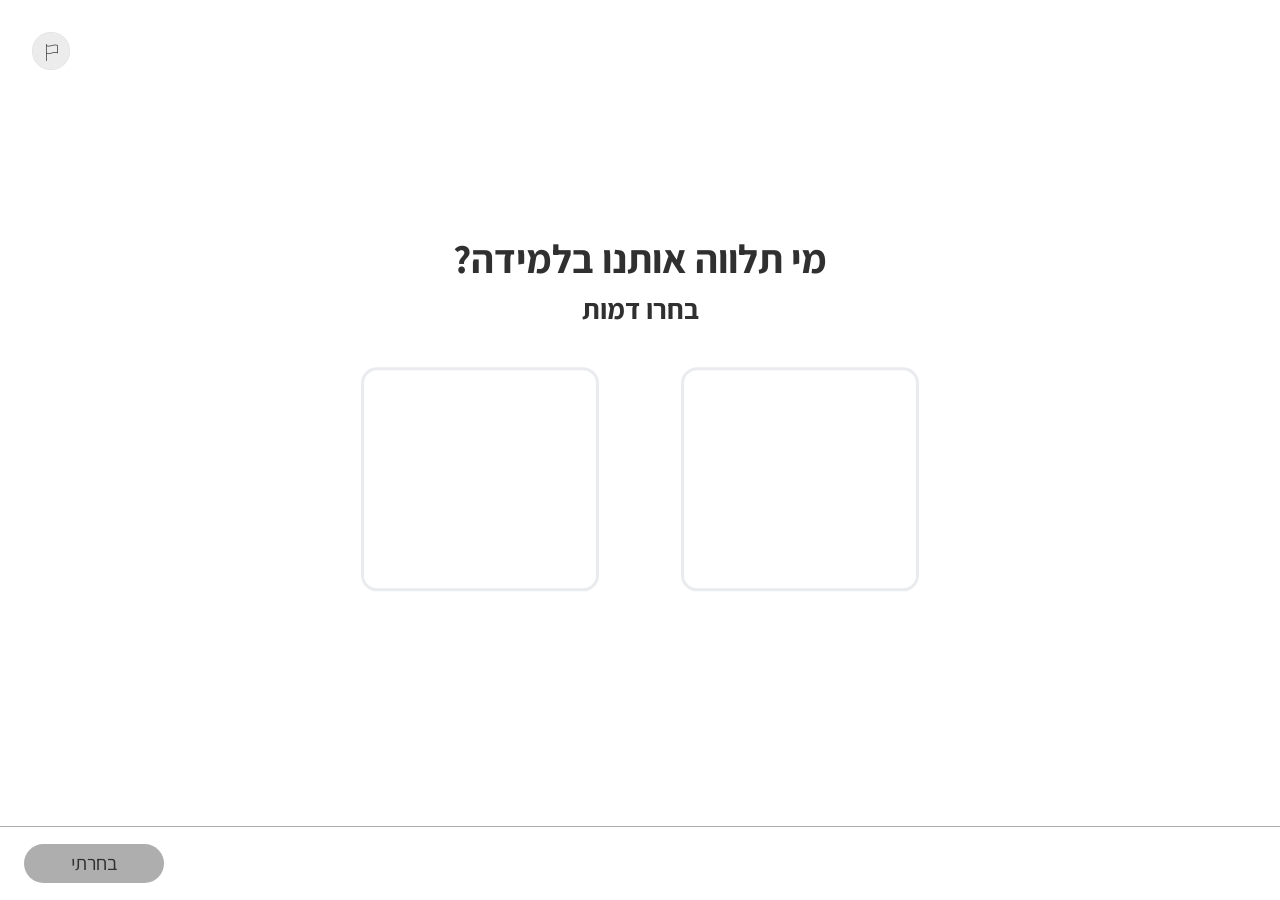
<file: index.html>
<!DOCTYPE html>
<html lang="he" dir="rtl">
<head>
  <meta charset="UTF-8">
  <title>מדידת נפח מוצק</title>
  <script>
    function toFirstComponent(){
      window.location.replace('./methodica-science-volume-solid-01-01/' + window.location.search);
    }

    toFirstComponent();
  </script>
</head>
<body>
  <p>
    מעבירים אותך ללומדה… <br />
    <span onclick="toFirstComponent();" style="text-decoration: underline; color: blue;cursor: pointer;">לחצו כאן אם הדף לא נטען</span>
  </p>
</body>
</html>
</file>
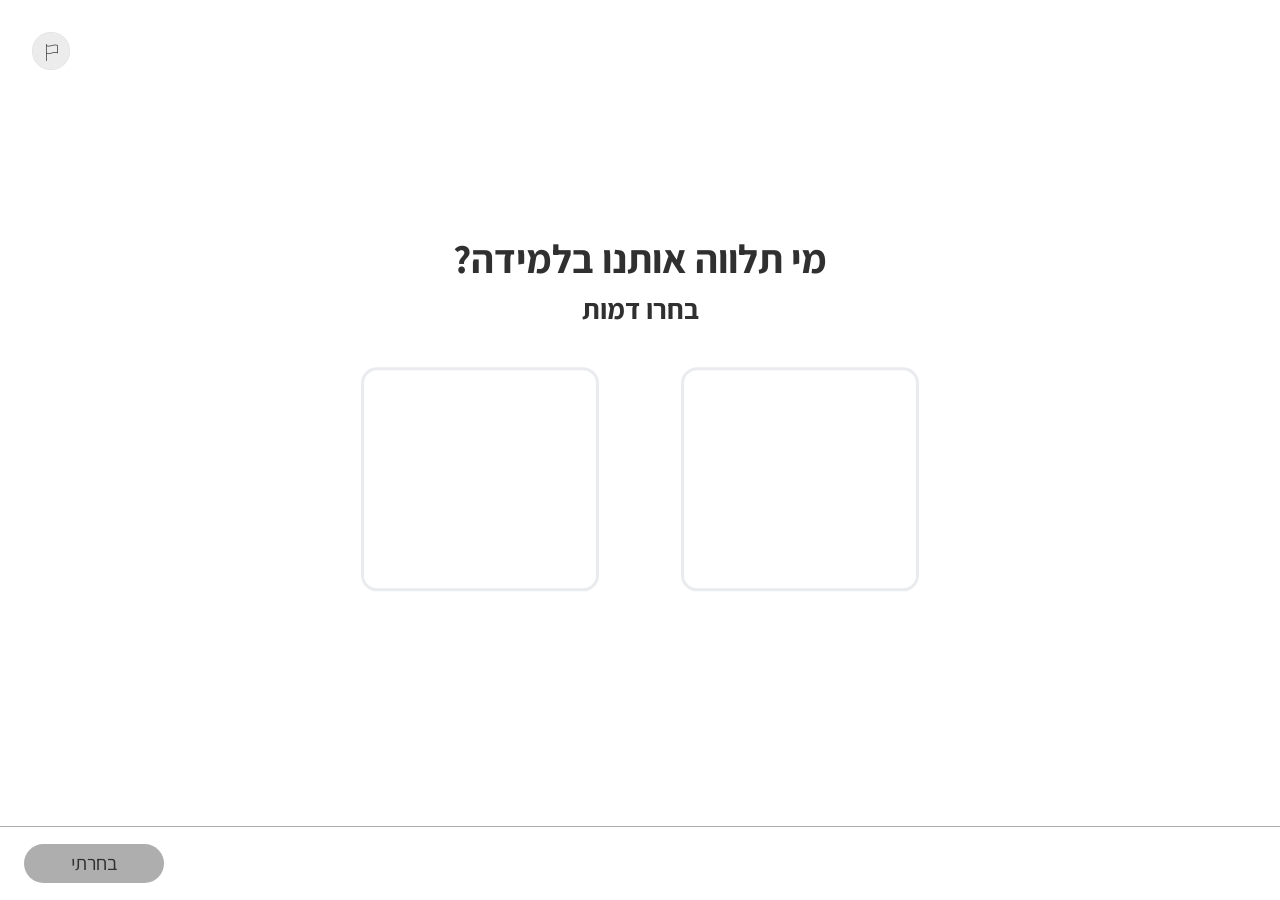
<file: methodica-science-volume-solid-01-01/index.html>
<!DOCTYPE html>
<html lang="he" dir="rtl">
<head>
  <meta charset="UTF-8">
  <meta name="viewport" content="width=device-width, initial-scale=1.0">
  <title>לומדה — מדידת נפח מוצק</title>
  <!-- Local fonts only — no external CDN (720 rule). @font-face is in style.css. -->
  <!-- The xAPI library is loaded by unit-js/50-loader.js from the end of <body>, after the parser has queued every
       image below; on a slow line its request went out only after the last image, which delayed the resume restore
       (2026-11-03, BOOT-AND-RESUME-HARDENING §2.3). A preload from <head> puts it first in the queue. The href must be
       byte-equal to the URL 50-loader.js builds (no ?v=, no crossorigin) or the browser fetches it twice; the library
       letter here changes together with LIB720 there (the harness checks it). -->
  <link rel="preload" as="script" fetchpriority="high" href="https://lomdot.education.gov.il/metodica/720active/common/xapiwrapper.min.js">
  <link rel="preload" as="script" fetchpriority="high" href="https://lomdot.education.gov.il/metodica/720active/common/xapi-720-l.js">
  <link rel="preconnect" href="https://kata.cet.ac.il">
  <link rel="stylesheet" href="../unit-css/style.css?v=20261020">
  <link rel="stylesheet" href="css/style.css?v=20261020">
</head>
<body data-subject-theme="science">

<!-- ═══════════════════════════════════════════════════════════
     ICON SPRITE — the path toggle's two tabs (18 instances of that control
     live in this file, so the path data is defined ONCE here and referenced
     with <use> rather than inlined 72 times).
     Two states per icon, the convention the mass-measure reference uses:
       -on   filled, `fill="currentColor"` so it takes the ACTIVE tab's blue
       -off  white outline, for the tab sitting on the blue container
     Kept out of flow with position:absolute rather than `display:none`, which
     some engines let propagate into the <use> shadow tree.
     ═══════════════════════════════════════════════════════════ -->
<svg aria-hidden="true" focusable="false" style="position:absolute;width:0;height:0;overflow:hidden">
  <defs>
    <!-- Erlenmeyer flask: neck, lip, flared body, liquid line across the lower third -->
    <symbol id="pt-icon-flask-on" viewBox="0 0 30 30">
      <path d="M12.6 4.4v6.8L6 23.5c-.8 1.5.3 3.4 2 3.4h14c1.7 0 2.8-1.9 2-3.4l-6.6-12.3V4.4z" fill="currentColor"/>
      <path d="M11 4.4h8" stroke="currentColor" stroke-width="2.2" stroke-linecap="round"/>
      <path d="M9.1 19.6h11.8" stroke="#fff" stroke-width="1.6" stroke-linecap="round"/>
    </symbol>
    <symbol id="pt-icon-flask-off" viewBox="0 0 30 30">
      <path d="M12.6 4.4v6.8L6 23.5c-.8 1.5.3 3.4 2 3.4h14c1.7 0 2.8-1.9 2-3.4l-6.6-12.3V4.4z" fill="none" stroke="#fff" stroke-width="1.6" stroke-linejoin="round"/>
      <path d="M11 4.4h8" stroke="#fff" stroke-width="2.2" stroke-linecap="round"/>
      <path d="M9.1 19.6h11.8" stroke="#fff" stroke-width="1.6" stroke-linecap="round"/>
    </symbol>
    <!-- Comic page: one wide panel above two below — a panel LAYOUT, so it does not
         read as a plain window or a 2x2 app grid -->
    <symbol id="pt-icon-comic-on" viewBox="0 0 30 30">
      <rect x="4.5" y="4" width="21" height="22" rx="2.6" fill="currentColor"/>
      <path d="M4.5 13.2h21M15 13.2V26" stroke="#fff" stroke-width="1.6"/>
    </symbol>
    <symbol id="pt-icon-comic-off" viewBox="0 0 30 30">
      <rect x="4.5" y="4" width="21" height="22" rx="2.6" fill="none" stroke="#fff" stroke-width="1.6"/>
      <path d="M4.5 13.2h21M15 13.2V26" stroke="#fff" stroke-width="1.6"/>
    </symbol>
    <!-- Question mark for the tip button on s18/s21 — the deck's own icon (slides 175-176). -->
    <symbol id="tip-icon-question" viewBox="0 0 96 96">
      <path d="M73.335 29.612C71.698 15.6242 59.0316 5.6119 45.0438 7.24889 32.2279 8.74875 22.552 19.5857 22.508 32.489L34.508 32.489C34.5077 25.0359 40.5494 18.9937 48.0024 18.9934 55.4555 18.9931 61.4977 25.0348 61.498 32.4879 61.4982 37.1349 59.1075 41.4551 55.17 43.923 47.0441 48.8948 42.0635 57.712 42 67.238L54 67.238C54.0765 61.841 56.9344 56.866 61.558 54.081 69.8821 48.8856 74.4673 39.3588 73.335 29.612Z" fill="currentColor"/>
      <path d="M53.379 76.474 53.379 76.474C50.5194 73.6085 45.8784 73.6036 43.0128 76.4632 43.0092 76.4668 43.0056 76.4704 43.002 76.474 42.3314 77.1471 41.7975 77.9438 41.43 78.82 41.0474 79.7251 40.8525 80.6984 40.857 81.681 40.8515 82.6597 41.0472 83.6291 41.432 84.529 42.1798 86.2881 43.5849 87.6857 45.348 88.424 46.2529 88.8065 47.2256 89.0024 48.208 89 49.1866 89.0048 50.1559 88.8092 51.056 88.425 52.8066 87.6774 54.2009 86.2828 54.948 84.532 55.3326 83.632 55.5286 82.6627 55.524 81.684 55.5277 80.7014 55.3324 79.7282 54.95 78.823 54.5828 77.946 54.0493 77.1483 53.379 76.474Z" fill="currentColor"/>
    </symbol>
  </defs>
</svg>
<!-- ═══ Boot cover (ADDING-REPORTING-AND-RESUME.md §8.11) ═══
     Hides screen 0 while a saved position is read and painted, so the learner never sees the
     first screen flash before the restored one. A SIBLING of #app (scaleApp transforms #app).
     unit-js/50-loader.js removes it on every exit path (dropBootCover); this inline net removes it
     after 800 ms regardless — or, while a restore is in flight (window.__resumeInFlight), waits for
     it up to a hard 6 s. -->
<div id="boot-cover" style="position:fixed;inset:0;z-index:9999;background:#fff"></div>
<script>
(function () {
  /* A Kata launch (registration in the URL) may restore a document: raise the flag HERE, before any script
     loads. bootXAPI raises it too, but from the last script tag — on a cold cache after the 800 ms below, so
     the cover fell before the flag existed (2026-11-03). Without a registration (local, dev) nothing changes. */
  if (/[?&]registration=/.test(location.search)) window.__resumeInFlight = true;
  var t0 = Date.now();
  function tick() {
    var c = document.getElementById('boot-cover');
    if (!c || !c.parentNode) return;
    if (window.__resumeInFlight && Date.now() - t0 < 6000) { setTimeout(tick, 100); return; }
    c.parentNode.removeChild(c);
  }
  setTimeout(tick, 800);
})();
</script>

<div id="app">

  <!-- ═══════════════════════════════════════════════════════════
       GLOBAL — Report / Issue button (Figma "issue button").
       Appears on EVERY screen; lives OUTSIDE all .screen divs.
       ═══════════════════════════════════════════════════════════ -->
  <button class="flag-btn" id="flag-btn" type="button" aria-label="מצאתם בעיה?">
    <span class="flag-btn-icon"></span>
    <span class="flag-btn-label">מצאתם בעיה?</span>
  </button>


  <!-- ═══════════════════════════════════════════════════════════
       S0 — Screen 03 · TwoOptionSelection · "מי תלווה אותנו בלמידה?"
       Companion-character choice. Two producer-named characters:
       orange (holds an empty graduated cylinder / משורה) and
       turquoise (holds a water jug / קנקן). Each card is a muted mp4
       held on its first frame; it animates only while the pointer is
       over that card (wireS0HoverVideos in js/main.js). The choice made here drives every mascot in the unit
       via CHARACTER_SLOTS / characterAsset() in js/main.js — every pose
       currently resolves back to these two files until the real
       per-pose art lands (add the key to CHARACTER_ASSETS then).
       First screen: NO back button. Selection enables בחרתי.
       ═══════════════════════════════════════════════════════════ -->
  <section class="screen active" data-screen="0" id="s0">
    <div class="select-content">
      <div class="select-head">
        <h1 class="select-title">מי תלווה אותנו בלמידה?</h1>
        <p class="select-subtitle">בחרו דמות</p>
      </div>

      <div class="option-cards" role="radiogroup" aria-label="בחרו דמות">
        <div class="option-card" role="radio" aria-checked="false" tabindex="0"
             data-value="orange" aria-label="דמות כתומה מחזיקה משורה ריקה" onclick="selectOption(this)">
          <div class="option-card-img">
            <video src="assets/img/character-orange-select.mp4?v=1" muted loop playsinline preload="auto"
                   aria-hidden="true"></video>
          </div>
        </div>

        <div class="option-card" role="radio" aria-checked="false" tabindex="0"
             data-value="turquoise" aria-label="דמות טורקיז מחזיקה קנקן מים" onclick="selectOption(this)">
          <div class="option-card-img">
            <video src="assets/img/character-turquoise-select.mp4?v=1" muted loop playsinline preload="auto"
                   aria-hidden="true"></video>
          </div>
        </div>
      </div>
    </div>

    <button class="btn-continue" id="s0-continue" disabled onclick="advanceFromS0()">בחרתי</button>
  </section>


  <!-- ═══════════════════════════════════════════════════════════
       S1 — Screen 04 · hookOpenQuestion (intro) · "רוני מצאה אוצר?"
       Scenario image + narration + a companion speech-bubble question.
       ═══════════════════════════════════════════════════════════ -->
  <!-- say-inline: keeps the narration column at its full 1120px (opts out of the
       .has-companion 920px narrowing). The mascot group itself now stands on the bottom bar's
       line rather than inside the column — see `#s1 > .companion-say` in css/style.css. -->
  <section class="screen say-inline" data-screen="1" id="s1">
    <div class="hook-content">
      <h1 class="hook-title">רוני מצאה אוצר?</h1>
      <div class="hook-stage">
        <div class="hook-img-frame">
          <video id="s1-video" class="hook-video" data-xapi-report="01" data-src="assets/video/s1-roni-hook.mp4"
                 poster="assets/img/s1-roni-hook.jpg" autoplay muted playsinline controls preload="metadata"
                 aria-label="סרטון: רוני מוצאת תליון זהב על חוף הים"></video>
        </div>
        <div class="hook-narration">
          <p>רוני קיבלה גלאי מתכות חדש והיא מנסה למצוא דברי ערך<br>על חוף הים.</p>
          <p>היא מצאה תליון בצורת כוכב ורוצה לגלות מאיזו מתכת<br>הוא עשוי.<br>לשם כך עליה למדוד בין השאר את <strong>נפח</strong> התליון.</p>
        </div>
      </div>
    </div>
    <div class="companion-say companion-say--right">
      <p class="companion-bubble" style="--bubble-w: 300px;">
        איך רוני יכולה לדעת<br>מה נפח התליון?</p>
      <video class="companion" data-src="assets/img/character-orange-examine.mp4?v=2" aria-hidden="true"
           data-pose="examine" draggable="false" autoplay loop muted playsinline></video>
    </div>
    <div class="nav-bar">
      <button class="btn-continue" id="s1-continue" onclick="advanceScreen()">המשך</button>
      <button class="btn-back" onclick="goBack()">חזרה</button>
    </div>
  </section>


  <!-- ═══════════════════════════════════════════════════════════
       S2 — Screen 05 · hookOpenQuestion (free text + hint) · slide 5
       Free-text field; "תנו לי רמז!" becomes active once the learner
       types something, then reveals the explanation (S3). No scoring.
       ═══════════════════════════════════════════════════════════ -->
  <section class="screen" data-screen="2" id="s2">
    <div class="hook-content">
      <div class="hook-stage">
        <div class="hook-img-frame">
          <img src="assets/img/s2-roni-think.jpg" alt="רוני מחזיקה את התליון ביד אחת ומשורה עם מים ביד השנייה" loading="lazy">
        </div>
        <div class="hook-narration">
          <p class="hook-open-prompt">חשבו על רעיון או שניים – איך רוני יכולה למדוד את <span style="white-space: nowrap;">נפח התליון?</span></p>
          <label class="hook-open-label" for="s2-open-text">כדי לקבל רמז - כתבו את הרעיונות שלכם כאן:</label>
          <textarea id="s2-open-text" class="hook-open-textarea" rows="4"
                    placeholder="כתבו כאן את הרעיונות שלכם…" oninput="hookOpenInput()"></textarea>
          <button class="btn-hint-primary" id="s2-hint-btn" disabled onclick="hookOpenReveal()">תנו לי רמז!</button>
        </div>
      </div>
    </div>
    <div class="nav-bar">
      <button class="btn-back" onclick="goBack()">חזרה</button>
    </div>
  </section>


  <!-- ═══════════════════════════════════════════════════════════
       S3 — Screen 06 · hookOpenQuestion (reveal) · slide 6
       Displacement-principle explanation via a companion bubble.
       ═══════════════════════════════════════════════════════════ -->
  <section class="screen say-inline" data-screen="3" id="s3">
    <div class="hook-content">
      <div class="hook-stage">
        <div class="hook-img-frame">
          <img src="assets/img/s3-roni-displacement.jpg" alt="רוני מחזיקה את התליון ומשורה עם מים" loading="lazy">
        </div>
        <div class="hook-narration">
          <div class="companion-say companion-say--inline companion-say--right">
            <div class="companion-bubble" style="--bubble-w: 340px;">
              <p>אם נכניס את התליון לתוך כלי עם מים, מפלס המים יעלה.</p>
              <p>ההפרש בין מפלס המים החדש למפלס המים המקורי <strong style="white-space: nowrap;">הוא נפח התליון!</strong></p>
            </div>
            <video class="companion" data-src="assets/img/character-orange-cylinder-pendant.mp4?v=2" aria-hidden="true"
                 data-pose="cylinder-pendant" draggable="false" autoplay loop muted playsinline style="--cw: 240px;"></video>
          </div>
        </div>
      </div>
    </div>
    <div class="nav-bar">
      <button class="btn-continue" id="s3-continue" onclick="advanceScreen()">המשך</button>
      <button class="btn-back" onclick="goBack()">חזרה</button>
    </div>
  </section>


  <!-- ═══════════════════════════════════════════════════════════
       S4 — Screen 07–08 · SingleChoiceQuestionImage (mark-for-feedback)
       "למה חשוב למדוד נפח של חפץ מוצק?" — tap each image to reveal its
       feedback. Suitcase + planter are volume-related (correct, green
       check); apple is a mass distractor. Motivational — no hard gate.
       ═══════════════════════════════════════════════════════════ -->
  <section class="screen" data-screen="4" id="s4">
    <div class="imgq-content">
      <div class="imgq-head">
        <h1 class="imgq-title">למה חשוב למדוד נפח של חפץ מוצק?</h1>
        <p class="imgq-subtitle">סמנו את התמונות המתאימות</p>
      </div>
      <div class="imgq-cards">
        <!-- RTL: first in DOM renders rightmost -->
        <button class="imgq-card" type="button" data-value="suitcase" onclick="imgqToggle(this)">
          <div class="imgq-card-img">
            <img src="assets/img/s4-opt-suitcase.jpg" alt="מזוודה פתוחה עם חפצים" loading="lazy">
            <span class="imgq-check" aria-hidden="true"></span>
          </div>
          <span class="imgq-card-caption">כדי לדעת אם הקופסה תיכנס במזוודה</span>
          <p class="imgq-card-feedback">נכון! תכולת המזוודה נמדדת בנפח, אם נדע את נפח הקופסה נוכל לדעת אם היא תיכנס במזוודה!</p>
        </button>
        <button class="imgq-card" type="button" data-value="planter" onclick="imgqToggle(this)">
          <div class="imgq-card-img">
            <img src="assets/img/s4-opt-planter.jpg" alt="אדנית עם אדמה וצמח" loading="lazy">
            <span class="imgq-check" aria-hidden="true"></span>
          </div>
          <span class="imgq-card-caption">כדי לדעת כמה אדמה למלא באדנית</span>
          <p class="imgq-card-feedback">נכון! האדנית יכולה להכיל נפח מסוים של אדמה, אם נדע מהו נוכל למלא את האדנית בכמות מדויקת של אדמה!</p>
        </button>
        <button class="imgq-card" type="button" data-value="apple" onclick="imgqToggle(this)">
          <div class="imgq-card-img">
            <img src="assets/img/s4-opt-apple.jpg" alt="תפוח על מאזני מטבח דיגיטליים המציגים גרמים" loading="lazy">
            <span class="imgq-check" aria-hidden="true"></span>
          </div>
          <span class="imgq-card-caption">כדי לדעת מה מסת התפוח</span>
          <p class="imgq-card-feedback imgq-card-feedback--wrong">מסת התפוח לא קשורה לנפח, למדנו עליה בשיעורים קודמים.</p>
        </button>
      </div>
    </div>
    <div class="nav-bar">
      <button class="btn-continue" id="s4-continue" onclick="advanceScreen()">המשך</button>
      <button class="btn-back" onclick="goBack()">חזרה</button>
    </div>
  </section>


  <!-- ═══════════════════════════════════════════════════════════
       S5 — Screen 09 · Archimedes story (King Hiron & the crown)
       Narrative screen (reuses the hook layout).
       ═══════════════════════════════════════════════════════════ -->
  <section class="screen" data-screen="5" id="s5">
    <!-- 2026-10-08: the mascot was removed from this screen per review; his "did you know"
         line is now the screen's bold title. With no .companion the screen no longer gets
         .has-companion, so the column takes the full 1120px width (like S1). -->
    <div class="hook-content">
      <div class="hook-stage">
        <div class="hook-img-frame">
          <button class="img-zoom-btn" type="button" aria-label="הגדלת התמונה"
                  data-zoom-src="assets/img/s5-archimedes-crown.jpg" data-zoom-alt="המלך הירון וארכימדס בוחנים כתר זהב מעוטר, על השולחן משורת מים וקוביות מתכת">
            <svg class="img-zoom-btn__icon" width="20" height="20" viewBox="0 0 20 20" fill="none" xmlns="http://www.w3.org/2000/svg" aria-hidden="true"><circle cx="8.5" cy="8.5" r="6" stroke="currentColor" stroke-width="2"/><path d="M13.2 13.2L18 18" stroke="currentColor" stroke-width="2" stroke-linecap="round"/></svg>
          </button>
          <img src="assets/img/s5-archimedes-crown.jpg" alt="המלך הירון וארכימדס בוחנים כתר זהב מעוטר" loading="lazy">
        </div>
        <!-- QA 2026-10-08: the title lives IN the narration column here (not above the stage), so
             title + text are one block that .hook-stage's align-items:center centres on the image. -->
        <div class="hook-narration">
          <h1 class="hook-title">ידעתם שהשיטה למדידת נפח הומצאה<br>לפני אלפי שנים ביוון העתיקה?</h1>
          <p>המלך הירון השני קיבל כתר חדש,<br>אבל הוא חשד שהכתר אינו עשוי מזהב טהור.<br>הוא ביקש מארכימדס לבדוק זאת בלי לגרום לכתר כל נזק.</p>
          <p>ארכימדס הבין שעליו למדוד תחילה את נפח הכתר,<br>אך צורתו המורכבת והמעוטרת הקשתה עליו<br>למצוא דרך לעשות זאת.</p>
        </div>
      </div>
    </div>
    <div class="nav-bar">
      <button class="btn-continue" id="s5-continue" onclick="advanceScreen()">המשך</button>
      <button class="btn-back" onclick="goBack()">חזרה</button>
    </div>
  </section>


  <!-- ═══════════════════════════════════════════════════════════
       S6 — Screen 10 · Archimedes story (the bath & "Eureka!")
       Birth of the water-displacement method.
       ═══════════════════════════════════════════════════════════ -->
  <section class="screen" data-screen="6" id="s6">
    <!-- His remark leaves .hook-narration and joins him in a .companion-say group, same
         pattern as S5/S19/S23/S10/S12/S16 — absolute (not --inline).
         QA 2026-10-11: the pair moved to the LEFT (--left: sprite first, bubble to his right
         with its beak pointing left at him) and stands on the bottom bar's line — `bottom: 74px`
         is the bar's height. `left` matches the 1120px .hook-content's left edge (the image's
         left edge). The bubble hangs from the group's top (the default) so its beak meets him
         near head height and its bottom edge stays clear of the bar's line. -->
    <div class="companion-say companion-say--left" style="left: calc(50% - 560px); bottom: 74px;">
      <video class="companion" data-src="assets/img/character-orange-think.mp4?v=4" aria-hidden="true"
             data-pose="think" draggable="false" style="--cw: 178px;"
             autoplay loop muted playsinline></video>
      <p class="companion-bubble" style="--bubble-w: 500px;">ארכימדס לא היה גאון יוצא דופן שיודע את התשובות לכל דבר, אלא אדם שראה דברים בצורה שונה מאחרים, כמו בדוגמה של מפלס המים העולים באמבטיה.</p>
    </div>
    <div class="hook-content">
      <div class="hook-stage">
        <div class="hook-img-frame">
          <button class="img-zoom-btn" type="button" aria-label="הגדלת התמונה"
                  data-zoom-src="assets/img/s6-archimedes-bath.jpg?v=2" data-zoom-alt="ארכימדס באמבטיה מחזיק כתר, המים גולשים מהאמבט">
            <svg class="img-zoom-btn__icon" width="20" height="20" viewBox="0 0 20 20" fill="none" xmlns="http://www.w3.org/2000/svg" aria-hidden="true"><circle cx="8.5" cy="8.5" r="6" stroke="currentColor" stroke-width="2"/><path d="M13.2 13.2L18 18" stroke="currentColor" stroke-width="2" stroke-linecap="round"/></svg>
          </button>
          <img src="assets/img/s6-archimedes-bath.jpg?v=2" alt="ארכימדס באמבטיה מחזיק כתר, המים גולשים מהאמבט החוצה" loading="lazy">
          <div class="hook-eureka">אאוריקה!<br>מצאתי!</div>
        </div>
        <div class="hook-narration">
          <p>יום אחד, בזמן שרחץ באמבטיה, ארכימדס הבחין שמפלס המים עולה כשהוא נכנס למים.</p>
          <p>הוא הבין שאפשר <strong>למדוד נפח של גוף לפי כמות המים שהוא דוחק החוצה מהכלי בו הוא נמצא</strong>, וקרא בהתלהבות: "אאוריקה!" "מצאתי!".</p>
          <p>כך נולדה שיטת דחיקת המים, המשמשת למדידת נפח של גופים בעלי צורה מורכבת עד היום.</p>
        </div>
      </div>
    </div>
    <div class="nav-bar">
      <button class="btn-continue" id="s6-continue" onclick="advanceScreen()">המשך</button>
      <button class="btn-back" onclick="goBack()">חזרה</button>
    </div>
  </section>


  <!-- ═══════════════════════════════════════════════════════════
       S7 — Screen 11 · TwoOptionSelection · learning-path choice
       "איך נמדוד נפח של מוצק?" — read the comic or do the experiments.
       Both paths teach the same content and merge afterward. The two
       character figures are unproduced GIFs (placeholder slots).
       ═══════════════════════════════════════════════════════════ -->
  <section class="screen" data-screen="7" id="s7">
    <div class="select-content">
      <div class="select-head">
        <h1 class="select-title">איך נמדוד נפח של מוצק?</h1>
        <p class="select-subtitle">בחרו איך ללמוד ב-5 הדקות הקרובות:</p>
      </div>
      <div class="option-cards" role="radiogroup" aria-label="בחרו מסלול למידה">
        <!-- RTL: comic first in DOM = rightmost (matches storyboard: right gif = comic) -->
        <div class="option-card path-card" role="radio" aria-checked="false" tabindex="0"
             data-value="comic" aria-label="לקרוא קומיקס" onclick="selectPathOption(this)">
          <!-- Storyboard slide 11 draws one orange and one turquoise mascot here,
               but only because it reuses the slide-3 renders. By this point the
               character is already chosen, so BOTH cards show the SELECTED one —
               they differ by pose. src is filled by renderPathCharacters(). -->
          <div class="option-card-img">
            <video id="s7-img-comic" aria-hidden="true" autoplay loop muted playsinline></video>
          </div>
          <span class="path-card-label">לקרוא קומיקס</span>
        </div>
        <div class="option-card path-card" role="radio" aria-checked="false" tabindex="0"
             data-value="experiments" aria-label="לערוך ניסויים" onclick="selectPathOption(this)">
          <div class="option-card-img">
            <video id="s7-img-experiments" aria-hidden="true" autoplay loop muted playsinline></video>
          </div>
          <span class="path-card-label">לערוך ניסויים</span>
        </div>
      </div>
    </div>
    <div class="nav-bar">
      <button class="btn-continue" id="s7-continue" disabled onclick="advanceFromPathChoice()">בחרתי</button>
      <button class="btn-back" onclick="goBack()">חזרה</button>
    </div>
  </section>


  <!-- ═══════════════════════════════════════════════════════════
       COMIC PATH — storyboard slides 12–18, one screen per slide:
         S8 = 12 · S10 = 13 (guess) · S9 = 14 · S11 = 15 (slider)
         S12 = 16 (guess) · S13 = 17 (slider) · S14 = 18 (slider)
       S9 (the cube) comes before the S10 guess-Q — QA 2026-10-08. After S14
       the comic path continues into the shared ending (S22–S26), like the
       experiments path. The order is wired in COMIC_SCREENS (main.js).

       Panel art is a photo asset; ALL dialogue is live HTML overlaid on
       it and fades in ~800ms after the panel appears. Panels, bubbles and
       dots are rendered by comicBuild() from COMIC_DATA.
       ═══════════════════════════════════════════════════════════ -->

  <!-- ═══ S8 — Storyboard slide 12 · single composite frame (no slider):
       (right) Archimedes addresses the learners, (left) he measures the box.
       Delivered as one 2:1 file, hence --ratio:2 and a hidden panel nav.
       Flow: S7 path choice → S8 → S9. ═══ -->
  <section class="screen" data-screen="8" id="s8">
    <div class="comic">
      <div class="path-toggle" role="tablist" aria-label="בחירת מסלול למידה">
      <!-- Position-locked, and DOM order is the anchor: the container is `direction: rtl`,
           so the FIRST child renders on the physical RIGHT. experiments right, comic left. -->
        <button class="path-toggle-opt" data-path="experiments" role="tab" aria-selected="false" onclick="switchLearningPath('experiments')">
        <svg class="pt-icon pt-icon-on" aria-hidden="true"><use href="#pt-icon-flask-on"/></svg>
        <svg class="pt-icon pt-icon-off" aria-hidden="true"><use href="#pt-icon-flask-off"/></svg>
          <span>לערוך ניסויים</span></button>
        <button class="path-toggle-opt is-active" data-path="comic" role="tab" aria-selected="true" onclick="switchLearningPath('comic')">
        <svg class="pt-icon pt-icon-on" aria-hidden="true"><use href="#pt-icon-comic-on"/></svg>
        <svg class="pt-icon pt-icon-off" aria-hidden="true"><use href="#pt-icon-comic-off"/></svg>
          <span>לקרוא קומיקס</span></button>
      </div>

      <div class="comic-row">
        <div class="comic-frame">
          <div class="comic-viewport" id="s8-viewport" role="group" aria-roledescription="לוח קומיקס" aria-label="פאנלים של הסיפור">
            <div class="comic-track" id="s8-track"><!-- built by comicBuild('s8') --></div>
          </div>
          <!-- Unclipped twin of the viewport: the speech bubbles are built in HERE,
               so one may hang outside the panel art. Paged in lockstep by comicSliderGo(). -->
          <div class="comic-bleed">
            <div class="comic-track" id="s8-bleed-track"><!-- built by comicBuild('s8') --></div>
          </div>
        </div>
      </div>

      <div class="comic-nav" id="s8-nav">
        <div class="comic-dots" id="s8-dots" role="tablist" aria-label="מעבר בין פאנלים"></div>
      </div>
    </div>
    <!-- Carousel arrows (Figma 720-UI-Templates "Carousel"): they page the WHOLE comic — panels
         first, then across to the next/previous comic screen. RTL: prev on the right, next on the left. -->
    <button class="comic-side-arrow comic-side-arrow--prev" id="s8-prev" type="button" onclick="comicArrowPrev('s8')" aria-label="הקודם"><svg class="comic-side-arrow__icon" width="22" height="40" viewBox="0 0 22 40" aria-hidden="true"><path d="M20.2632 0C21.0298 0.0469 21.7407 0.5935 21.9325 1.3359C22.1186 1.9745 21.9068 2.6931 21.4209 3.1457C15.7569 8.7663 10.0854 14.3795 4.4214 20C10.0854 25.6206 15.7577 31.2338 21.4218 36.8536C21.9491 37.3457 22.1484 38.1499 21.8819 38.8215C21.6394 39.4881 20.9725 39.9523 20.264 39.9992H20.0888C19.5955 39.968 19.1312 39.7408 18.7916 39.3869C12.709 33.3581 6.6222 27.3309 0.5429 21.2988C-0.1796 20.6223 -0.1821 19.3778 0.5429 18.7029C6.623 12.6692 12.709 6.6429 18.7907 0.6132C19.1304 0.2585 19.5955 0.0313 20.0905 0H20.2632Z" fill="currentColor"/></svg></button>
    <button class="comic-side-arrow comic-side-arrow--next" id="s8-next" type="button" onclick="comicArrowNext('s8')" aria-label="הבא"><svg class="comic-side-arrow__icon" width="22" height="40" viewBox="0 0 22 40" aria-hidden="true"><path d="M20.2632 0C21.0298 0.0469 21.7407 0.5935 21.9325 1.3359C22.1186 1.9745 21.9068 2.6931 21.4209 3.1457C15.7569 8.7663 10.0854 14.3795 4.4214 20C10.0854 25.6206 15.7577 31.2338 21.4218 36.8536C21.9491 37.3457 22.1484 38.1499 21.8819 38.8215C21.6394 39.4881 20.9725 39.9523 20.264 39.9992H20.0888C19.5955 39.968 19.1312 39.7408 18.7916 39.3869C12.709 33.3581 6.6222 27.3309 0.5429 21.2988C-0.1796 20.6223 -0.1821 19.3778 0.5429 18.7029C6.623 12.6692 12.709 6.6429 18.7907 0.6132C19.1304 0.2585 19.5955 0.0313 20.0905 0H20.2632Z" fill="currentColor"/></svg></button>
    <div class="nav-bar">
      <button class="btn-continue" id="s8-continue" disabled onclick="advanceScreen()">המשך</button>
      <button class="btn-back" onclick="goBack()">חזרה</button>
    </div>
  </section>


  <!-- ═══ S9 — Storyboard slide 14 · single composite frame (no slider):
       (right) he measures the box and works out its volume, (left) key, acorn
       and marble. Flow: S8 → S9 → S10 (moved before the guess-Q, QA 2026-10-08). ═══ -->
  <section class="screen" data-screen="9" id="s9">
    <div class="comic">
      <div class="path-toggle" role="tablist" aria-label="בחירת מסלול למידה">
      <!-- Position-locked, and DOM order is the anchor: the container is `direction: rtl`,
           so the FIRST child renders on the physical RIGHT. experiments right, comic left. -->
        <button class="path-toggle-opt" data-path="experiments" role="tab" aria-selected="false" onclick="switchLearningPath('experiments')">
        <svg class="pt-icon pt-icon-on" aria-hidden="true"><use href="#pt-icon-flask-on"/></svg>
        <svg class="pt-icon pt-icon-off" aria-hidden="true"><use href="#pt-icon-flask-off"/></svg>
          <span>לערוך ניסויים</span></button>
        <button class="path-toggle-opt is-active" data-path="comic" role="tab" aria-selected="true" onclick="switchLearningPath('comic')">
        <svg class="pt-icon pt-icon-on" aria-hidden="true"><use href="#pt-icon-comic-on"/></svg>
        <svg class="pt-icon pt-icon-off" aria-hidden="true"><use href="#pt-icon-comic-off"/></svg>
          <span>לקרוא קומיקס</span></button>
      </div>
      <div class="comic-row">
        <div class="comic-frame">
          <div class="comic-viewport" id="s9-viewport" role="group" aria-roledescription="לוח קומיקס" aria-label="פאנלים של הסיפור">
            <div class="comic-track" id="s9-track"><!-- built by comicBuild('s9') --></div>
          </div>
          <div class="comic-bleed">
            <div class="comic-track" id="s9-bleed-track"><!-- built by comicBuild('s9') --></div>
          </div>
        </div>
      </div>
      <div class="comic-nav" id="s9-nav">
        <div class="comic-dots" id="s9-dots" role="tablist" aria-label="מעבר בין פאנלים"></div>
      </div>
    </div>
    <!-- Carousel arrows (Figma 720-UI-Templates "Carousel"): they page the WHOLE comic — panels
         first, then across to the next/previous comic screen. RTL: prev on the right, next on the left. -->
    <button class="comic-side-arrow comic-side-arrow--prev" id="s9-prev" type="button" onclick="comicArrowPrev('s9')" aria-label="הקודם"><svg class="comic-side-arrow__icon" width="22" height="40" viewBox="0 0 22 40" aria-hidden="true"><path d="M20.2632 0C21.0298 0.0469 21.7407 0.5935 21.9325 1.3359C22.1186 1.9745 21.9068 2.6931 21.4209 3.1457C15.7569 8.7663 10.0854 14.3795 4.4214 20C10.0854 25.6206 15.7577 31.2338 21.4218 36.8536C21.9491 37.3457 22.1484 38.1499 21.8819 38.8215C21.6394 39.4881 20.9725 39.9523 20.264 39.9992H20.0888C19.5955 39.968 19.1312 39.7408 18.7916 39.3869C12.709 33.3581 6.6222 27.3309 0.5429 21.2988C-0.1796 20.6223 -0.1821 19.3778 0.5429 18.7029C6.623 12.6692 12.709 6.6429 18.7907 0.6132C19.1304 0.2585 19.5955 0.0313 20.0905 0H20.2632Z" fill="currentColor"/></svg></button>
    <button class="comic-side-arrow comic-side-arrow--next" id="s9-next" type="button" onclick="comicArrowNext('s9')" aria-label="הבא"><svg class="comic-side-arrow__icon" width="22" height="40" viewBox="0 0 22 40" aria-hidden="true"><path d="M20.2632 0C21.0298 0.0469 21.7407 0.5935 21.9325 1.3359C22.1186 1.9745 21.9068 2.6931 21.4209 3.1457C15.7569 8.7663 10.0854 14.3795 4.4214 20C10.0854 25.6206 15.7577 31.2338 21.4218 36.8536C21.9491 37.3457 22.1484 38.1499 21.8819 38.8215C21.6394 39.4881 20.9725 39.9523 20.264 39.9992H20.0888C19.5955 39.968 19.1312 39.7408 18.7916 39.3869C12.709 33.3581 6.6222 27.3309 0.5429 21.2988C-0.1796 20.6223 -0.1821 19.3778 0.5429 18.7029C6.623 12.6692 12.709 6.6429 18.7907 0.6132C19.1304 0.2585 19.5955 0.0313 20.0905 0H20.2632Z" fill="currentColor"/></svg></button>
    <div class="nav-bar">
      <button class="btn-continue" id="s9-continue" disabled onclick="advanceScreen()">המשך</button>
      <button class="btn-back" onclick="goBack()">חזרה</button>
    </div>
  </section>


  <!-- ═══ S10 — Storyboard slide 13 · Guess-question inside the comic.
       Per the storyboard there is NO correct/incorrect feedback — picking any
       option is simply what lets the comic continue. Flow: S9 → S10 → S11. ═══ -->
  <section class="screen" data-screen="10" id="s10">
    <div class="exp exp--question">
      <div class="path-toggle" role="tablist" aria-label="בחירת מסלול למידה">
      <!-- Position-locked, and DOM order is the anchor: the container is `direction: rtl`,
           so the FIRST child renders on the physical RIGHT. experiments right, comic left. -->
        <button class="path-toggle-opt" data-path="experiments" role="tab" aria-selected="false" onclick="switchLearningPath('experiments')">
        <svg class="pt-icon pt-icon-on" aria-hidden="true"><use href="#pt-icon-flask-on"/></svg>
        <svg class="pt-icon pt-icon-off" aria-hidden="true"><use href="#pt-icon-flask-off"/></svg>
          <span>לערוך ניסויים</span></button>
        <button class="path-toggle-opt is-active" data-path="comic" role="tab" aria-selected="true" onclick="switchLearningPath('comic')">
        <svg class="pt-icon pt-icon-on" aria-hidden="true"><use href="#pt-icon-comic-on"/></svg>
        <svg class="pt-icon pt-icon-off" aria-hidden="true"><use href="#pt-icon-comic-off"/></svg>
          <span>לקרוא קומיקס</span></button>
      </div>
      <!-- Title at the top (back to the 100px question inset, QA 2026-10-08); under it a row:
           stem + options on the right, the crown on their physical left, as tall as stem + options.
           The stem breaks before "צורות שונות" on purpose (QA 2026-10-08). -->
      <div class="s10-qblock">
      <div class="exp-head exp-head--question">
        <h1 class="exp-title">מדידת נפח של גוף שאינו הנדסי</h1>
      </div>
      <div class="s10-row">
      <div class="s10-main">
      <p class="exp-instruction">נחשו: איך נמדוד נפח של גופים שאינם הנדסיים בעלי<br>צורות שונות (למשל, כתר)?</p>
      <div class="scq-answers guess-options" id="s10-guess" role="radiogroup" aria-label="נחשו: איך נמדוד נפח של גופים שאינם הנדסיים בעלי צורות שונות (למשל, כתר)?">
        <button class="scq-opt guess-opt" type="button" role="radio" aria-checked="false" data-id="a" onclick="guessPick('s10', this)"><span class="scq-opt-text">נשקול אותם</span><span class="scq-radio" aria-hidden="true"></span></button>
        <button class="scq-opt guess-opt" type="button" role="radio" aria-checked="false" data-id="b" onclick="guessPick('s10', this)"><span class="scq-opt-text">נחתוך אותם לחלקים ונמדוד עם סרגל</span><span class="scq-radio" aria-hidden="true"></span></button>
        <button class="scq-opt guess-opt" type="button" role="radio" aria-checked="false" data-id="c" onclick="guessPick('s10', this)"><span class="scq-opt-text">נכניס אותם למים</span><span class="scq-radio" aria-hidden="true"></span></button>
        <button class="scq-opt guess-opt" type="button" role="radio" aria-checked="false" data-id="d" onclick="guessPick('s10', this)"><span class="scq-opt-text">נעריך אותם לפי העין</span><span class="scq-radio" aria-hidden="true"></span></button>
      </div>
      </div>
      <div class="scq-figure s10-crown">
        <img src="assets/img/s10-crown.webp?v=2" alt="כתר זהב מעוטר באבני חן" loading="lazy">
      </div>
      </div>
      </div>
    </div>
    <!-- Companion line → one .companion-say group, bottom-left above the nav bar (120px clears the
         carousel arrow). QA 2026-10-08: the bubble sits on his physical RIGHT and the beak points
         left at him (--left: sprite first, then bubble). -->
    <div class="companion-say companion-say--left" style="left: 120px; bottom: 88px;">
      <video class="companion" data-src="assets/img/character-orange-ask.mp4?v=4" aria-hidden="true"
           data-pose="ask" draggable="false" autoplay loop muted playsinline style="--cw: 179px;"></video>
      <p class="companion-bubble hidden" id="s10-guess-bubble" style="--bubble-w: 240px;">בהמשך נלמד בדיוק איך עושים את זה!</p>
    </div>
    <!-- Carousel arrows (Figma 720-UI-Templates "Carousel"): they page the WHOLE comic — panels
         first, then across to the next/previous comic screen. RTL: prev on the right, next on the left. -->
    <button class="comic-side-arrow comic-side-arrow--prev" id="s10-prev" type="button" onclick="comicArrowPrev('s10')" aria-label="הקודם"><svg class="comic-side-arrow__icon" width="22" height="40" viewBox="0 0 22 40" aria-hidden="true"><path d="M20.2632 0C21.0298 0.0469 21.7407 0.5935 21.9325 1.3359C22.1186 1.9745 21.9068 2.6931 21.4209 3.1457C15.7569 8.7663 10.0854 14.3795 4.4214 20C10.0854 25.6206 15.7577 31.2338 21.4218 36.8536C21.9491 37.3457 22.1484 38.1499 21.8819 38.8215C21.6394 39.4881 20.9725 39.9523 20.264 39.9992H20.0888C19.5955 39.968 19.1312 39.7408 18.7916 39.3869C12.709 33.3581 6.6222 27.3309 0.5429 21.2988C-0.1796 20.6223 -0.1821 19.3778 0.5429 18.7029C6.623 12.6692 12.709 6.6429 18.7907 0.6132C19.1304 0.2585 19.5955 0.0313 20.0905 0H20.2632Z" fill="currentColor"/></svg></button>
    <button class="comic-side-arrow comic-side-arrow--next" id="s10-next" type="button" onclick="comicArrowNext('s10')" aria-label="הבא"><svg class="comic-side-arrow__icon" width="22" height="40" viewBox="0 0 22 40" aria-hidden="true"><path d="M20.2632 0C21.0298 0.0469 21.7407 0.5935 21.9325 1.3359C22.1186 1.9745 21.9068 2.6931 21.4209 3.1457C15.7569 8.7663 10.0854 14.3795 4.4214 20C10.0854 25.6206 15.7577 31.2338 21.4218 36.8536C21.9491 37.3457 22.1484 38.1499 21.8819 38.8215C21.6394 39.4881 20.9725 39.9523 20.264 39.9992H20.0888C19.5955 39.968 19.1312 39.7408 18.7916 39.3869C12.709 33.3581 6.6222 27.3309 0.5429 21.2988C-0.1796 20.6223 -0.1821 19.3778 0.5429 18.7029C6.623 12.6692 12.709 6.6429 18.7907 0.6132C19.1304 0.2585 19.5955 0.0313 20.0905 0H20.2632Z" fill="currentColor"/></svg></button>
    <div class="nav-bar">
      <button class="btn-continue" id="s10-continue" disabled onclick="advanceScreen()">המשך</button>
      <button class="btn-back" onclick="goBack()">חזרה</button>
    </div>
  </section>


  <!-- ═══ S11 — Storyboard slide 15 · שיטת דחיקת המים · slider, 5 panels
       (15a–15e). Panels slide right-to-left: panel 1 is rightmost and the next
       panel enters from the left. "המשך" stays disabled until every panel has
       been seen at least once (sticky on return). Flow: S10 → S11 → S12. ═══ -->
  <section class="screen" data-screen="11" id="s11">
    <div class="comic">
      <div class="path-toggle" role="tablist" aria-label="בחירת מסלול למידה">
      <!-- Position-locked, and DOM order is the anchor: the container is `direction: rtl`,
           so the FIRST child renders on the physical RIGHT. experiments right, comic left. -->
        <button class="path-toggle-opt" data-path="experiments" role="tab" aria-selected="false" onclick="switchLearningPath('experiments')">
        <svg class="pt-icon pt-icon-on" aria-hidden="true"><use href="#pt-icon-flask-on"/></svg>
        <svg class="pt-icon pt-icon-off" aria-hidden="true"><use href="#pt-icon-flask-off"/></svg>
          <span>לערוך ניסויים</span></button>
        <button class="path-toggle-opt is-active" data-path="comic" role="tab" aria-selected="true" onclick="switchLearningPath('comic')">
        <svg class="pt-icon pt-icon-on" aria-hidden="true"><use href="#pt-icon-comic-on"/></svg>
        <svg class="pt-icon pt-icon-off" aria-hidden="true"><use href="#pt-icon-comic-off"/></svg>
          <span>לקרוא קומיקס</span></button>
      </div>
      <div class="comic-row">
        <div class="comic-frame">
          <div class="comic-viewport" id="s11-viewport" role="group" aria-roledescription="קרוסלת קומיקס" aria-label="פאנלים של הסיפור">
            <div class="comic-track" id="s11-track"><!-- built by comicBuild('s11') --></div>
          </div>
          <div class="comic-bleed">
            <div class="comic-track" id="s11-bleed-track"><!-- built by comicBuild('s11') --></div>
          </div>
        </div>
      </div>
      <div class="comic-nav" id="s11-nav">
        <div class="comic-dots" id="s11-dots" role="tablist" aria-label="מעבר בין פאנלים"></div>
      </div>
    </div>
    <!-- Carousel arrows (Figma 720-UI-Templates "Carousel"): they page the WHOLE comic — panels
         first, then across to the next/previous comic screen. RTL: prev on the right, next on the left. -->
    <button class="comic-side-arrow comic-side-arrow--prev" id="s11-prev" type="button" onclick="comicArrowPrev('s11')" aria-label="הקודם"><svg class="comic-side-arrow__icon" width="22" height="40" viewBox="0 0 22 40" aria-hidden="true"><path d="M20.2632 0C21.0298 0.0469 21.7407 0.5935 21.9325 1.3359C22.1186 1.9745 21.9068 2.6931 21.4209 3.1457C15.7569 8.7663 10.0854 14.3795 4.4214 20C10.0854 25.6206 15.7577 31.2338 21.4218 36.8536C21.9491 37.3457 22.1484 38.1499 21.8819 38.8215C21.6394 39.4881 20.9725 39.9523 20.264 39.9992H20.0888C19.5955 39.968 19.1312 39.7408 18.7916 39.3869C12.709 33.3581 6.6222 27.3309 0.5429 21.2988C-0.1796 20.6223 -0.1821 19.3778 0.5429 18.7029C6.623 12.6692 12.709 6.6429 18.7907 0.6132C19.1304 0.2585 19.5955 0.0313 20.0905 0H20.2632Z" fill="currentColor"/></svg></button>
    <button class="comic-side-arrow comic-side-arrow--next" id="s11-next" type="button" onclick="comicArrowNext('s11')" aria-label="הבא"><svg class="comic-side-arrow__icon" width="22" height="40" viewBox="0 0 22 40" aria-hidden="true"><path d="M20.2632 0C21.0298 0.0469 21.7407 0.5935 21.9325 1.3359C22.1186 1.9745 21.9068 2.6931 21.4209 3.1457C15.7569 8.7663 10.0854 14.3795 4.4214 20C10.0854 25.6206 15.7577 31.2338 21.4218 36.8536C21.9491 37.3457 22.1484 38.1499 21.8819 38.8215C21.6394 39.4881 20.9725 39.9523 20.264 39.9992H20.0888C19.5955 39.968 19.1312 39.7408 18.7916 39.3869C12.709 33.3581 6.6222 27.3309 0.5429 21.2988C-0.1796 20.6223 -0.1821 19.3778 0.5429 18.7029C6.623 12.6692 12.709 6.6429 18.7907 0.6132C19.1304 0.2585 19.5955 0.0313 20.0905 0H20.2632Z" fill="currentColor"/></svg></button>
    <div class="nav-bar">
      <button class="btn-continue" id="s11-continue" disabled onclick="advanceScreen()">המשך</button>
      <button class="btn-back" onclick="goBack()">חזרה</button>
    </div>
  </section>


  <!-- ═══ S12 — Storyboard slide 16 · Guess-question (no feedback).
       Flow: S11 → S12 → S13. ═══ -->
  <section class="screen" data-screen="12" id="s12">
    <div class="exp exp--question">
      <div class="path-toggle" role="tablist" aria-label="בחירת מסלול למידה">
      <!-- Position-locked, and DOM order is the anchor: the container is `direction: rtl`,
           so the FIRST child renders on the physical RIGHT. experiments right, comic left. -->
        <button class="path-toggle-opt" data-path="experiments" role="tab" aria-selected="false" onclick="switchLearningPath('experiments')">
        <svg class="pt-icon pt-icon-on" aria-hidden="true"><use href="#pt-icon-flask-on"/></svg>
        <svg class="pt-icon pt-icon-off" aria-hidden="true"><use href="#pt-icon-flask-off"/></svg>
          <span>לערוך ניסויים</span></button>
        <button class="path-toggle-opt is-active" data-path="comic" role="tab" aria-selected="true" onclick="switchLearningPath('comic')">
        <svg class="pt-icon pt-icon-on" aria-hidden="true"><use href="#pt-icon-comic-on"/></svg>
        <svg class="pt-icon pt-icon-off" aria-hidden="true"><use href="#pt-icon-comic-off"/></svg>
          <span>לקרוא קומיקס</span></button>
      </div>
      <div class="exp-head exp-head--question">
        <h1 class="exp-title">מדידת נפח לגוף שאינו נכנס במשורה</h1>
        <p class="exp-instruction"><strong>נחשו: מה לגבי גופים גדולים שלא נכנסים במשורה?</strong></p>
      </div>
      <div class="scq-answers guess-options" id="s12-guess" role="radiogroup" aria-label="נחשו: מה לגבי גופים גדולים שלא נכנסים במשורה?">
        <button class="scq-opt guess-opt" type="button" role="radio" aria-checked="false" data-id="a" onclick="guessPick('s12', this)"><span class="scq-opt-text">נשקול אותם</span><span class="scq-radio" aria-hidden="true"></span></button>
        <button class="scq-opt guess-opt" type="button" role="radio" aria-checked="false" data-id="b" onclick="guessPick('s12', this)"><span class="scq-opt-text">נמדוד את האורך שלהם</span><span class="scq-radio" aria-hidden="true"></span></button>
        <button class="scq-opt guess-opt" type="button" role="radio" aria-checked="false" data-id="c" onclick="guessPick('s12', this)"><span class="scq-opt-text">נכניס אותם לכלי מים גדול אחר</span><span class="scq-radio" aria-hidden="true"></span></button>
        <button class="scq-opt guess-opt" type="button" role="radio" aria-checked="false" data-id="d" onclick="guessPick('s12', this)"><span class="scq-opt-text">לא ניתן למדוד נפח של גופים כאלה</span><span class="scq-radio" aria-hidden="true"></span></button>
      </div>
    </div>
    <!-- Below the options, not on the storyboard's higher perch: the 560px option column
         reaches y=416. Anchored by TOP because everything else on this screen is
         (.exp is padding-top + head + options), so the two cannot converge when the canvas
         height changes with the window's aspect ratio — `bottom` here collided at 640.
         430 → 464 (2026-10-08): "(למשל, כתר)" wraps the stem to two lines, pushing the options to y≈441. -->
    <!-- 2026-10-08: moved to the canvas's LEFT side — sprite first, bubble to its right
         (.companion-say--left), so the bubble's tail points right-to-left at the character.
         Then: bottom 74 = the nav bar's height, so his feet stand on the divider line; sprite
         179 → 215; bubble margin-top 60 drops the beak to mouth height. -->
    <div class="companion-say companion-say--left" style="left: 120px; bottom: 74px;">
      <video class="companion" data-src="assets/img/character-orange-ask.mp4?v=4" aria-hidden="true"
           data-pose="ask" draggable="false" autoplay loop muted playsinline style="--cw: 215px;"></video>
      <p class="companion-bubble hidden" id="s12-guess-bubble" style="--bubble-w: 300px; margin-top: 60px;">בהמשך נלמד בדיוק איך מודדים את הנפח שלהם.</p>
    </div>
    <!-- Carousel arrows (Figma 720-UI-Templates "Carousel"): they page the WHOLE comic — panels
         first, then across to the next/previous comic screen. RTL: prev on the right, next on the left. -->
    <button class="comic-side-arrow comic-side-arrow--prev" id="s12-prev" type="button" onclick="comicArrowPrev('s12')" aria-label="הקודם"><svg class="comic-side-arrow__icon" width="22" height="40" viewBox="0 0 22 40" aria-hidden="true"><path d="M20.2632 0C21.0298 0.0469 21.7407 0.5935 21.9325 1.3359C22.1186 1.9745 21.9068 2.6931 21.4209 3.1457C15.7569 8.7663 10.0854 14.3795 4.4214 20C10.0854 25.6206 15.7577 31.2338 21.4218 36.8536C21.9491 37.3457 22.1484 38.1499 21.8819 38.8215C21.6394 39.4881 20.9725 39.9523 20.264 39.9992H20.0888C19.5955 39.968 19.1312 39.7408 18.7916 39.3869C12.709 33.3581 6.6222 27.3309 0.5429 21.2988C-0.1796 20.6223 -0.1821 19.3778 0.5429 18.7029C6.623 12.6692 12.709 6.6429 18.7907 0.6132C19.1304 0.2585 19.5955 0.0313 20.0905 0H20.2632Z" fill="currentColor"/></svg></button>
    <button class="comic-side-arrow comic-side-arrow--next" id="s12-next" type="button" onclick="comicArrowNext('s12')" aria-label="הבא"><svg class="comic-side-arrow__icon" width="22" height="40" viewBox="0 0 22 40" aria-hidden="true"><path d="M20.2632 0C21.0298 0.0469 21.7407 0.5935 21.9325 1.3359C22.1186 1.9745 21.9068 2.6931 21.4209 3.1457C15.7569 8.7663 10.0854 14.3795 4.4214 20C10.0854 25.6206 15.7577 31.2338 21.4218 36.8536C21.9491 37.3457 22.1484 38.1499 21.8819 38.8215C21.6394 39.4881 20.9725 39.9523 20.264 39.9992H20.0888C19.5955 39.968 19.1312 39.7408 18.7916 39.3869C12.709 33.3581 6.6222 27.3309 0.5429 21.2988C-0.1796 20.6223 -0.1821 19.3778 0.5429 18.7029C6.623 12.6692 12.709 6.6429 18.7907 0.6132C19.1304 0.2585 19.5955 0.0313 20.0905 0H20.2632Z" fill="currentColor"/></svg></button>
    <div class="nav-bar">
      <button class="btn-continue" id="s12-continue" disabled onclick="advanceScreen()">המשך</button>
      <button class="btn-back" onclick="goBack()">חזרה</button>
    </div>
  </section>


  <!-- ═══ S13 — Storyboard slide 17 · שיטת ההצפה · slider, 7 panels (17a–17g).
       Flow: S12 → S13 → S14. ═══ -->
  <section class="screen" data-screen="13" id="s13">
    <div class="comic">
      <div class="path-toggle" role="tablist" aria-label="בחירת מסלול למידה">
      <!-- Position-locked, and DOM order is the anchor: the container is `direction: rtl`,
           so the FIRST child renders on the physical RIGHT. experiments right, comic left. -->
        <button class="path-toggle-opt" data-path="experiments" role="tab" aria-selected="false" onclick="switchLearningPath('experiments')">
        <svg class="pt-icon pt-icon-on" aria-hidden="true"><use href="#pt-icon-flask-on"/></svg>
        <svg class="pt-icon pt-icon-off" aria-hidden="true"><use href="#pt-icon-flask-off"/></svg>
          <span>לערוך ניסויים</span></button>
        <button class="path-toggle-opt is-active" data-path="comic" role="tab" aria-selected="true" onclick="switchLearningPath('comic')">
        <svg class="pt-icon pt-icon-on" aria-hidden="true"><use href="#pt-icon-comic-on"/></svg>
        <svg class="pt-icon pt-icon-off" aria-hidden="true"><use href="#pt-icon-comic-off"/></svg>
          <span>לקרוא קומיקס</span></button>
      </div>
      <div class="comic-row">
        <div class="comic-frame">
          <div class="comic-viewport" id="s13-viewport" role="group" aria-roledescription="קרוסלת קומיקס" aria-label="פאנלים של הסיפור">
            <div class="comic-track" id="s13-track"><!-- built by comicBuild('s13') --></div>
          </div>
          <div class="comic-bleed">
            <div class="comic-track" id="s13-bleed-track"><!-- built by comicBuild('s13') --></div>
          </div>
        </div>
      </div>
      <div class="comic-nav" id="s13-nav">
        <div class="comic-dots" id="s13-dots" role="tablist" aria-label="מעבר בין פאנלים"></div>
      </div>
    </div>
    <!-- Carousel arrows (Figma 720-UI-Templates "Carousel"): they page the WHOLE comic — panels
         first, then across to the next/previous comic screen. RTL: prev on the right, next on the left. -->
    <button class="comic-side-arrow comic-side-arrow--prev" id="s13-prev" type="button" onclick="comicArrowPrev('s13')" aria-label="הקודם"><svg class="comic-side-arrow__icon" width="22" height="40" viewBox="0 0 22 40" aria-hidden="true"><path d="M20.2632 0C21.0298 0.0469 21.7407 0.5935 21.9325 1.3359C22.1186 1.9745 21.9068 2.6931 21.4209 3.1457C15.7569 8.7663 10.0854 14.3795 4.4214 20C10.0854 25.6206 15.7577 31.2338 21.4218 36.8536C21.9491 37.3457 22.1484 38.1499 21.8819 38.8215C21.6394 39.4881 20.9725 39.9523 20.264 39.9992H20.0888C19.5955 39.968 19.1312 39.7408 18.7916 39.3869C12.709 33.3581 6.6222 27.3309 0.5429 21.2988C-0.1796 20.6223 -0.1821 19.3778 0.5429 18.7029C6.623 12.6692 12.709 6.6429 18.7907 0.6132C19.1304 0.2585 19.5955 0.0313 20.0905 0H20.2632Z" fill="currentColor"/></svg></button>
    <button class="comic-side-arrow comic-side-arrow--next" id="s13-next" type="button" onclick="comicArrowNext('s13')" aria-label="הבא"><svg class="comic-side-arrow__icon" width="22" height="40" viewBox="0 0 22 40" aria-hidden="true"><path d="M20.2632 0C21.0298 0.0469 21.7407 0.5935 21.9325 1.3359C22.1186 1.9745 21.9068 2.6931 21.4209 3.1457C15.7569 8.7663 10.0854 14.3795 4.4214 20C10.0854 25.6206 15.7577 31.2338 21.4218 36.8536C21.9491 37.3457 22.1484 38.1499 21.8819 38.8215C21.6394 39.4881 20.9725 39.9523 20.264 39.9992H20.0888C19.5955 39.968 19.1312 39.7408 18.7916 39.3869C12.709 33.3581 6.6222 27.3309 0.5429 21.2988C-0.1796 20.6223 -0.1821 19.3778 0.5429 18.7029C6.623 12.6692 12.709 6.6429 18.7907 0.6132C19.1304 0.2585 19.5955 0.0313 20.0905 0H20.2632Z" fill="currentColor"/></svg></button>
    <div class="nav-bar">
      <button class="btn-continue" id="s13-continue" disabled onclick="advanceScreen()">המשך</button>
      <button class="btn-back" onclick="goBack()">חזרה</button>
    </div>
  </section>


  <!-- ═══ S14 — Storyboard slide 18 · מוצק שמתנהג כמו נוזל · slider, 3 panels.
       Last comic screen — "המשך" continues into the shared ending.
       Flow: S13 → S14 → flip-cards S22. ═══ -->
  <section class="screen" data-screen="14" id="s14">
    <div class="comic">
      <div class="path-toggle" role="tablist" aria-label="בחירת מסלול למידה">
      <!-- Position-locked, and DOM order is the anchor: the container is `direction: rtl`,
           so the FIRST child renders on the physical RIGHT. experiments right, comic left. -->
        <button class="path-toggle-opt" data-path="experiments" role="tab" aria-selected="false" onclick="switchLearningPath('experiments')">
        <svg class="pt-icon pt-icon-on" aria-hidden="true"><use href="#pt-icon-flask-on"/></svg>
        <svg class="pt-icon pt-icon-off" aria-hidden="true"><use href="#pt-icon-flask-off"/></svg>
          <span>לערוך ניסויים</span></button>
        <button class="path-toggle-opt is-active" data-path="comic" role="tab" aria-selected="true" onclick="switchLearningPath('comic')">
        <svg class="pt-icon pt-icon-on" aria-hidden="true"><use href="#pt-icon-comic-on"/></svg>
        <svg class="pt-icon pt-icon-off" aria-hidden="true"><use href="#pt-icon-comic-off"/></svg>
          <span>לקרוא קומיקס</span></button>
      </div>
      <div class="comic-row">
        <div class="comic-frame">
          <div class="comic-viewport" id="s14-viewport" role="group" aria-roledescription="קרוסלת קומיקס" aria-label="פאנלים של הסיפור">
            <div class="comic-track" id="s14-track"><!-- built by comicBuild('s14') --></div>
          </div>
          <div class="comic-bleed">
            <div class="comic-track" id="s14-bleed-track"><!-- built by comicBuild('s14') --></div>
          </div>
        </div>
      </div>
      <div class="comic-nav" id="s14-nav">
        <div class="comic-dots" id="s14-dots" role="tablist" aria-label="מעבר בין פאנלים"></div>
      </div>
    </div>
    <!-- Carousel arrows (Figma 720-UI-Templates "Carousel"): they page the WHOLE comic — panels
         first, then across to the next/previous comic screen. RTL: prev on the right, next on the left. -->
    <button class="comic-side-arrow comic-side-arrow--prev" id="s14-prev" type="button" onclick="comicArrowPrev('s14')" aria-label="הקודם"><svg class="comic-side-arrow__icon" width="22" height="40" viewBox="0 0 22 40" aria-hidden="true"><path d="M20.2632 0C21.0298 0.0469 21.7407 0.5935 21.9325 1.3359C22.1186 1.9745 21.9068 2.6931 21.4209 3.1457C15.7569 8.7663 10.0854 14.3795 4.4214 20C10.0854 25.6206 15.7577 31.2338 21.4218 36.8536C21.9491 37.3457 22.1484 38.1499 21.8819 38.8215C21.6394 39.4881 20.9725 39.9523 20.264 39.9992H20.0888C19.5955 39.968 19.1312 39.7408 18.7916 39.3869C12.709 33.3581 6.6222 27.3309 0.5429 21.2988C-0.1796 20.6223 -0.1821 19.3778 0.5429 18.7029C6.623 12.6692 12.709 6.6429 18.7907 0.6132C19.1304 0.2585 19.5955 0.0313 20.0905 0H20.2632Z" fill="currentColor"/></svg></button>
    <button class="comic-side-arrow comic-side-arrow--next" id="s14-next" type="button" onclick="comicArrowNext('s14')" aria-label="הבא"><svg class="comic-side-arrow__icon" width="22" height="40" viewBox="0 0 22 40" aria-hidden="true"><path d="M20.2632 0C21.0298 0.0469 21.7407 0.5935 21.9325 1.3359C22.1186 1.9745 21.9068 2.6931 21.4209 3.1457C15.7569 8.7663 10.0854 14.3795 4.4214 20C10.0854 25.6206 15.7577 31.2338 21.4218 36.8536C21.9491 37.3457 22.1484 38.1499 21.8819 38.8215C21.6394 39.4881 20.9725 39.9523 20.264 39.9992H20.0888C19.5955 39.968 19.1312 39.7408 18.7916 39.3869C12.709 33.3581 6.6222 27.3309 0.5429 21.2988C-0.1796 20.6223 -0.1821 19.3778 0.5429 18.7029C6.623 12.6692 12.709 6.6429 18.7907 0.6132C19.1304 0.2585 19.5955 0.0313 20.0905 0H20.2632Z" fill="currentColor"/></svg></button>
    <div class="nav-bar">
      <button class="btn-continue" id="s14-continue" disabled onclick="advanceScreen()">המשך</button>
      <button class="btn-back" onclick="goBack()">חזרה</button>
    </div>
  </section>


  <!-- ═══════════════════════════════════════════════════════════
       S15 — Screens 19–23 · Aquarium ruler applet + SingleChoiceQuestion
       Experiments-path ENTRY (geometric method). Layout mirrors the
       SingleChoiceQuestionImage template's figure-left/side-right shape
       (720-templates skill): applet (cube + ruler) LEFT, question text +
       answers RIGHT. Drag the ruler onto the cube's highlighted wall to
       unlock the volume question (10³ = 1,000 cm³). The ruler drag itself
       is unlimited, never disabled, and stays wherever it's dropped — only
       the SCQ's own attempts/feedback (below) gate the answer.
       The cube is a live SVG placeholder (final art to be produced).
       ═══════════════════════════════════════════════════════════ -->
  <section class="screen" data-screen="15" id="s15">
    <div class="exp">
      <div class="path-toggle" role="tablist" aria-label="בחירת מסלול למידה">
      <!-- Position-locked, and DOM order is the anchor: the container is `direction: rtl`,
           so the FIRST child renders on the physical RIGHT. experiments right, comic left. -->
        <button class="path-toggle-opt is-active" data-path="experiments" role="tab" aria-selected="true" onclick="switchLearningPath('experiments')">
        <svg class="pt-icon pt-icon-on" aria-hidden="true"><use href="#pt-icon-flask-on"/></svg>
        <svg class="pt-icon pt-icon-off" aria-hidden="true"><use href="#pt-icon-flask-off"/></svg>
          <span>לערוך ניסויים</span></button>
        <button class="path-toggle-opt" data-path="comic" role="tab" aria-selected="false" onclick="switchLearningPath('comic')">
        <svg class="pt-icon pt-icon-on" aria-hidden="true"><use href="#pt-icon-comic-on"/></svg>
        <svg class="pt-icon pt-icon-off" aria-hidden="true"><use href="#pt-icon-comic-off"/></svg>
          <span>לקרוא קומיקס</span></button>
      </div>

      <!-- Title lives in .aq-side, not a centred .exp-head: it heads the question, and the
           question is the right-hand column beside the applet. -->
      <div class="aq-stage">
        <!-- LEFT: applet — cube (drop target) + ruler (draggable) -->
        <div class="aq-applet">
          <div class="aq-cube-wrap" id="aq-cube">
            <svg class="aq-cube-svg" viewBox="0 0 250 250" xmlns="http://www.w3.org/2000/svg" aria-label="אקווריום בצורת קובייה, דופן ימנית מסומנת בצהוב">
              <!-- water inside (front + top surface) -->
              <polygon points="40,150 180,150 180,230 40,230" fill="rgba(96,178,222,0.42)"/>
              <polygon points="40,150 90,110 230,110 180,150" fill="rgba(120,195,232,0.55)"/>
              <!-- glass faces -->
              <polygon points="40,90 90,50 230,50 180,90" fill="rgba(205,234,247,0.55)" stroke="#7fb8d6" stroke-width="2.5" stroke-linejoin="round"/>
              <polygon points="180,90 230,50 230,190 180,230" fill="rgba(191,227,242,0.45)" stroke="#7fb8d6" stroke-width="2.5" stroke-linejoin="round"/>
              <polygon points="40,90 180,90 180,230 40,230" fill="rgba(220,240,250,0.30)" stroke="#7fb8d6" stroke-width="2.5" stroke-linejoin="round"/>
              <!-- glass highlight -->
              <line x1="58" y1="102" x2="58" y2="222" stroke="#ffffff" stroke-width="5" opacity="0.5" stroke-linecap="round"/>
              <!-- measured wall (front-right vertical edge) highlighted + measure arrows -->
              <line x1="180" y1="90" x2="180" y2="230" stroke="#ffc21f" stroke-width="6" stroke-linecap="round"/>
              <path d="M180 96 l-6 8 h12 z M180 224 l-6 -8 h12 z" fill="#ffc21f"/>
            </svg>
          </div>

          <div class="aq-ruler-zone">
            <div class="aq-ruler" id="aq-ruler" aria-label="סרגל מדידה">
              <!-- No width/height attributes on purpose: .aq-ruler-svg stretches to its wrapper
                   (width:100%), and the wrapper's px is what keeps the ruler's 0→10 cm span at the
                   same px/cm as the cube's highlighted wall. Attributes here would silently win
                   over the wrapper whenever the two disagree — which is how this drifted out of
                   calibration once already. See the note on .aq-ruler in css/style.css. -->
              <svg class="aq-ruler-svg" viewBox="0 0 44 210" xmlns="http://www.w3.org/2000/svg">
                <rect x="3" y="4" width="38" height="202" rx="5" fill="#ffe7a0" stroke="#d9a441" stroke-width="2"/>
                <!-- cm ticks: y = 194 - 12*cm  (0 at bottom … 15 at top) -->
                <g stroke="#7a5a1e" stroke-linecap="round">
                  <g stroke-width="2">
                    <line x1="24" y1="194" x2="39" y2="194"/><line x1="24" y1="134" x2="39" y2="134"/>
                    <line x1="24" y1="74"  x2="39" y2="74"/><line x1="24" y1="14"  x2="39" y2="14"/>
                  </g>
                  <g stroke-width="1.2" opacity="0.8">
                    <line x1="30" y1="182" x2="39" y2="182"/><line x1="30" y1="170" x2="39" y2="170"/>
                    <line x1="30" y1="158" x2="39" y2="158"/><line x1="30" y1="146" x2="39" y2="146"/>
                    <line x1="30" y1="122" x2="39" y2="122"/><line x1="30" y1="110" x2="39" y2="110"/>
                    <line x1="30" y1="98"  x2="39" y2="98"/><line x1="30" y1="86"  x2="39" y2="86"/>
                    <line x1="30" y1="62"  x2="39" y2="62"/><line x1="30" y1="50"  x2="39" y2="50"/>
                    <line x1="30" y1="38"  x2="39" y2="38"/><line x1="30" y1="26"  x2="39" y2="26"/>
                  </g>
                </g>
                <g fill="#7a5a1e" font-family="Assistant, Arial, sans-serif" font-size="11" font-weight="700" text-anchor="middle">
                  <text x="15" y="198">0</text><text x="15" y="138">5</text>
                  <text x="13" y="78">10</text><text x="13" y="18">15</text>
                </g>
              </svg>
            </div>
            <p class="aq-ruler-hint" id="aq-ruler-hint">גררו את הסרגל לדופן הצהובה</p>
          </div>
        </div>

        <!-- RIGHT: question text + answers -->
        <div class="aq-side">
          <h1 class="exp-title">מדידת נפח של גוף הנדסי</h1>
          <p class="aq-qtext">לפניכם אקווריום בצורת קובייה.<br>כמה מים צריך <strong>כדי למלא אותו עד הקצה</strong>?</p>
          <div class="scq-answers" id="s15-answers" role="radiogroup" aria-label="כמה מים צריך כדי למלא את האקווריום עד הקצה?">
            <button class="scq-opt" type="button" role="radio" aria-checked="false" data-id="a" onclick="scqSelect('s15','a')"><span class="scq-opt-text">100 סמ"ק</span><span class="scq-radio" aria-hidden="true"></span></button>
            <button class="scq-opt" type="button" role="radio" aria-checked="false" data-id="b" onclick="scqSelect('s15','b')"><span class="scq-opt-text">40 סמ"ק</span><span class="scq-radio" aria-hidden="true"></span></button>
            <button class="scq-opt" type="button" role="radio" aria-checked="false" data-id="c" onclick="scqSelect('s15','c')"><span class="scq-opt-text">2,000 סמ"ק</span><span class="scq-radio" aria-hidden="true"></span></button>
            <button class="scq-opt" type="button" role="radio" aria-checked="false" data-id="d" onclick="scqSelect('s15','d')"><span class="scq-opt-text">1,000 סמ"ק</span><span class="scq-radio" aria-hidden="true"></span></button>
          </div>
          <p class="scq-locknote" id="s15-scq-locknote">קרבו את הסרגל לדופן הצהובה ובצעו את המדידה כדי לענות.</p>
        </div>
      </div>

      <div class="scq-bar">
        <div class="scq-bar-main">
          <button class="scq-check" id="s15-scq-check" type="button" disabled onclick="scqCheck('s15')">צדקתי?</button>
          <button class="scq-hint" id="s15-scq-hint" type="button" onclick="scqHint('s15')"><span>אפשר רמז?</span><img class="scq-hint-ico" src="../unit-assets/img/icon-idea-blue.svg" alt=""></button>
        </div>
        <button class="btn-back" onclick="goBack()">חזרה</button>
      </div>
    </div>
  </section>

  <!-- S15 feedback popup + hint overlay — OUTSIDE .screen so a screen swap never
       leaves them showing; goTo() closes them by id suffix. -->
  <div class="scq-popup hidden" id="s15-scq-popup" role="status" aria-live="polite">
    <div class="scq-popup-header">
      <p class="scq-popup-title" id="s15-scq-popup-title"></p>
    </div>
    <div class="scq-popup-body" id="s15-scq-popup-body"></div>
  </div>
  <div class="scq-hint-overlay hidden" id="s15-scq-hint-overlay" onclick="if(event.target===this)scqCloseHint('s15')">
    <div class="scq-hint-popup" role="dialog" aria-modal="true" aria-label="רמז"><div class="scq-hint-content"><div class="scq-hint-text"><h2 class="scq-hint-title">חישבו:</h2><div class="scq-hint-body"><p><strong>נסו להיזכר</strong></p><p>קיימת נוסחה אותה למדתם בעבר לחישוב נפח של תיבה או קובייה.</p></div></div></div><button class="scq-hint-close" type="button" onclick="scqCloseHint('s15')">חזרה לשאלה</button></div>
  </div>


  <!-- ═══ S16 — Storyboard slide 24 · Guess-question · experiments path ═══
       The experiments-path twin of S10 (comic path, slide 13): predict how a
       non-geometric body is measured, before the displacement applet shows it.
       No correct/incorrect — any pick reveals the bubble and unlocks המשך.
       Flow: aquarium S15 → S16 → displacement S17. -->
  <section class="screen" data-screen="16" id="s16">
    <div class="exp exp--question">
      <div class="path-toggle" role="tablist" aria-label="בחירת מסלול למידה">
      <!-- Position-locked, and DOM order is the anchor: the container is `direction: rtl`,
           so the FIRST child renders on the physical RIGHT. experiments right, comic left. -->
        <button class="path-toggle-opt is-active" data-path="experiments" role="tab" aria-selected="true" onclick="switchLearningPath('experiments')">
        <svg class="pt-icon pt-icon-on" aria-hidden="true"><use href="#pt-icon-flask-on"/></svg>
        <svg class="pt-icon pt-icon-off" aria-hidden="true"><use href="#pt-icon-flask-off"/></svg>
          <span>לערוך ניסויים</span></button>
        <button class="path-toggle-opt" data-path="comic" role="tab" aria-selected="false" onclick="switchLearningPath('comic')">
        <svg class="pt-icon pt-icon-on" aria-hidden="true"><use href="#pt-icon-comic-on"/></svg>
        <svg class="pt-icon pt-icon-off" aria-hidden="true"><use href="#pt-icon-comic-off"/></svg>
          <span>לקרוא קומיקס</span></button>
      </div>
      <div class="exp-head exp-head--question">
        <h1 class="exp-title">מדידת נפח לגוף שאינו הנדסי</h1>
        <p class="exp-instruction">נחשו – איך נמדוד נפח של <strong>גופים שאינם הנדסיים</strong>, כמו אלה שבתמונה?</p>
      </div>
      <div class="s16-row">
      <div class="scq-answers guess-options" id="s16-guess" role="radiogroup" aria-label="נחשו – איך נמדוד נפח של גופים שאינם הנדסיים, כמו אלה שבתמונה?">
        <button class="scq-opt guess-opt" type="button" role="radio" aria-checked="false" data-id="a" onclick="guessPick('s16', this)"><span class="scq-opt-text">נשקול אותם</span><span class="scq-radio" aria-hidden="true"></span></button>
        <button class="scq-opt guess-opt" type="button" role="radio" aria-checked="false" data-id="b" onclick="guessPick('s16', this)"><span class="scq-opt-text">נחתוך אותם לחלקים ונמדוד עם סרגל</span><span class="scq-radio" aria-hidden="true"></span></button>
        <button class="scq-opt guess-opt" type="button" role="radio" aria-checked="false" data-id="c" onclick="guessPick('s16', this)"><span class="scq-opt-text">נכניס אותם למים</span><span class="scq-radio" aria-hidden="true"></span></button>
        <button class="scq-opt guess-opt" type="button" role="radio" aria-checked="false" data-id="d" onclick="guessPick('s16', this)"><span class="scq-opt-text">נעריך אותם לפי העין</span><span class="scq-radio" aria-hidden="true"></span></button>
      </div>
      <div class="scq-figure s16-figure">
        <img src="assets/img/s16-nongeometric.jpg?v=2" alt="גולת זכוכית, אגוז, מפתח ישן וחייל צעצוע מונחים בשורה על משטח עץ" loading="lazy">
      </div>
      </div>
    </div>
    <!-- S16 had a bubble but no mascot, so its beak pointed at nothing. It is the
         experiments-path twin of S10, so it gets S19's left-band arrangement (this path
         keeps the right side for the figure). -->
    <!-- Same arrangement as S19, its comic-path twin: top-anchored in the band left of the
         centred figure (460px wide here, so 410px of room). -->
    <!-- QA 2026-08-29: down to the bottom band, above the nav bar, rather than top-anchored beside
         the figure. `bottom`, not `top`: the canvas is 1280/aspect tall (15-ui.js), so a top offset
         drifts away from the bar as the window widens. s19, the comic-path twin, carries a
         byte-identical style attribute and is deliberately NOT changed — it was not in this QA. -->
    <div class="companion-say companion-say--left" style="left: 14px; bottom: 88px;">
      <video class="companion" data-src="assets/img/character-orange-ask.mp4?v=4" aria-hidden="true"
           data-pose="ask" draggable="false" autoplay loop muted playsinline style="--cw: 252px;"></video>
      <p class="companion-bubble hidden" id="s16-guess-bubble" style="--bubble-w: 240px;">אל תדאגו, לא תישארו סקרנים! עכשיו נלמד איך עושים את זה!</p>
    </div>
    <div class="nav-bar">
      <button class="btn-continue" id="s16-continue" disabled onclick="advanceScreen()">המשך</button>
      <button class="btn-back" onclick="goBack()">חזרה</button>
    </div>
  </section>


  <!-- ═══════════════════════════════════════════════════════════
       S17 — Screens 25–26 · Water-displacement applet (experiments path)
       Extends the App/ marble-in-cylinder prototype. Drag the marble
       into the graduated cylinder → the water rises 50→62 mL, the
       marble sinks, and the displacement explanation is revealed.
       Uses the engine's scale-safe createPointerDnd for the drag.
       ═══════════════════════════════════════════════════════════ -->
  <section class="screen" data-screen="17" id="s17">
    <!-- Storyboard slide 25 — the INTERACTION only: title, instruction, the applet. Everything the
         deck puts on slide 26 (the "what happened here?" explanation, the rule, the mascot's
         caveat) lives on s18 now. They were one screen until 2026-08-29, with slide 26's content
         revealed in place 900ms after the drop; the deck draws two screens and the reveal made the
         second one easy to miss. `המשך` still unlocks on the drop — dispDrop() enables it. -->
    <div class="exp">
      <div class="path-toggle" role="tablist" aria-label="בחירת מסלול למידה">
      <!-- Position-locked, and DOM order is the anchor: the container is `direction: rtl`,
           so the FIRST child renders on the physical RIGHT. experiments right, comic left. -->
        <button class="path-toggle-opt is-active" data-path="experiments" role="tab" aria-selected="true" onclick="switchLearningPath('experiments')">
        <svg class="pt-icon pt-icon-on" aria-hidden="true"><use href="#pt-icon-flask-on"/></svg>
        <svg class="pt-icon pt-icon-off" aria-hidden="true"><use href="#pt-icon-flask-off"/></svg>
          <span>לערוך ניסויים</span></button>
        <button class="path-toggle-opt" data-path="comic" role="tab" aria-selected="false" onclick="switchLearningPath('comic')">
        <svg class="pt-icon pt-icon-on" aria-hidden="true"><use href="#pt-icon-comic-on"/></svg>
        <svg class="pt-icon pt-icon-off" aria-hidden="true"><use href="#pt-icon-comic-off"/></svg>
          <span>לקרוא קומיקס</span></button>
      </div>
      <div class="exp-head">
        <h1 class="exp-title">שיטת ארכימדס – "דחיקת מים"</h1>
        <p class="exp-instruction" id="disp-instruction">הכניסו את הגולה אל תוך המשורה.</p>
      </div>
      <div class="disp-stage">
        <div class="disp-applet">
          <div class="disp-vessel-col">
          <div class="disp-cylinder-wrap" id="disp-cylinder">
            <img class="disp-cylinder-img" src="assets/img/s17-cylinder.svg?v=4" alt="משורה מדורגת עם מים עד קו 50 מ&quot;ל" draggable="false">
            <div class="disp-water" id="disp-water"></div>
            <img class="disp-sunk-marble" id="disp-sunk-marble" src="assets/img/s17-marble.svg?v=2" alt="" draggable="false">
            <!-- Starting-level reference, same marker as s23/s24. Shown once the water has risen
                 (QA 2026-10-15) — before the drop the marble is parked on this side. -->
            <div class="meas-cyl-start" aria-hidden="true"><span class="meas-cyl-start-text">מפלס התחלתי<br><b>50 מ"ל</b></span></div>
            <div class="disp-badge" id="disp-badge">50 מ"ל</div>
          </div>
          <div class="disp-marble-zone">
            <img id="disp-marble" src="assets/img/s17-marble.svg?v=2" alt="גולת זכוכית ירוקה — נִתנת לגרירה" draggable="false">
            <p class="disp-drag-hint" id="disp-drag-hint">גררו אותי למשורה</p>
          </div>
          <!-- `is-hidden` (visibility), not the `hidden` ATTRIBUTE: taking it out of flow and putting it
               back on the drop shifted the applet by 29px. It reserves its space from the first paint.
               It lives in the vessel column so it sits centred directly under the cylinder. -->
          <button class="disp-reset is-hidden" id="disp-reset" type="button" onclick="dispReset()">מדידה מחדש</button>
          </div>
        </div>
      </div>
    </div>
    <div class="nav-bar">
      <button class="btn-continue" id="s17-continue" disabled onclick="advanceScreen()">המשך</button>
      <button class="btn-back" onclick="goBack()">חזרה</button>
    </div>
  </section>


  <!-- ═══ S18 — Storyboard slide 26 (deck slide 175, revised 13.7.26) · what the displacement showed ═══
       Centred column: the principle, the boxed rule and the vessel with its two readings; the
       caveat about bodies that dissolve is a tip the learner opens from the left-hand button
       (.tip-aside), and המשך unlocks once it is open (tipReveal). The mascot is gone, per the deck.
       The vessel is the applet's OWN markup frozen in its finished state — `.risen` baked into the
       class list — so the learner sees the picture they just made. It carries NO ids: every id in
       that block belongs to the live applet on s17. -->
  <section class="screen" data-screen="18" id="s18">
    <div class="exp exp--content exp--tip">
      <div class="path-toggle" role="tablist" aria-label="בחירת מסלול למידה">
      <!-- Position-locked, and DOM order is the anchor: the container is `direction: rtl`,
           so the FIRST child renders on the physical RIGHT. experiments right, comic left. -->
        <button class="path-toggle-opt is-active" data-path="experiments" role="tab" aria-selected="true" onclick="switchLearningPath('experiments')">
        <svg class="pt-icon pt-icon-on" aria-hidden="true"><use href="#pt-icon-flask-on"/></svg>
        <svg class="pt-icon pt-icon-off" aria-hidden="true"><use href="#pt-icon-flask-off"/></svg>
          <span>לערוך ניסויים</span></button>
        <button class="path-toggle-opt" data-path="comic" role="tab" aria-selected="false" onclick="switchLearningPath('comic')">
        <svg class="pt-icon pt-icon-on" aria-hidden="true"><use href="#pt-icon-comic-on"/></svg>
        <svg class="pt-icon pt-icon-off" aria-hidden="true"><use href="#pt-icon-comic-off"/></svg>
          <span>לקרוא קומיקס</span></button>
      </div>
      <div class="split-stage">
      <div class="tip-frame">
        <div class="tip-main">
          <p class="exp-instruction tip-lead tip-in" style="--k: 0">עיקרון ארכימדס אומר שכשמכניסים גוף למים, מפלס המים עולה <strong>בכמות שווה לנפח הגוף בדיוק.</strong><br><strong>מסקנה:</strong></p>
          <p class="tip-conclusion tip-in" style="--k: 1"><strong>נפח המים הסופי פחות נפח המים המקורי<br>=<br>נפח הגולה!</strong></p>
          <div class="tip-figure tip-in" style="--k: 2">
            <div class="disp-cylinder-wrap risen" role="img" aria-label="משורה מדורגת ובתוכה הגולה; מפלס המים עלה מ-50 מ&quot;ל (נפח מים התחלתי) ל-62 מ&quot;ל (נפח מים סופי), ולכן נפח הגולה 12 סמ&quot;ק">
              <img class="disp-cylinder-img" src="assets/img/s17-cylinder.svg?v=4" alt="" draggable="false">
              <div class="disp-water"></div>
              <img class="disp-sunk-marble" src="assets/img/s17-marble.svg?v=2" alt="" draggable="false">
              <!-- The two readings, the brace and the difference, to the vessel's right (deck slide 175).
                   Row 1 is centred on the 62 mL surface (41%) and row 2 on the 50 mL one (50%). -->
              <div class="disp-readout" aria-hidden="true">
                <div class="disp-readout-rows">
                  <div class="disp-readout-row"><span class="disp-readout-line"></span><span class="disp-readout-badge">62 מ"ל</span><span class="disp-readout-label">נפח מים סופי</span></div>
                  <div class="disp-readout-row"><span class="disp-readout-line"></span><span class="disp-readout-badge">50 מ"ל</span><span class="disp-readout-label">נפח מים התחלתי</span></div>
                </div>
                <svg class="disp-readout-brace" viewBox="0 0 16 64" preserveAspectRatio="none"><path d="M2 2 C9 2 8 8 8 16 V26 C8 30 10 32 14 32 C10 32 8 34 8 38 V48 C8 56 9 62 2 62"/></svg>
                <span class="disp-readout-result">נפח הגולה = 12 סמ"ק</span>
              </div>
            </div>
          </div>
        </div>
        <div class="tip-aside tip-in tip-in--last" style="--k: 3">
          <svg class="tip-icon" viewBox="0 0 96 96" aria-hidden="true"><use href="#tip-icon-question"/></svg>
          <button class="tip-btn" id="s18-tip-btn" type="button" aria-expanded="false" aria-controls="s18-tip" onclick="tipReveal('s18')">
            <span>ומה נעשה עם גופים מסיסים במים?</span><span>לחצו לגלות</span></button>
          <div class="tip-pop" id="s18-tip" hidden>
            <p>עיקרון ארכימדס תקף לגופים שלא מתמוססים במים.</p>
            <p>אפשר לעטוף גופים שרגישים למים בשכבת מגן דקה לפני שמכניסים&nbsp;למשורה.</p>
          </div>
        </div>
      </div>
    </div>
    </div>
    <div class="nav-bar">
      <button class="btn-continue" id="s18-continue" disabled onclick="advanceScreen()">המשך</button>
      <button class="btn-back" onclick="goBack()">חזרה</button>
    </div>
  </section>


  <!-- ═══ S19 — Screen 27 · Guess-question (no feedback) · experiments path ═══
       Pick any option → a companion bubble appears and Continue unlocks.
       No correct/incorrect. Flow: displacement result S18 → S19 → flooding S20. -->
  <section class="screen" data-screen="19" id="s19">
    <div class="exp exp--question">
      <div class="path-toggle" role="tablist" aria-label="בחירת מסלול למידה">
      <!-- Position-locked, and DOM order is the anchor: the container is `direction: rtl`,
           so the FIRST child renders on the physical RIGHT. experiments right, comic left. -->
        <button class="path-toggle-opt is-active" data-path="experiments" role="tab" aria-selected="true" onclick="switchLearningPath('experiments')">
        <svg class="pt-icon pt-icon-on" aria-hidden="true"><use href="#pt-icon-flask-on"/></svg>
        <svg class="pt-icon pt-icon-off" aria-hidden="true"><use href="#pt-icon-flask-off"/></svg>
          <span>לערוך ניסויים</span></button>
        <button class="path-toggle-opt" data-path="comic" role="tab" aria-selected="false" onclick="switchLearningPath('comic')">
        <svg class="pt-icon pt-icon-on" aria-hidden="true"><use href="#pt-icon-comic-on"/></svg>
        <svg class="pt-icon pt-icon-off" aria-hidden="true"><use href="#pt-icon-comic-off"/></svg>
          <span>לקרוא קומיקס</span></button>
      </div>
      <div class="exp-head exp-head--question">
        <h1 class="exp-title">מדידת נפח לגוף שאינו נכנס במשורה</h1>
        <p class="exp-instruction">נחשו – איך נמדוד נפח של גופים גדולים שלא נכנסים במשורה?</p>
      </div>
      <!-- 2026-10-11: options + photo share one row (options right, photo left — RTL DOM order),
           so the options start right under the stem instead of below the photo. -->
      <div class="s19-row">
      <div class="scq-answers guess-options" id="s19-guess" role="radiogroup" aria-label="נחשו – איך נמדוד נפח של גופים גדולים שלא נכנסים במשורה?">
        <button class="scq-opt guess-opt" type="button" role="radio" aria-checked="false" data-id="a" onclick="guessPick('s19', this)"><span class="scq-opt-text">נשקול אותם</span><span class="scq-radio" aria-hidden="true"></span></button>
        <button class="scq-opt guess-opt" type="button" role="radio" aria-checked="false" data-id="b" onclick="guessPick('s19', this)"><span class="scq-opt-text">נמדוד את האורך שלהם</span><span class="scq-radio" aria-hidden="true"></span></button>
        <button class="scq-opt guess-opt" type="button" role="radio" aria-checked="false" data-id="c" onclick="guessPick('s19', this)"><span class="scq-opt-text">נכניס אותם לכלי מים גדול אחר</span><span class="scq-radio" aria-hidden="true"></span></button>
        <button class="scq-opt guess-opt" type="button" role="radio" aria-checked="false" data-id="d" onclick="guessPick('s19', this)"><span class="scq-opt-text">לא ניתן למדוד נפח של גופים כאלה</span><span class="scq-radio" aria-hidden="true"></span></button>
      </div>
      <div class="scq-figure s19-figure">
        <img src="assets/img/s19-large-bodies.jpg" alt="אבן גדולה מונחת ליד משורה קטנה שהיא לא נכנסת לתוכה" loading="lazy">
      </div>
      </div>
    </div>
    <!-- The line is the companion's, so sprite and bubble are ONE authored .companion-say
         group (unit-css): he stands in the free left band, the bubble sits to his right and
         the beak points at him. guessPick()/guessEnter() only toggle .hidden on the id, so
         living outside .exp is transparent to them — and .hidden collapses the bubble alone,
         leaving him exactly where he was. -->
    <!-- QA 2026-08-29: bottom-anchored in the free band left of the centred figure, with the bubble
         pulled up and in over the sprite's shoulder. `bottom`, not the `top: 154px` this used to
         carry: the canvas is 1280/aspect tall (15-ui.js), so a top offset drifts DOWN towards the
         nav bar as the window widens, which is the direction that actually hurts here. The bubble's
         negative margin-left is what tucks it in — .companion-say--left lays sprite then bubble
         left-to-right, and 260px of bubble beside a 252px sprite would otherwise reach the options.
         ⚠️ bottom is 88, not the 20 the QA set live: `bottom` measures from the CANVAS floor, not
         from the bar, so 20 put the sprite's lower 54px behind the nav-bar divider and cut his legs
         off. 88 = the bar's 74 plus 14 of air, which is what s16's twin group already uses. -->
    <div class="companion-say companion-say--left" style="left: 14px; bottom: 88px;">
      <video class="companion" data-src="assets/img/character-orange-ask.mp4?v=4" aria-hidden="true"
           data-pose="ask" draggable="false" autoplay loop muted playsinline style="--cw: 252px;"></video>
      <p class="companion-bubble hidden" id="s19-guess-bubble" style="--bubble-w: 260px; margin-left: -60px; margin-top: 20px;">בואו נלמד בדיוק איך לעשות את זה!</p>
    </div>
    <div class="nav-bar">
      <button class="btn-continue" id="s19-continue" disabled onclick="advanceScreen()">המשך</button>
      <button class="btn-back" onclick="goBack()">חזרה</button>
    </div>
  </section>


  <!-- ═══════════════════════════════════════════════════════════
       S20 — Screens 28–29 · Flooding/overflow applet (experiments path)
       Drag the rock into the brim-full bowl → water overflows into the
       tray below; spilled water = the rock's volume. CSS/SVG shapes
       (final art to be produced). Flow: guess S19 → S20 → flooding result S21.
       ═══════════════════════════════════════════════════════════ -->
  <section class="screen" data-screen="20" id="s20">
    <div class="exp">
      <div class="path-toggle" role="tablist" aria-label="בחירת מסלול למידה">
      <!-- Position-locked, and DOM order is the anchor: the container is `direction: rtl`,
           so the FIRST child renders on the physical RIGHT. experiments right, comic left. -->
        <button class="path-toggle-opt is-active" data-path="experiments" role="tab" aria-selected="true" onclick="switchLearningPath('experiments')">
        <svg class="pt-icon pt-icon-on" aria-hidden="true"><use href="#pt-icon-flask-on"/></svg>
        <svg class="pt-icon pt-icon-off" aria-hidden="true"><use href="#pt-icon-flask-off"/></svg>
          <span>לערוך ניסויים</span></button>
        <button class="path-toggle-opt" data-path="comic" role="tab" aria-selected="false" onclick="switchLearningPath('comic')">
        <svg class="pt-icon pt-icon-on" aria-hidden="true"><use href="#pt-icon-comic-on"/></svg>
        <svg class="pt-icon pt-icon-off" aria-hidden="true"><use href="#pt-icon-comic-off"/></svg>
          <span>לקרוא קומיקס</span></button>
      </div>
      <div class="exp-head">
        <h1 class="exp-title">"שיטת ההצפה" לגוף שאינו נכנס למשורה</h1>
        <p class="exp-instruction" id="flood-instruction">הכניסו את האבן לתוך הקערה הגדולה המלאה במים <strong>עד הקצה</strong>.</p>
      </div>

      <div class="flood-stage">
        <div class="flood-scene">
          <div class="flood-bowl" id="flood-bowl">
            <div class="flood-bowl-water"></div>
            <img class="flood-sunk-rock" src="assets/img/s20-rock.png" alt="" aria-hidden="true" draggable="false" loading="lazy">
            <span class="flood-stream flood-stream--l"></span>
            <span class="flood-stream flood-stream--r"></span>
            <!-- Overflow animation (s20 only): splash where the rock enters, and drops riding each stream. -->
            <span class="flood-splash flood-splash--l" aria-hidden="true"></span>
            <span class="flood-splash flood-splash--r" aria-hidden="true"></span>
            <span class="flood-drop flood-drop--l" aria-hidden="true"></span>
            <span class="flood-drop flood-drop--l flood-drop--2" aria-hidden="true"></span>
            <span class="flood-drop flood-drop--r" aria-hidden="true"></span>
            <span class="flood-drop flood-drop--r flood-drop--2" aria-hidden="true"></span>
          </div>
          <div class="flood-tray"><div class="flood-tray-water" id="flood-tray-water"></div><div class="flood-tray-scale" aria-hidden="true"><span class="ft-tick" style="--ml: 5"></span><span class="ft-tick ft-tick--major" style="--ml: 10"><b>10</b></span><span class="ft-tick" style="--ml: 15"></span><span class="ft-tick ft-tick--major" style="--ml: 20"><b>20</b></span><span class="ft-tick" style="--ml: 25"></span><span class="ft-unit">מ"ל</span></div></div>
          <button class="disp-reset" id="flood-reset" type="button" onclick="floodReset()" hidden>ניסוי מחדש</button>
        </div>

        <div class="flood-rock-zone">
          <img class="flood-rock" id="flood-rock" src="assets/img/s20-rock.png" alt="אבן — נִתנת לגרירה" draggable="false" loading="lazy">
          <p class="flood-hint" id="flood-hint">גררו את האבן לקערה</p>
        </div>

      </div>

    </div>
    <div class="nav-bar">
      <button class="btn-continue" id="s20-continue" disabled onclick="advanceScreen()">המשך</button>
      <button class="btn-back" onclick="goBack()">חזרה</button>
    </div>
  </section>


  <!-- ═══ S21 — Storyboard slide 29 (deck slide 176, revised 13.7.26) · what the flooding method measured ═══
       Same shape as s18: heading, paragraph and boxed rule over the flooding scene frozen in its
       finished state (s20's own markup with `.flooded` / `.drained` baked in, no ids), and the caveat
       about bodies that float behind the left-hand tip button. The photo and the mascot are gone,
       per the deck. Flow: flooding S20 → S21 → shared ending S22. -->
  <section class="screen" data-screen="21" id="s21">
    <div class="exp exp--content exp--tip">
      <div class="path-toggle" role="tablist" aria-label="בחירת מסלול למידה">
      <!-- Position-locked, and DOM order is the anchor: the container is `direction: rtl`,
           so the FIRST child renders on the physical RIGHT. experiments right, comic left. -->
        <button class="path-toggle-opt is-active" data-path="experiments" role="tab" aria-selected="true" onclick="switchLearningPath('experiments')">
        <svg class="pt-icon pt-icon-on" aria-hidden="true"><use href="#pt-icon-flask-on"/></svg>
        <svg class="pt-icon pt-icon-off" aria-hidden="true"><use href="#pt-icon-flask-off"/></svg>
          <span>לערוך ניסויים</span></button>
        <button class="path-toggle-opt" data-path="comic" role="tab" aria-selected="false" onclick="switchLearningPath('comic')">
        <svg class="pt-icon pt-icon-on" aria-hidden="true"><use href="#pt-icon-comic-on"/></svg>
        <svg class="pt-icon pt-icon-off" aria-hidden="true"><use href="#pt-icon-comic-off"/></svg>
          <span>לקרוא קומיקס</span></button>
      </div>
      <div class="split-stage">
      <div class="tip-frame">
        <div class="tip-main">
          <div class="tip-lead tip-in" style="--k: 0">
            <h1 class="exp-title">מה קרה כאן?</h1>
            <p class="exp-instruction">ברגע שהסלע נכנס לקערה, המים העודפים גלשו, והתנקזו בכלי האיסוף התחתון.</p>
            <p class="exp-instruction"><strong>מסקנה:</strong></p>
          </div>
          <p class="tip-conclusion tip-in" style="--k: 1"><strong>כמות המים שגלשו מהקערה<br>=<br>נפח הסלע!</strong></p>
          <div class="tip-figure tip-in" style="--k: 2">
            <div class="flood-scene drained" role="img" aria-label="הסלע שקוע בקערה המלאה במים; המים שגלשו ממנה נאספו בכלי האיסוף התחתון, שעליו שנתות למדידת נפח — זה נפח הסלע">
              <div class="flood-bowl flooded">
                <div class="flood-bowl-water"></div>
                <img class="flood-sunk-rock" src="assets/img/s20-rock.png" alt="" draggable="false" loading="lazy">
                <span class="flood-stream flood-stream--l"></span>
                <span class="flood-stream flood-stream--r"></span>
              </div>
              <div class="flood-tray"><div class="flood-tray-water"><span class="flood-tray-label" aria-hidden="true">נפח הסלע</span></div><div class="flood-tray-scale" aria-hidden="true"><span class="ft-tick" style="--ml: 5"></span><span class="ft-tick ft-tick--major" style="--ml: 10"><b>10</b></span><span class="ft-tick" style="--ml: 15"></span><span class="ft-tick ft-tick--major" style="--ml: 20"><b>20</b></span><span class="ft-tick" style="--ml: 25"></span><span class="ft-unit">מ"ל</span></div></div>
            </div>
          </div>
        </div>
        <div class="tip-aside tip-in tip-in--last" style="--k: 3">
          <svg class="tip-icon" viewBox="0 0 96 96" aria-hidden="true"><use href="#tip-icon-question"/></svg>
          <button class="tip-btn" id="s21-tip-btn" type="button" aria-expanded="false" aria-controls="s21-tip" onclick="tipReveal('s21')">
            <span>ומה נעשה עם גופים שאינם שוקעים?</span><span>לחצו לגלות</span></button>
          <div class="tip-pop" id="s21-tip" hidden>
            <p>עבור גופים קלים שאינם שוקעים במים, ניתן לחבר משקולת כדי שישקעו לתחתית הכלי.</p>
            <p>לא נשכח להוריד את נפח המשקולת מהתוצאה הסופית!</p>
          </div>
        </div>
      </div>
    </div>
    </div>
    <div class="nav-bar">
      <button class="btn-continue" id="s21-continue" disabled onclick="advanceScreen()">המשך</button>
      <button class="btn-back" onclick="goBack()">חזרה</button>
    </div>
  </section>


  <!-- ═══ S22 — Screens 30–32 · FlipCardsReveal (real-world uses) · shared ending (both paths) ═══
       Carousel/grid of 3 cards; click each to flip (image front → fact back).
       Continue unlocks once all three are revealed. Card fronts are production
       placeholders (stock art to be licensed). Flow: S21 (experiments) or S14 (comic) → S22 → S23. -->
  <section class="screen" data-screen="22" id="s22">
    <div class="exp">
      <div class="path-toggle" role="tablist" aria-label="בחירת מסלול למידה">
      <!-- Position-locked, and DOM order is the anchor: the container is `direction: rtl`,
           so the FIRST child renders on the physical RIGHT. experiments right, comic left. -->
        <button class="path-toggle-opt is-active" data-path="experiments" role="tab" aria-selected="true" onclick="switchLearningPath('experiments')">
        <svg class="pt-icon pt-icon-on" aria-hidden="true"><use href="#pt-icon-flask-on"/></svg>
        <svg class="pt-icon pt-icon-off" aria-hidden="true"><use href="#pt-icon-flask-off"/></svg>
          <span>לערוך ניסויים</span></button>
        <button class="path-toggle-opt" data-path="comic" role="tab" aria-selected="false" onclick="switchLearningPath('comic')">
        <svg class="pt-icon pt-icon-on" aria-hidden="true"><use href="#pt-icon-comic-on"/></svg>
        <svg class="pt-icon pt-icon-off" aria-hidden="true"><use href="#pt-icon-comic-off"/></svg>
          <span>לקרוא קומיקס</span></button>
      </div>
      <div class="exp-head">
        <h1 class="exp-title">איך מדידת נפח של מוצק נראית בעולם האמיתי?</h1>
        <p class="exp-instruction">השיטה של ארכימדס חיה ופועלת עד היום! לחצו על הקלפים כדי לגלות היכן משתמשים בה בתעשייה, במסחר ובמדע.</p>
      </div>
      <div class="flip-grid" id="s22-flip">
        <button class="flip-card" type="button" data-card="metal" aria-pressed="false" onclick="flipCard('s22', this)">
          <span class="flip-inner">
            <span class="flip-front"><img class="flip-front-img" src="assets/img/s22-card-metal.jpg" alt="ערימות חלקי מתכת מבריקים על רצפת מפעל" loading="lazy"></span>
            <span class="flip-back"><span class="flip-back-text">יצרנים מוודאים שחלקי מתכת עומדים בתקנים על ידי מדידת נפחם בשיטות דחיקת המים וההצפה.</span></span>
          </span>
          <span class="flip-caption">תעשיית המתכות</span>
        </button>
        <button class="flip-card" type="button" data-card="jewelry" aria-pressed="false" onclick="flipCard('s22', this)">
          <span class="flip-inner">
            <span class="flip-front"><img class="flip-front-img" src="assets/img/s22-card-jewelry.jpg" alt="תכשיטי זהב ומטבעות זהב מונחים זה על זה" loading="lazy"></span>
            <span class="flip-back"><span class="flip-back-text">בחנויות זהב שיטת דחיקת המים מאפשרת למדוד נפח של תכשיטים בעלי צורה מורכבת.</span></span>
          </span>
          <span class="flip-caption">זהב ותכשיטים</span>
        </button>
        <button class="flip-card" type="button" data-card="archaeology" aria-pressed="false" onclick="flipCard('s22', this)">
          <span class="flip-inner">
            <span class="flip-front"><img class="flip-front-img" src="assets/img/s22-card-archaeology.jpg" alt="שרידי עמודים ואבני בנייה מסודרים באתר חפירות רומי" loading="lazy"></span>
            <span class="flip-back"><span class="flip-back-text">ארכיאולוגים מודדים נפח של פסלים וחפצים עתיקים בשיטות דחיקת המים וההצפה, מבלי לפגוע בהם.</span></span>
          </span>
          <span class="flip-caption">ארכיאולוגיה</span>
        </button>
      </div>
    </div>
    <div class="nav-bar">
      <button class="btn-continue" id="s22-continue" disabled onclick="advanceScreen()">המשך</button>
      <button class="btn-back" onclick="goBack()">חזרה</button>
    </div>
  </section>


  <!-- ═══ S23 — Screens 33–38 · Multi-step measurement applet · shared ending (both paths) ═══
       4 steps: (1) drag chess-king → correct vessel (cylinder, 50→65) →
       (2) type its volume → reveal 15 mL → (3) drag hammer → flooding bowl →
       (4) type its volume → reveal 250 mL. Wrong vessel bounces back with an
       error. Numeric inputs have no feedback (gate the step on any value).
       Flow: flip-cards S22 → S23 → S24. CSS/emoji placeholders (art to produce). -->
  <section class="screen" data-screen="23" id="s23">
    <div class="exp">
      <div class="path-toggle" role="tablist" aria-label="בחירת מסלול למידה">
      <!-- Position-locked, and DOM order is the anchor: the container is `direction: rtl`,
           so the FIRST child renders on the physical RIGHT. experiments right, comic left. -->
        <button class="path-toggle-opt is-active" data-path="experiments" role="tab" aria-selected="true" onclick="switchLearningPath('experiments')">
        <svg class="pt-icon pt-icon-on" aria-hidden="true"><use href="#pt-icon-flask-on"/></svg>
        <svg class="pt-icon pt-icon-off" aria-hidden="true"><use href="#pt-icon-flask-off"/></svg>
          <span>לערוך ניסויים</span></button>
        <button class="path-toggle-opt" data-path="comic" role="tab" aria-selected="false" onclick="switchLearningPath('comic')">
        <svg class="pt-icon pt-icon-on" aria-hidden="true"><use href="#pt-icon-comic-on"/></svg>
        <svg class="pt-icon pt-icon-off" aria-hidden="true"><use href="#pt-icon-comic-off"/></svg>
          <span>לקרוא קומיקס</span></button>
      </div>
      <div class="exp-head">
        <h1 class="exp-title">בואו נמדוד נפח של חפצים שונים!</h1>
        <p class="exp-instruction" id="meas-instruction"></p>
      </div>

      <div class="meas-stage">
        <div class="meas-vessels">
          <div class="meas-vessel" id="meas-cyl" data-vessel="cyl">
            <!-- The משורה's water and the sunk king are overlays on the SVG, the same way s24's
                 measuring vessel does it (.meas-mv-wrap). measRender() toggles `has-king` on the
                 VESSEL — it always did; there was simply nothing here for it to act on, so the
                 cylinder drew empty through both steps (QA 2026-08-29). -->
            <div class="meas-cyl-wrap">
              <img class="meas-cyl-img" src="assets/img/s17-cylinder.svg?v=4" alt="משורה מדורגת; מפלס המים ההתחלתי מסומן ב-50 מ&quot;ל" draggable="false">
              <div class="meas-cyl-water"></div>
              <!-- Fixed reference: the starting level the learner subtracts from. Unlike the badge,
                   it never changes with the step (QA 2026-10-15). -->
              <div class="meas-cyl-start" aria-hidden="true"><span class="meas-cyl-start-text">מפלס התחלתי<br><b>50 מ"ל</b></span></div>
              <img class="meas-cyl-king" src="assets/img/s23-chess-king.svg" alt="" aria-hidden="true" draggable="false">
              <!-- The final-level marker replaces the old 50→65 badge (QA 2026-10-19): the same dashed
                   line + caption as the starting level, shown once the king is in (has-king). -->
              <div class="meas-cyl-end" aria-hidden="true"><span class="meas-cyl-start-text">מפלס סופי<br><b>65 מ"ל</b></span></div>
            </div>
            <span class="meas-vessel-label">משורה</span>
          </div>
          <div class="meas-vessel" id="meas-bowl" data-vessel="bowl">
            <div class="meas-bowl"><div class="meas-bowl-water" id="meas-bowl-water"></div><div class="meas-scale" aria-hidden="true"><i class="lg" data-v="1000" style="--y:9"></i><i style="--y:19"></i><i class="lg" data-v="800" style="--y:29"></i><i style="--y:39"></i><i class="lg" data-v="600" style="--y:49"></i><i style="--y:59"></i></div><img class="meas-bowl-object" src="assets/img/s23-hammer.png" alt="" aria-hidden="true" draggable="false" loading="lazy"></div>
            <!-- Step 4 (storyboard slide 37) makes the tray itself the drag source: the learner
                 pours it into the משורה. It is a child of the bowl vessel, which is also a drop
                 target — harmless, because the drag ghost is pointer-events:none so the drop
                 hit-test sees the cylinder underneath, not this node. -->
            <div class="meas-tray" id="meas-tray"><div class="meas-tray-water" id="meas-tray-water"></div><div class="meas-scale" aria-hidden="true"><i style="--y:9"></i><i class="lg" data-v="100" style="--y:18"></i><i style="--y:27"></i><i class="lg" data-v="200" style="--y:36"></i><i style="--y:45"></i><i class="lg" data-v="300" style="--y:54"></i></div><div class="meas-tray-level" aria-hidden="true"><span class="meas-cyl-start-text"><b>250 מ"ל</b></span></div></div>
            <span class="meas-vessel-label">קערת הצפה + כלי איסוף</span>
          </div>
        </div>

        <div class="meas-side">
          <div class="meas-object-zone" id="meas-object-zone">
            <div class="meas-object" id="meas-object"><span class="meas-object-icon" id="meas-object-icon">♟</span><span class="meas-object-label" id="meas-object-label">כלי שח-מט</span></div>
            <p class="meas-obj-hint" id="meas-obj-hint">גררו לכלי המתאים</p>
          </div>
          <p class="meas-error hidden" id="meas-error">זאת אינה השיטה הנכונה, נסו שוב!</p>
          <div class="meas-input-row hidden" id="meas-input-row">
            <label class="meas-input-label" id="meas-input-label" for="meas-input">הקלידו את נפח הכלי:</label>
            <span class="meas-input-wrap"><input type="number" id="meas-input" class="meas-input" inputmode="numeric" oninput="measInputChange()"> <span class="meas-input-unit">מ"ל</span></span>
            <button class="btn-hint-primary meas-confirm" id="meas-confirm" type="button" disabled onclick="measConfirm()">אישור</button>
          </div>
        </div>
      </div>
    </div>
    <!-- QA 2026-10-12: the reveal is a plain rectangular text popup at the free left band — the
         mascot was removed. measRender() only sets textContent and toggles .hidden on the id. -->
    <p class="meas-reveal-pop hidden" id="meas-reveal" role="status"></p>
    <div class="nav-bar">
      <button class="btn-continue" id="s23-continue" disabled onclick="advanceScreen()">המשך</button>
      <button class="btn-back" onclick="goBack()">חזרה</button>
    </div>
  </section>


  <!-- ═══ S24 — Storyboard slides 36-38 · measurement applet, steps 3-4 ═══
       The second half of the applet. QA 2026-08-24 (slide 15) asked for steps 1-2 and 3-4 to be
       separated, and the deck's own reason is legible once you read slides 36/38 together: the
       משורה still reads 65 here (slide 36) while the 250 belongs to a DIFFERENT vessel, "כלי
       המדידה" (slide 38). One screen cannot show a cylinder that is both.
       Every id carries the `meas2-` prefix; mEl() in main.js picks the prefix from MEAS[step].screen.
       Flow: measurement steps 1-2 S23 → S24 → overflow can S25. -->
  <section class="screen" data-screen="24" id="s24">
    <div class="exp">
      <div class="path-toggle" role="tablist" aria-label="בחירת מסלול למידה">
      <!-- Position-locked, and DOM order is the anchor: the container is `direction: rtl`,
           so the FIRST child renders on the physical RIGHT. experiments right, comic left. -->
        <button class="path-toggle-opt is-active" data-path="experiments" role="tab" aria-selected="true" onclick="switchLearningPath('experiments')">
        <svg class="pt-icon pt-icon-on" aria-hidden="true"><use href="#pt-icon-flask-on"/></svg>
        <svg class="pt-icon pt-icon-off" aria-hidden="true"><use href="#pt-icon-flask-off"/></svg>
          <span>לערוך ניסויים</span></button>
        <button class="path-toggle-opt" data-path="comic" role="tab" aria-selected="false" onclick="switchLearningPath('comic')">
        <svg class="pt-icon pt-icon-on" aria-hidden="true"><use href="#pt-icon-comic-on"/></svg>
        <svg class="pt-icon pt-icon-off" aria-hidden="true"><use href="#pt-icon-comic-off"/></svg>
          <span>לקרוא קומיקס</span></button>
      </div>
      <div class="exp-head">
        <h1 class="exp-title">בואו נמדוד נפח של חפצים שונים!</h1>
        <p class="exp-instruction" id="meas2-instruction"></p>
      </div>

      <div class="meas-stage">
        <div class="meas-vessels">
          <!-- The משורה carries over from step 2 and stays at 65 מ"ל — it is not the vessel that
               ends up reading 250. It is still a drop target so dragging the hammer here can be
               refused, which is the judgement step 3 tests. -->
          <div class="meas-vessel" id="meas2-cyl" data-vessel="cyl">
            <!-- Water only — no king here (QA 2026-10-11): an object already standing in the משורה
                 hinted it was not the place to drag the hammer. `has-king` still lifts the water
                 to 65. -->
            <div class="meas-cyl-wrap">
              <img class="meas-cyl-img" src="assets/img/s17-cylinder.svg?v=4" alt="משורה מדורגת; מפלס המים ההתחלתי מסומן ב-50 מ&quot;ל" draggable="false">
              <div class="meas-cyl-water"></div>
              <!-- Fixed reference: the starting level the learner subtracts from. Unlike the badge,
                   it never changes with the step (QA 2026-10-15). -->
              <div class="meas-cyl-start" aria-hidden="true"><span class="meas-cyl-start-text">מפלס התחלתי<br><b>50 מ"ל</b></span></div>
              <!-- The final-level marker replaces the old 50→65 badge (QA 2026-10-19). -->
              <div class="meas-cyl-end" aria-hidden="true"><span class="meas-cyl-start-text">מפלס סופי<br><b>65 מ"ל</b></span></div>
            </div>
            <span class="meas-vessel-label">משורה</span>
          </div>
          <div class="meas-vessel" id="meas2-bowl" data-vessel="bowl">
            <div class="meas-bowl-wrap"><div class="meas-bowl"><div class="meas-bowl-water" id="meas2-bowl-water"></div><div class="meas-scale" aria-hidden="true"><i class="lg" data-v="1000" style="--y:9"></i><i style="--y:19"></i><i class="lg" data-v="800" style="--y:29"></i><i style="--y:39"></i><i class="lg" data-v="600" style="--y:49"></i><i style="--y:59"></i></div><img class="meas-bowl-object" src="assets/img/s23-hammer.png" alt="" aria-hidden="true" draggable="false" loading="lazy"></div><span class="meas-spill-dome" aria-hidden="true"></span><span class="meas-spill meas-spill--l" aria-hidden="true"></span><span class="meas-spill meas-spill--r" aria-hidden="true"></span><span class="meas-spill-drop meas-spill-drop--l" aria-hidden="true"></span><span class="meas-spill-drop meas-spill-drop--l meas-spill-drop--2" aria-hidden="true"></span><span class="meas-spill-drop meas-spill-drop--r" aria-hidden="true"></span><span class="meas-spill-drop meas-spill-drop--r meas-spill-drop--2" aria-hidden="true"></span></div>
            <div class="meas-tray" id="meas2-tray"><div class="meas-tray-water" id="meas2-tray-water"></div><div class="meas-scale" aria-hidden="true"><i style="--y:9"></i><i class="lg" data-v="100" style="--y:18"></i><i style="--y:27"></i><i class="lg" data-v="200" style="--y:36"></i><i style="--y:45"></i><i class="lg" data-v="300" style="--y:54"></i></div><div class="meas-tray-level" aria-hidden="true"><span class="meas-cyl-start-text"><b>250 מ"ל</b></span></div></div>
            <span class="meas-vessel-label">קערת הצפה + כלי איסוף</span>
            <svg class="meas-pour-arrow hidden" id="meas2-pour-arrow" viewBox="0 0 90 120" aria-hidden="true"><path d="M78 108 C 40 104, 22 70, 24 22" fill="none" stroke="currentColor" stroke-width="6" stroke-linecap="round"/><path d="M8 34 L24 12 L40 34" fill="none" stroke="currentColor" stroke-width="6" stroke-linecap="round" stroke-linejoin="round"/></svg>
            <button class="disp-reset meas-reset hidden" id="meas2-reset" type="button" onclick="measReset()">נסו שוב</button>
            <p class="meas-pour-hint hidden" id="meas2-pour-hint">שפכו את המים מכלי האיסוף לכלי המדידה והקלידו את נפח הפטיש.</p>
          </div>
          <!-- The graduated measuring vessel the collected water is poured into. Slide 38 puts the
               250 reading here. 0-250 scale, so the level is readable — the משורה's 0-100 one is not. -->
          <div class="meas-vessel" id="meas2-mv" data-vessel="mv">
            <div class="meas-mv-wrap">
              <img class="meas-cyl-img" src="assets/img/s23-cylinder-250.svg?v=2" alt="כלי מדידה מדורג עד 250 מ&quot;ל" draggable="false">
              <div class="meas-mv-water"></div>
              <!-- The reading after the pour, as a dashed level marker like the משורה's starting level
                   (QA 2026-10-19 — replaces the 0/250 badge). Fades in with .filled. -->
              <div class="meas-mv-level" aria-hidden="true"><span class="meas-cyl-start-text"><b>250 מ"ל</b></span></div>
            </div>
            <span class="meas-vessel-label">כלי מדידה</span>
          </div>
        </div>

        <div class="meas-side">
          <div class="meas-object-zone" id="meas2-object-zone">
            <div class="meas-object" id="meas2-object"><span class="meas-object-icon" id="meas2-object-icon"></span><span class="meas-object-label" id="meas2-object-label">פטיש</span></div>
            <p class="meas-obj-hint" id="meas2-obj-hint">גררו לכלי המתאים</p>
          </div>
          <p class="meas-error hidden" id="meas2-error">זאת אינה השיטה הנכונה, נסו שוב!</p>
          <div class="meas-input-row hidden" id="meas2-input-row">
            <label class="meas-input-label" id="meas2-input-label" for="meas2-input">הקלידו את נפח הכלי:</label>
            <span class="meas-input-wrap"><input type="number" id="meas2-input" class="meas-input" inputmode="numeric" oninput="measInputChange()"> <span class="meas-input-unit">מ"ל</span></span>
            <button class="btn-hint-primary meas-confirm" id="meas2-confirm" type="button" disabled onclick="measConfirm()">אישור</button>
          </div>
        </div>
      </div>
    </div>
    <p class="meas-reveal-pop hidden" id="meas2-reveal" role="status"></p>
    <div class="nav-bar">
      <button class="btn-continue" id="s24-continue" disabled onclick="advanceScreen()">המשך</button>
      <button class="btn-back" onclick="goBack()">חזרה</button>
    </div>
  </section>


  <!-- ═══ S25 — Storyboard slide 39 · The laboratory overflow can (question) ═══
       Closes the shared ending: the learner meets the real instrument that
       does by design what the bowl-and-tray (S20 / comic S13) improvised.
       Flow: measurement applet S24 → S25 → S26 → warm-up intro S27. -->
  <section class="screen" data-screen="25" id="s25">
    <div class="exp exp--content">
      <div class="path-toggle" role="tablist" aria-label="בחירת מסלול למידה">
      <!-- Position-locked, and DOM order is the anchor: the container is `direction: rtl`,
           so the FIRST child renders on the physical RIGHT. experiments right, comic left. -->
        <button class="path-toggle-opt is-active" data-path="experiments" role="tab" aria-selected="true" onclick="switchLearningPath('experiments')">
        <svg class="pt-icon pt-icon-on" aria-hidden="true"><use href="#pt-icon-flask-on"/></svg>
        <svg class="pt-icon pt-icon-off" aria-hidden="true"><use href="#pt-icon-flask-off"/></svg>
          <span>לערוך ניסויים</span></button>
        <button class="path-toggle-opt" data-path="comic" role="tab" aria-selected="false" onclick="switchLearningPath('comic')">
        <svg class="pt-icon pt-icon-on" aria-hidden="true"><use href="#pt-icon-comic-on"/></svg>
        <svg class="pt-icon pt-icon-off" aria-hidden="true"><use href="#pt-icon-comic-off"/></svg>
          <span>לקרוא קומיקס</span></button>
      </div>
      <!-- No heading here on purpose. Storyboard slide 39 puts this line in the mascot's mouth —
           its note has him holding the instrument — so it is his speech bubble, not a headline
           over a figure (QA 2026-08-24, slide 16). The stage centres the figure vertically. -->
      <div class="exp-stage exp-stage--centered">
        <div class="scq-figure" style="width: 700px">
          <img src="assets/img/s25-overflow-can.jpg?v=2" alt="כלי גלילי ממתכת עם צינורית יוצאת מדופנו, ולידו כוס מדידה מזכוכית עם סימוני מ&quot;ל" loading="lazy">
        </div>
      </div>
    </div>
    <div class="companion-say companion-say--left" style="left: 24px; bottom: 96px;">
      <video class="companion" data-src="assets/img/character-orange-ask.mp4?v=4" alt="" aria-hidden="true"
           data-pose="ask" draggable="false" autoplay loop muted playsinline style="--cw: 150px;"></video>
      <p class="companion-bubble" style="--bubble-w: 280px;">במעבדות משתמשים בכלי ייעודי למדידת נפח של מוצק בשיטת ההצפה. בחנו אותו וחשבו: איך הוא עובד?</p>
    </div>
    <div class="nav-bar">
      <button class="btn-continue" id="s25-continue" onclick="advanceScreen()">אז איך זה עובד?</button>
      <button class="btn-back" onclick="goBack()">חזרה</button>
    </div>
  </section>


  <!-- ═══ S26 — Storyboard slide 40 · How the overflow can works (answer) ═══ -->
  <section class="screen" data-screen="26" id="s26">
    <div class="exp exp--content">
      <div class="path-toggle" role="tablist" aria-label="בחירת מסלול למידה">
      <!-- Position-locked, and DOM order is the anchor: the container is `direction: rtl`,
           so the FIRST child renders on the physical RIGHT. experiments right, comic left. -->
        <button class="path-toggle-opt is-active" data-path="experiments" role="tab" aria-selected="true" onclick="switchLearningPath('experiments')">
        <svg class="pt-icon pt-icon-on" aria-hidden="true"><use href="#pt-icon-flask-on"/></svg>
        <svg class="pt-icon pt-icon-off" aria-hidden="true"><use href="#pt-icon-flask-off"/></svg>
          <span>לערוך ניסויים</span></button>
        <button class="path-toggle-opt" data-path="comic" role="tab" aria-selected="false" onclick="switchLearningPath('comic')">
        <svg class="pt-icon pt-icon-on" aria-hidden="true"><use href="#pt-icon-comic-on"/></svg>
        <svg class="pt-icon pt-icon-off" aria-hidden="true"><use href="#pt-icon-comic-off"/></svg>
          <span>לקרוא קומיקס</span></button>
      </div>
      <div class="exp-head">
        <h1 class="exp-title">הכלי עובד כך</h1>
      </div>
      <!-- The list comes FIRST in the DOM so that, in this direction:rtl row, it takes the
           physical RIGHT — under the heading, where QA 2026-08-24 (slide 17) asked for it. The
           figure follows and falls to the left. Swapping these two swaps the sides. -->
      <div class="steps-row">
        <ol class="steps-list">
          <li>ממלאים מים עד מתחת לגובה הצינורית.</li>
          <li>מניחים כלי מדידה מתחת לפתח הצינורית.</li>
          <li>מכניסים לכלי את החפץ שרוצים למדוד.</li>
          <li>מודדים! נפח המים שעבר לכלי המדידה הוא בדיוק נפח החפץ.</li>
        </ol>
        <div class="scq-figure" style="width: 325px">
          <img src="assets/img/s26-overflow-can-steps.jpg" alt="מים זורמים מהצינורית של הכלי המתכתי אל תוך כוס המדידה שמתחתיה" loading="lazy">
        </div>
      </div>
    </div>
    <div class="nav-bar">
      <button class="btn-continue" id="s26-continue" onclick="advanceScreen()">המשך</button>
      <button class="btn-back" onclick="goBack()">חזרה</button>
    </div>
  </section>


  <!-- ═══════════════════════════════════════════════════════════
       S27 — Slide 41 · TransitionScreen (warm-up intro)
       Follows the shared ending S26; both learning paths arrive here.
       ═══════════════════════════════════════════════════════════ -->
  <section class="screen" data-screen="27" id="s27">
    <!-- id, because CHARACTER_SLOTS.s27 hands the mascot to this container with `into` and he is
         laid out as the third row of the column, not floated over it. -->
    <div class="transition-content" id="s27-content">
      <h1 class="transition-title">מה נשאר לנו בראש?</h1>
      <p class="transition-sub">שתי שאלות חימום קלילות לפני שנתקדם</p>
    </div>
    <div class="nav-bar">
      <button class="btn-continue" id="s27-continue" onclick="advanceScreen()">שנמשיך?</button>
      <button class="btn-back" onclick="goBack()">חזרה</button>
    </div>
  </section>


  <!-- ═══ S28 — Warm-up 1 (item 03) · DragAndDropQuestion (task → tool, 5-way) ═══ -->
  <section class="screen" data-screen="28" id="s28">
    <!-- Storyboard slides 42/46 both call for this in their notes ("שאלה 1 מתוך 2" /
         "2 מתוך 2"). Same component as the five-question bar, two slots instead of five. -->
    <nav class="progress-question" aria-label="ניווט שאלות חימום">
      <div class="progress-question__item" data-question="1"><div class="progress-question__icon"></div><span class="progress-question__label">שאלה 1</span></div>
      <div class="progress-question__connector" data-connector="1"></div>
      <div class="progress-question__item" data-question="2"><div class="progress-question__icon"></div><span class="progress-question__label">שאלה 2</span></div>
    </nav>
    <div class="dnd-question dnd-question--warmup dnd-question--columns dnd-question--beside-popup">
      <p class="scq-qtext">לקבוצת מדענים צעירים נתנו משימות מדידה שונות.<br>התאימו בין משימת המדידה לבין הכלי המתאים לה.</p>
      <div class="dnd-board">
        <div class="dnd-targets" id="s28-ddq-targets"></div>
        <div class="dnd-source-wrap">
          <p class="dnd-source-label">משימות המדידה:</p><!-- not on slide 42/44: an interface label for the bank, kept by QA decision (2026-10-11, docs-and-tools/TEXT-FIDELITY.md) -->
          <div class="dnd-source" id="s28-ddq-source"></div>
        </div>
      </div>
    </div>
    <div class="scq-bar">
      <div class="scq-bar-main">
        <button class="scq-check" id="s28-ddq-check" type="button" disabled onclick="ddqCheck('s28')">בדיקה</button>
        <button class="scq-hint" id="s28-ddq-hint" type="button" onclick="ddqHint('s28')"><span>אפשר רמז?</span><img class="scq-hint-ico" src="../unit-assets/img/icon-idea-blue.svg" alt=""></button>
      </div>
      <button class="btn-back" onclick="goBack()">חזרה</button>
    </div>
  </section>
  <div class="scq-popup hidden" id="s28-ddq-popup" role="status" aria-live="polite"><div class="scq-popup-header"><p class="scq-popup-title" id="s28-ddq-popup-title"></p></div><div class="scq-popup-body" id="s28-ddq-popup-body"></div></div>
  <div class="scq-hint-overlay hidden" id="s28-ddq-hint-overlay" onclick="if(event.target===this)ddqCloseHint('s28')"><div class="scq-hint-popup" role="dialog" aria-modal="true" aria-label="רמז"><div class="scq-hint-content"><div class="scq-hint-text"><h2 class="scq-hint-title">חישבו:</h2><div class="scq-hint-body"><p>תחילה חשבו — מה רוצים למדוד בכל משימה? אורך, מסה, נפח של נוזל, או נפח של גוף מוצק? אחר כך בחרו כלי מדידה מתאים.</p></div></div></div><button class="scq-hint-close" type="button" onclick="ddqCloseHint('s28')">חזרה לשאלה</button></div></div>


  <!-- ═══ S29 — Warm-up 2 (item 04) · SingleChoiceQuestion (fill-in) ═══ -->
  <section class="screen" data-screen="29" id="s29">
    <!-- Storyboard slides 42/46 both call for this in their notes ("שאלה 1 מתוך 2" /
         "2 מתוך 2"). Same component as the five-question bar, two slots instead of five. -->
    <nav class="progress-question" aria-label="ניווט שאלות חימום">
      <div class="progress-question__item" data-question="1"><div class="progress-question__icon"></div><span class="progress-question__label">שאלה 1</span></div>
      <div class="progress-question__connector" data-connector="1"></div>
      <div class="progress-question__item" data-question="2"><div class="progress-question__icon"></div><span class="progress-question__label">שאלה 2</span></div>
    </nav>
    <!-- DropdownQuestion — reuses the SCQ controller: dropdown options are
         .scq-opt (dqPick → scqSelect); onFinish colours the trigger. -->
    <div class="dq-question dq-question--withimage">
      <div class="scq-figure">
        <img src="assets/img/s29-sharpener.jpg" alt="מחדד עפרונות קטן" loading="lazy">
      </div>
      <!-- Laid out as storyboard slide 46 lays it out: "עיקרון דחיקת המים" is its own blue
           heading, the instruction and the cloze sentence are ordinary text beneath it, and the
           word menu is a block of its own, centred BELOW the sentence rather than sitting inside
           it mid-line (QA 2026-08-24, slide 20). -->
      <div class="dq-side">
      <h2 class="dq-title">עיקרון דחיקת המים</h2>
      <p class="dq-instruction">השלימו את המשפט הבא בעזרת תפריט המילים.</p>
      <p class="dq-sentence">כדי למדוד נפח של מחדד, נכניס אותו למים שבמשורה ונבדוק כמה הם:</p>
      <span class="dropdown dropdown--block" id="s29-dropdown">
        <button class="dropdown-trigger is-placeholder" id="s29-dropdown-trigger" type="button" onclick="dqToggle('s29')"><span class="dropdown-trigger-text">בחרו מילה</span><span class="dropdown-caret" aria-hidden="true">▾</span></button>
        <span class="dropdown-list hidden" id="s29-answers" role="listbox">
          <button class="scq-opt dropdown-opt" type="button" role="option" data-id="a" onclick="dqPick('s29','a','עלו')">עלו</button>
          <button class="scq-opt dropdown-opt" type="button" role="option" data-id="b" onclick="dqPick('s29','b','ירדו')">ירדו</button>
          <button class="scq-opt dropdown-opt" type="button" role="option" data-id="c" onclick="dqPick('s29','c','נעלמו')">נעלמו</button>
          <button class="scq-opt dropdown-opt" type="button" role="option" data-id="d" onclick="dqPick('s29','d','התקררו')">התקררו</button>
        </span>
      </span>
      </div>
    </div>
    <div class="scq-bar">
      <div class="scq-bar-main">
        <button class="scq-check" id="s29-scq-check" type="button" disabled onclick="scqCheck('s29')">צדקתי?</button>
        <button class="scq-hint" id="s29-scq-hint" type="button" onclick="scqHint('s29')"><span>אפשר רמז?</span><img class="scq-hint-ico" src="../unit-assets/img/icon-idea-blue.svg" alt=""></button>
      </div>
      <button class="btn-back" onclick="goBack()">חזרה</button>
    </div>
  </section>
  <div class="scq-popup hidden" id="s29-scq-popup" role="status" aria-live="polite"><div class="scq-popup-header"><p class="scq-popup-title" id="s29-scq-popup-title"></p></div><div class="scq-popup-body" id="s29-scq-popup-body"></div></div>
  <div class="scq-hint-overlay hidden" id="s29-scq-hint-overlay" onclick="if(event.target===this)scqCloseHint('s29')"><div class="scq-hint-popup" role="dialog" aria-modal="true" aria-label="רמז"><div class="scq-hint-content"><div class="scq-hint-text"><h2 class="scq-hint-title">חישבו:</h2><div class="scq-hint-body"><p><strong>לאן המים זזים?</strong></p><p>כשמכניסים גוף למים, הוא תופס מקום ודוחק את המים. לאיזה כיוון הם זזים?</p></div></div></div><button class="scq-hint-close" type="button" onclick="scqCloseHint('s29')">חזרה לשאלה</button></div></div>


  <!-- ═══════════════ Shared image-zoom modal (outside .screen) ═══════════════ -->
  <div class="img-zoom-modal hidden" id="img-zoom-modal" aria-hidden="true">
    <div class="img-zoom-modal__backdrop" data-zoom-close="true"></div>
    <div class="img-zoom-modal__panel" role="dialog" aria-modal="true" aria-label="תצוגת תמונה מוגדלת">
      <button class="img-zoom-modal__close" type="button" aria-label="סגירת התמונה" data-zoom-close="true"><svg class="img-zoom-modal__close-icon" aria-hidden="true" width="15" height="15" viewBox="0 0 15 15" fill="none" xmlns="http://www.w3.org/2000/svg"><path d="M1.192 1.192L13.808 13.808M13.808 1.192L1.192 13.808" stroke="currentColor" stroke-width="2.383" stroke-linecap="round"/></svg></button>
      <div class="img-zoom-modal__stage" id="img-zoom-modal-stage"></div>
    </div>
  </div>

  <!-- ═══════════════════════════════════════ REPORT MODAL ═══════════════════════════════════════ -->
  <div id="report-modal" class="report-modal-overlay" hidden role="dialog" aria-modal="true" aria-labelledby="report-modal-title">
    <div class="report-modal-box">
      <button class="report-close-btn" onclick="tryCloseReportModal()" aria-label="סגור">&#10005;</button>
      <h2 class="report-modal-title" id="report-modal-title">דיווח על בעיה</h2>
      <p class="report-modal-body">משהו לא ברור או לא עובד כמו שצריך? ספרו לנו מה קרה כדי שנטפל.</p>
      <div class="report-field">
        <label class="report-label" for="report-type">מה סוג הבעיה <span class="required-star">*</span></label>
        <select class="report-select" id="report-type">
          <option value="" disabled selected>בחרו סוג בעיה</option>
          <option value="technical">תקלה טכנית או שמשהו לא עובד</option>
          <option value="unclear">משהו לא ברור לי</option>
          <option value="other">אחר</option>
        </select>
      </div>
      <div class="report-field">
        <label class="report-label" for="report-text">מה קרה? <span class="required-star">*</span></label>
        <textarea class="report-textarea" id="report-text" maxlength="250" rows="4" placeholder="תארו את הבעיה..."></textarea>
        <span class="report-char-count" id="report-char-count">0 / 250</span>
      </div>
      <p class="report-error" id="report-error" hidden>נא לבחור סוג בעיה ולתאר מה קרה.</p>
      <div class="report-actions">
        <button class="report-submit-btn" onclick="submitReport()">שליחה</button>
        <button class="report-cancel-btn" onclick="tryCloseReportModal()">ביטול</button>
      </div>
      <div class="report-thanks" id="report-thanks" hidden>
        <p>תודה! הדיווח נשלח. נטפל בהקדם.</p>
        <button class="report-submit-btn" onclick="forceCloseReportModal()">סגירה</button>
      </div>
    </div>
  </div>
  <div id="report-confirm-modal" class="report-modal-overlay" hidden role="dialog" aria-modal="true" aria-labelledby="confirm-modal-title">
    <div class="report-modal-box report-confirm-box">
      <h2 class="report-modal-title" id="confirm-modal-title">בטוח לסגור את החלון?</h2>
      <p class="report-modal-body">בלחיצה על סגירה לא יישלח דיווח</p>
      <div class="report-actions">
        <button class="report-cancel-btn" onclick="forceCloseReportModal()">סגור חלון</button>
        <button class="report-submit-btn" onclick="backToReportForm()">אני רוצה לדווח</button>
      </div>
    </div>
  </div>

</div><!-- /#app -->
<script src="../unit-js/10-identity.js?v=20261113"></script>
<script src="../unit-js/15-ui.js?v=20261020"></script>
<script src="../unit-js/20-xapi.js?v=20261117"></script>
<script src="../unit-js/25-report.js?v=20261020"></script>
<script src="../unit-js/30-nav.js?v=20261113"></script>
<script src="../unit-js/40-resume.js?v=20261113"></script>
<script src="../unit-js/50-loader.js?v=20261113"></script>
<script src="../unit-js/60-devbridge.js?v=20261020"></script>
<script src="js/main.js?v=20261117"></script>
<script src="../unit-js/90-boot.js?v=20261020"></script>
</body>
</html>
</file>
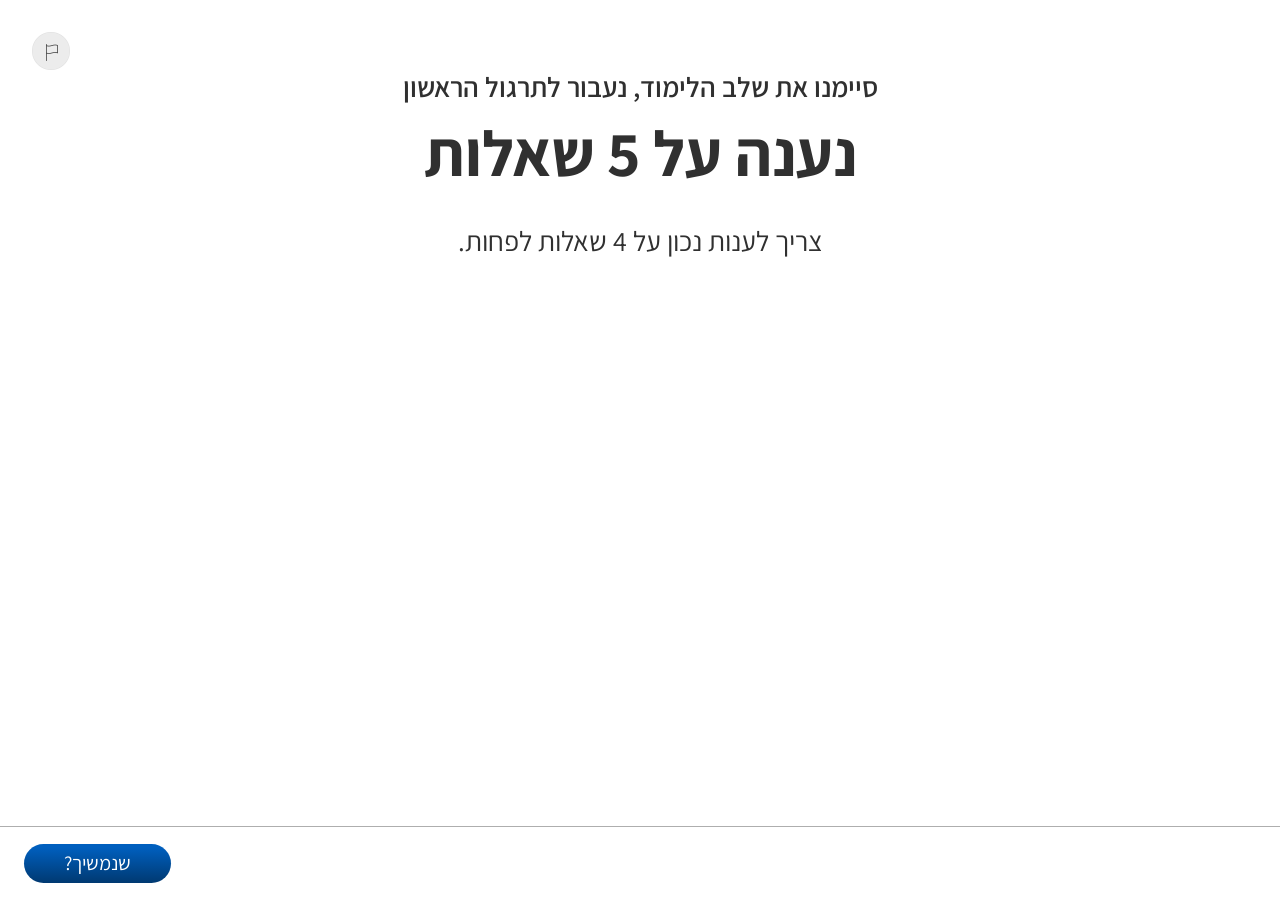
<file: methodica-science-volume-solid-01-02/index.html>
<!DOCTYPE html>
<html lang="he" dir="rtl">
<head>
  <meta charset="UTF-8">
  <meta name="viewport" content="width=device-width, initial-scale=1.0">
  <title>לומדה — מדידת נפח מוצק · תרגול סטנדרטי</title>
  <!-- Local fonts only — no external CDN (720 rule). @font-face is in style.css. -->
  <!-- The xAPI library is loaded by unit-js/50-loader.js from the end of <body>, after the parser has queued every
       image below; on a slow line its request went out only after the last image, which delayed the resume restore
       (2026-11-03, BOOT-AND-RESUME-HARDENING §2.3). A preload from <head> puts it first in the queue. The href must be
       byte-equal to the URL 50-loader.js builds (no ?v=, no crossorigin) or the browser fetches it twice; the library
       letter here changes together with LIB720 there (the harness checks it). -->
  <link rel="preload" as="script" fetchpriority="high" href="https://lomdot.education.gov.il/metodica/720active/common/xapiwrapper.min.js">
  <link rel="preload" as="script" fetchpriority="high" href="https://lomdot.education.gov.il/metodica/720active/common/xapi-720-l.js">
  <link rel="preconnect" href="https://kata.cet.ac.il">
  <link rel="stylesheet" href="../unit-css/style.css?v=20261020">
  <link rel="stylesheet" href="css/style.css?v=20261020">
</head>
<body data-subject-theme="science">

<!-- ═══ Boot cover (ADDING-REPORTING-AND-RESUME.md §8.11) ═══
     Hides screen 0 while a saved position is read and painted, so the learner never sees the
     first screen flash before the restored one. A SIBLING of #app (scaleApp transforms #app).
     unit-js/50-loader.js removes it on every exit path (dropBootCover); this inline net removes it
     after 800 ms regardless — or, while a restore is in flight (window.__resumeInFlight), waits for
     it up to a hard 6 s. -->
<div id="boot-cover" style="position:fixed;inset:0;z-index:9999;background:#fff"></div>
<script>
(function () {
  /* A Kata launch (registration in the URL) may restore a document: raise the flag HERE, before any script
     loads. bootXAPI raises it too, but from the last script tag — on a cold cache after the 800 ms below, so
     the cover fell before the flag existed (2026-11-03). Without a registration (local, dev) nothing changes. */
  if (/[?&]registration=/.test(location.search)) window.__resumeInFlight = true;
  var t0 = Date.now();
  function tick() {
    var c = document.getElementById('boot-cover');
    if (!c || !c.parentNode) return;
    if (window.__resumeInFlight && Date.now() - t0 < 6000) { setTimeout(tick, 100); return; }
    c.parentNode.removeChild(c);
  }
  setTimeout(tick, 800);
})();
</script>

<div id="app">

  <!-- ═══════════════════════════════════════════════════════════
       GLOBAL — Report / Issue button (Figma "issue button").
       Appears on EVERY screen; lives OUTSIDE all .screen divs.
       ═══════════════════════════════════════════════════════════ -->
  <button class="flag-btn" id="flag-btn" type="button" aria-label="מצאתם בעיה?">
    <span class="flag-btn-icon"></span>
    <span class="flag-btn-label">מצאתם בעיה?</span>
  </button>


  <!-- ═══ S0 — Storyboard slide 50 · Practice rules (first screen of component 2) ═══
       States the count and the pass bar before the scored practice begins.
       The 80% rule itself lives in goToNextPart(); this screen is what tells
       the learner about it.  Flow: part 01 (warm-up 2) → S0 → practice Q1 S1.
       "חזרה" is #back-to-prev-part, as on the first screen of every later part. -->
  <section class="screen active" data-screen="0" id="s0">
    <!-- Laid out as storyboard slide 50 lays it out (QA 2026-08-25, slide 23). There is no
         heading here: "אפשר להתחיל!" is the deck's BUTTON label, and it was being drawn twice —
         once as an <h1> and once on the continue button. The count is the emphasis instead:
         "5 שאלות" on its own line at 40px. The closing line is the mascot's, so it moves into a
         bubble beside him rather than floating under the text. -->
    <div class="transition-content transition-content--intro transition-content--rules">
      <div class="transition-head">
        <p class="transition-sub transition-lead-in">סיימנו את שלב הלימוד, נעבור לתרגול הראשון</p>
        <p class="transition-count">נענה על 5 שאלות</p>
      </div>
      <p class="transition-sub">צריך לענות נכון על 4 שאלות לפחות.</p>
    </div>
    <div class="companion-say companion-say--right">
      <video class="companion" src="assets/img/character-orange-headband.mp4?v=4" aria-hidden="true"
           data-pose="headband" draggable="false" autoplay loop muted playsinline style="--cw: 298px;"></video>
    </div>
    <div class="nav-bar">
      <button class="btn-continue" id="s0-continue" onclick="advanceScreen()">שנמשיך?</button>
      <button class="btn-back" id="back-to-prev-part" onclick="goBackToPreviousPart('methodica-science-volume-solid-01-01')" hidden style="display:none" aria-hidden="true">חזרה</button>
    </div>
  </section>


  <!-- ═══ S1 — Standard practice Q1 (item 01) · stone displacement 73−50=23 ═══ -->
  <section class="screen" data-screen="1" id="s1">
    <nav class="progress-question" aria-label="ניווט שאלות">
      <div class="progress-question__item" data-question="1"><div class="progress-question__icon"></div><span class="progress-question__label">שאלה 1</span></div>
      <div class="progress-question__connector" data-connector="1"></div>
      <div class="progress-question__item" data-question="2"><div class="progress-question__icon"></div><span class="progress-question__label">שאלה 2</span></div>
      <div class="progress-question__connector" data-connector="2"></div>
      <div class="progress-question__item" data-question="3"><div class="progress-question__icon"></div><span class="progress-question__label">שאלה 3</span></div>
      <div class="progress-question__connector" data-connector="3"></div>
      <div class="progress-question__item" data-question="4"><div class="progress-question__icon"></div><span class="progress-question__label">שאלה 4</span></div>
      <div class="progress-question__connector" data-connector="4"></div>
      <div class="progress-question__item" data-question="5"><div class="progress-question__icon"></div><span class="progress-question__label">שאלה 5</span></div>
    </nav>
    <div class="scq-question scq-question--textonly">
      <p class="scq-qtext">בניסוי מעבדה הילה מילאה משורה במים עד לקו 50&nbsp;מ"ל, והכניסה פנימה אבן קטנה.<br>גובה המים במשורה עלה ל-73&nbsp;מ"ל.<br><strong>מה נפח האבן?</strong></p>
      <div class="scq-answers" id="s1-answers" role="radiogroup" aria-label="מה נפח האבן?">
        <button class="scq-opt" type="button" role="radio" aria-checked="false" data-id="a" onclick="scqSelect('s1','a')"><span class="scq-opt-text">73 סמ"ק</span><span class="scq-radio" aria-hidden="true"></span></button>
        <button class="scq-opt" type="button" role="radio" aria-checked="false" data-id="b" onclick="scqSelect('s1','b')"><span class="scq-opt-text">50 סמ"ק</span><span class="scq-radio" aria-hidden="true"></span></button>
        <button class="scq-opt" type="button" role="radio" aria-checked="false" data-id="c" onclick="scqSelect('s1','c')"><span class="scq-opt-text">23 סמ"ק</span><span class="scq-radio" aria-hidden="true"></span></button>
        <button class="scq-opt" type="button" role="radio" aria-checked="false" data-id="d" onclick="scqSelect('s1','d')"><span class="scq-opt-text">123 סמ"ק</span><span class="scq-radio" aria-hidden="true"></span></button>
      </div>
    </div>
    <div class="scq-bar">
      <div class="scq-bar-main">
        <button class="scq-check" id="s1-scq-check" type="button" disabled onclick="scqCheck('s1')">צדקתי?</button>
        <button class="scq-hint" id="s1-scq-hint" type="button" onclick="scqHint('s1')"><span>אפשר רמז?</span><img class="scq-hint-ico" src="../unit-assets/img/icon-idea-blue.svg" alt=""></button>
      </div>
      <button class="btn-back" onclick="goBack()">חזרה</button>
    </div>
  </section>
  <div class="scq-popup hidden" id="s1-scq-popup" role="status" aria-live="polite"><div class="scq-popup-header"><p class="scq-popup-title" id="s1-scq-popup-title"></p></div><div class="scq-popup-body" id="s1-scq-popup-body"></div></div>
  <div class="scq-hint-overlay hidden" id="s1-scq-hint-overlay" onclick="if(event.target===this)scqCloseHint('s1')"><div class="scq-hint-popup" role="dialog" aria-modal="true" aria-label="רמז"><div class="scq-hint-content"><div class="scq-hint-text"><h2 class="scq-hint-title">חישבו:</h2><div class="scq-hint-body"><p><strong>בכמה עלה מפלס המים במשורה?</strong></p><p>נפח הגוף שווה להפרש בין הקריאה הסופית של מפלס המים במשורה לקריאה ההתחלתית</p></div></div></div><button class="scq-hint-close" type="button" onclick="scqCloseHint('s1')">חזרה לשאלה</button></div></div>


  <!-- ═══ S2 — Standard practice Q2 (item 02) · bowling-ball flooding ═══ -->
  <section class="screen" data-screen="2" id="s2">
    <nav class="progress-question" aria-label="ניווט שאלות">
      <div class="progress-question__item" data-question="1"><div class="progress-question__icon"></div><span class="progress-question__label">שאלה 1</span></div>
      <div class="progress-question__connector" data-connector="1"></div>
      <div class="progress-question__item" data-question="2"><div class="progress-question__icon"></div><span class="progress-question__label">שאלה 2</span></div>
      <div class="progress-question__connector" data-connector="2"></div>
      <div class="progress-question__item" data-question="3"><div class="progress-question__icon"></div><span class="progress-question__label">שאלה 3</span></div>
      <div class="progress-question__connector" data-connector="3"></div>
      <div class="progress-question__item" data-question="4"><div class="progress-question__icon"></div><span class="progress-question__label">שאלה 4</span></div>
      <div class="progress-question__connector" data-connector="4"></div>
      <div class="progress-question__item" data-question="5"><div class="progress-question__icon"></div><span class="progress-question__label">שאלה 5</span></div>
    </nav>
    <div class="scq-question scq-question--withimage">
      <div class="scq-figure">
        <img src="assets/img/s2-bowling-ball.jpg?v=2" alt="כדורי באולינג צבעוניים מונחים בשני טורים על מסילת החזרה" loading="lazy">
      </div>
      <div class="scq-side">
      <p class="scq-qtext">במפעל לייצור כדורי באולינג קרתה תקלה המשפיעה על נפח הכדורים ועלולה לפגום ביכולת לשחק עם הכדורים.<br><br>לאחר תיקון התקלה מנהל המפעל רצה לבדוק את הנפח של הכדור האחרון שיצא מפס הייצור כדי לוודא שהתקלה אכן נפתרה.<br><br><strong>איזו שיטה מתאימה למדידת נפח הכדור?</strong></p>
      <div class="scq-answers" id="s2-answers" role="radiogroup" aria-label="איזו שיטה מתאימה למדידת נפח הכדור?">
        <button class="scq-opt" type="button" role="radio" aria-checked="false" data-id="a" onclick="scqSelect('s2','a')"><span class="scq-opt-text">להכניס את הכדור לכלי עם מים ולמדוד כמה מים נשפכו</span><span class="scq-radio" aria-hidden="true"></span></button>
        <button class="scq-opt" type="button" role="radio" aria-checked="false" data-id="b" onclick="scqSelect('s2','b')"><span class="scq-opt-text">להעריך את נפח הכדור לפי העין</span><span class="scq-radio" aria-hidden="true"></span></button>
        <button class="scq-opt" type="button" role="radio" aria-checked="false" data-id="c" onclick="scqSelect('s2','c')"><span class="scq-opt-text">לשקול את הכדור במאזניים ולחלק את המסה ב-2</span><span class="scq-radio" aria-hidden="true"></span></button>
        <button class="scq-opt" type="button" role="radio" aria-checked="false" data-id="d" onclick="scqSelect('s2','d')"><span class="scq-opt-text">למדוד את היקף וקוטר הכדור ולהכפיל זה בזה</span><span class="scq-radio" aria-hidden="true"></span></button>
      </div>
      </div>
    </div>
    <div class="scq-bar">
      <div class="scq-bar-main">
        <button class="scq-check" id="s2-scq-check" type="button" disabled onclick="scqCheck('s2')">צדקתי?</button>
        <button class="scq-hint" id="s2-scq-hint" type="button" onclick="scqHint('s2')"><span>אפשר רמז?</span><img class="scq-hint-ico" src="../unit-assets/img/icon-idea-blue.svg" alt=""></button>
      </div>
      <button class="btn-back" onclick="goBack()">חזרה</button>
    </div>
  </section>
  <div class="scq-popup hidden" id="s2-scq-popup" role="status" aria-live="polite"><div class="scq-popup-header"><p class="scq-popup-title" id="s2-scq-popup-title"></p></div><div class="scq-popup-body" id="s2-scq-popup-body"></div></div>
  <div class="scq-hint-overlay hidden" id="s2-scq-hint-overlay" onclick="if(event.target===this)scqCloseHint('s2')"><div class="scq-hint-popup" role="dialog" aria-modal="true" aria-label="רמז"><div class="scq-hint-content"><div class="scq-hint-text"><h2 class="scq-hint-title">חישבו:</h2><div class="scq-hint-body"><p><strong>הגוף נכנס למשורה?</strong></p><p>אם לא - כיצד אפשר להשתמש במים כדי למדוד את נפחו?</p></div></div></div><button class="scq-hint-close" type="button" onclick="scqCloseHint('s2')">חזרה לשאלה</button></div></div>


  <!-- ═══ S3 — Standard practice Q3 (item 03) · scientific-integrity argument ═══ -->
  <section class="screen" data-screen="3" id="s3">
    <nav class="progress-question" aria-label="ניווט שאלות">
      <div class="progress-question__item" data-question="1"><div class="progress-question__icon"></div><span class="progress-question__label">שאלה 1</span></div>
      <div class="progress-question__connector" data-connector="1"></div>
      <div class="progress-question__item" data-question="2"><div class="progress-question__icon"></div><span class="progress-question__label">שאלה 2</span></div>
      <div class="progress-question__connector" data-connector="2"></div>
      <div class="progress-question__item" data-question="3"><div class="progress-question__icon"></div><span class="progress-question__label">שאלה 3</span></div>
      <div class="progress-question__connector" data-connector="3"></div>
      <div class="progress-question__item" data-question="4"><div class="progress-question__icon"></div><span class="progress-question__label">שאלה 4</span></div>
      <div class="progress-question__connector" data-connector="4"></div>
      <div class="progress-question__item" data-question="5"><div class="progress-question__icon"></div><span class="progress-question__label">שאלה 5</span></div>
    </nav>
    <!-- ImageHotspotQuestion (storyboard slide 61) — reuses the SCQ controller.
         Each option is TWO controls sharing one data-id: the readable bubble
         beside the photo (the real role="radio") and a ring drawn over the
         child in the photograph (aria-hidden + tabindex -1, so it is a mouse
         affordance that does not double-announce). Both carry .scq-opt, so
         scqSelect()/scqMark() light them up together.
         Ring --x/--y are % of the photo box, measured off the delivered art;
         left-to-right the children are a (24%), c (39%), b (57%), d (82%).
         The two RIGHTMOST children's bubbles go in the first (physically right,
         under RTL) column so each bubble sits on the same side as its child. -->
    <div class="hotspot-question hotspot-question--photo">
      <p class="scq-qtext">הילדים במעבדה מנסים למדוד נפח של כפית עשויה ממתכת כדי לייצר סדרת כפיות זהות.<br>לחצו על הילד שהטיעון שלו הוא מדעי ומבוסס על ראיה.</p>
      <!-- Each statement is placed AROUND the photo, not in two flanking columns: the two OUTER
           children (a leftmost, d rightmost) keep a bubble on their own side with the beak aimed
           inward, and the two INNER ones (c, b) take a bubble above the photo with the beak aimed
           down at their face. --bx is the bubble's left edge and --tail the beak's offset along it,
           both in stage coordinates, so a beak lands on its child's face without the bubble having
           to be centred there. Photo-relative face x: a 151, c 245, b 358, d 515 of 628 (×0.88 since the
           2026-10-10 re-layout that keeps bubble a clear of the final popup — see css/style.css).
           DOM order is photo-then-bubbles so the bubbles paint over the photo edges, and the four
           radios read right-to-left (d, b, c, a) to match the RTL visual order. -->
      <div class="hotspot-stage" id="s3-answers" role="radiogroup" aria-label="איזה טיעון מדעי ומבוסס על ראיה?">
        <div class="hotspot-photo">
          <img src="assets/img/s3-four-kids.jpg" alt="ארבעה ילדים בחלוקי מעבדה ומשקפי מגן עומדים ליד שולחן במעבדה" loading="lazy">
          <button class="scq-opt hotspot-area" type="button" data-id="d" aria-hidden="true" tabindex="-1" onclick="scqSelect('s3','d')" style="--x:82%;--y:58%;--w:13%;--h:46%"></button>
          <span class="hotspot-pop" data-id="d" aria-hidden="true" style="--x:80%;--y:56%;--rw:12.5%;--rh:34%"></span>
          <button class="scq-opt hotspot-area" type="button" data-id="b" aria-hidden="true" tabindex="-1" onclick="scqSelect('s3','b')" style="--x:57%;--y:58%;--w:13%;--h:46%"></button>
          <span class="hotspot-pop" data-id="b" aria-hidden="true" style="--x:57.6%;--y:55%;--rw:11.5%;--rh:34%"></span>
          <button class="scq-opt hotspot-area" type="button" data-id="c" aria-hidden="true" tabindex="-1" onclick="scqSelect('s3','c')" style="--x:39%;--y:58%;--w:13%;--h:46%"></button>
          <span class="hotspot-pop" data-id="c" aria-hidden="true" style="--x:39.9%;--y:57%;--rw:10.5%;--rh:33%"></span>
          <button class="scq-opt hotspot-area" type="button" data-id="a" aria-hidden="true" tabindex="-1" onclick="scqSelect('s3','a')" style="--x:24%;--y:58%;--w:13%;--h:46%"></button>
          <span class="hotspot-pop" data-id="a" aria-hidden="true" style="--x:21.8%;--y:57%;--rw:10.5%;--rh:33%"></span>
        </div>
        <button class="scq-opt hotspot-bubble hotspot-bubble--side hotspot-bubble--right" type="button" role="radio" aria-checked="false" data-id="d" onclick="scqSelect('s3','d')">
          <span class="scq-opt-text">הכנסתי את הכפית למשורה עם מים. המים עלו מ-50 ל-<span class="nobr">70 מ"ל</span>, ולכן נפח הכפית הוא <span class="nobr">20 מ"ל</span>.</span>
        </button>
        <button class="scq-opt hotspot-bubble hotspot-bubble--above" style="--bx: 670px; --tail: 50px" type="button" role="radio" aria-checked="false" data-id="b" onclick="scqSelect('s3','b')">
          <span class="scq-opt-text">הסתכלתי על הכפית והערכתי לפי העין שהנפח הוא בערך <span class="nobr">20 מ"ל</span>.</span>
        </button>
        <button class="scq-opt hotspot-bubble hotspot-bubble--above" style="--bx: 340px; --tail: 281px" type="button" role="radio" aria-checked="false" data-id="c" onclick="scqSelect('s3','c')">
          <span class="scq-opt-text">הנחתי את הכפית על מאזניים וקיבלתי <span class="nobr">25 גרם</span>. לכן הנפח הוא 25.</span>
        </button>
        <button class="scq-opt hotspot-bubble hotspot-bubble--side hotspot-bubble--left" type="button" role="radio" aria-checked="false" data-id="a" onclick="scqSelect('s3','a')">
          <span class="scq-opt-text">מדדתי את הכפית בסרגל, ובכל פעם יצא לי אורך אחר. החלטתי לקבוע שהנפח יהיה האורך · רוחב · גובה.</span>
        </button>
      </div>
    </div>
    <div class="scq-bar">
      <div class="scq-bar-main">
        <button class="scq-check" id="s3-scq-check" type="button" disabled onclick="scqCheck('s3')">צדקתי?</button>
        <button class="scq-hint" id="s3-scq-hint" type="button" onclick="scqHint('s3')"><span>אפשר רמז?</span><img class="scq-hint-ico" src="../unit-assets/img/icon-idea-blue.svg" alt=""></button>
      </div>
      <button class="btn-back" onclick="goBack()">חזרה</button>
    </div>
  </section>
  <div class="scq-popup hidden" id="s3-scq-popup" role="status" aria-live="polite"><div class="scq-popup-header"><p class="scq-popup-title" id="s3-scq-popup-title"></p></div><div class="scq-popup-body" id="s3-scq-popup-body"></div></div>
  <div class="scq-hint-overlay hidden" id="s3-scq-hint-overlay" onclick="if(event.target===this)scqCloseHint('s3')"><div class="scq-hint-popup" role="dialog" aria-modal="true" aria-label="רמז"><div class="scq-hint-content"><div class="scq-hint-text"><h2 class="scq-hint-title">חישבו:</h2><div class="scq-hint-body"><p><strong>מהו טיעון מדעי?</strong></p><p>טיעון מדעי נשען על משהו שנמדד או נצפה בפועל.</p></div></div></div><button class="scq-hint-close" type="button" onclick="scqCloseHint('s3')">חזרה לשאלה</button></div></div>


  <!-- ═══ S4 — Standard practice Q4 (item 04) · DragAndDropQuestion (matching) ═══
       Flow order: Q3 (S3) → Q4 (this, S4) → Q5 (S5). Board rendered by JS. -->
  <section class="screen" data-screen="4" id="s4">
    <nav class="progress-question" aria-label="ניווט שאלות">
      <div class="progress-question__item" data-question="1"><div class="progress-question__icon"></div><span class="progress-question__label">שאלה 1</span></div>
      <div class="progress-question__connector" data-connector="1"></div>
      <div class="progress-question__item" data-question="2"><div class="progress-question__icon"></div><span class="progress-question__label">שאלה 2</span></div>
      <div class="progress-question__connector" data-connector="2"></div>
      <div class="progress-question__item" data-question="3"><div class="progress-question__icon"></div><span class="progress-question__label">שאלה 3</span></div>
      <div class="progress-question__connector" data-connector="3"></div>
      <div class="progress-question__item" data-question="4"><div class="progress-question__icon"></div><span class="progress-question__label">שאלה 4</span></div>
      <div class="progress-question__connector" data-connector="4"></div>
      <div class="progress-question__item" data-question="5"><div class="progress-question__icon"></div><span class="progress-question__label">שאלה 5</span></div>
    </nav>
    <div class="dnd-question dnd-question--columns dnd-question--beside-popup">
      <p class="scq-qtext">גררו כל גוף לשיטת מדידת הנפח המתאימה לו.</p>
      <div class="dnd-board">
        <div class="dnd-targets" id="s4-ddq-targets"></div>
        <div class="dnd-source-wrap">
          <p class="dnd-source-label">גופים למדידה:</p><!-- not on slide 66: an interface label for the bank, kept by QA decision (2026-10-11, docs-and-tools/TEXT-FIDELITY.md) -->
          <div class="dnd-source" id="s4-ddq-source"></div>
        </div>
      </div>
    </div>
    <div class="scq-bar">
      <div class="scq-bar-main">
        <button class="scq-check" id="s4-ddq-check" type="button" disabled onclick="ddqCheck('s4')">בדיקה</button>
        <button class="scq-hint" id="s4-ddq-hint" type="button" onclick="ddqHint('s4')"><span>אפשר רמז?</span><img class="scq-hint-ico" src="../unit-assets/img/icon-idea-blue.svg" alt=""></button>
      </div>
      <button class="btn-back" onclick="goBack()">חזרה</button>
    </div>
  </section>
  <div class="scq-popup hidden" id="s4-ddq-popup" role="status" aria-live="polite"><div class="scq-popup-header"><p class="scq-popup-title" id="s4-ddq-popup-title"></p></div><div class="scq-popup-body" id="s4-ddq-popup-body"></div></div>
  <div class="scq-hint-overlay hidden" id="s4-ddq-hint-overlay" onclick="if(event.target===this)ddqCloseHint('s4')"><div class="scq-hint-popup" role="dialog" aria-modal="true" aria-label="רמז"><div class="scq-hint-content"><div class="scq-hint-text"><h2 class="scq-hint-title">חישבו:</h2><div class="scq-hint-body"><p><strong>מה הצורה של כל גוף?</strong></p><p>האם הוא נכנס במשורה?<br />האם יש לו צלעות ישרות?</p></div></div></div><button class="scq-hint-close" type="button" onclick="ddqCloseHint('s4')">חזרה לשאלה</button></div></div>


  <!-- ═══ S5 — Standard practice Q5 (item 05) · crystals flooding conclusion ═══ -->
  <section class="screen" data-screen="5" id="s5">
    <nav class="progress-question" aria-label="ניווט שאלות">
      <div class="progress-question__item" data-question="1"><div class="progress-question__icon"></div><span class="progress-question__label">שאלה 1</span></div>
      <div class="progress-question__connector" data-connector="1"></div>
      <div class="progress-question__item" data-question="2"><div class="progress-question__icon"></div><span class="progress-question__label">שאלה 2</span></div>
      <div class="progress-question__connector" data-connector="2"></div>
      <div class="progress-question__item" data-question="3"><div class="progress-question__icon"></div><span class="progress-question__label">שאלה 3</span></div>
      <div class="progress-question__connector" data-connector="3"></div>
      <div class="progress-question__item" data-question="4"><div class="progress-question__icon"></div><span class="progress-question__label">שאלה 4</span></div>
      <div class="progress-question__connector" data-connector="4"></div>
      <div class="progress-question__item" data-question="5"><div class="progress-question__icon"></div><span class="progress-question__label">שאלה 5</span></div>
    </nav>
    <div class="scq-question scq-question--withimage">
      <div class="scq-figure">
        <img src="assets/img/s5-crystals.jpg" alt="קריסטלים גדולים ושקופים מונחים על משטח" loading="lazy">
      </div>
      <div class="scq-side">
      <p class="scq-qtext">אופק ואחיו קיבלו במתנה מסבתא קריסטלים ענקיים.<br />הם רצו לדעת איזה קריסטל הוא בעל נפח גדול יותר.<br />הם מילאו כלי גדול במים עד הקצה, השקיעו את הקריסטל הראשון, אספו את המים שנשפכו ומדדו את נפחם בכלי מדידה.<br />אופק טוען: "בעזרת כמות המים שנשפכו אפשר לדעת את נפח&nbsp;הקריסטל."<br><strong>האם אופק צודק?</strong></p>
      <div class="scq-answers" id="s5-answers" role="radiogroup" aria-label="האם אופק צודק?">
        <button class="scq-opt" type="button" role="radio" aria-checked="false" data-id="a" onclick="scqSelect('s5','a')"><span class="scq-opt-text">לא, מים שנשפכים מכלי לא יכולים לשמש למדידת נפח</span><span class="scq-radio" aria-hidden="true"></span></button>
        <button class="scq-opt" type="button" role="radio" aria-checked="false" data-id="b" onclick="scqSelect('s5','b')"><span class="scq-opt-text">לא, ניתן להשתמש בשיטה זו רק למדידת גופים הנדסיים</span><span class="scq-radio" aria-hidden="true"></span></button>
        <button class="scq-opt" type="button" role="radio" aria-checked="false" data-id="c" onclick="scqSelect('s5','c')"><span class="scq-opt-text">כן, בגלל שנפח המים שנשפכו שווה למסת הקריסטל</span><span class="scq-radio" aria-hidden="true"></span></button>
        <button class="scq-opt" type="button" role="radio" aria-checked="false" data-id="d" onclick="scqSelect('s5','d')"><span class="scq-opt-text">כן, בגלל שנפח המים שנשפכו שווה לנפח הקריסטל</span><span class="scq-radio" aria-hidden="true"></span></button>
      </div>
      </div>
    </div>
    <div class="scq-bar">
      <div class="scq-bar-main">
        <button class="scq-check" id="s5-scq-check" type="button" disabled onclick="scqCheck('s5')">צדקתי?</button>
        <button class="scq-hint" id="s5-scq-hint" type="button" onclick="scqHint('s5')"><span>אפשר רמז?</span><img class="scq-hint-ico" src="../unit-assets/img/icon-idea-blue.svg" alt=""></button>
      </div>
      <button class="btn-back" onclick="goBack()">חזרה</button>
    </div>
  </section>
  <div class="scq-popup hidden" id="s5-scq-popup" role="status" aria-live="polite"><div class="scq-popup-header"><p class="scq-popup-title" id="s5-scq-popup-title"></p></div><div class="scq-popup-body" id="s5-scq-popup-body"></div></div>
  <div class="scq-hint-overlay hidden" id="s5-scq-hint-overlay" onclick="if(event.target===this)scqCloseHint('s5')"><div class="scq-hint-popup" role="dialog" aria-modal="true" aria-label="רמז"><div class="scq-hint-content"><div class="scq-hint-text"><h2 class="scq-hint-title">חישבו:</h2><div class="scq-hint-body"><!-- slide 73 says "הספינה": the deck's known ship/crystal slip in this question (WORKDOC 6.ה), corrected as s5's feedback is. --><p><strong>המים בקערה מלאים עד הקצה</strong></p><p>מה קרה כשאופק הכניס את הקריסטל פנימה?</p></div></div></div><button class="scq-hint-close" type="button" onclick="scqCloseHint('s5')">חזרה לשאלה</button></div></div>


  <!-- ═══════════════ Shared image-zoom modal (outside .screen) ═══════════════ -->
  <div class="img-zoom-modal hidden" id="img-zoom-modal" aria-hidden="true">
    <div class="img-zoom-modal__backdrop" data-zoom-close="true"></div>
    <div class="img-zoom-modal__panel" role="dialog" aria-modal="true" aria-label="תצוגת תמונה מוגדלת">
      <button class="img-zoom-modal__close" type="button" aria-label="סגירת התמונה" data-zoom-close="true"><svg class="img-zoom-modal__close-icon" aria-hidden="true" width="15" height="15" viewBox="0 0 15 15" fill="none" xmlns="http://www.w3.org/2000/svg"><path d="M1.192 1.192L13.808 13.808M13.808 1.192L1.192 13.808" stroke="currentColor" stroke-width="2.383" stroke-linecap="round"/></svg></button>
      <div class="img-zoom-modal__stage" id="img-zoom-modal-stage"></div>
    </div>
  </div>

  <!-- ═══════════════════════════════════════ REPORT MODAL ═══════════════════════════════════════ -->
  <div id="report-modal" class="report-modal-overlay" hidden role="dialog" aria-modal="true" aria-labelledby="report-modal-title">
    <div class="report-modal-box">
      <button class="report-close-btn" onclick="tryCloseReportModal()" aria-label="סגור">&#10005;</button>
      <h2 class="report-modal-title" id="report-modal-title">דיווח על בעיה</h2>
      <p class="report-modal-body">משהו לא ברור או לא עובד כמו שצריך? ספרו לנו מה קרה כדי שנטפל.</p>
      <div class="report-field">
        <label class="report-label" for="report-type">מה סוג הבעיה <span class="required-star">*</span></label>
        <select class="report-select" id="report-type">
          <option value="" disabled selected>בחרו סוג בעיה</option>
          <option value="technical">תקלה טכנית או שמשהו לא עובד</option>
          <option value="unclear">משהו לא ברור לי</option>
          <option value="other">אחר</option>
        </select>
      </div>
      <div class="report-field">
        <label class="report-label" for="report-text">מה קרה? <span class="required-star">*</span></label>
        <textarea class="report-textarea" id="report-text" maxlength="250" rows="4" placeholder="תארו את הבעיה..."></textarea>
        <span class="report-char-count" id="report-char-count">0 / 250</span>
      </div>
      <p class="report-error" id="report-error" hidden>נא לבחור סוג בעיה ולתאר מה קרה.</p>
      <div class="report-actions">
        <button class="report-submit-btn" onclick="submitReport()">שליחה</button>
        <button class="report-cancel-btn" onclick="tryCloseReportModal()">ביטול</button>
      </div>
      <div class="report-thanks" id="report-thanks" hidden>
        <p>תודה! הדיווח נשלח. נטפל בהקדם.</p>
        <button class="report-submit-btn" onclick="forceCloseReportModal()">סגירה</button>
      </div>
    </div>
  </div>
  <div id="report-confirm-modal" class="report-modal-overlay" hidden role="dialog" aria-modal="true" aria-labelledby="confirm-modal-title">
    <div class="report-modal-box report-confirm-box">
      <h2 class="report-modal-title" id="confirm-modal-title">בטוח לסגור את החלון?</h2>
      <p class="report-modal-body">בלחיצה על סגירה לא יישלח דיווח</p>
      <div class="report-actions">
        <button class="report-cancel-btn" onclick="forceCloseReportModal()">סגור חלון</button>
        <button class="report-submit-btn" onclick="backToReportForm()">אני רוצה לדווח</button>
      </div>
    </div>
  </div>

</div><!-- /#app -->
<script src="../unit-js/10-identity.js?v=20261113"></script>
<script src="../unit-js/15-ui.js?v=20261020"></script>
<script src="../unit-js/20-xapi.js?v=20261117"></script>
<script src="../unit-js/25-report.js?v=20261020"></script>
<script src="../unit-js/30-nav.js?v=20261113"></script>
<script src="../unit-js/40-resume.js?v=20261113"></script>
<script src="../unit-js/50-loader.js?v=20261113"></script>
<script src="../unit-js/60-devbridge.js?v=20261020"></script>
<script src="js/main.js?v=20261117"></script>
<script src="../unit-js/90-boot.js?v=20261020"></script>
</body>
</html>
</file>
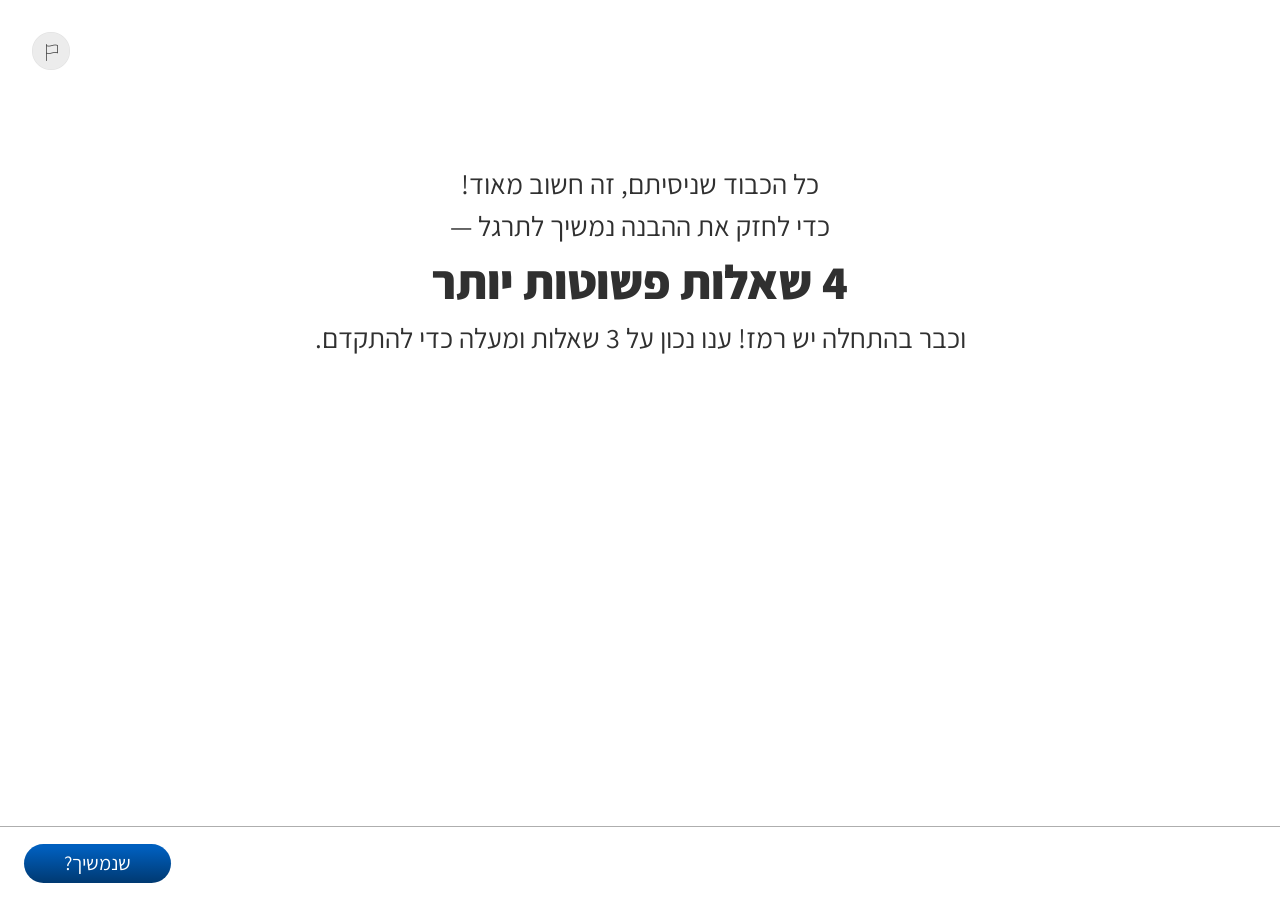
<file: methodica-science-volume-solid-01-03/index.html>
<!DOCTYPE html>
<html lang="he" dir="rtl">
<head>
  <meta charset="UTF-8">
  <meta name="viewport" content="width=device-width, initial-scale=1.0">
  <title>לומדה — מדידת נפח מוצק · תרגול בסיסי</title>
  <!-- The xAPI library is loaded by unit-js/50-loader.js from the end of <body>, after the parser has queued every
       image below; on a slow line its request went out only after the last image, which delayed the resume restore
       (2026-11-03, BOOT-AND-RESUME-HARDENING §2.3). A preload from <head> puts it first in the queue. The href must be
       byte-equal to the URL 50-loader.js builds (no ?v=, no crossorigin) or the browser fetches it twice; the library
       letter here changes together with LIB720 there (the harness checks it). -->
  <link rel="preload" as="script" fetchpriority="high" href="https://lomdot.education.gov.il/metodica/720active/common/xapiwrapper.min.js">
  <link rel="preload" as="script" fetchpriority="high" href="https://lomdot.education.gov.il/metodica/720active/common/xapi-720-l.js">
  <link rel="preconnect" href="https://kata.cet.ac.il">
  <link rel="stylesheet" href="../unit-css/style.css?v=20261020">
  <link rel="stylesheet" href="css/style.css?v=20261020">
</head>
<body data-subject-theme="science">
<!-- ═══ Boot cover (ADDING-REPORTING-AND-RESUME.md §8.11) ═══
     Hides screen 0 while a saved position is read and painted, so the learner never sees the
     first screen flash before the restored one. A SIBLING of #app (scaleApp transforms #app).
     unit-js/50-loader.js removes it on every exit path (dropBootCover); this inline net removes it
     after 800 ms regardless — or, while a restore is in flight (window.__resumeInFlight), waits for
     it up to a hard 6 s. -->
<div id="boot-cover" style="position:fixed;inset:0;z-index:9999;background:#fff"></div>
<script>
(function () {
  /* A Kata launch (registration in the URL) may restore a document: raise the flag HERE, before any script
     loads. bootXAPI raises it too, but from the last script tag — on a cold cache after the 800 ms below, so
     the cover fell before the flag existed (2026-11-03). Without a registration (local, dev) nothing changes. */
  if (/[?&]registration=/.test(location.search)) window.__resumeInFlight = true;
  var t0 = Date.now();
  function tick() {
    var c = document.getElementById('boot-cover');
    if (!c || !c.parentNode) return;
    if (window.__resumeInFlight && Date.now() - t0 < 6000) { setTimeout(tick, 100); return; }
    c.parentNode.removeChild(c);
  }
  setTimeout(tick, 800);
})();
</script>

<div id="app">

  <button class="flag-btn" id="flag-btn" type="button" aria-label="מצאתם בעיה?">
    <span class="flag-btn-icon"></span>
    <span class="flag-btn-label">מצאתם בעיה?</span>
  </button>

  <!-- ═══ S0 — TransitionScreen (remediation intro) ═══ -->
  <section class="screen active" data-screen="0" id="s0">
    <!-- Storyboard slide 77 — states the count and the pass bar. The deck draws
         no failure branch for רכיב 2, so the 75% is stated, not enforced.
         QA 2026-08-30 rebuilt this screen to the slide: no title (the deck puts
         "אפשר להתחיל!" on the BUTTON, not over the copy), the count as its own 48px
         line, and the closing remark moved off the canvas into the mascot's bubble.
         The line breaks are the deck's, not the browser's — see the note in css/style.css
         on why they are authored rather than left to wrapping. -->
    <div class="transition-content transition-content--rules transition-content--compact">
      <p class="transition-sub">כל הכבוד שניסיתם, זה חשוב מאוד!<br>כדי לחזק את ההבנה נמשיך לתרגל —<br><strong class="transition-lead">4 שאלות פשוטות יותר</strong><br>וכבר בהתחלה יש רמז! ענו נכון על 3 שאלות ומעלה כדי להתקדם.</p>
      <!-- Bubble FIRST, sprite second: .companion-say sets direction:ltr, so DOM order is
           physical order and --right puts the beak on the edge facing him. The pair is
           shrink-to-fit inside .transition-content's centred column, which is what centres it. -->
      <div class="companion-say companion-say--right">
        <video class="companion" src="assets/img/character-orange-think.mp4?v=3" aria-hidden="true"
             data-pose="think" draggable="false" autoplay loop muted playsinline style="--cw: 320px;"></video>
      </div>
    </div>
    <div class="nav-bar">
      <button class="btn-back" id="back-to-prev-part" onclick="goBackToPreviousPart('methodica-science-volume-solid-01-02')" hidden style="display:none" aria-hidden="true">חזרה</button>
      <button class="btn-continue" id="s0-continue" onclick="advanceScreen()">שנמשיך?</button>
    </div>
  </section>


  <!-- ═══ S1 — Basic 1 (item 02-01) · identify non-geometric body ═══ -->
  <section class="screen" data-screen="1" id="s1">
    <nav class="progress-question" aria-label="ניווט שאלות">
      <div class="progress-question__item" data-question="1"><div class="progress-question__icon"></div><span class="progress-question__label">שאלה 1</span></div>
      <div class="progress-question__connector" data-connector="1"></div>
      <div class="progress-question__item" data-question="2"><div class="progress-question__icon"></div><span class="progress-question__label">שאלה 2</span></div>
      <div class="progress-question__connector" data-connector="2"></div>
      <div class="progress-question__item" data-question="3"><div class="progress-question__icon"></div><span class="progress-question__label">שאלה 3</span></div>
      <div class="progress-question__connector" data-connector="3"></div>
      <div class="progress-question__item" data-question="4"><div class="progress-question__icon"></div><span class="progress-question__label">שאלה 4</span></div>
    </nav>
    <div class="scq-question scq-question--withimage">
      <div class="scq-figure">
        <img src="assets/img/s1-bodies.jpg" alt="ארבעה גופים על שולחן: לבנה, מפלצת פלסטלינה, קופסת קרטון וקוביית עץ" loading="lazy">
      </div>
      <div class="scq-side">
      <p class="scq-qtext">איזה מהגופים שבתמונה אינו בעל צורה הנדסית מוגדרת?</p>
      <div class="scq-answers" id="s1-answers" role="radiogroup" aria-label="איזה גוף אינו בעל צורה הנדסית מוגדרת?">
        <button class="scq-opt" type="button" role="radio" aria-checked="false" data-id="a" onclick="scqSelect('s1','a')"><span class="scq-opt-text">לבנה</span><span class="scq-radio" aria-hidden="true"></span></button>
        <button class="scq-opt" type="button" role="radio" aria-checked="false" data-id="b" onclick="scqSelect('s1','b')"><span class="scq-opt-text">מפלצת פלסטלינה</span><span class="scq-radio" aria-hidden="true"></span></button>
        <button class="scq-opt" type="button" role="radio" aria-checked="false" data-id="c" onclick="scqSelect('s1','c')"><span class="scq-opt-text">קופסת קרטון</span><span class="scq-radio" aria-hidden="true"></span></button>
        <button class="scq-opt" type="button" role="radio" aria-checked="false" data-id="d" onclick="scqSelect('s1','d')"><span class="scq-opt-text">קוביית עץ</span><span class="scq-radio" aria-hidden="true"></span></button>
      </div>
      </div>
    </div>
    <div class="scq-bar">
      <div class="scq-bar-main">
        <button class="scq-check" id="s1-scq-check" type="button" disabled onclick="scqCheck('s1')">צדקתי?</button>
        <button class="scq-hint" id="s1-scq-hint" type="button" onclick="scqHint('s1')"><span>אפשר רמז?</span><img class="scq-hint-ico" src="../unit-assets/img/icon-idea-blue.svg" alt=""></button>
      </div>
      <button class="btn-back" onclick="goBack()">חזרה</button>
    </div>
  </section>
  <div class="scq-popup hidden" id="s1-scq-popup" role="status" aria-live="polite"><div class="scq-popup-header"><p class="scq-popup-title" id="s1-scq-popup-title"></p></div><div class="scq-popup-body" id="s1-scq-popup-body"></div></div>
  <div class="scq-hint-overlay hidden" id="s1-scq-hint-overlay" onclick="if(event.target===this)scqCloseHint('s1')"><div class="scq-hint-popup" role="dialog" aria-modal="true" aria-label="רמז"><div class="scq-hint-content"><div class="scq-hint-text"><h2 class="scq-hint-title">חישבו:</h2><div class="scq-hint-body"><p><strong>מהי צורה הנדסית מוגדרת?</strong></p><p>צורה שאפשר למדוד אותה ולחשב את נפחה.</p></div></div></div><button class="scq-hint-close" type="button" onclick="scqCloseHint('s1')">חזרה לשאלה</button></div></div>


  <!-- ═══ S2 — Basic 2 (item 02-02) · who is right (true/false) ═══ -->
  <section class="screen" data-screen="2" id="s2">
    <nav class="progress-question" aria-label="ניווט שאלות">
      <div class="progress-question__item" data-question="1"><div class="progress-question__icon"></div><span class="progress-question__label">שאלה 1</span></div>
      <div class="progress-question__connector" data-connector="1"></div>
      <div class="progress-question__item" data-question="2"><div class="progress-question__icon"></div><span class="progress-question__label">שאלה 2</span></div>
      <div class="progress-question__connector" data-connector="2"></div>
      <div class="progress-question__item" data-question="3"><div class="progress-question__icon"></div><span class="progress-question__label">שאלה 3</span></div>
      <div class="progress-question__connector" data-connector="3"></div>
      <div class="progress-question__item" data-question="4"><div class="progress-question__icon"></div><span class="progress-question__label">שאלה 4</span></div>
    </nav>
    <div class="scq-question scq-question--withimage">
      <!-- Photo stays 470px (bubble geometry is in % of it); margin-left keeps the left bubble, which
           overhangs the photo by 10%, on the canvas now that the block hangs from the 40px gutter.
           Storyboard slide 83 draws each child's line as an actual speech
           bubble ("בועת דיבור") anchored over their side of the photo, not
           as stem text. -->
      <div class="scq-figure-frame" style="position: relative; flex: 0 0 470px; align-self: center; margin-left: 60px;">
        <div class="scq-figure" style="width: 100%">
          <img src="assets/img/s2-tom-shirley.jpg" alt="שני ילדים בחלוקי מעבדה עומדים משני צדי שולחן ועליו מפלצת פלסטלינה ירוקה" loading="lazy">
        </div>
        <div class="speech-bubble" style="left: -10%; top: -40%; width: 57%">
          <div class="speech-bubble__frame"><p class="speech-bubble__text">שירלי: כדי למדוד נפח של גוף ללא צורה הנדסית מוגדרת, יש להשתמש בשיטת דחיקת המים.</p></div>
          <span class="speech-bubble__tail" aria-hidden="true"></span>
        </div>
        <div class="speech-bubble" style="left: 49%; top: -42%; width: 51%">
          <div class="speech-bubble__frame"><p class="speech-bubble__text">תום: כדי למדוד נפח של גוף ללא צורה הנדסית מוגדרת, יש להשתמש במאזניים וסרגל.</p></div>
          <span class="speech-bubble__tail" aria-hidden="true"></span>
        </div>
      </div>
      <div class="scq-side">
      <p class="scq-qtext">מי מהילדים צודק? תום או שירלי?</p>
      <div class="scq-answers" id="s2-answers" role="radiogroup" aria-label="מי צודק?">
        <button class="scq-opt" type="button" role="radio" aria-checked="false" data-id="a" onclick="scqSelect('s2','a')"><span class="scq-opt-text">תום צודק</span><span class="scq-radio" aria-hidden="true"></span></button>
        <button class="scq-opt" type="button" role="radio" aria-checked="false" data-id="b" onclick="scqSelect('s2','b')"><span class="scq-opt-text">שירלי צודקת</span><span class="scq-radio" aria-hidden="true"></span></button>
      </div>
      </div>
    </div>
    <div class="scq-bar">
      <div class="scq-bar-main">
        <button class="scq-check" id="s2-scq-check" type="button" disabled onclick="scqCheck('s2')">צדקתי?</button>
        <button class="scq-hint" id="s2-scq-hint" type="button" onclick="scqHint('s2')"><span>אפשר רמז?</span><img class="scq-hint-ico" src="../unit-assets/img/icon-idea-blue.svg" alt=""></button>
      </div>
      <button class="btn-back" onclick="goBack()">חזרה</button>
    </div>
  </section>
  <div class="scq-popup hidden" id="s2-scq-popup" role="status" aria-live="polite"><div class="scq-popup-header"><p class="scq-popup-title" id="s2-scq-popup-title"></p></div><div class="scq-popup-body" id="s2-scq-popup-body"></div></div>
  <div class="scq-hint-overlay hidden" id="s2-scq-hint-overlay" onclick="if(event.target===this)scqCloseHint('s2')"><div class="scq-hint-popup" role="dialog" aria-modal="true" aria-label="רמז"><div class="scq-hint-content"><div class="scq-hint-text"><h2 class="scq-hint-title">חישבו:</h2><div class="scq-hint-body"><p><strong>גוף שאין לו צורה הנדסית מוגדרת</strong></p><p>הצורה שלה לא אחידה, לא בנויה מקווים ישרים או מעגלים, ואי-אפשר לחשב את נפחה בעזרת נוסחה.</p></div></div></div><button class="scq-hint-close" type="button" onclick="scqCloseHint('s2')">חזרה לשאלה</button></div></div>


  <!-- ═══ S3 — Basic 3 (item 02-03) · which tool for displacement ═══ -->
  <section class="screen" data-screen="3" id="s3">
    <nav class="progress-question" aria-label="ניווט שאלות">
      <div class="progress-question__item" data-question="1"><div class="progress-question__icon"></div><span class="progress-question__label">שאלה 1</span></div>
      <div class="progress-question__connector" data-connector="1"></div>
      <div class="progress-question__item" data-question="2"><div class="progress-question__icon"></div><span class="progress-question__label">שאלה 2</span></div>
      <div class="progress-question__connector" data-connector="2"></div>
      <div class="progress-question__item" data-question="3"><div class="progress-question__icon"></div><span class="progress-question__label">שאלה 3</span></div>
      <div class="progress-question__connector" data-connector="3"></div>
      <div class="progress-question__item" data-question="4"><div class="progress-question__icon"></div><span class="progress-question__label">שאלה 4</span></div>
    </nav>
    <!-- DropdownQuestion — Single Paragraph variant: one bold sentence with
         the blank as an inline dropdown, no instruction line or image. -->
    <div class="dq-question">
      <p class="scq-qtext">כשמודדים נפח בשיטת דחיקת המים משתמשים ב-
        <span class="dropdown" id="s3-dropdown">
          <button class="dropdown-trigger is-placeholder" id="s3-dropdown-trigger" type="button" onclick="dqToggle('s3')"><span class="dropdown-trigger-text"></span><span class="dropdown-caret" aria-hidden="true">▾</span></button>
          <span class="dropdown-list hidden" id="s3-answers" role="listbox">
            <button class="scq-opt dropdown-opt" type="button" role="option" data-id="a" onclick="dqPick('s3','a','סרגל')">סרגל</button>
            <button class="scq-opt dropdown-opt" type="button" role="option" data-id="b" onclick="dqPick('s3','b','משורה')">משורה</button>
            <button class="scq-opt dropdown-opt" type="button" role="option" data-id="c" onclick="dqPick('s3','c','מאזניים')">מאזניים</button>
            <button class="scq-opt dropdown-opt" type="button" role="option" data-id="d" onclick="dqPick('s3','d','משקולת')">משקולת</button>
          </span>
        </span>.
      </p>
    </div>
    <div class="scq-bar">
      <div class="scq-bar-main">
        <button class="scq-check" id="s3-scq-check" type="button" disabled onclick="scqCheck('s3')">צדקתי?</button>
        <button class="scq-hint" id="s3-scq-hint" type="button" onclick="scqHint('s3')"><span>אפשר רמז?</span><img class="scq-hint-ico" src="../unit-assets/img/icon-idea-blue.svg" alt=""></button>
      </div>
      <button class="btn-back" onclick="goBack()">חזרה</button>
    </div>
  </section>
  <div class="scq-popup hidden" id="s3-scq-popup" role="status" aria-live="polite"><div class="scq-popup-header"><p class="scq-popup-title" id="s3-scq-popup-title"></p></div><div class="scq-popup-body" id="s3-scq-popup-body"></div></div>
  <div class="scq-hint-overlay hidden" id="s3-scq-hint-overlay" onclick="if(event.target===this)scqCloseHint('s3')"><div class="scq-hint-popup" role="dialog" aria-modal="true" aria-label="רמז"><div class="scq-hint-content"><div class="scq-hint-text"><h2 class="scq-hint-title">חישבו:</h2><div class="scq-hint-body"><p><strong>כלי עם מים</strong></p><p>איזה מבין הכלים בתשובות יכול להכיל מים?</p></div></div></div><button class="scq-hint-close" type="button" onclick="scqCloseHint('s3')">חזרה לשאלה</button></div></div>


  <!-- ═══ S4 — Basic 4 (item 02-04) · flooding volume = 760 ═══ -->
  <section class="screen" data-screen="4" id="s4">
    <nav class="progress-question" aria-label="ניווט שאלות">
      <div class="progress-question__item" data-question="1"><div class="progress-question__icon"></div><span class="progress-question__label">שאלה 1</span></div>
      <div class="progress-question__connector" data-connector="1"></div>
      <div class="progress-question__item" data-question="2"><div class="progress-question__icon"></div><span class="progress-question__label">שאלה 2</span></div>
      <div class="progress-question__connector" data-connector="2"></div>
      <div class="progress-question__item" data-question="3"><div class="progress-question__icon"></div><span class="progress-question__label">שאלה 3</span></div>
      <div class="progress-question__connector" data-connector="3"></div>
      <div class="progress-question__item" data-question="4"><div class="progress-question__icon"></div><span class="progress-question__label">שאלה 4</span></div>
    </nav>
    <div class="scq-question scq-question--textonly">
      <!-- QA 2026-08-30: only the QUESTION is bold; the two scenario lines are regular.
           `scq-qtext--mixed` is the existing seam for that (it beats --textonly's blanket 700
           on source order at equal specificity) and `<b>`, not `<strong>` — `.scq-qtext strong`
           would also repaint the line blue. -->
      <p class="scq-qtext scq-qtext--mixed">במפעל לייצור מתכות הכניסו גליל מתכת לכלי מלא במים כדי למדוד את הנפח שלו בשיטת ההצפה.<br />נפח המים שגלשו מהכלי היה 760&nbsp;מ"ל.<br /><b>מה נפח הגליל?</b></p>
      <div class="scq-answers" id="s4-answers" role="radiogroup" aria-label="מה נפח הגליל?">
        <button class="scq-opt" type="button" role="radio" aria-checked="false" data-id="a" onclick="scqSelect('s4','a')"><span class="scq-opt-text">כמות המים המקורית בכלי פחות <span class="nobr">760 מ"ל</span></span><span class="scq-radio" aria-hidden="true"></span></button>
        <button class="scq-opt" type="button" role="radio" aria-checked="false" data-id="b" onclick="scqSelect('s4','b')"><span class="scq-opt-text">נפח הגליל הוא <span class="nobr">760 מ"ל</span></span><span class="scq-radio" aria-hidden="true"></span></button>
        <button class="scq-opt" type="button" role="radio" aria-checked="false" data-id="c" onclick="scqSelect('s4','c')"><span class="scq-opt-text">אי אפשר לדעת מה הנפח של הגליל לפי הנתונים הקיימים</span><span class="scq-radio" aria-hidden="true"></span></button>
        <button class="scq-opt" type="button" role="radio" aria-checked="false" data-id="d" onclick="scqSelect('s4','d')"><span class="scq-opt-text">יש לשקול את הגליל במאזניים כדי לדעת מה הנפח שלו</span><span class="scq-radio" aria-hidden="true"></span></button>
      </div>
    </div>
    <!-- Storyboard slide 97: the mascot asks his reflection question ABOVE the feedback (bubble to
         his right, 2026-10-12; scqShowPopup re-pins `bottom` to the popup's top edge), so he
         appears with the popup and goes with it. `-say` is the id the SCQ controller looks for —
         scqShowPopup reveals it and scqClosePopup hides it, which also covers a re-pick after a
         wrong attempt and every re-entry, since both already route through scqClosePopup.
         The question block above is lifted to top:112px to open the band he stands in; see the
         note in css/style.css for what that band costs in canvas height. -->
    <div class="companion-say companion-say--left hidden" id="s4-say" style="left: 16px; bottom: 244px;">
      <video class="companion" data-src="assets/img/character-orange-think.mp4?v=3" aria-hidden="true"
           data-pose="think" draggable="false" autoplay loop muted playsinline style="--cw: 160px;"></video>
      <p class="companion-bubble" style="--bubble-w: 280px;">האם בעקבות השאלה תוכלו לנסות לזכור כלל או עיקרון שאפשר להשתמש בו כשמודדים&nbsp;נפח?</p>
    </div>
    <div class="scq-bar">
      <div class="scq-bar-main">
        <button class="scq-check" id="s4-scq-check" type="button" disabled onclick="scqCheck('s4')">צדקתי?</button>
        <button class="scq-hint" id="s4-scq-hint" type="button" onclick="scqHint('s4')"><span>אפשר רמז?</span><img class="scq-hint-ico" src="../unit-assets/img/icon-idea-blue.svg" alt=""></button>
      </div>
      <button class="btn-back" onclick="goBack()">חזרה</button>
    </div>
  </section>
  <div class="scq-popup hidden" id="s4-scq-popup" role="status" aria-live="polite"><div class="scq-popup-header"><p class="scq-popup-title" id="s4-scq-popup-title"></p></div><div class="scq-popup-body" id="s4-scq-popup-body"></div></div>
  <div class="scq-hint-overlay hidden" id="s4-scq-hint-overlay" onclick="if(event.target===this)scqCloseHint('s4')"><div class="scq-hint-popup" role="dialog" aria-modal="true" aria-label="רמז"><div class="scq-hint-content"><div class="scq-hint-text"><h2 class="scq-hint-title">חישבו:</h2><div class="scq-hint-body"><p><strong>כמה מים גלשו?</strong></p><p>בשיטת ההצפה מודדים את כמות המים שגלשה מהכלי שהיה מלא במים כדי לגלות את נפח הגוף.</p></div></div></div><button class="scq-hint-close" type="button" onclick="scqCloseHint('s4')">חזרה לשאלה</button></div></div>


  <!-- ═══ S5 — Storyboard slide 98 · mid-section transition ═══
       רכיב 2 is 4 basic questions then 2 harder ones, and the deck marks the
       shift with its own screen. Sits between Q4 (S4) and Q5 (S6), which is why
       it is the last section in the file but not the last in the flow. -->
  <section class="screen" data-screen="5" id="s5">
    <!-- QA 2026-08-30, to the slide: the greeting drops to body size and body colour, the
         sentence that carries the news takes the emphasis, and the closing line moves into the
         mascot's bubble. The clip is the one the deck names on this slide
         (מרים כתום משקולות.mp4 / Character-2-Sporty.mp4 = the `start-line` pair). -->
    <div class="transition-content">
      <h1 class="transition-title">יופי של עבודה!</h1>
      <p class="transition-sub">נחזור ל-2 תרגילים ברמת קושי גבוהה יותר.</p>
      <div class="companion-say companion-say--right">
        <p class="companion-bubble" style="--bubble-w: 240px;">ברור לי שתצליחו!</p>
        <video class="companion" data-src="assets/img/character-orange-start-line.mp4?v=3" aria-hidden="true"
             data-pose="start-line" draggable="false" autoplay loop muted playsinline
             style="--ca: 700 / 640;"></video>
      </div>
    </div>
    <div class="nav-bar">
      <button class="btn-continue" id="s5-continue" onclick="advanceScreen()">שנמשיך?</button>
      <button class="btn-back" onclick="goBack()">חזרה</button>
    </div>
  </section>


  <!-- ═══ S6 — Standard-ב 1 (item 02-05) · identify the rise area ═══ -->
  <section class="screen" data-screen="6" id="s6">
    <nav class="progress-question" aria-label="ניווט שאלות">
      <div class="progress-question__item" data-question="5"><div class="progress-question__icon"></div><span class="progress-question__label">שאלה 1</span></div>
      <div class="progress-question__connector" data-connector="5"></div>
      <div class="progress-question__item" data-question="6"><div class="progress-question__icon"></div><span class="progress-question__label">שאלה 2</span></div>
    </nav>
    <!-- Storyboard slides 99–103 — rebuilt 2026-08-30 to what the deck actually draws: the
         stem across the top, the two labelled photos under it, and the answer given by MARKING
         AN AREA on תמונה ב' — no text options at all. The three rings are therefore the real
         controls now, not the mouse half of a pair: they carry role="radio" + aria-checked and
         are focusable, where before they were aria-hidden/tabindex -1 because the text options
         held the semantics. Dropping `--band` restores .hotspot-area's own circle.
         ⚠️ The --y values are NEW, re-measured off the delivered photographs, because the old
         ones (34/55/75, documented as "surface ~44%, original 30 mL level ~66%") did not match
         the art: in תמונה ב' the surface is at 38.3% and the original level at 45.4%, so the old
         middle band sat on the DOLL rather than on the risen water. Read off the printed scale:
         א' is ~67 mL, ב' is ~80 mL, and the rise is a 7%-tall sliver — which is why the middle
         ring is a WIDE, FLAT ellipse (--w 19% / --h 8%) rather than a circle: it is the only
         shape that fits the band it names. --x 50% and --w ~16% track the cylinder, which
         occupies 43.7%–55.8% of the square crop.
         All three rings are the SAME shape and size (19% x 8%), which the thin one dictates:
         the rise is only ~7% tall, so a ring that fits it is the largest any of them can be if
         they are to match. At 31 / 42 / 73% they span 27-35 (air), 38-46 (the rise) and 69-77
         (water below the doll) -- each inside its own region, none overlapping.
         The correct answer stays `b`: slide 102 marks none of its three rings (all noFill on
         99/100/102/103), so its TEXT is the only signal — "האזור שבו רואים את כמות
         המים שעלתה", i.e. the risen band. The photos keep their magnifiers: with the wording
         gone, reading the two water levels is the whole task. -->
    <!-- 2026-10-19: both photos REBUILT (docs-and-tools/build-s6-cylinders.py) because the AI art's
         scale was garbled (80/80/70…, no 50) and barely legible. Both are now the SAME cylinder
         photo with a clean drawn 0–100 mL scale on a calmer, lighter background; ב' moves the doll
         into the water and raises it 60 → 75 mL. This supersedes the geometry notes above:
         cylinder centre x 46.7%, rim ~9%, new surface 29.7%, old level 39.7%, doll top ~60%.
         Later same day: rebuilt again with BGMODE=white (pure white page, window removed from the
         glass too) — the blurred window reflection made the glass unreadable. Old set: _soft-bg/.
         Rings: c 19% (air), b 34.7% (the rise, 30.7–38.7), a 50% (original water). -->
    <div class="scq-question scq-question--textonly">
      <p class="scq-qtext scq-qtext--mixed">בתמונה א' ניתן לראות את נפח המים במשורה <b>לפני</b> שהכניסו אליה את בובת המפלצת.<br />בתמונה ב' ניתן לראות את נפח המים במשורה <b>אחרי</b> שהכניסו אליה את בובת המפלצת.<br />סמנו בתמונה ב' את האזור בו ניתן לראות שגובה המים במשורה עלה.</p>
      <div class="hotspot-pair" role="radiogroup" aria-label="סמנו בתמונה ב' את האזור שבו גובה המים עלה">
        <div class="scq-figure scq-figure--square" style="width: 359px">
          <img src="assets/img/s6-cylinder-before.jpg?v=5" alt="משורה עם מים, ולידה בובת מפלצת ירוקה קטנה" loading="lazy">
          <span class="scq-figure__label">תמונה א'</span>
        </div>
        <div class="hotspot-photo hotspot-photo--square" style="width: 359px">
          <img src="assets/img/s6-cylinder-after.jpg?v=5" alt="אותה משורה לאחר שבובת המפלצת הוכנסה למים" loading="lazy">
          <span class="scq-figure__label">תמונה ב'</span>
          <button class="scq-opt hotspot-area" type="button" role="radio" aria-checked="false" data-id="c" onclick="scqSelect('s6','c')" aria-label="האזור הריק שמעל מפלס המים" style="--x:46.7%;--y:19%;--w:19%;--h:8%"></button>
          <button class="scq-opt hotspot-area" type="button" role="radio" aria-checked="false" data-id="b" onclick="scqSelect('s6','b')" aria-label="אזור העלייה — התוספת שמעל המפלס המקורי" style="--x:46.7%;--y:34.7%;--w:19%;--h:8%"></button>
          <button class="scq-opt hotspot-area" type="button" role="radio" aria-checked="false" data-id="a" onclick="scqSelect('s6','a')" aria-label="אזור המים ההתחלתי" style="--x:46.7%;--y:50%;--w:19%;--h:8%"></button>
        </div>
      </div>
    </div>
    <div class="scq-bar">
      <div class="scq-bar-main">
        <button class="scq-check" id="s6-scq-check" type="button" disabled onclick="scqCheck('s6')">צדקתי?</button>
        <button class="scq-hint" id="s6-scq-hint" type="button" onclick="scqHint('s6')"><span>אפשר רמז?</span><img class="scq-hint-ico" src="../unit-assets/img/icon-idea-blue.svg" alt=""></button>
      </div>
      <button class="btn-back" onclick="goBack()">חזרה</button>
    </div>
  </section>
  <div class="scq-popup hidden" id="s6-scq-popup" role="status" aria-live="polite"><div class="scq-popup-header"><p class="scq-popup-title" id="s6-scq-popup-title"></p></div><div class="scq-popup-body" id="s6-scq-popup-body"></div></div>
  <div class="scq-hint-overlay hidden" id="s6-scq-hint-overlay" onclick="if(event.target===this)scqCloseHint('s6')"><div class="scq-hint-popup" role="dialog" aria-modal="true" aria-label="רמז"><div class="scq-hint-content"><div class="scq-hint-text"><h2 class="scq-hint-title">חישבו:</h2><div class="scq-hint-body"><p><strong>מה ההבדל?</strong></p><p>איפה בתמונות ניתן לראות את ההבדל שהתרחש כשהכניסו את המפלצת למים?</p></div></div></div><button class="scq-hint-close" type="button" onclick="scqCloseHint('s6')">חזרה לשאלה</button></div></div>


  <!-- ═══ S7 — Standard-ב 2 (item 02-06) · single-bead volume = 10 ═══ -->
  <section class="screen" data-screen="7" id="s7">
    <nav class="progress-question" aria-label="ניווט שאלות">
      <div class="progress-question__item" data-question="5"><div class="progress-question__icon"></div><span class="progress-question__label">שאלה 1</span></div>
      <div class="progress-question__connector" data-connector="5"></div>
      <div class="progress-question__item" data-question="6"><div class="progress-question__icon"></div><span class="progress-question__label">שאלה 2</span></div>
    </nav>
    <div class="scq-question scq-question--textonly">
      <!-- Same shape as s4 (QA 2026-08-30): only the QUESTION is bold, the two data lines are
           regular. `scq-qtext--mixed` + `<b>`, not `<strong>` — see the note on s4. -->
      <p class="scq-qtext scq-qtext--mixed">מעצבת תכשיטים צריכה לדעת מה נפחו של חרוז קטן.<br />מכיוון שקשה למדוד חרוז אחד במדויק, היא הכניסה למשורה 3 חרוזים זהים.<span class="s7-para-gap"></span>נפח המים לפני המדידה: 100&nbsp;מ"ל. נפח המים לאחר הכנסת החרוזים: 130&nbsp;מ"ל.<br /><b>מהו נפחו של חרוז אחד?</b></p>
      <div class="scq-answers" id="s7-answers" role="radiogroup" aria-label="מהו נפח חרוז אחד?">
        <button class="scq-opt" type="button" role="radio" aria-checked="false" data-id="a" onclick="scqSelect('s7','a')"><span class="scq-opt-text">10 סמ"ק</span><span class="scq-radio" aria-hidden="true"></span></button>
        <button class="scq-opt" type="button" role="radio" aria-checked="false" data-id="b" onclick="scqSelect('s7','b')"><span class="scq-opt-text">30 סמ"ק</span><span class="scq-radio" aria-hidden="true"></span></button>
        <button class="scq-opt" type="button" role="radio" aria-checked="false" data-id="c" onclick="scqSelect('s7','c')"><span class="scq-opt-text">אי אפשר לדעת</span><span class="scq-radio" aria-hidden="true"></span></button>
        <button class="scq-opt" type="button" role="radio" aria-checked="false" data-id="d" onclick="scqSelect('s7','d')"><span class="scq-opt-text">130 סמ"ק</span><span class="scq-radio" aria-hidden="true"></span></button>
      </div>
    </div>
    <div class="scq-bar">
      <div class="scq-bar-main">
        <button class="scq-check" id="s7-scq-check" type="button" disabled onclick="scqCheck('s7')">צדקתי?</button>
        <button class="scq-hint" id="s7-scq-hint" type="button" onclick="scqHint('s7')"><span>אפשר רמז?</span><img class="scq-hint-ico" src="../unit-assets/img/icon-idea-blue.svg" alt=""></button>
      </div>
      <button class="btn-back" onclick="goBack()">חזרה</button>
    </div>
  </section>
  <div class="scq-popup hidden" id="s7-scq-popup" role="status" aria-live="polite"><div class="scq-popup-header"><p class="scq-popup-title" id="s7-scq-popup-title"></p></div><div class="scq-popup-body" id="s7-scq-popup-body"></div></div>
  <div class="scq-hint-overlay hidden" id="s7-scq-hint-overlay" onclick="if(event.target===this)scqCloseHint('s7')"><div class="scq-hint-popup" role="dialog" aria-modal="true" aria-label="רמז"><div class="scq-hint-content"><div class="scq-hint-text"><h2 class="scq-hint-title">חישבו:</h2><div class="scq-hint-body"><p><strong>מה נפח 3 החרוזים ביחד?</strong></p><p>מה התרגיל שצריך לעשות כדי לחשב<br />נפח של חרוז אחד?</p></div></div></div><button class="scq-hint-close" type="button" onclick="scqCloseHint('s7')">חזרה לשאלה</button></div></div>



  <!-- ═══════════════ REPORT MODAL ═══════════════ -->
  <div id="report-modal" class="report-modal-overlay" hidden role="dialog" aria-modal="true" aria-labelledby="report-modal-title">
    <div class="report-modal-box">
      <button class="report-close-btn" onclick="tryCloseReportModal()" aria-label="סגור">&#10005;</button>
      <h2 class="report-modal-title" id="report-modal-title">דיווח על בעיה</h2>
      <p class="report-modal-body">משהו לא ברור או לא עובד כמו שצריך? ספרו לנו מה קרה כדי שנטפל.</p>
      <div class="report-field">
        <label class="report-label" for="report-type">מה סוג הבעיה <span class="required-star">*</span></label>
        <select class="report-select" id="report-type">
          <option value="" disabled selected>בחרו סוג בעיה</option>
          <option value="technical">תקלה טכנית או שמשהו לא עובד</option>
          <option value="unclear">משהו לא ברור לי</option>
          <option value="other">אחר</option>
        </select>
      </div>
      <div class="report-field">
        <label class="report-label" for="report-text">מה קרה? <span class="required-star">*</span></label>
        <textarea class="report-textarea" id="report-text" maxlength="250" rows="4" placeholder="תארו את הבעיה..."></textarea>
        <span class="report-char-count" id="report-char-count">0 / 250</span>
      </div>
      <p class="report-error" id="report-error" hidden>נא לבחור סוג בעיה ולתאר מה קרה.</p>
      <div class="report-actions">
        <button class="report-submit-btn" onclick="submitReport()">שליחה</button>
        <button class="report-cancel-btn" onclick="tryCloseReportModal()">ביטול</button>
      </div>
      <div class="report-thanks" id="report-thanks" hidden>
        <p>תודה! הדיווח נשלח. נטפל בהקדם.</p>
        <button class="report-submit-btn" onclick="forceCloseReportModal()">סגירה</button>
      </div>
    </div>
  </div>
  <div id="report-confirm-modal" class="report-modal-overlay" hidden role="dialog" aria-modal="true" aria-labelledby="confirm-modal-title">
    <div class="report-modal-box report-confirm-box">
      <h2 class="report-modal-title" id="confirm-modal-title">בטוח לסגור את החלון?</h2>
      <p class="report-modal-body">בלחיצה על סגירה לא יישלח דיווח</p>
      <div class="report-actions">
        <button class="report-cancel-btn" onclick="forceCloseReportModal()">סגור חלון</button>
        <button class="report-submit-btn" onclick="backToReportForm()">אני רוצה לדווח</button>
      </div>
    </div>
  </div>

</div><!-- /#app -->
<script src="../unit-js/10-identity.js?v=20261113"></script>
<script src="../unit-js/15-ui.js?v=20261020"></script>
<script src="../unit-js/20-xapi.js?v=20261117"></script>
<script src="../unit-js/25-report.js?v=20261020"></script>
<script src="../unit-js/30-nav.js?v=20261113"></script>
<script src="../unit-js/40-resume.js?v=20261113"></script>
<script src="../unit-js/50-loader.js?v=20261113"></script>
<script src="../unit-js/60-devbridge.js?v=20261020"></script>
<script src="js/main.js?v=20261117"></script>
<script src="../unit-js/90-boot.js?v=20261020"></script>
</body>
</html>
</file>
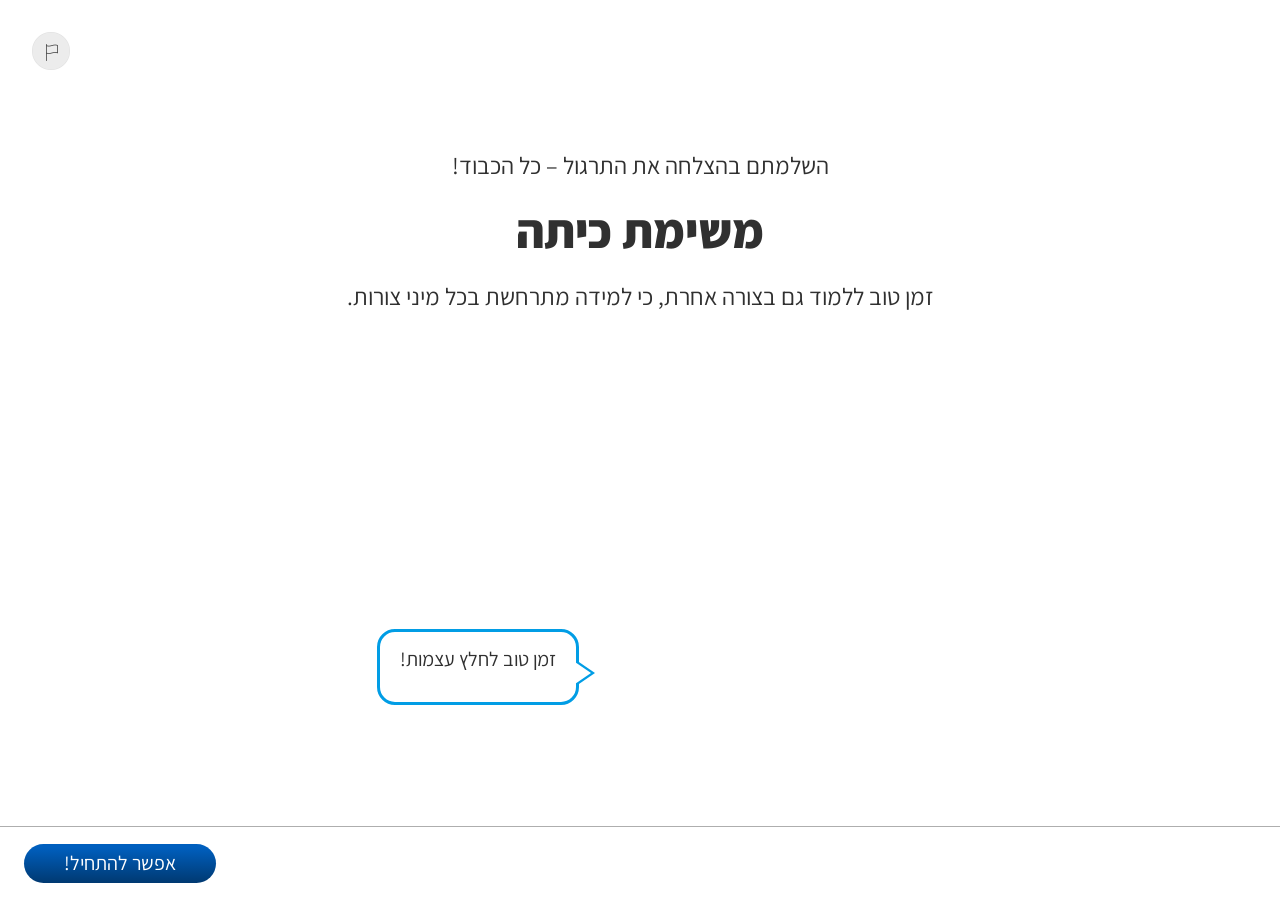
<file: methodica-science-volume-solid-01-04/index.html>
<!DOCTYPE html>
<html lang="he" dir="rtl">
<head>
  <meta charset="UTF-8">
  <meta name="viewport" content="width=device-width, initial-scale=1.0">
  <title>לומדה — מדידת נפח מוצק · משימת כיתה</title>
  <!-- The xAPI library is loaded by unit-js/50-loader.js from the end of <body>, after the parser has queued every
       image below; on a slow line its request went out only after the last image, which delayed the resume restore
       (2026-11-03, BOOT-AND-RESUME-HARDENING §2.3). A preload from <head> puts it first in the queue. The href must be
       byte-equal to the URL 50-loader.js builds (no ?v=, no crossorigin) or the browser fetches it twice; the library
       letter here changes together with LIB720 there (the harness checks it). -->
  <link rel="preload" as="script" fetchpriority="high" href="https://lomdot.education.gov.il/metodica/720active/common/xapiwrapper.min.js">
  <link rel="preload" as="script" fetchpriority="high" href="https://lomdot.education.gov.il/metodica/720active/common/xapi-720-l.js">
  <link rel="preconnect" href="https://kata.cet.ac.il">
  <link rel="stylesheet" href="../unit-css/style.css?v=20261020">
  <link rel="stylesheet" href="css/style.css?v=20261020">
</head>
<body data-subject-theme="science">
<!-- ═══ Boot cover (ADDING-REPORTING-AND-RESUME.md §8.11) ═══
     Hides screen 0 while a saved position is read and painted, so the learner never sees the
     first screen flash before the restored one. A SIBLING of #app (scaleApp transforms #app).
     unit-js/50-loader.js removes it on every exit path (dropBootCover); this inline net removes it
     after 800 ms regardless — or, while a restore is in flight (window.__resumeInFlight), waits for
     it up to a hard 6 s. -->
<div id="boot-cover" style="position:fixed;inset:0;z-index:9999;background:#fff"></div>
<script>
(function () {
  /* A Kata launch (registration in the URL) may restore a document: raise the flag HERE, before any script
     loads. bootXAPI raises it too, but from the last script tag — on a cold cache after the 800 ms below, so
     the cover fell before the flag existed (2026-11-03). Without a registration (local, dev) nothing changes. */
  if (/[?&]registration=/.test(location.search)) window.__resumeInFlight = true;
  var t0 = Date.now();
  function tick() {
    var c = document.getElementById('boot-cover');
    if (!c || !c.parentNode) return;
    if (window.__resumeInFlight && Date.now() - t0 < 6000) { setTimeout(tick, 100); return; }
    c.parentNode.removeChild(c);
  }
  setTimeout(tick, 800);
})();
</script>

<div id="app">

  <button class="flag-btn" id="flag-btn" type="button" aria-label="מצאתם בעיה?">
    <span class="flag-btn-icon"></span>
    <span class="flag-btn-label">מצאתם בעיה?</span>
  </button>

  <!-- ═══ S0 — TransitionScreen · opening of the class task ═══
       The standard "משימת כיתה" opener from the template, as built in yaad4-science-mass-weight-01
       (part 05, screen 29): lead-in line, headline, closing line, and the mascot's "stretch your
       legs" line. The pose is `stretch` (the same clip part 01 s6/s12 use), the one that says it.
       Bubble FIRST, sprite second: .companion-say sets direction:ltr, so DOM order is physical
       order and --right puts the beak on the edge facing him. -->
  <section class="screen active" data-screen="0" id="s0">
    <div class="transition-content">
      <p class="transition-sub">השלמתם בהצלחה את התרגול – כל הכבוד!</p>
      <h1 class="transition-title">משימת כיתה</h1>
      <p class="transition-sub">זמן טוב ללמוד גם בצורה אחרת, כי למידה מתרחשת בכל מיני צורות.</p>
      <div class="companion-say companion-say--right">
        <p class="companion-bubble" style="--bubble-w: 240px;">זמן טוב לחלץ עצמות!</p>
        <video class="companion" src="assets/img/character-orange-stretch.mp4?v=3" aria-hidden="true"
             data-pose="stretch" draggable="false" autoplay loop muted playsinline></video>
      </div>
    </div>
    <div class="nav-bar">
      <button class="btn-back" id="back-to-prev-part" onclick="goBackToPreviousPart('methodica-science-volume-solid-01-02')" hidden style="display:none" aria-hidden="true">חזרה</button>
      <button class="btn-continue" id="s0-continue" onclick="advanceScreen()">אפשר להתחיל!</button>
    </div>
  </section>

  <!-- ═══ S1 — Class task (offline notebook synthesis task) ═══ -->
  <section class="screen" data-screen="1" id="s1">
    <div class="task-content">
      <h1 class="task-title">משימת כיתה: אימון מודל AI למדידת נפח</h1>
      <p class="task-intro">דמיינו שאתם מלמדים מודל בינה מלאכותית איך למדוד נפח של גופים מוצקים.<br>רשמו במחברת תשובות לשאלות הבאות:</p>
      <ol class="task-list">
        <li>איזה מידע המודל צריך לקבל על גוף מוצק? (למשל: האם הוא בעל צורה הנדסית, והאם הוא נכנס למשורה)</li>
        <li>אילו שאלות המודל צריך לשאול כדי לבחור את שיטת המדידה המתאימה?</li>
        <li>אילו כללים חשוב ללמד אותו? (עיקרון הדחיקה, השוואה בין הנפח הסופי להתחלתי, שיטת ההצפה לגוף גדול)</li>
        <li>אילו דוגמאות מוחשיות כדאי לתת לו?</li>
      </ol>
      <p class="task-note">אין תשובה נכונה אחת - המשימה מזמינה אתכם לסכם את כל מה שלמדתם ביחידה.</p>
    </div>
    <div class="nav-bar">
      <button class="btn-back" onclick="goBack()">חזרה</button>
      <button class="btn-continue" id="s1-continue" onclick="classTaskDone()">חזרתי</button>
    </div>
  </section>

  <!-- ═══════════════ REPORT MODAL ═══════════════ -->
  <div id="report-modal" class="report-modal-overlay" hidden role="dialog" aria-modal="true" aria-labelledby="report-modal-title">
    <div class="report-modal-box">
      <button class="report-close-btn" onclick="tryCloseReportModal()" aria-label="סגור">&#10005;</button>
      <h2 class="report-modal-title" id="report-modal-title">דיווח על בעיה</h2>
      <p class="report-modal-body">משהו לא ברור או לא עובד כמו שצריך? ספרו לנו מה קרה כדי שנטפל.</p>
      <div class="report-field">
        <label class="report-label" for="report-type">מה סוג הבעיה <span class="required-star">*</span></label>
        <select class="report-select" id="report-type">
          <option value="" disabled selected>בחרו סוג בעיה</option>
          <option value="technical">תקלה טכנית או שמשהו לא עובד</option>
          <option value="unclear">משהו לא ברור לי</option>
          <option value="other">אחר</option>
        </select>
      </div>
      <div class="report-field">
        <label class="report-label" for="report-text">מה קרה? <span class="required-star">*</span></label>
        <textarea class="report-textarea" id="report-text" maxlength="250" rows="4" placeholder="תארו את הבעיה..."></textarea>
        <span class="report-char-count" id="report-char-count">0 / 250</span>
      </div>
      <p class="report-error" id="report-error" hidden>נא לבחור סוג בעיה ולתאר מה קרה.</p>
      <div class="report-actions">
        <button class="report-submit-btn" onclick="submitReport()">שליחה</button>
        <button class="report-cancel-btn" onclick="tryCloseReportModal()">ביטול</button>
      </div>
      <div class="report-thanks" id="report-thanks" hidden>
        <p>תודה! הדיווח נשלח. נטפל בהקדם.</p>
        <button class="report-submit-btn" onclick="forceCloseReportModal()">סגירה</button>
      </div>
    </div>
  </div>
  <div id="report-confirm-modal" class="report-modal-overlay" hidden role="dialog" aria-modal="true" aria-labelledby="confirm-modal-title">
    <div class="report-modal-box report-confirm-box">
      <h2 class="report-modal-title" id="confirm-modal-title">בטוח לסגור את החלון?</h2>
      <p class="report-modal-body">בלחיצה על סגירה לא יישלח דיווח</p>
      <div class="report-actions">
        <button class="report-cancel-btn" onclick="forceCloseReportModal()">סגור חלון</button>
        <button class="report-submit-btn" onclick="backToReportForm()">אני רוצה לדווח</button>
      </div>
    </div>
  </div>

</div><!-- /#app -->
<script src="../unit-js/10-identity.js?v=20261113"></script>
<script src="../unit-js/15-ui.js?v=20261020"></script>
<script src="../unit-js/20-xapi.js?v=20261117"></script>
<script src="../unit-js/25-report.js?v=20261020"></script>
<script src="../unit-js/30-nav.js?v=20261113"></script>
<script src="../unit-js/40-resume.js?v=20261113"></script>
<script src="../unit-js/50-loader.js?v=20261113"></script>
<script src="../unit-js/60-devbridge.js?v=20261020"></script>
<script src="js/main.js?v=20261117"></script>
<script src="../unit-js/90-boot.js?v=20261020"></script>
</body>
</html>
</file>
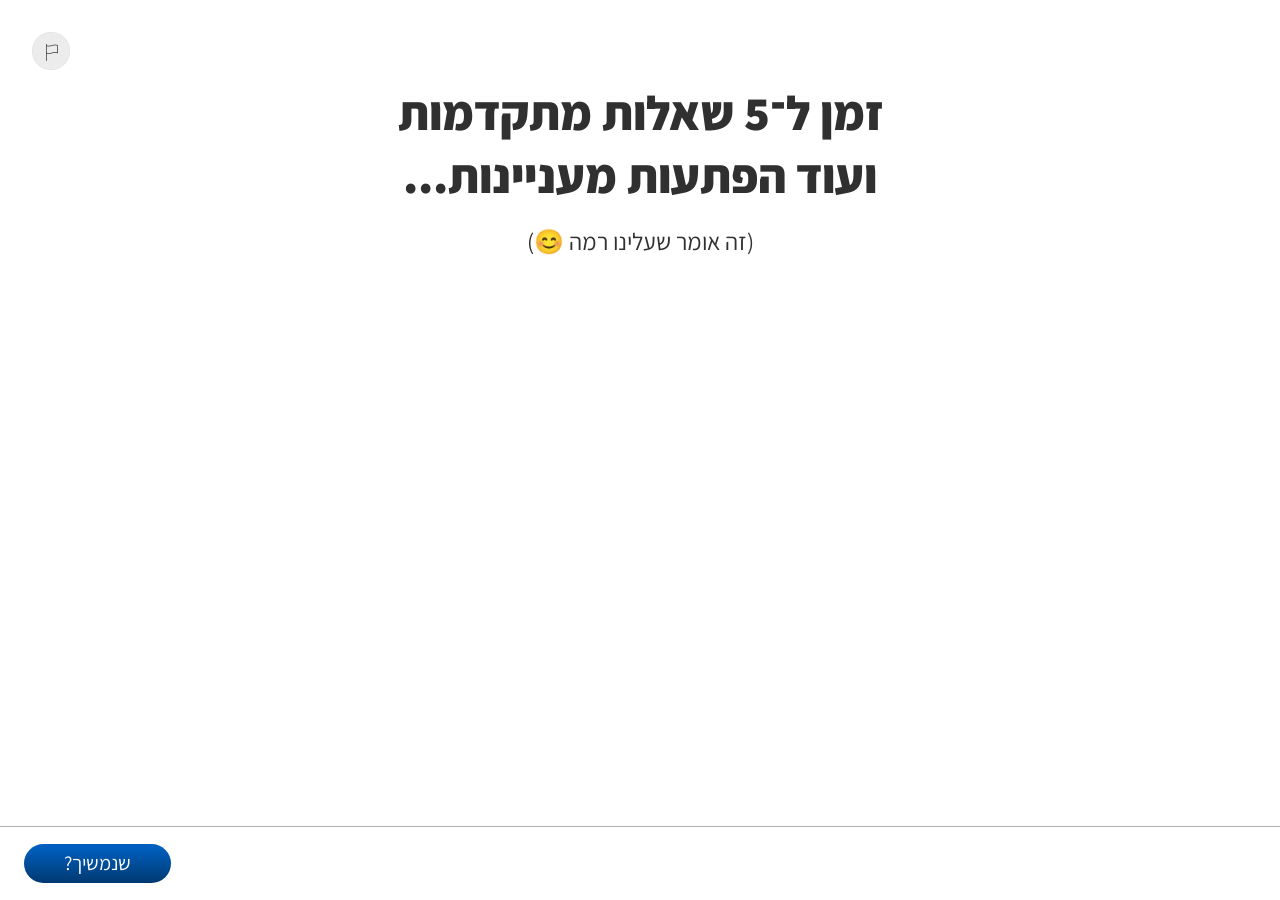
<file: methodica-science-volume-solid-01-05/index.html>
<!DOCTYPE html>
<html lang="he" dir="rtl">
<head>
  <meta charset="UTF-8">
  <meta name="viewport" content="width=device-width, initial-scale=1.0">
  <title>לומדה — מדידת נפח מוצק · תרגול מתקדם</title>
  <!-- The xAPI library is loaded by unit-js/50-loader.js from the end of <body>, after the parser has queued every
       image below; on a slow line its request went out only after the last image, which delayed the resume restore
       (2026-11-03, BOOT-AND-RESUME-HARDENING §2.3). A preload from <head> puts it first in the queue. The href must be
       byte-equal to the URL 50-loader.js builds (no ?v=, no crossorigin) or the browser fetches it twice; the library
       letter here changes together with LIB720 there (the harness checks it). -->
  <link rel="preload" as="script" fetchpriority="high" href="https://lomdot.education.gov.il/metodica/720active/common/xapiwrapper.min.js">
  <link rel="preload" as="script" fetchpriority="high" href="https://lomdot.education.gov.il/metodica/720active/common/xapi-720-l.js">
  <link rel="preconnect" href="https://kata.cet.ac.il">
  <link rel="stylesheet" href="../unit-css/style.css?v=20261020">
  <link rel="stylesheet" href="css/style.css?v=20261020">
</head>
<body data-subject-theme="science">
<!-- ═══ Boot cover (ADDING-REPORTING-AND-RESUME.md §8.11) ═══
     Hides screen 0 while a saved position is read and painted, so the learner never sees the
     first screen flash before the restored one. A SIBLING of #app (scaleApp transforms #app).
     unit-js/50-loader.js removes it on every exit path (dropBootCover); this inline net removes it
     after 800 ms regardless — or, while a restore is in flight (window.__resumeInFlight), waits for
     it up to a hard 6 s. -->
<div id="boot-cover" style="position:fixed;inset:0;z-index:9999;background:#fff"></div>
<script>
(function () {
  /* A Kata launch (registration in the URL) may restore a document: raise the flag HERE, before any script
     loads. bootXAPI raises it too, but from the last script tag — on a cold cache after the 800 ms below, so
     the cover fell before the flag existed (2026-11-03). Without a registration (local, dev) nothing changes. */
  if (/[?&]registration=/.test(location.search)) window.__resumeInFlight = true;
  var t0 = Date.now();
  function tick() {
    var c = document.getElementById('boot-cover');
    if (!c || !c.parentNode) return;
    if (window.__resumeInFlight && Date.now() - t0 < 6000) { setTimeout(tick, 100); return; }
    c.parentNode.removeChild(c);
  }
  setTimeout(tick, 800);
})();
</script>

<div id="app">

  <button class="flag-btn" id="flag-btn" type="button" aria-label="מצאתם בעיה?">
    <span class="flag-btn-icon"></span>
    <span class="flag-btn-label">מצאתם בעיה?</span>
  </button>

  <!-- ═══ S0 — intro ═══ -->
  <section class="screen active" data-screen="0" id="s0">
    <div class="transition-content">
      <!-- Storyboard slide 113, verbatim: two-line heading, the remark in brackets under it. -->
      <h1 class="transition-title">זמן ל־5 שאלות מתקדמות<br>ועוד הפתעות מעניינות...</h1>
      <p class="transition-sub">(זה אומר שעלינו רמה 😊)</p>
    </div>
    <div class="nav-bar"><button class="btn-back" id="back-to-prev-part" onclick="goBackToPreviousPart('methodica-science-volume-solid-01-04')" hidden style="display:none" aria-hidden="true">חזרה</button>
      <button class="btn-continue" id="s0-continue" onclick="advanceScreen()">שנמשיך?</button></div>
  </section>

  <!-- 8 practice questions (Q1–Q8). Progress nav injected by JS from a template. -->
  <section class="screen" data-screen="1" id="s1">
    <nav class="progress-question" data-count="5"></nav>
    <div class="scq-question scq-question--textonly">
      <!-- Storyboard slide 114, verbatim. Scenario regular over two lines, blank
           line, then the question in bold — the deck's own formatting. -->
      <p class="scq-qtext scq-qtext--mixed">
        בשיעור מדעים יעל מילאה משורה במים עד 60&nbsp;מ"ל.<br />היא הכניסה פנימה טבעת כסף וראתה שפני המים עלו ל- 85&nbsp;מ"ל.<br />
        היא טענה: "הניסוי לא מודד את נפח הטבעת, אלא רק את המים שעלו"<br /><br />
        <b>איך המורה למדעים יסביר ליעל שהניסוי מספק ראיה מדעית תקפה לנפח הטבעת?</b></p>
      <!-- Option ORDER follows the deck (top to bottom on slide 114). Each data-id
           keeps its own text, so correctId in main.js stays 'a' and needs no change. -->
      <div class="scq-answers" id="s1-answers" role="radiogroup" aria-label="הסבר מדעי">
        <button class="scq-opt" type="button" role="radio" aria-checked="false" data-id="b" onclick="scqSelect('s1','b')"><span class="scq-opt-text">יעל צודקת. הניסוי מודד רק מים וכדי לקבל ראיה מדעית תקפה לנפח הטבעת חייבים להשתמש בנוסחה מתמטית ולא בניסוי אמפירי</span><span class="scq-radio" aria-hidden="true"></span></button>
        <button class="scq-opt" type="button" role="radio" aria-checked="false" data-id="a" onclick="scqSelect('s1','a')"><span class="scq-opt-text">המים שעלו הם ראיה ישירה לכך שהטבעת תופסת מקום במרחב, ולכן נפח המים שנדחקו מעלה שווה בדיוק לנפח הטבעת</span><span class="scq-radio" aria-hidden="true"></span></button>
        <button class="scq-opt" type="button" role="radio" aria-checked="false" data-id="c" onclick="scqSelect('s1','c')"><span class="scq-opt-text">העלייה של המים ל-<span class="nobr">85 מ"ל</span> היא רק הערכה כללית, מכיוון שכסף הוא חומר כבד המשנה את תכונות המים ופוגע בדיוק הראיות</span><span class="scq-radio" aria-hidden="true"></span></button>
        <button class="scq-opt" type="button" role="radio" aria-checked="false" data-id="d" onclick="scqSelect('s1','d')"><span class="scq-opt-text">הנתונים הנוכחיים אינם מהווים ראיה מדעית תקפה, כל עוד לא חזרו על הניסוי עם נוזלים אחרים כמו שמן או אלכוהול.</span><span class="scq-radio" aria-hidden="true"></span></button>
      </div>
    </div>
    <div class="scq-bar"><div class="scq-bar-main"><button class="scq-check" id="s1-scq-check" type="button" disabled onclick="scqCheck('s1')">צדקתי?</button><button class="scq-hint" id="s1-scq-hint" type="button" onclick="scqHint('s1')"><span>אפשר רמז?</span><img class="scq-hint-ico" src="../unit-assets/img/icon-idea-blue.svg" alt=""></button></div><button class="btn-back" onclick="goBack()">חזרה</button></div>
  </section>
  <div class="scq-popup hidden" id="s1-scq-popup" role="status" aria-live="polite"><div class="scq-popup-header"><p class="scq-popup-title" id="s1-scq-popup-title"></p></div><div class="scq-popup-body" id="s1-scq-popup-body"></div></div>
  <div class="scq-hint-overlay hidden" id="s1-scq-hint-overlay" onclick="if(event.target===this)scqCloseHint('s1')"><div class="scq-hint-popup" role="dialog" aria-modal="true" aria-label="רמז"><div class="scq-hint-content"><div class="scq-hint-text"><h2 class="scq-hint-title">חישבו:</h2><div class="scq-hint-body"><p><strong>מה קורה כשנכנסים לאמבטיה?</strong></p><p>העלייה של מפלס המים קשורה למים עצמם או למקום שהגוף שלנו תופס?</p></div></div></div><button class="scq-hint-close" type="button" onclick="scqCloseHint('s1')">חזרה לשאלה</button></div></div>

  <section class="screen" data-screen="2" id="s2">
    <nav class="progress-question" data-count="5"></nav>
    <div class="scq-question scq-question--withimage">
      <div class="scq-figure">
        <img src="assets/img/s2-lentils.jpg" alt="עדשים כתומות נשפכות מכף לתוך כלי מדידה" loading="lazy">
      </div>
      <div class="scq-side">
        <p class="scq-qtext scq-qtext--mixed">
          במפעל אריזת עדשים כתומות רוצים לדעת כמה עדשים להכניס לכל שקית בנפח 500&nbsp;מ"ל.<br /><br />
          <b>איך ניתן למדוד את נפח העדשים?</b></p>
        <div class="scq-answers" id="s2-answers" role="radiogroup" aria-label="איך למדוד נפח עדשים">
          <button class="scq-opt" type="button" role="radio" aria-checked="false" data-id="a" onclick="scqSelect('s2','a')"><span class="scq-opt-text">מודדים את העדשים במאזניים וקוראים את המסה בגרמים</span><span class="scq-radio" aria-hidden="true"></span></button>
          <button class="scq-opt" type="button" role="radio" aria-checked="false" data-id="b" onclick="scqSelect('s2','b')"><span class="scq-opt-text">מכניסים את העדשים לכוס מדידה וקוראים את הנפח לפי השנתות</span><span class="scq-radio" aria-hidden="true"></span></button>
          <button class="scq-opt" type="button" role="radio" aria-checked="false" data-id="c" onclick="scqSelect('s2','c')"><span class="scq-opt-text">סופרים את העדשים אחד-אחד ומחברים את מספרם</span><span class="scq-radio" aria-hidden="true"></span></button>
          <button class="scq-opt" type="button" role="radio" aria-checked="false" data-id="d" onclick="scqSelect('s2','d')"><span class="scq-opt-text">מודדים בסרגל אורך של עדש אחד ומכפילים באורך השקית</span><span class="scq-radio" aria-hidden="true"></span></button>
        </div>
      </div>
    </div>
    <div class="scq-bar"><div class="scq-bar-main"><button class="scq-check" id="s2-scq-check" type="button" disabled onclick="scqCheck('s2')">צדקתי?</button><button class="scq-hint" id="s2-scq-hint" type="button" onclick="scqHint('s2')"><span>אפשר רמז?</span><img class="scq-hint-ico" src="../unit-assets/img/icon-idea-blue.svg" alt=""></button></div><button class="btn-back" onclick="goBack()">חזרה</button></div>
  </section>
  <div class="scq-popup hidden" id="s2-scq-popup" role="status" aria-live="polite"><div class="scq-popup-header"><p class="scq-popup-title" id="s2-scq-popup-title"></p></div><div class="scq-popup-body" id="s2-scq-popup-body"></div></div>
  <div class="scq-hint-overlay hidden" id="s2-scq-hint-overlay" onclick="if(event.target===this)scqCloseHint('s2')"><div class="scq-hint-popup" role="dialog" aria-modal="true" aria-label="רמז"><div class="scq-hint-content"><div class="scq-hint-text"><h2 class="scq-hint-title">חישבו:</h2><div class="scq-hint-body"><p><b>האם צריך למדוד כל עדש בנפרד?</b></p><p>האם ניתן להתייחס לעדשים כמו חומר שנשפך<br>ומקבל את צורת כלי המדידה?</p></div></div></div><button class="scq-hint-close" type="button" onclick="scqCloseHint('s2')">חזרה לשאלה</button></div></div>

  <section class="screen" data-screen="3" id="s3">
    <nav class="progress-question" data-count="5"></nav>
    <div class="scq-question scq-question--withimage">
      <div class="scq-figure">
        <img src="assets/img/s3-gold-measurements.jpg" alt="גוש זהב מונח ליד משורה עם מים על שולחן מעבדה" loading="lazy">
      </div>
      <div class="scq-side">
        <p class="scq-qtext scq-qtext--mixed">
          תומר מצא גוש זהב ומדד את הנפח שלו 5 פעמים.<br />
          אלה היו התוצאות שקיבל:<br />
          23&nbsp;סמ"ק, 22&nbsp;סמ"ק, 24&nbsp;סמ"ק, 23&nbsp;סמ"ק, 23&nbsp;סמ"ק.<br /><br />
          <b>מה אפשר לומר על מהימנות המדידות?</b></p>
        <div class="scq-answers" id="s3-answers" role="radiogroup" aria-label="מהימנות המדידות">
          <button class="scq-opt" type="button" role="radio" aria-checked="false" data-id="a" onclick="scqSelect('s3','a')"><span class="scq-opt-text">המדידות מהימנות כי הן קרובות זו לזו</span><span class="scq-radio" aria-hidden="true"></span></button>
          <button class="scq-opt" type="button" role="radio" aria-checked="false" data-id="b" onclick="scqSelect('s3','b')"><span class="scq-opt-text">המדידות לא מהימנות כי יש פער גדול בין הערכים</span><span class="scq-radio" aria-hidden="true"></span></button>
          <button class="scq-opt" type="button" role="radio" aria-checked="false" data-id="c" onclick="scqSelect('s3','c')"><span class="scq-opt-text">המדידות לא מהימנות כי יש רק 5 מדידות</span><span class="scq-radio" aria-hidden="true"></span></button>
          <button class="scq-opt" type="button" role="radio" aria-checked="false" data-id="d" onclick="scqSelect('s3','d')"><span class="scq-opt-text">המדידות מהימנות כי הממוצע גבוה</span><span class="scq-radio" aria-hidden="true"></span></button>
        </div>
      </div>
    </div>
    <div class="scq-bar"><div class="scq-bar-main"><button class="scq-check" id="s3-scq-check" type="button" disabled onclick="scqCheck('s3')">צדקתי?</button><button class="scq-hint" id="s3-scq-hint" type="button" onclick="scqHint('s3')"><span>אפשר רמז?</span><img class="scq-hint-ico" src="../unit-assets/img/icon-idea-blue.svg" alt=""></button></div><button class="btn-back" onclick="goBack()">חזרה</button></div>
  </section>
  <div class="scq-popup hidden" id="s3-scq-popup" role="status" aria-live="polite"><div class="scq-popup-header"><p class="scq-popup-title" id="s3-scq-popup-title"></p></div><div class="scq-popup-body" id="s3-scq-popup-body"></div></div>
  <div class="scq-hint-overlay hidden" id="s3-scq-hint-overlay" onclick="if(event.target===this)scqCloseHint('s3')"><div class="scq-hint-popup" role="dialog" aria-modal="true" aria-label="רמז"><div class="scq-hint-content"><div class="scq-hint-text"><h2 class="scq-hint-title">חישבו:</h2><div class="scq-hint-body"><p><strong>מהו טווח הערכים שנמדדו?</strong></p><p>במהימנות גבוהה הערכים קרובים זה לזה.</p></div></div></div><button class="scq-hint-close" type="button" onclick="scqCloseHint('s3')">חזרה לשאלה</button></div></div>

  <!-- ═══ S10 — Liyan slime scenario (storyboard slide 129) ═══
       Sits between s3 and s4; id is the next free one and the order lives in the
       SCENARIOS table in main.js. Scenario only — no question, but it carries the same
       progress nav as the questions, in the state of the one it introduces (סעיף א).
       Split back out of s4 on 2026-10-12 (producer): the scenario gets its own page, as in the deck. -->
  <section class="screen" data-screen="10" id="s10">
    <nav class="progress-question" data-count="5"></nav>
    <div class="scq-question scq-question--withimage">
      <div class="scq-figure">
        <img src="assets/img/s4-slime.jpg" alt="ליאן מכינה סליים במטבח ומודדת אותו במשורה, לידה קופסאות וצנצנות סליים" loading="lazy">
      </div>
      <div class="scq-side">
        <p class="scq-qtext scq-qtext--mixed">
          ליאן מכינה סליים ומוכרת אותו בתוך קופסאות פלסטיק קטנות בנפח 20&nbsp;סמ"ק כל אחת.<br /><br />
          היא רוצה למדוד נפח של כל חתיכת סליים לפני שהיא מכניסה אותה לקופסה, אבל הסליים כל הזמן צף והמים במשורה לא עולים.</p>
      </div>
    </div>
    <div class="nav-bar">
      <button class="btn-continue" id="s10-continue" onclick="advanceScreen()">המשך</button>
      <button class="btn-back" onclick="goBack()">חזרה</button>
    </div>
  </section>

  <section class="screen" data-screen="4" id="s4">
    <nav class="progress-question" data-count="5"></nav>
    <div class="scq-question scq-question--withimage">
      <div class="scq-figure">
        <img src="assets/img/s4-slime.jpg" alt="ליאן מכינה סליים במטבח ומודדת אותו במשורה, לידה קופסאות וצנצנות סליים" loading="lazy">
      </div>
      <div class="scq-side">
        <!-- Storyboard slide 130. Liyan's scenario (sb129) is the preceding screen, s10. -->
        <p class="scq-qtext scq-qtext--mixed">
          <b class="scq-qtext-part">סעיף א:</b><br />
          איך ליאן יכולה להכניס את הסליים לתוך המים?</p>
        <!-- Option a reads "ללחוץ עליו", NOT slide 130's "עליה": הסליים is masculine on the same slide
             ("עד שהסליים ישקע"), so the deck's form is a typo. Kept since 246a9b0; confirmed as a deliberate
             deviation from the script by QA 2026-10-11, and the catalog follows this wording. -->
        <div class="scq-answers" id="s4-answers" role="radiogroup" aria-label="איך להכניס גוף צף">
          <button class="scq-opt" type="button" role="radio" aria-checked="false" data-id="a" onclick="scqSelect('s4','a')"><span class="scq-opt-text">ללחוץ עליו כלפי מטה עם היד בתוך המשורה</span><span class="scq-radio" aria-hidden="true"></span></button>
          <button class="scq-opt" type="button" role="radio" aria-checked="false" data-id="b" onclick="scqSelect('s4','b')"><span class="scq-opt-text">לעטוף משקולת קטנה עם הסליים ולהכניס למשורה</span><span class="scq-radio" aria-hidden="true"></span></button>
          <button class="scq-opt" type="button" role="radio" aria-checked="false" data-id="c" onclick="scqSelect('s4','c')"><span class="scq-opt-text">להוסיף יותר מים למשורה</span><span class="scq-radio" aria-hidden="true"></span></button>
          <button class="scq-opt" type="button" role="radio" aria-checked="false" data-id="d" onclick="scqSelect('s4','d')"><span class="scq-opt-text">להמתין מספר דקות עד שהסליים ישקע</span><span class="scq-radio" aria-hidden="true"></span></button>
        </div>
      </div>
    </div>
    <div class="scq-bar"><div class="scq-bar-main"><button class="scq-check" id="s4-scq-check" type="button" disabled onclick="scqCheck('s4')">צדקתי?</button><button class="scq-hint" id="s4-scq-hint" type="button" onclick="scqHint('s4')"><span>אפשר רמז?</span><img class="scq-hint-ico" src="../unit-assets/img/icon-idea-blue.svg" alt=""></button></div><button class="btn-back" onclick="goBack()">חזרה</button></div>
  </section>
  <div class="scq-popup hidden" id="s4-scq-popup" role="status" aria-live="polite"><div class="scq-popup-header"><p class="scq-popup-title" id="s4-scq-popup-title"></p></div><div class="scq-popup-body" id="s4-scq-popup-body"></div></div>
  <div class="scq-hint-overlay hidden" id="s4-scq-hint-overlay" onclick="if(event.target===this)scqCloseHint('s4')"><div class="scq-hint-popup" role="dialog" aria-modal="true" aria-label="רמז"><div class="scq-hint-content"><div class="scq-hint-text"><h2 class="scq-hint-title">חישבו:</h2><div class="scq-hint-body"><p>מה יכול לגרום למשהו שצף במים – לשקוע?</p></div></div></div><button class="scq-hint-close" type="button" onclick="scqCloseHint('s4')">חזרה לשאלה</button></div></div>

  <section class="screen" data-screen="5" id="s5">
    <nav class="progress-question" data-count="5"></nav>
    <div class="scq-question scq-question--withimage">
      <div class="scq-figure">
        <img src="assets/img/s5-slime-sink.svg" alt="במטבח של ליאן: סליים טורקיז עטוף סביב משקולת קטנה נכנס למשורה של 500 מ&quot;ל עם מים ושוקע לתחתיתה, ומפלס המים עולה מהקו המקווקו לגובה חדש">
      </div>
      <div class="scq-side">
        <!-- Storyboard slide 135: tag bold, scenario regular, closing question bold. -->
        <p class="scq-qtext scq-qtext--mixed">
          <b class="scq-qtext-part">סעיף ב:</b><br />
          אחרי שהמשקולת והסליים שקעו במשורה ליאן קראה את הנפח שהתקבל.<br /><br />
          <b>איך היא תחשב את נפח הסליים לבדו?</b></p>
        <div class="scq-answers" id="s5-answers" role="radiogroup" aria-label="חישוב נפח הסליים">
          <button class="scq-opt" type="button" role="radio" aria-checked="false" data-id="a" onclick="scqSelect('s5','a')"><span class="scq-opt-text">תחבר את הנפח שהתקבל במשורה יחד עם נפח המשקולת הידוע מראש</span><span class="scq-radio" aria-hidden="true"></span></button>
          <button class="scq-opt" type="button" role="radio" aria-checked="false" data-id="b" onclick="scqSelect('s5','b')"><span class="scq-opt-text">תחסיר מהנפח שהתקבל במשורה את נפח המים שהיה בהתחלה</span><span class="scq-radio" aria-hidden="true"></span></button>
          <button class="scq-opt" type="button" role="radio" aria-checked="false" data-id="c" onclick="scqSelect('s5','c')"><span class="scq-opt-text">תמדוד את אורך, רוחב וגובה הסליים בעזרת סרגל ותכפיל אותם זה בזה</span><span class="scq-radio" aria-hidden="true"></span></button>
          <button class="scq-opt" type="button" role="radio" aria-checked="false" data-id="d" onclick="scqSelect('s5','d')"><span class="scq-opt-text">תחסיר את נפח המים ההתחלתי ונפח המשקולת מנפח המים החדש שהתקבל</span><span class="scq-radio" aria-hidden="true"></span></button>
        </div>
      </div>
    </div>
    <div class="scq-bar"><div class="scq-bar-main"><button class="scq-check" id="s5-scq-check" type="button" disabled onclick="scqCheck('s5')">צדקתי?</button><button class="scq-hint" id="s5-scq-hint" type="button" onclick="scqHint('s5')"><span>אפשר רמז?</span><img class="scq-hint-ico" src="../unit-assets/img/icon-idea-blue.svg" alt=""></button></div><button class="btn-back" onclick="goBack()">חזרה</button></div>
  </section>
  <div class="scq-popup hidden" id="s5-scq-popup" role="status" aria-live="polite"><div class="scq-popup-header"><p class="scq-popup-title" id="s5-scq-popup-title"></p></div><div class="scq-popup-body" id="s5-scq-popup-body"></div></div>
  <div class="scq-hint-overlay hidden" id="s5-scq-hint-overlay" onclick="if(event.target===this)scqCloseHint('s5')"><div class="scq-hint-popup" role="dialog" aria-modal="true" aria-label="רמז"><div class="scq-hint-content"><div class="scq-hint-text"><h2 class="scq-hint-title">חישבו:</h2><div class="scq-hint-body"><p><strong>מה במשורה?</strong></p><p>מדדנו את המשקולת ואת הסליים ביחד.</p></div></div></div><button class="scq-hint-close" type="button" onclick="scqCloseHint('s5')">חזרה לשאלה</button></div></div>

  <!-- ═══ S9 — Gili marbles scenario (storyboard slide 140) ═══
       Sits between s5 and s6; id is the next free one and the order lives in the
       SCENARIOS table in main.js. Scenario only — no question, but it carries the same
       progress nav as the questions, in the state of the one it introduces (סעיף א). -->
  <section class="screen" data-screen="9" id="s9">
    <nav class="progress-question" data-count="5"></nav>
    <div class="scq-question scq-question--withimage">
      <!-- Gili's line lives INSIDE the figure so it can sit beside him on the photograph rather
           than in the text column. .scq-figure is position:relative, which anchors it; the two
           coordinates are tuned to this photo and live in this component's stylesheet. -->
      <div class="scq-figure">
        <img src="assets/img/s10-marbles-intro.jpg" alt="גולות זכוכית צבעוניות מפוזרות על משטח ליד משורה" loading="lazy">
        <p class="thought-bubble">אני יכול למדוד את הנפח של 5 הגולות ביחד!</p>
      </div>
      <div class="scq-side">
        <p class="scq-qtext scq-qtext--mixed">
          גילי מתכנן מסלול מכשולים לגולות.<br />
          כדי לתכנן את אחד המעברים הוא צריך לדעת מה הנפח של גולה.<br /><br />
          בגלל שהגולות מאוד קטנות הוא חושש שהמדידה שלו לא תהיה<br />מספיק מדויקת.</p>
      </div>
    </div>
    <div class="nav-bar">
      <button class="btn-continue" id="s9-continue" onclick="advanceScreen()">המשך</button>
      <button class="btn-back" onclick="goBack()">חזרה</button>
    </div>
  </section>

  <section class="screen" data-screen="6" id="s6">
    <nav class="progress-question" data-count="5"></nav>
    <div class="scq-question scq-question--withimage">
      <div class="scq-figure">
        <img src="assets/img/s6-marbles.jpg" alt="כמה גולות זכוכית מונחות ליד משורה עם מים" loading="lazy">
      </div>
      <div class="scq-side">
        <p class="scq-qtext scq-qtext--mixed">
          <b class="scq-qtext-part">סעיף א:</b><br />
          <b>האם גילי צודק וניתן מבחינה מדעית למדוד 5 גולות ביחד<br />כדי לדעת מה הנפח של אחת מהן?</b></p>
        <div class="scq-answers" id="s6-answers" role="radiogroup" aria-label="האם גילי צודק">
          <button class="scq-opt" type="button" role="radio" aria-checked="false" data-id="a" onclick="scqSelect('s6','a')"><span class="scq-opt-text">גילי צודק רק אם כל הגולות זהות</span><span class="scq-radio" aria-hidden="true"></span></button>
          <button class="scq-opt" type="button" role="radio" aria-checked="false" data-id="b" onclick="scqSelect('s6','b')"><span class="scq-opt-text">גילי צודק רק אם הגולות שונות זו מזו</span><span class="scq-radio" aria-hidden="true"></span></button>
          <button class="scq-opt" type="button" role="radio" aria-checked="false" data-id="c" onclick="scqSelect('s6','c')"><span class="scq-opt-text">גילי טועה, חייבים למדוד כל גולה בנפרד</span><span class="scq-radio" aria-hidden="true"></span></button>
          <button class="scq-opt" type="button" role="radio" aria-checked="false" data-id="d" onclick="scqSelect('s6','d')"><span class="scq-opt-text">גילי צודק רק אם מדובר ב-5 גולות ולא יותר</span><span class="scq-radio" aria-hidden="true"></span></button>
        </div>
      </div>
    </div>
    <div class="scq-bar"><div class="scq-bar-main"><button class="scq-check" id="s6-scq-check" type="button" disabled onclick="scqCheck('s6')">צדקתי?</button></div><button class="btn-back" onclick="goBack()">חזרה</button></div>
  </section>
  <div class="scq-popup hidden" id="s6-scq-popup" role="status" aria-live="polite"><div class="scq-popup-header"><p class="scq-popup-title" id="s6-scq-popup-title"></p></div><div class="scq-popup-body" id="s6-scq-popup-body"></div></div>

  <!-- Q7 — numeric (ValueInputQuestion) -->
  <section class="screen" data-screen="7" id="s7">
    <nav class="progress-question" data-count="5"></nav>
    <div class="scq-question scq-question--withimage">
      <div class="scq-figure">
        <img src="assets/img/s6-marbles.jpg" alt="כמה גולות זכוכית מונחות ליד משורה עם מים" loading="lazy">
      </div>
      <div class="scq-side">
        <!-- Storyboard slide 142: "סעיף ב:" bold, the rest regular. The deck specifies a
             4-option multiple choice here, not a numeric field. Display order is shuffled
             (correct 10 סמ"ק is third); data-ids keep the deck's letters. -->
        <p class="scq-qtext scq-qtext--mixed">
          <b class="scq-qtext-part">סעיף ב:</b><br />
          גילי מדד ומצא שהנפח של כל הגולות ביחד הוא 50&nbsp;סמ"ק.<br />
          <b>מהו הנפח של גולה אחת בהנחה שכל הגולות זהות בגודלן?</b></p>
        <div class="scq-answers" id="s7-answers" role="radiogroup" aria-label="נפח גולה אחת">
          <button class="scq-opt" type="button" role="radio" aria-checked="false" data-id="b" onclick="scqSelect('s7','b')"><span class="scq-opt-text">50 סמ"ק</span><span class="scq-radio" aria-hidden="true"></span></button>
          <button class="scq-opt" type="button" role="radio" aria-checked="false" data-id="d" onclick="scqSelect('s7','d')"><span class="scq-opt-text">250 סמ"ק</span><span class="scq-radio" aria-hidden="true"></span></button>
          <button class="scq-opt" type="button" role="radio" aria-checked="false" data-id="a" onclick="scqSelect('s7','a')"><span class="scq-opt-text">10 סמ"ק</span><span class="scq-radio" aria-hidden="true"></span></button>
          <button class="scq-opt" type="button" role="radio" aria-checked="false" data-id="c" onclick="scqSelect('s7','c')"><span class="scq-opt-text">5 סמ"ק</span><span class="scq-radio" aria-hidden="true"></span></button>
        </div>
      </div>
    </div>
    <!-- Storyboard slide 141: the companion announces that this group runs without hints.
         (2026-10-14: the deck's "ונדע אם צדקנו רק בסוף" is dropped — feedback now follows each סעיף.) The deck stands him bottom-right, but the four
         options occupy that column here (the deck's own options sit off-canvas), so he goes
         bottom-left under the photo with the bubble to his right, beak pointing at him.
         The pair is authored here rather than left to renderCompanion(): a screen-specific
         one-off has no sync cost, and this way it paints with the markup instead of waiting
         on main.js. renderCompanion() adopts the existing `.companion` and only refreshes
         its src, so the turquoise/orange choice still applies. The .companion-say group is
         what holds sprite and bubble together — only the group is positioned. -->
    <div class="companion-say companion-say--left" style="left: 46px; bottom: 80px;">
      <video class="companion" data-src="assets/img/character-orange-ask.mp4?v=3" aria-hidden="true"
           data-pose="ask" draggable="false" autoplay loop muted playsinline style="--cw: 132px;"></video>
      <p class="companion-bubble" style="--bubble-w: 330px;">
        בגלל שכל כך התקדמנו,<br />
        נענה בלי רמזים!</p>
    </div>
    <div class="scq-bar"><div class="scq-bar-main"><button class="scq-check" id="s7-scq-check" type="button" disabled onclick="scqCheck('s7')">צדקתי?</button></div><button class="btn-back" onclick="goBack()">חזרה</button></div>
  </section>
  <div class="scq-popup hidden" id="s7-scq-popup" role="status" aria-live="polite"><div class="scq-popup-header"><p class="scq-popup-title" id="s7-scq-popup-title"></p></div><div class="scq-popup-body" id="s7-scq-popup-body"></div></div>

  <section class="screen" data-screen="8" id="s8">
    <nav class="progress-question" data-count="5"></nav>
    <div class="scq-question scq-question--withimage">
      <div class="scq-figure">
        <img src="assets/img/s6-marbles.jpg" alt="כמה גולות זכוכית מונחות ליד משורה עם מים" loading="lazy">
      </div>
      <div class="scq-side">
        <p class="scq-qtext scq-qtext--mixed">
          <b class="scq-qtext-part">סעיף ג:</b><br />
          <b>האם השיטה שגילי מודד בה את הגולות תעבוד גם עבור<br />גולות בגדלים שונים?</b></p>
        <div class="scq-answers" id="s8-answers" role="radiogroup" aria-label="גולות בגדלים שונים">
          <button class="scq-opt" type="button" role="radio" aria-checked="false" data-id="a" onclick="scqSelect('s8','a')"><span class="scq-opt-text">כן, אפשר להכניס גולות שונות למשורה ולמדוד את נפחן הכולל</span><span class="scq-radio" aria-hidden="true"></span></button>
          <button class="scq-opt" type="button" role="radio" aria-checked="false" data-id="b" onclick="scqSelect('s8','b')"><span class="scq-opt-text">לא, כך גילי ידע רק את הנפח הכללי ולא את הנפח של כל גולה</span><span class="scq-radio" aria-hidden="true"></span></button>
          <button class="scq-opt" type="button" role="radio" aria-checked="false" data-id="c" onclick="scqSelect('s8','c')"><span class="scq-opt-text">כן, זה אפשרי אבל רק אם המשורה גדולה מספיק</span><span class="scq-radio" aria-hidden="true"></span></button>
          <button class="scq-opt" type="button" role="radio" aria-checked="false" data-id="d" onclick="scqSelect('s8','d')"><span class="scq-opt-text">במקרה כזה עדיף להשתמש בשיטת ההצפה</span><span class="scq-radio" aria-hidden="true"></span></button>
        </div>
      </div>
    </div>
    <div class="scq-bar"><div class="scq-bar-main"><button class="scq-check" id="s8-scq-check" type="button" disabled onclick="scqCheck('s8')">צדקתי?</button></div><button class="btn-back" onclick="goBack()">חזרה</button></div>
  </section>
  <div class="scq-popup hidden" id="s8-scq-popup" role="status" aria-live="polite"><div class="scq-popup-header"><p class="scq-popup-title" id="s8-scq-popup-title"></p></div><div class="scq-popup-body" id="s8-scq-popup-body"></div></div>

  <!-- ═══════════════ REPORT MODAL ═══════════════ -->
  <div id="report-modal" class="report-modal-overlay" hidden role="dialog" aria-modal="true" aria-labelledby="report-modal-title">
    <div class="report-modal-box">
      <button class="report-close-btn" onclick="tryCloseReportModal()" aria-label="סגור">&#10005;</button>
      <h2 class="report-modal-title" id="report-modal-title">דיווח על בעיה</h2>
      <p class="report-modal-body">משהו לא ברור או לא עובד כמו שצריך? ספרו לנו מה קרה כדי שנטפל.</p>
      <div class="report-field">
        <label class="report-label" for="report-type">מה סוג הבעיה <span class="required-star">*</span></label>
        <select class="report-select" id="report-type"><option value="" disabled selected>בחרו סוג בעיה</option><option value="technical">תקלה טכנית או שמשהו לא עובד</option><option value="unclear">משהו לא ברור לי</option><option value="other">אחר</option></select>
      </div>
      <div class="report-field">
        <label class="report-label" for="report-text">מה קרה? <span class="required-star">*</span></label>
        <textarea class="report-textarea" id="report-text" maxlength="250" rows="4" placeholder="תארו את הבעיה..."></textarea>
        <span class="report-char-count" id="report-char-count">0 / 250</span>
      </div>
      <p class="report-error" id="report-error" hidden>נא לבחור סוג בעיה ולתאר מה קרה.</p>
      <div class="report-actions"><button class="report-submit-btn" onclick="submitReport()">שליחה</button><button class="report-cancel-btn" onclick="tryCloseReportModal()">ביטול</button></div>
      <div class="report-thanks" id="report-thanks" hidden><p>תודה! הדיווח נשלח. נטפל בהקדם.</p><button class="report-submit-btn" onclick="forceCloseReportModal()">סגירה</button></div>
    </div>
  </div>
  <div id="report-confirm-modal" class="report-modal-overlay" hidden role="dialog" aria-modal="true" aria-labelledby="confirm-modal-title">
    <div class="report-modal-box report-confirm-box">
      <h2 class="report-modal-title" id="confirm-modal-title">בטוח לסגור את החלון?</h2>
      <p class="report-modal-body">בלחיצה על סגירה לא יישלח דיווח</p>
      <div class="report-actions"><button class="report-cancel-btn" onclick="forceCloseReportModal()">סגור חלון</button><button class="report-submit-btn" onclick="backToReportForm()">אני רוצה לדווח</button></div>
    </div>
  </div>

</div><!-- /#app -->
<script src="../unit-js/10-identity.js?v=20261113"></script>
<script src="../unit-js/15-ui.js?v=20261020"></script>
<script src="../unit-js/20-xapi.js?v=20261117"></script>
<script src="../unit-js/25-report.js?v=20261020"></script>
<script src="../unit-js/30-nav.js?v=20261113"></script>
<script src="../unit-js/40-resume.js?v=20261113"></script>
<script src="../unit-js/50-loader.js?v=20261113"></script>
<script src="../unit-js/60-devbridge.js?v=20261020"></script>
<script src="js/main.js?v=20261117"></script>
<script src="../unit-js/90-boot.js?v=20261020"></script>
</body>
</html>
</file>
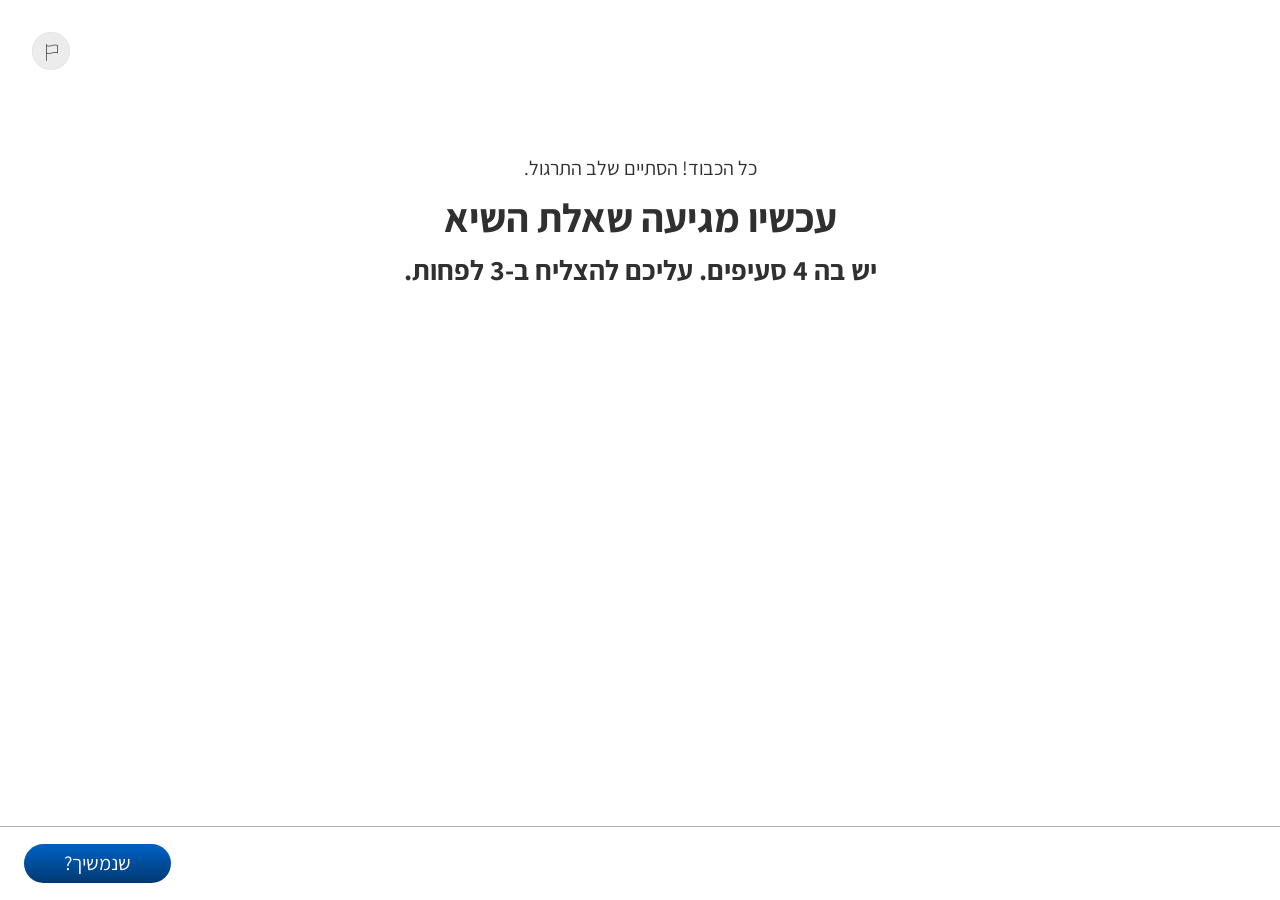
<file: methodica-science-volume-solid-01-06/index.html>
<!DOCTYPE html>
<html lang="he" dir="rtl">
<head>
  <meta charset="UTF-8">
  <meta name="viewport" content="width=device-width, initial-scale=1.0">
  <title>לומדה — מדידת נפח מוצק · שאלת שיא</title>
  <!-- The xAPI library is loaded by unit-js/50-loader.js from the end of <body>, after the parser has queued every
       image below; on a slow line its request went out only after the last image, which delayed the resume restore
       (2026-11-03, BOOT-AND-RESUME-HARDENING §2.3). A preload from <head> puts it first in the queue. The href must be
       byte-equal to the URL 50-loader.js builds (no ?v=, no crossorigin) or the browser fetches it twice; the library
       letter here changes together with LIB720 there (the harness checks it). -->
  <link rel="preload" as="script" fetchpriority="high" href="https://lomdot.education.gov.il/metodica/720active/common/xapiwrapper.min.js">
  <link rel="preload" as="script" fetchpriority="high" href="https://lomdot.education.gov.il/metodica/720active/common/xapi-720-l.js">
  <link rel="preconnect" href="https://kata.cet.ac.il">
  <link rel="stylesheet" href="../unit-css/style.css?v=20261020">
  <link rel="stylesheet" href="css/style.css?v=20261020">
</head>
<body data-subject-theme="science">
<!-- ═══ Boot cover (ADDING-REPORTING-AND-RESUME.md §8.11) ═══
     Hides screen 0 while a saved position is read and painted, so the learner never sees the
     first screen flash before the restored one. A SIBLING of #app (scaleApp transforms #app).
     unit-js/50-loader.js removes it on every exit path (dropBootCover); this inline net removes it
     after 800 ms regardless — or, while a restore is in flight (window.__resumeInFlight), waits for
     it up to a hard 6 s. -->
<div id="boot-cover" style="position:fixed;inset:0;z-index:9999;background:#fff"></div>
<script>
(function () {
  /* A Kata launch (registration in the URL) may restore a document: raise the flag HERE, before any script
     loads. bootXAPI raises it too, but from the last script tag — on a cold cache after the 800 ms below, so
     the cover fell before the flag existed (2026-11-03). Without a registration (local, dev) nothing changes. */
  if (/[?&]registration=/.test(location.search)) window.__resumeInFlight = true;
  var t0 = Date.now();
  function tick() {
    var c = document.getElementById('boot-cover');
    if (!c || !c.parentNode) return;
    if (window.__resumeInFlight && Date.now() - t0 < 6000) { setTimeout(tick, 100); return; }
    c.parentNode.removeChild(c);
  }
  setTimeout(tick, 800);
})();
</script>

<div id="app">

  <button class="flag-btn" id="flag-btn" type="button" aria-label="מצאתם בעיה?">
    <span class="flag-btn-icon"></span>
    <span class="flag-btn-label">מצאתם בעיה?</span>
  </button>

  <!-- ═══ S0 — Peak intro ═══ -->
  <section class="screen active" data-screen="0" id="s0">
    <!-- Storyboard slide 147: the transition INTO the peak question, not the scenario. Laid out as
         the sibling unit mass-measure-01 lays out the same moment — three text levels over a large
         centred companion. The scenario that used to sit here is not lost: slide 148's figures
         (156 גרם, 50→110 מ"ל) are already stated on s1, סעיף א. -->
    <div class="peak-transition">
      <div class="peak-transition-text">
        <p class="peak-transition-sub">כל הכבוד! הסתיים שלב התרגול.</p>
        <h1 class="peak-transition-title">עכשיו מגיעה שאלת השיא</h1>
        <p class="peak-transition-body">יש בה 4 סעיפים. עליכם להצליח ב-3 לפחות.</p>
      </div>
      <!-- The sprite is injected here by CHARACTER_SLOTS so it follows the learner's chosen
           colour; a hard-coded <video> would show orange to a learner who picked turquoise. -->
      <div class="peak-transition-video" id="s0-video"></div>
    </div>
    <div class="nav-bar"><button class="btn-back" id="back-to-prev-part" onclick="goBackToPreviousPart('methodica-science-volume-solid-01-05')" hidden style="display:none" aria-hidden="true">חזרה</button>
      <button class="btn-continue" id="s0-continue" onclick="peakStart()">שנמשיך?</button></div>
  </section>

  <!-- S1–S4 sub-parts: single-select, feedback popup after each סעיף (2 attempts) -->
  <!-- Storyboard slide 149. The photo is NOT repeated here (it is the scenario, s5 / slide 148,
       which precedes this screen); the measurements are, in .peak-data-box (producer, 2026-10-19). The shell is
       still .peak-question--withimage, but its media column holds the companion rather than the
       photo — see the note on the container below. -->
  <section class="screen" data-screen="1" id="s1">
    <!-- Two-column, matching the practice questions in part 05 (.scq-question--withimage): media
         column on the left, question column on the right. Here the media column is the companion
         and his line rather than a photo — s1 is the only sub-part the deck gives a companion, and
         it had been floating loose at the canvas corner while the question sat centred alone. -->
    <div class="peak-question peak-question--withimage">
      <!-- Slide 149 gives this sub-part alone a companion line, because it is where the rule about
           the hint first appears (the deck's deferred-feedback line was dropped 2026-10-14). The sprite is injected into this
           group by CHARACTER_SLOTS so it follows the learner's chosen colour. -->
      <div class="peak-side">
        <p class="scq-qtext scq-qtext--mixed">
          <b class="scq-qtext-part">סעיף א:</b><br />
          <b>מה נפח הפסלון?</b></p>
        <div class="scq-answers peak-options" id="s1-opts" role="radiogroup" aria-label="נפח הפסלון">
          <button class="scq-opt peak-opt" type="button" role="radio" aria-checked="false" data-id="a" onclick="peakSelect(1,'a')"><span class="scq-opt-text">50 סמ"ק</span><span class="scq-radio" aria-hidden="true"></span></button>
          <button class="scq-opt peak-opt" type="button" role="radio" aria-checked="false" data-id="b" onclick="peakSelect(1,'b')"><span class="scq-opt-text">60 סמ"ק</span><span class="scq-radio" aria-hidden="true"></span></button>
          <button class="scq-opt peak-opt" type="button" role="radio" aria-checked="false" data-id="c" onclick="peakSelect(1,'c')"><span class="scq-opt-text">110 סמ"ק</span><span class="scq-radio" aria-hidden="true"></span></button>
          <button class="scq-opt peak-opt" type="button" role="radio" aria-checked="false" data-id="d" onclick="peakSelect(1,'d')"><span class="scq-opt-text">160 סמ"ק</span><span class="scq-radio" aria-hidden="true"></span></button>
        </div>
      </div>
    </div>
    <!-- 2026-10-19 (producer): the lab figures from s5 are repeated here in a תכלת box so the
         learner can answer without going back to the scenario screen. It stands in the free left
         column, above the companion (#s1-say); positioned in css/style.css. -->
    <div class="peak-data-box">
      <p>בבדיקת הפסלון במעבדה התקבלו הנתונים הבאים:</p>
      <ul class="peak-scenario-list">
        <li>המסה במאזניים: 156&nbsp;גרם.</li>
        <li>מדידה במשורה לפני הכנסת הפסלון: 50&nbsp;מ"ל מים.</li>
        <li>מדידה במשורה אחרי הכנסת הפסל: 110&nbsp;מ"ל.</li>
      </ul>
    </div>
    <!-- 2026-10-12 (producer): the companion and his line moved out of the question row to the
         bottom-left corner — sprite on the left, bubble to his right (--left: beak on the bubble's
         left edge). Positioned in css/style.css (#s1-say). -->
    <div class="companion-say companion-say--left" id="s1-say">
      <p class="companion-bubble" style="--bubble-w: 220px;">הפעם יש רמז...</p>
    </div>
    <div class="nav-bar"><button class="scq-hint peak-hint" id="s1-hint" type="button" onclick="peakHint(1)"><span>אפשר רמז?</span><img class="scq-hint-ico" src="../unit-assets/img/icon-idea-blue.svg" alt=""></button><button class="btn-continue" id="s1-continue" disabled onclick="peakCheck(1)">צדקתי?</button><button class="btn-back" onclick="goBack()">חזרה</button></div>
  </section>
  <div class="scq-popup hidden" id="s1-scq-popup" role="status" aria-live="polite"><div class="scq-popup-header"><p class="scq-popup-title" id="s1-scq-popup-title"></p></div><div class="scq-popup-body" id="s1-scq-popup-body"></div></div>
  <div class="scq-hint-overlay hidden" id="s1-hint-overlay" onclick="if(event.target===this)peakCloseHint(1)"><div class="scq-hint-popup" role="dialog" aria-modal="true" aria-label="רמז"><div class="scq-hint-content"><div class="scq-hint-text"><h2 class="scq-hint-title">חישבו:</h2><div class="scq-hint-body"><p><strong>נפח גוף מוצק</strong></p><p>נפח הגוף = ההפרש בין נפח המים הסופי<br />לנפח המים ההתחלתי.</p></div></div></div><button class="scq-hint-close" type="button" onclick="peakCloseHint(1)">חזרה לשאלה</button></div></div>

  <section class="screen" data-screen="2" id="s2">
    <div class="peak-question">
      <p class="scq-qtext scq-qtext--mixed">
        <b class="scq-qtext-part">סעיף ב:</b><br />
        עובדות ועובדי המעבדה חזרו על מדידת נפח הפסלון שלוש פעמים, אלו התוצאות:<br />
        60&nbsp;סמ"ק, 59&nbsp;סמ"ק, 61&nbsp;סמ"ק.<br />
        <b>למה נדרשו 3 מדידות ועל איזה ערך כדאי שידווחו?</b></p>
      <div class="scq-answers peak-options" id="s2-opts" role="radiogroup" aria-label="דיווח על נפח">
        <button class="scq-opt peak-opt" type="button" role="radio" aria-checked="false" data-id="a" onclick="peakSelect(2,'a')"><span class="scq-opt-text">כדי לצמצם טעויות מקריות ולקבל קריאה מהימנה. כדאי לדווח על הממוצע = <span class="nobr">60 סמ"ק</span></span><span class="scq-radio" aria-hidden="true"></span></button>
        <button class="scq-opt peak-opt" type="button" role="radio" aria-checked="false" data-id="b" onclick="peakSelect(2,'b')"><span class="scq-opt-text">אסור למדוד רק פעם אחת. כדאי לדווח על התוצאה הגבוהה ביותר = <span class="nobr">61 סמ"ק</span></span><span class="scq-radio" aria-hidden="true"></span></button>
        <button class="scq-opt peak-opt" type="button" role="radio" aria-checked="false" data-id="c" onclick="peakSelect(2,'c')"><span class="scq-opt-text">כדי לוודא שהצורה של הפסל לא השתנתה. כדאי לדווח את הקריאה הראשונה = <span class="nobr">60 סמ"ק</span></span><span class="scq-radio" aria-hidden="true"></span></button>
        <button class="scq-opt peak-opt" type="button" role="radio" aria-checked="false" data-id="d" onclick="peakSelect(2,'d')"><span class="scq-opt-text">אין צורך בשלוש מדידות – מדידה אחת היא מדויקת ומספיקה</span><span class="scq-radio" aria-hidden="true"></span></button>
      </div>
    </div>
    <div class="nav-bar"><button class="scq-hint peak-hint" id="s2-hint" type="button" onclick="peakHint(2)"><span>אפשר רמז?</span><img class="scq-hint-ico" src="../unit-assets/img/icon-idea-blue.svg" alt=""></button><button class="btn-continue" id="s2-continue" disabled onclick="peakCheck(2)">צדקתי?</button><button class="btn-back" onclick="goBack()">חזרה</button></div>
  </section>
  <div class="scq-popup hidden" id="s2-scq-popup" role="status" aria-live="polite"><div class="scq-popup-header"><p class="scq-popup-title" id="s2-scq-popup-title"></p></div><div class="scq-popup-body" id="s2-scq-popup-body"></div></div>
  <div class="scq-hint-overlay hidden" id="s2-hint-overlay" onclick="if(event.target===this)peakCloseHint(2)"><div class="scq-hint-popup" role="dialog" aria-modal="true" aria-label="רמז"><div class="scq-hint-content"><div class="scq-hint-text"><h2 class="scq-hint-title">זכרו!</h2><div class="scq-hint-body"><p><strong>נוהל שלוש החזרות</strong></p><p>למה חוזרים על מדידה? מה הערך שהתקבל מייצג?</p></div></div></div><button class="scq-hint-close" type="button" onclick="peakCloseHint(2)">חזרה לשאלה</button></div></div>

  <section class="screen" data-screen="3" id="s3">
    <div class="peak-question">
      <p class="scq-qtext scq-qtext--mixed">
        <b class="scq-qtext-part">סעיף ג:</b><br />
        מנהל המעבדה טוען: "המדידות מהימנות"!<br />
        <b>סמנו מי מבין עובדות ועובדי המעבדה מסביר טענה זו בצורה מדעית המבוססת על נתונים ותומכת בטענה?</b></p>
      <div class="scq-answers peak-options" id="s3-opts" role="radiogroup" aria-label="הסבר מדעי">
        <button class="scq-opt peak-opt" type="button" role="radio" aria-checked="false" data-id="a" onclick="peakSelect(3,'a')"><span class="scq-opt-text"><b>איריס:</b> שלוש תוצאות המדידה קרובות מאוד זו לזו, מה שמוכיח שהתוצאות יציבות ואינן מקריות</span><span class="scq-radio" aria-hidden="true"></span></button>
        <button class="scq-opt peak-opt" type="button" role="radio" aria-checked="false" data-id="b" onclick="peakSelect(3,'b')"><span class="scq-opt-text"><b>משה:</b> כיוון שחוקר מנוסה ביצע את המדידה במעבדה, אין סיכוי לשגיאת מדידה אנושית</span><span class="scq-radio" aria-hidden="true"></span></button>
        <button class="scq-opt peak-opt" type="button" role="radio" aria-checked="false" data-id="c" onclick="peakSelect(3,'c')"><span class="scq-opt-text"><b>רינה:</b> תוצאות מדידת הנפח גדולות משמעותית מכמות המים ההתחלתית ולכן הטענה נכונה</span><span class="scq-radio" aria-hidden="true"></span></button>
        <button class="scq-opt peak-opt" type="button" role="radio" aria-checked="false" data-id="d" onclick="peakSelect(3,'d')"><span class="scq-opt-text"><b>עופר:</b> העובדה שניתן לחשב ממוצע למדידות מוכיחה שהמדידה מדויקת</span><span class="scq-radio" aria-hidden="true"></span></button>
      </div>
    </div>
    <div class="nav-bar"><button class="scq-hint peak-hint" id="s3-hint" type="button" onclick="peakHint(3)"><span>אפשר רמז?</span><img class="scq-hint-ico" src="../unit-assets/img/icon-idea-blue.svg" alt=""></button><button class="btn-continue" id="s3-continue" disabled onclick="peakCheck(3)">צדקתי?</button><button class="btn-back" onclick="goBack()">חזרה</button></div>
  </section>
  <div class="scq-popup hidden" id="s3-scq-popup" role="status" aria-live="polite"><div class="scq-popup-header"><p class="scq-popup-title" id="s3-scq-popup-title"></p></div><div class="scq-popup-body" id="s3-scq-popup-body"></div></div>
  <div class="scq-hint-overlay hidden" id="s3-hint-overlay" onclick="if(event.target===this)peakCloseHint(3)"><div class="scq-hint-popup" role="dialog" aria-modal="true" aria-label="רמז"><div class="scq-hint-content"><div class="scq-hint-text"><h2 class="scq-hint-title">חישבו:</h2><div class="scq-hint-body"><!-- slide 154 gives this hint no heading of its own, only the question (QA 2026-10-11) --><p>מה חשוב בטיעון המבוסס על נתונים?</p></div></div></div><button class="scq-hint-close" type="button" onclick="peakCloseHint(3)">חזרה לשאלה</button></div></div>

  <section class="screen" data-screen="4" id="s4">
    <div class="peak-question">
      <p class="scq-qtext scq-qtext--mixed">
        <b class="scq-qtext-part">סעיף ד:</b><br />
        עובדות ועובדי המעבדה ביצעו מדידה חוזרת של נפח הפסלון וקיבלו תוצאה של 80&nbsp;סמ"ק.<br />
        תוצאה זו רחוקה מאוד מהמדידות הקודמות.<br />
        <b>מה על עובדות ועובדי המעבדה לעשות עכשיו?</b></p>
      <div class="scq-answers peak-options" id="s4-opts" role="radiogroup" aria-label="טיפול בערך חריג">
        <button class="scq-opt peak-opt" type="button" role="radio" aria-checked="false" data-id="a" onclick="peakSelect(4,'a')"><span class="scq-opt-text">לחשב ממוצע של כל ארבע הקריאות ולדווח את הממוצע כנפח הפסלון</span><span class="scq-radio" aria-hidden="true"></span></button>
        <button class="scq-opt peak-opt" type="button" role="radio" aria-checked="false" data-id="b" onclick="peakSelect(4,'b')"><span class="scq-opt-text">יש לבצע את המדידה מחדש ולא להכליל את הערך 80 בחישוב הסופי</span><span class="scq-radio" aria-hidden="true"></span></button>
        <button class="scq-opt peak-opt" type="button" role="radio" aria-checked="false" data-id="c" onclick="peakSelect(4,'c')"><span class="scq-opt-text">לדווח שנפח הפסלון הוא <span class="nobr">80 סמ"ק</span> כיוון שזו המדידה האחרונה</span><span class="scq-radio" aria-hidden="true"></span></button>
        <button class="scq-opt peak-opt" type="button" role="radio" aria-checked="false" data-id="d" onclick="peakSelect(4,'d')"><span class="scq-opt-text">לדווח שנפח הפסלון הוא <span class="nobr">80 סמ"ק</span> כיוון שככל שהמספר גדול יותר – המדידה מדויקת יותר</span><span class="scq-radio" aria-hidden="true"></span></button>
      </div>
    </div>
    <div class="nav-bar"><button class="scq-hint peak-hint" id="s4-hint" type="button" onclick="peakHint(4)"><span>אפשר רמז?</span><img class="scq-hint-ico" src="../unit-assets/img/icon-idea-blue.svg" alt=""></button><button class="btn-continue" id="s4-continue" disabled onclick="peakCheck(4)">צדקתי?</button><button class="btn-back" onclick="goBack()">חזרה</button></div>
  </section>
  <div class="scq-popup hidden" id="s4-scq-popup" role="status" aria-live="polite"><div class="scq-popup-header"><p class="scq-popup-title" id="s4-scq-popup-title"></p></div><div class="scq-popup-body" id="s4-scq-popup-body"></div></div>
  <div class="scq-hint-overlay hidden" id="s4-hint-overlay" onclick="if(event.target===this)peakCloseHint(4)"><div class="scq-hint-popup" role="dialog" aria-modal="true" aria-label="רמז"><div class="scq-hint-content"><div class="scq-hint-text"><h2 class="scq-hint-title">חישבו:</h2><div class="scq-hint-body"><p><strong>עד כמה המדידה חריגה?</strong></p><p>מה ניתן להניח מכך שהמדידה רחוקה מאוד<br />משאר המדידות?</p></div></div></div><button class="scq-hint-close" type="button" onclick="peakCloseHint(4)">חזרה לשאלה</button></div></div>

  <!-- ═══ S5 — Scenario (storyboard slide 148) ═══
       Sits between the transition (s0) and סעיף א (s1); the id is the next free one and the order
       lives in peakStart()/goBack(). Scenario only — no question — so it takes the same
       .scq-question--withimage shell the scenario screens in part 05 use (s9, s10). -->
  <section class="screen" data-screen="5" id="s5">
    <div class="scq-question scq-question--withimage">
      <div class="scq-figure">
        <img src="assets/img/s0-figurine.jpg" alt="קופסת משחק Kingdom Quest פתוחה על שולחן, ולידה פסלון אריה מפלסטיק אפור, קלפים, קוביות ואסימונים" loading="lazy">
      </div>
      <div class="scq-side">
        <h1 class="peak-scenario-title">בואו נשחק!</h1>
        <p class="scq-qtext scq-qtext--mixed">
          חברת משחקי קופסה יצרה אבטיפוס חדש.<br /><br />
          המשחק מכיל <b>פסלון מפלסטיק</b>.<br />
          כדי לדעת איך לייצר אותו בכמויות גדולות צריך לדעת<br />מה המסה והנפח שלו.<br /><br />
          בבדיקת הפסלון במעבדה התקבלו הנתונים הבאים:</p>
        <ul class="peak-scenario-list">
          <li>המסה במאזניים: 156&nbsp;גרם.</li>
          <li>מדידה במשורה לפני הכנסת הפסלון: 50&nbsp;מ"ל מים.</li>
          <li>מדידה במשורה אחרי הכנסת הפסל: 110&nbsp;מ"ל.</li>
        </ul>
      </div>
    </div>
    <div class="nav-bar">
      <button class="btn-continue" id="s5-continue" onclick="goTo(1)">המשך</button>
      <button class="btn-back" onclick="goBack()">חזרה</button>
    </div>
  </section>

  <!-- ═══════════════ REPORT MODAL ═══════════════ -->
  <div id="report-modal" class="report-modal-overlay" hidden role="dialog" aria-modal="true" aria-labelledby="report-modal-title">
    <div class="report-modal-box">
      <button class="report-close-btn" onclick="tryCloseReportModal()" aria-label="סגור">&#10005;</button>
      <h2 class="report-modal-title" id="report-modal-title">דיווח על בעיה</h2>
      <p class="report-modal-body">משהו לא ברור או לא עובד כמו שצריך? ספרו לנו מה קרה כדי שנטפל.</p>
      <div class="report-field"><label class="report-label" for="report-type">מה סוג הבעיה <span class="required-star">*</span></label>
        <select class="report-select" id="report-type"><option value="" disabled selected>בחרו סוג בעיה</option><option value="technical">תקלה טכנית או שמשהו לא עובד</option><option value="unclear">משהו לא ברור לי</option><option value="other">אחר</option></select></div>
      <div class="report-field"><label class="report-label" for="report-text">מה קרה? <span class="required-star">*</span></label>
        <textarea class="report-textarea" id="report-text" maxlength="250" rows="4" placeholder="תארו את הבעיה..."></textarea><span class="report-char-count" id="report-char-count">0 / 250</span></div>
      <p class="report-error" id="report-error" hidden>נא לבחור סוג בעיה ולתאר מה קרה.</p>
      <div class="report-actions"><button class="report-submit-btn" onclick="submitReport()">שליחה</button><button class="report-cancel-btn" onclick="tryCloseReportModal()">ביטול</button></div>
      <div class="report-thanks" id="report-thanks" hidden><p>תודה! הדיווח נשלח. נטפל בהקדם.</p><button class="report-submit-btn" onclick="forceCloseReportModal()">סגירה</button></div>
    </div>
  </div>
  <div id="report-confirm-modal" class="report-modal-overlay" hidden role="dialog" aria-modal="true" aria-labelledby="confirm-modal-title">
    <div class="report-modal-box report-confirm-box">
      <h2 class="report-modal-title" id="confirm-modal-title">בטוח לסגור את החלון?</h2>
      <p class="report-modal-body">בלחיצה על סגירה לא יישלח דיווח</p>
      <div class="report-actions"><button class="report-cancel-btn" onclick="forceCloseReportModal()">סגור חלון</button><button class="report-submit-btn" onclick="backToReportForm()">אני רוצה לדווח</button></div>
    </div>
  </div>

</div><!-- /#app -->
<script src="../unit-js/10-identity.js?v=20261113"></script>
<script src="../unit-js/15-ui.js?v=20261020"></script>
<script src="../unit-js/20-xapi.js?v=20261117"></script>
<script src="../unit-js/25-report.js?v=20261020"></script>
<script src="../unit-js/30-nav.js?v=20261113"></script>
<script src="../unit-js/40-resume.js?v=20261113"></script>
<script src="../unit-js/50-loader.js?v=20261113"></script>
<script src="../unit-js/60-devbridge.js?v=20261020"></script>
<script src="js/main.js?v=20261117"></script>
<script src="../unit-js/90-boot.js?v=20261020"></script>
</body>
</html>
</file>
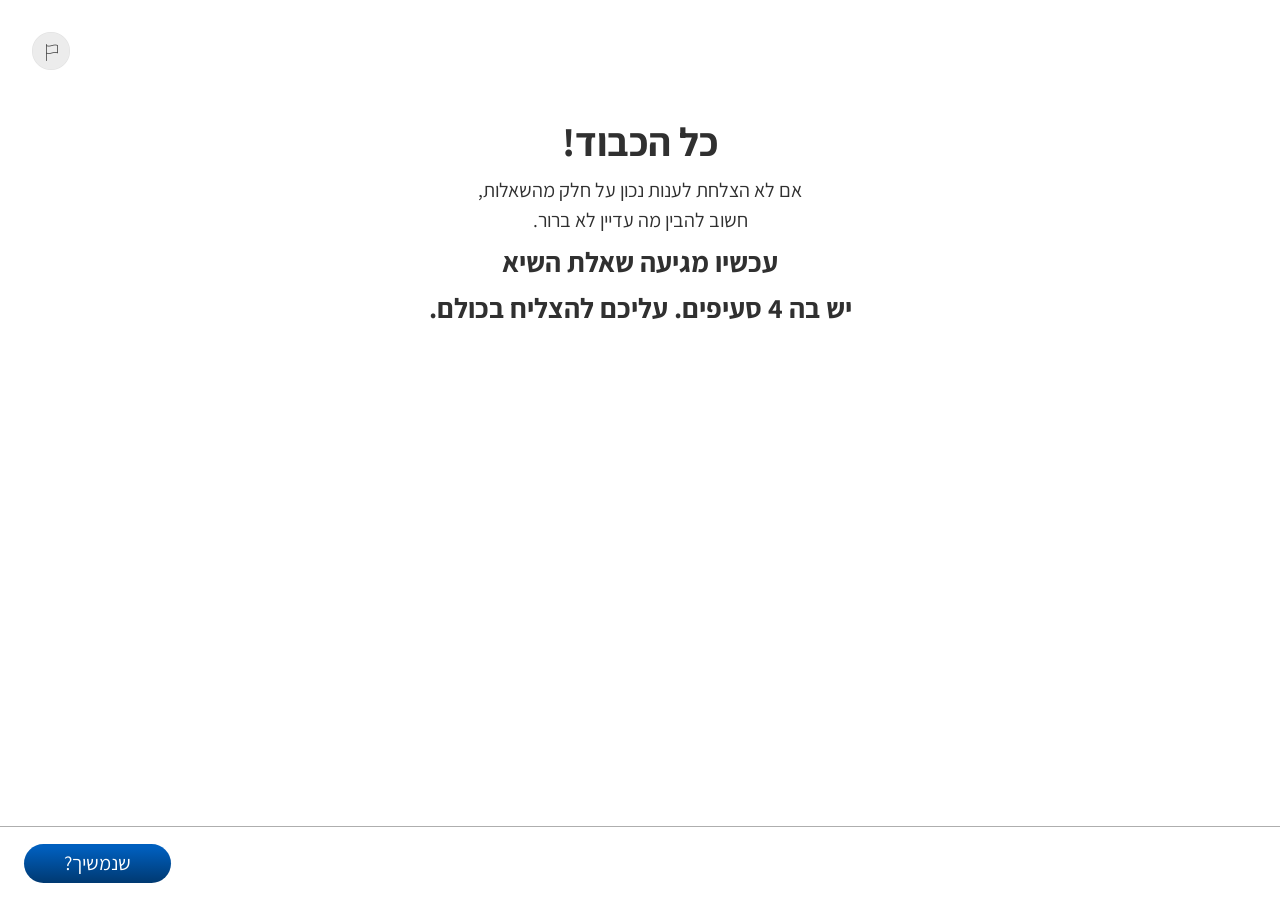
<file: methodica-science-volume-solid-01-07/index.html>
<!DOCTYPE html>
<html lang="he" dir="rtl">
<head>
  <meta charset="UTF-8">
  <meta name="viewport" content="width=device-width, initial-scale=1.0">
  <title>לומדה — מדידת נפח מוצק · שאלת שיא (מועד ב)</title>
  <!-- The xAPI library is loaded by unit-js/50-loader.js from the end of <body>, after the parser has queued every
       image below; on a slow line its request went out only after the last image, which delayed the resume restore
       (2026-11-03, BOOT-AND-RESUME-HARDENING §2.3). A preload from <head> puts it first in the queue. The href must be
       byte-equal to the URL 50-loader.js builds (no ?v=, no crossorigin) or the browser fetches it twice; the library
       letter here changes together with LIB720 there (the harness checks it). -->
  <link rel="preload" as="script" fetchpriority="high" href="https://lomdot.education.gov.il/metodica/720active/common/xapiwrapper.min.js">
  <link rel="preload" as="script" fetchpriority="high" href="https://lomdot.education.gov.il/metodica/720active/common/xapi-720-l.js">
  <link rel="preconnect" href="https://kata.cet.ac.il">
  <link rel="stylesheet" href="../unit-css/style.css?v=20261020">
  <link rel="stylesheet" href="css/style.css?v=20261020">
</head>
<body data-subject-theme="science">
<!-- ═══ Boot cover (ADDING-REPORTING-AND-RESUME.md §8.11) ═══
     Hides screen 0 while a saved position is read and painted, so the learner never sees the
     first screen flash before the restored one. A SIBLING of #app (scaleApp transforms #app).
     unit-js/50-loader.js removes it on every exit path (dropBootCover); this inline net removes it
     after 800 ms regardless — or, while a restore is in flight (window.__resumeInFlight), waits for
     it up to a hard 6 s. -->
<div id="boot-cover" style="position:fixed;inset:0;z-index:9999;background:#fff"></div>
<script>
(function () {
  /* A Kata launch (registration in the URL) may restore a document: raise the flag HERE, before any script
     loads. bootXAPI raises it too, but from the last script tag — on a cold cache after the 800 ms below, so
     the cover fell before the flag existed (2026-11-03). Without a registration (local, dev) nothing changes. */
  if (/[?&]registration=/.test(location.search)) window.__resumeInFlight = true;
  var t0 = Date.now();
  function tick() {
    var c = document.getElementById('boot-cover');
    if (!c || !c.parentNode) return;
    if (window.__resumeInFlight && Date.now() - t0 < 6000) { setTimeout(tick, 100); return; }
    c.parentNode.removeChild(c);
  }
  setTimeout(tick, 800);
})();
</script>

<div id="app">

  <button class="flag-btn" id="flag-btn" type="button" aria-label="מצאתם בעיה?">
    <span class="flag-btn-icon"></span>
    <span class="flag-btn-label">מצאתם בעיה?</span>
  </button>

  <!-- ═══ S0 — Peak intro (מועד ב) ═══ -->
  <section class="screen active" data-screen="0" id="s0">
    <!-- Storyboard slide 160: the transition INTO מועד ב. Laid out exactly as part 06's s0
         (slide 147) — sub line, title, body — so both peak questions open on the same screen
         (requested 2026-10-15). The scenario that used to sit here is s5 (slide 161). -->
    <div class="peak-transition">
      <div class="peak-transition-text">
        <h1 class="peak-transition-title">כל הכבוד!</h1>
        <p class="peak-transition-sub">אם לא הצלחת לענות נכון על חלק מהשאלות,<br>חשוב להבין מה עדיין לא ברור.</p>
        <p class="peak-transition-body">עכשיו מגיעה שאלת השיא</p>
        <p class="peak-transition-body">יש בה 4 סעיפים. עליכם להצליח בכולם.</p>
      </div>
      <div class="peak-transition-video" id="s0-video"></div>
    </div>
    <div class="nav-bar"><button class="btn-back" id="back-to-prev-part" onclick="goBackToPreviousPart('methodica-science-volume-solid-01-06')" hidden style="display:none" aria-hidden="true">חזרה</button>
      <button class="btn-continue" id="s0-continue" onclick="peakStart()">שנמשיך?</button></div>
  </section>

  <!-- Storyboard slide 162. The photo and the method description are NOT repeated here: they are
       the scenario, and the scenario is s5 (slide 161), which now precedes this screen. -->
  <section class="screen" data-screen="1" id="s1">
    <!-- Slide 162's companion line ("גם הפעם תדעו אם צדקתם רק בסוף") was removed with its sprite
         2026-10-14: feedback now follows each סעיף, and the line said nothing else. -->
    <div class="peak-question">
      <div class="peak-side">
        <p class="scq-qtext scq-qtext--mixed">
          <b class="scq-qtext-part">סעיף א:</b><br />
          <b>באיזו שיטה ארז השתמש למדידת נפח הפסל?</b></p>
        <div class="scq-answers peak-options" id="s1-opts" role="radiogroup" aria-label="באיזו שיטה">
          <button class="scq-opt peak-opt" type="button" role="radio" aria-checked="false" data-id="a" onclick="peakSelect(1,'a')"><span class="scq-opt-text">שיטת ההצפה</span><span class="scq-radio" aria-hidden="true"></span></button>
          <button class="scq-opt peak-opt" type="button" role="radio" aria-checked="false" data-id="b" onclick="peakSelect(1,'b')"><span class="scq-opt-text">שיטת דחיקת המים</span><span class="scq-radio" aria-hidden="true"></span></button>
          <button class="scq-opt peak-opt" type="button" role="radio" aria-checked="false" data-id="c" onclick="peakSelect(1,'c')"><span class="scq-opt-text">מדידת הפסל בסרגל</span><span class="scq-radio" aria-hidden="true"></span></button>
          <button class="scq-opt peak-opt" type="button" role="radio" aria-checked="false" data-id="d" onclick="peakSelect(1,'d')"><span class="scq-opt-text">מדידת הפסל במאזניים</span><span class="scq-radio" aria-hidden="true"></span></button>
        </div>
      </div>
    </div>
    <div class="nav-bar"><button class="scq-hint peak-hint" id="s1-hint" type="button" onclick="peakHint(1)"><span>אפשר רמז?</span><img class="scq-hint-ico" src="../unit-assets/img/icon-idea-blue.svg" alt=""></button><button class="btn-continue" id="s1-continue" disabled onclick="peakCheck(1)">צדקתי?</button><button class="btn-back" onclick="goBack()">חזרה</button></div>
  </section>
  <div class="scq-popup hidden" id="s1-scq-popup" role="status" aria-live="polite"><div class="scq-popup-header"><p class="scq-popup-title" id="s1-scq-popup-title"></p></div><div class="scq-popup-body" id="s1-scq-popup-body"></div></div>
  <div class="scq-hint-overlay hidden" id="s1-hint-overlay" onclick="if(event.target===this)peakCloseHint(1)"><div class="scq-hint-popup" role="dialog" aria-modal="true" aria-label="רמז"><div class="scq-hint-content"><div class="scq-hint-text"><h2 class="scq-hint-title">חישבו:</h2><div class="scq-hint-body"><p><strong>הפסל לא נכנס למשורה</strong></p><p>איזו שיטה מאפשרת למדוד נפח של גוף מוצק שאינו נכנס במשורה?</p></div></div></div><button class="scq-hint-close" type="button" onclick="peakCloseHint(1)">חזרה לשאלה</button></div></div>

  <section class="screen" data-screen="2" id="s2">
    <div class="peak-question">
      <p class="scq-qtext scq-qtext--mixed">
        <b class="scq-qtext-part">סעיף ב:</b><br />
        ממוצע המדידות הוא 1,250&nbsp;מ"ל.<br /><b>מהו נפח הפסל ובאיזו יחידת מידה נוספת אפשר לבטא אותו?</b></p>
      <div class="scq-answers peak-options" id="s2-opts" role="radiogroup" aria-label="נפח הפסל ויחידות">
        <button class="scq-opt peak-opt" type="button" role="radio" aria-checked="false" data-id="b" onclick="peakSelect(2,'b')"><span class="scq-opt-text"><span class="nobr">125 סמ"ק</span> השווים ל-<span class="nobr">0.125 ליטר</span></span><span class="scq-radio" aria-hidden="true"></span></button>
        <button class="scq-opt peak-opt" type="button" role="radio" aria-checked="false" data-id="c" onclick="peakSelect(2,'c')"><span class="scq-opt-text"><span class="nobr">12,500 סמ"ק</span> השווים ל-<span class="nobr">12.5 ליטר</span></span><span class="scq-radio" aria-hidden="true"></span></button>
        <button class="scq-opt peak-opt" type="button" role="radio" aria-checked="false" data-id="d" onclick="peakSelect(2,'d')"><span class="scq-opt-text"><span class="nobr">12.5 סמ"ק</span> השווים ל-<span class="nobr">0.0125 ליטר</span></span><span class="scq-radio" aria-hidden="true"></span></button>
        <button class="scq-opt peak-opt" type="button" role="radio" aria-checked="false" data-id="a" onclick="peakSelect(2,'a')"><span class="scq-opt-text"><span class="nobr">1,250 סמ"ק</span> השווים ל-<span class="nobr">1.25 ליטר</span></span><span class="scq-radio" aria-hidden="true"></span></button>
      </div>
    </div>
    <div class="nav-bar"><button class="scq-hint peak-hint" id="s2-hint" type="button" onclick="peakHint(2)"><span>אפשר רמז?</span><img class="scq-hint-ico" src="../unit-assets/img/icon-idea-blue.svg" alt=""></button><button class="btn-continue" id="s2-continue" disabled onclick="peakCheck(2)">צדקתי?</button><button class="btn-back" onclick="goBack()">חזרה</button></div>
  </section>
  <div class="scq-popup hidden" id="s2-scq-popup" role="status" aria-live="polite"><div class="scq-popup-header"><p class="scq-popup-title" id="s2-scq-popup-title"></p></div><div class="scq-popup-body" id="s2-scq-popup-body"></div></div>
  <div class="scq-hint-overlay hidden" id="s2-hint-overlay" onclick="if(event.target===this)peakCloseHint(2)"><div class="scq-hint-popup" role="dialog" aria-modal="true" aria-label="רמז"><div class="scq-hint-content"><div class="scq-hint-text"><h2 class="scq-hint-title">חישבו:</h2><div class="scq-hint-body"><p><strong>תזכורת!</strong></p><p>למדנו ביחידות קודמות ש: 1 מ"ל = 1 סמ"ק, ו-1,000 מ"ל = 1 ליטר.</p></div></div></div><button class="scq-hint-close" type="button" onclick="peakCloseHint(2)">חזרה לשאלה</button></div></div>

  <section class="screen" data-screen="3" id="s3">
    <div class="peak-question">
      <p class="scq-qtext scq-qtext--mixed">
        <b class="scq-qtext-part">סעיף ג:</b><br />
        אחותו של ארז ראתה מה הוא עושה וטענה:<br />"כמות המים שנאספה היא 1,250&nbsp;מ"ל — שווה בדיוק לנפח הפסל!"<br /><b>איזה מהמשפטים הבאים נכון?</b></p>
      <div class="scq-answers peak-options" id="s3-opts" role="radiogroup" aria-label="איזה משפט נכון">
        <button class="scq-opt peak-opt" type="button" role="radio" aria-checked="false" data-id="a" onclick="peakSelect(3,'a')"><span class="scq-opt-text">האקווריום הוא כלי גדול ולכן הנפח שנמדוד בו תמיד יהיה מדויק</span><span class="scq-radio" aria-hidden="true"></span></button>
        <button class="scq-opt peak-opt" type="button" role="radio" aria-checked="false" data-id="b" onclick="peakSelect(3,'b')"><span class="scq-opt-text">כיוון שהאקווריום היה מלא עד הקצה, נפח המים שנדחקו החוצה שווה לנפח הפסל בדיוק</span><span class="scq-radio" aria-hidden="true"></span></button>
        <button class="scq-opt peak-opt" type="button" role="radio" aria-checked="false" data-id="c" onclick="peakSelect(3,'c')"><span class="scq-opt-text">לא ניתן לדעת נפח של גוף מסוים בלי להכניס אותו למשורה לבדיקה</span><span class="scq-radio" aria-hidden="true"></span></button>
        <button class="scq-opt peak-opt" type="button" role="radio" aria-checked="false" data-id="d" onclick="peakSelect(3,'d')"><span class="scq-opt-text">בגלל שהפסל עשוי מתכת וכבד, הוא דוחק הרבה מים החוצה ולכן הטענה&nbsp;נכונה</span><span class="scq-radio" aria-hidden="true"></span></button>
      </div>
    </div>
    <div class="nav-bar"><button class="scq-hint peak-hint" id="s3-hint" type="button" onclick="peakHint(3)"><span>אפשר רמז?</span><img class="scq-hint-ico" src="../unit-assets/img/icon-idea-blue.svg" alt=""></button><button class="btn-continue" id="s3-continue" disabled onclick="peakCheck(3)">צדקתי?</button><button class="btn-back" onclick="goBack()">חזרה</button></div>
  </section>
  <div class="scq-popup hidden" id="s3-scq-popup" role="status" aria-live="polite"><div class="scq-popup-header"><p class="scq-popup-title" id="s3-scq-popup-title"></p></div><div class="scq-popup-body" id="s3-scq-popup-body"></div></div>
  <div class="scq-hint-overlay hidden" id="s3-hint-overlay" onclick="if(event.target===this)peakCloseHint(3)"><div class="scq-hint-popup" role="dialog" aria-modal="true" aria-label="רמז"><div class="scq-hint-content"><div class="scq-hint-text"><h2 class="scq-hint-title">חישבו:</h2><div class="scq-hint-body"><!-- slide 167 writes "אותם"; the grammatical "שאותן" is kept by QA decision (2026-10-11, docs-and-tools/TEXT-FIDELITY.md §Approved departures) --><p>על מה מבוססות השיטות למדידת נפח שאותן<br />למדנו ביחידה?</p></div></div></div><button class="scq-hint-close" type="button" onclick="peakCloseHint(3)">חזרה לשאלה</button></div></div>

  <section class="screen" data-screen="4" id="s4">
    <div class="peak-question">
      <p class="scq-qtext scq-qtext--mixed">
        <b class="scq-qtext-part">סעיף ד:</b><br />
        כדי לבסס את הטענה כי נפח הפסל הוא 1,250&nbsp;סמ"ק, יש לתמוך בה בטיעון מדעי.<br /><b>איזה מהמשפטים הבאים הוא טיעון מדעי הנתמך בראיה?</b></p>
      <div class="scq-answers peak-options" id="s4-opts" role="radiogroup" aria-label="טיעון מדעי">
        <button class="scq-opt peak-opt" type="button" role="radio" aria-checked="false" data-id="c" onclick="peakSelect(4,'c')"><span class="scq-opt-text">נפח הפסל הוא כ-<span class="nobr">1,250 סמ"ק</span>,<br />משום שהפסל נראה גדול ותופס מקום רב בתוך האקווריום</span><span class="scq-radio" aria-hidden="true"></span></button>
        <button class="scq-opt peak-opt" type="button" role="radio" aria-checked="false" data-id="b" onclick="peakSelect(4,'b')"><span class="scq-opt-text">נפח הפסל הוא כ-<span class="nobr">1,250 סמ"ק</span>, משום שכל גוף<br />שמכניסים למים דוחק מים, וכך ניתן לדעת את נפחו</span><span class="scq-radio" aria-hidden="true"></span></button>
        <button class="scq-opt peak-opt" type="button" role="radio" aria-checked="false" data-id="a" onclick="peakSelect(4,'a')"><span class="scq-opt-text">בשיטת ההצפה נאספו בממוצע <span class="nobr">1,250 מ"ל</span> מים,<br />ונפח המים שנדחק שווה לנפח הגוף שהוכנס למים</span><span class="scq-radio" aria-hidden="true"></span></button>
        <button class="scq-opt peak-opt" type="button" role="radio" aria-checked="false" data-id="d" onclick="peakSelect(4,'d')"><span class="scq-opt-text">נפח הפסל הוא כ-<span class="nobr">1,250 סמ"ק</span>,<br />משום שהמוכרת בחנות העריכה שזהו נפחו והיא בעלת ניסיון רב בתחום</span><span class="scq-radio" aria-hidden="true"></span></button>
      </div>
    </div>
    <div class="nav-bar"><button class="scq-hint peak-hint" id="s4-hint" type="button" onclick="peakHint(4)"><span>אפשר רמז?</span><img class="scq-hint-ico" src="../unit-assets/img/icon-idea-blue.svg" alt=""></button><button class="btn-continue" id="s4-continue" disabled onclick="peakCheck(4)">צדקתי?</button><button class="btn-back" onclick="goBack()">חזרה</button></div>
  </section>
  <div class="scq-popup hidden" id="s4-scq-popup" role="status" aria-live="polite"><div class="scq-popup-header"><p class="scq-popup-title" id="s4-scq-popup-title"></p></div><div class="scq-popup-body" id="s4-scq-popup-body"></div></div>
  <div class="scq-hint-overlay hidden" id="s4-hint-overlay" onclick="if(event.target===this)peakCloseHint(4)"><div class="scq-hint-popup" role="dialog" aria-modal="true" aria-label="רמז"><div class="scq-hint-content"><div class="scq-hint-text"><h2 class="scq-hint-title">חישבו:</h2><div class="scq-hint-body"><p><strong>איך אנחנו יודעים שהטענה נכונה?</strong></p><p>בטיעון מדעי נחפש ממצא שנמדד בניסוי או בתצפית.</p></div></div></div><button class="scq-hint-close" type="button" onclick="peakCloseHint(4)">חזרה לשאלה</button></div></div>

  <!-- ═══ S5 — Scenario (storyboard slide 161) ═══
       Between the transition (s0) and סעיף א (s1); next free id, order in peakStart()/goBack().
       Same .scq-question--withimage shell the scenario screens in part 05 use. -->
  <section class="screen" data-screen="5" id="s5">
    <div class="scq-question scq-question--withimage">
      <div class="scq-figure">
        <img src="assets/img/s0-aquarium-statue.jpg" alt="אקווריום ובתוכו פסל של ספינה טרופה" loading="lazy">
      </div>
      <div class="scq-side">
        <h1 class="peak-scenario-title">האקווריום של ארז</h1>
        <p class="scq-qtext scq-qtext--mixed">
          ארז קנה פסל חדש של ספינה טרופה לאקווריום שלו.<br />חשוב לו לדעת מה נפח הפסל.<br /><br />
          <b>השיטה:</b><br />ארז הניח את האקווריום על כלי איסוף, מילא אותו במים עד הסוף והכניס פנימה את הפסל. את המים שנשפכו לכלי האיסוף הוא אסף ומדד את נפחם.<br /><br />
          <b>המדידות:</b></p>
        <ul class="peak-scenario-list">
          <li>מדידה 1: 1,250&nbsp;מ"ל</li>
          <li>מדידה 2: 1,240&nbsp;מ"ל</li>
          <li>מדידה 3: 1,260&nbsp;מ"ל</li>
        </ul>
      </div>
    </div>
    <div class="nav-bar">
      <button class="btn-continue" id="s5-continue" onclick="goTo(1)">המשך</button>
      <button class="btn-back" onclick="goBack()">חזרה</button>
    </div>
  </section>

  <!-- ═══════════════ REPORT MODAL ═══════════════ -->
  <div id="report-modal" class="report-modal-overlay" hidden role="dialog" aria-modal="true" aria-labelledby="report-modal-title">
    <div class="report-modal-box">
      <button class="report-close-btn" onclick="tryCloseReportModal()" aria-label="סגור">&#10005;</button>
      <h2 class="report-modal-title" id="report-modal-title">דיווח על בעיה</h2>
      <p class="report-modal-body">משהו לא ברור או לא עובד כמו שצריך? ספרו לנו מה קרה כדי שנטפל.</p>
      <div class="report-field"><label class="report-label" for="report-type">מה סוג הבעיה <span class="required-star">*</span></label>
        <select class="report-select" id="report-type"><option value="" disabled selected>בחרו סוג בעיה</option><option value="technical">תקלה טכנית או שמשהו לא עובד</option><option value="unclear">משהו לא ברור לי</option><option value="other">אחר</option></select></div>
      <div class="report-field"><label class="report-label" for="report-text">מה קרה? <span class="required-star">*</span></label>
        <textarea class="report-textarea" id="report-text" maxlength="250" rows="4" placeholder="תארו את הבעיה..."></textarea><span class="report-char-count" id="report-char-count">0 / 250</span></div>
      <p class="report-error" id="report-error" hidden>נא לבחור סוג בעיה ולתאר מה קרה.</p>
      <div class="report-actions"><button class="report-submit-btn" onclick="submitReport()">שליחה</button><button class="report-cancel-btn" onclick="tryCloseReportModal()">ביטול</button></div>
      <div class="report-thanks" id="report-thanks" hidden><p>תודה! הדיווח נשלח. נטפל בהקדם.</p><button class="report-submit-btn" onclick="forceCloseReportModal()">סגירה</button></div>
    </div>
  </div>
  <div id="report-confirm-modal" class="report-modal-overlay" hidden role="dialog" aria-modal="true" aria-labelledby="confirm-modal-title">
    <div class="report-modal-box report-confirm-box">
      <h2 class="report-modal-title" id="confirm-modal-title">בטוח לסגור את החלון?</h2>
      <p class="report-modal-body">בלחיצה על סגירה לא יישלח דיווח</p>
      <div class="report-actions"><button class="report-cancel-btn" onclick="forceCloseReportModal()">סגור חלון</button><button class="report-submit-btn" onclick="backToReportForm()">אני רוצה לדווח</button></div>
    </div>
  </div>

</div><!-- /#app -->
<script src="../unit-js/10-identity.js?v=20261113"></script>
<script src="../unit-js/15-ui.js?v=20261020"></script>
<script src="../unit-js/20-xapi.js?v=20261117"></script>
<script src="../unit-js/25-report.js?v=20261020"></script>
<script src="../unit-js/30-nav.js?v=20261113"></script>
<script src="../unit-js/40-resume.js?v=20261113"></script>
<script src="../unit-js/50-loader.js?v=20261113"></script>
<script src="../unit-js/60-devbridge.js?v=20261020"></script>
<script src="js/main.js?v=20261117"></script>
<script src="../unit-js/90-boot.js?v=20261020"></script>
</body>
</html>
</file>
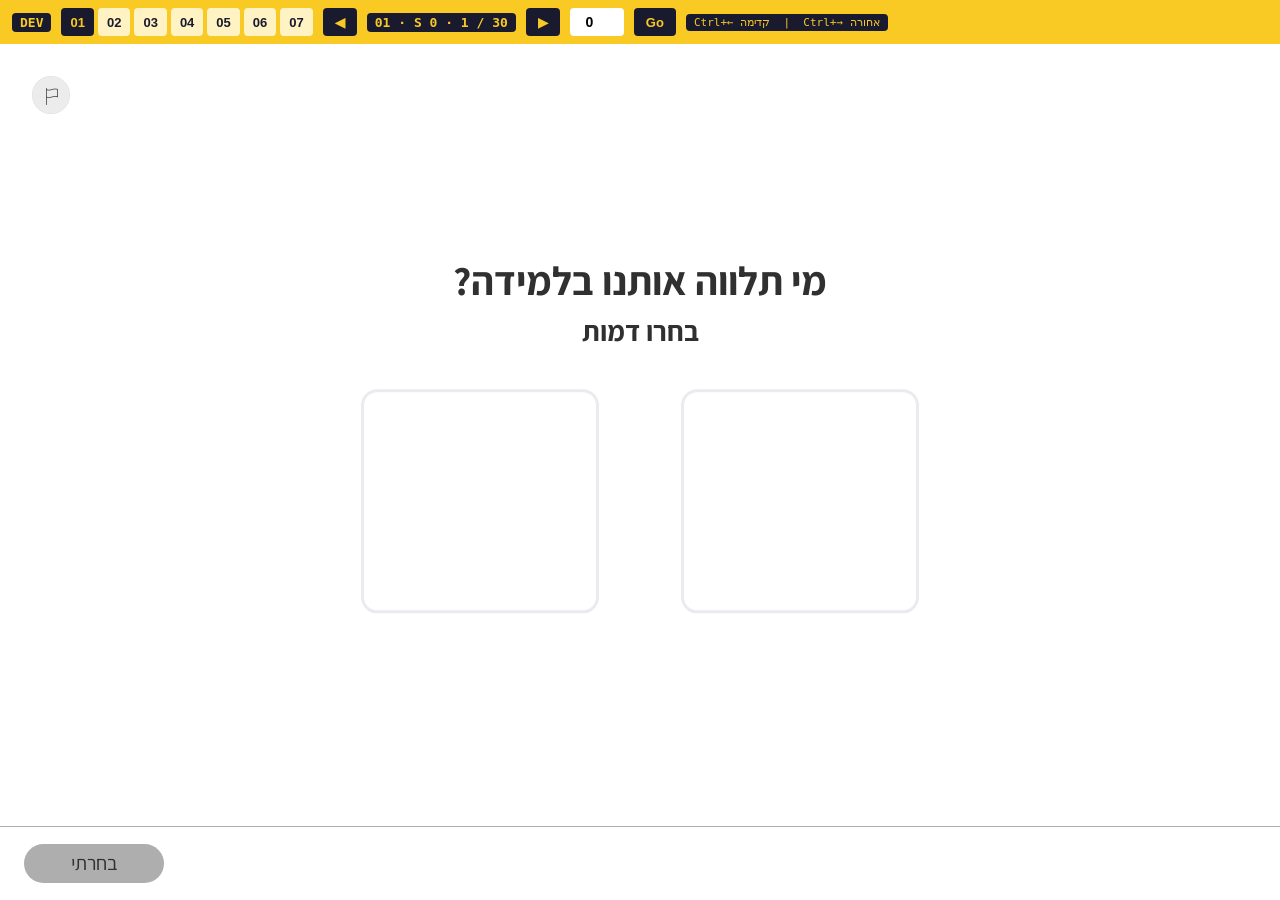
<file: index_dev.html>
<!DOCTYPE html>
<html lang="he" dir="rtl">
<head>
  <meta charset="UTF-8">
  <title>DEV — כל הרכיבים — מדידת נפח מוצק</title>
  <!-- Unit-level dev wrapper: one jump bar across all seven parts. Each part's own index_dev.html
       still works on its own; this one frames the part's index.html and speaks the same
       DEV_READY / DEV_GOTO protocol (unit-js/60-devbridge.js). -->
  <style>
    *, *::before, *::after { box-sizing: border-box; margin: 0; padding: 0; }
    html, body { width: 100%; height: 100%; overflow: hidden; background: #1a1a2e; font-family: monospace; }

    #dev-bar {
      position: fixed; top: 0; left: 0; right: 0; height: 44px;
      background: #f9ca24; color: #1a1a2e;
      display: flex; align-items: center; gap: 10px;
      padding: 0 12px; z-index: 9999; font-size: 13px; font-weight: 700;
      direction: ltr;
    }
    #dev-bar span { background: #1a1a2e; color: #f9ca24; padding: 2px 8px; border-radius: 4px; }
    #dev-bar button {
      height: 28px; padding: 0 12px; border: none; border-radius: 4px;
      background: #1a1a2e; color: #f9ca24; font-weight: 700; cursor: pointer; font-size: 13px;
    }
    #dev-bar button:hover { background: #333; }
    #dev-bar button.part { padding: 0 9px; background: #fff3c4; color: #1a1a2e; }
    #dev-bar button.part.active { background: #1a1a2e; color: #f9ca24; }
    #dev-bar input[type=number] {
      width: 54px; height: 28px; border: none; border-radius: 4px;
      text-align: center; font-size: 14px; font-weight: 700;
    }
    #parts { display: flex; gap: 4px; }

    #lomda-frame {
      position: fixed; top: 44px; left: 0; right: 0; bottom: 0;
      border: none; width: 100%; height: calc(100% - 44px);
    }
  </style>
</head>
<body>

<div id="dev-bar">
  <span>DEV</span>
  <div id="parts"></div>
  <button onclick="nav(+1)" title="קדימה (RTL: שמאל = קדימה)">◀</button>
  <span id="dev-label">S 0 / ?</span>
  <button onclick="nav(-1)" title="אחורה (RTL: ימין = אחורה)">▶</button>
  <input type="number" id="jump-input" min="0" value="0" onkeydown="if(event.key==='Enter')jumpTo()">
  <button onclick="jumpTo()">Go</button>
  <span style="margin-right:auto; font-size:11px; font-weight:400;">Ctrl+← קדימה &nbsp;|&nbsp; Ctrl+→ אחורה</span>
</div>

<iframe id="lomda-frame"></iframe>

<script>
  const PARTS = ['01', '02', '03', '04', '05', '06', '07'];
  /* ?resetState (unit-js/40-resume.js): without it, resume hops straight back to whichever part the
     saved state names, so picking 03 would land on 01. The lomda strips it after one read. */
  const partUrl = p => './methodica-science-volume-solid-01-' + p + '/index.html?dev=1&resetState';

  let part = 0;        // index into PARTS
  let cur = 0;
  let total = 1;
  let order = null;    // the part's flow order (DEV_FLOW_ORDER), when it has one
  let pending = null;  // 'first' | 'last' — where to land once a newly loaded part reports in

  function steps() { return order || Array.from({ length: total }, (_, i) => i); }

  const frame  = document.getElementById('lomda-frame');
  const label  = document.getElementById('dev-label');
  const input  = document.getElementById('jump-input');
  const partsEl = document.getElementById('parts');

  PARTS.forEach((p, i) => {
    const b = document.createElement('button');
    b.className = 'part';
    b.textContent = p;
    b.title = 'רכיב ' + p;
    b.onclick = () => loadPart(i, 'first');
    partsEl.appendChild(b);
  });

  function markActive() {
    [...partsEl.children].forEach((b, i) => b.classList.toggle('active', i === part));
    try { history.replaceState(null, '', '#' + PARTS[part]); } catch (e) {}
  }

  function loadPart(i, where) {
    part = i;
    pending = where;
    total = 1; order = null; cur = 0;
    markActive();
    updateLabel();
    frame.src = partUrl(PARTS[i]);
  }

  // The lomda can move itself to the next part; keep the bar in step with whatever is framed.
  frame.addEventListener('load', () => {
    try {
      const m = frame.contentWindow.location.pathname.match(/solid-01-(\d\d)\//);
      const i = m ? PARTS.indexOf(m[1]) : -1;
      if (i !== -1 && i !== part) { part = i; pending = null; cur = 0; markActive(); }
    } catch (e) {}
  });

  window.addEventListener('message', e => {
    if (e.data?.type !== 'DEV_READY') return;
    total = e.data.total;
    order = Array.isArray(e.data.order) ? e.data.order : null;
    const s = steps();
    if (pending === 'first') send(s[0]);
    else if (pending === 'last') send(s[s.length - 1]);
    pending = null;
    updateLabel();
  });

  function send(n) {
    frame.contentWindow.postMessage({ type: 'DEV_GOTO', screen: n }, '*');
    cur = n;
    input.value = n;
    updateLabel();
  }

  // Past either end of a part, step into the neighbouring part.
  function nav(delta) {
    const s = steps();
    let i = s.indexOf(cur);
    if (i === -1) i = 0;
    const j = i + delta;
    if (j >= s.length) { if (part < PARTS.length - 1) loadPart(part + 1, 'first'); return; }
    if (j < 0)         { if (part > 0) loadPart(part - 1, 'last'); return; }
    send(s[j]);
  }

  function jumpTo() {
    const n = parseInt(input.value, 10);
    if (!isNaN(n) && n >= 0 && n < total) send(n);
  }

  function updateLabel() {
    const s = steps(), i = s.indexOf(cur);
    label.textContent = PARTS[part] + '  ·  S ' + cur + '  ·  ' + (i + 1) + ' / ' + s.length;
  }

  document.addEventListener('keydown', e => {
    if (e.ctrlKey && e.key === 'ArrowLeft')  nav(+1);
    if (e.ctrlKey && e.key === 'ArrowRight') nav(-1);
  });

  // Open on the part named in the hash (index_dev.html#04), else part 01.
  const start = PARTS.indexOf(location.hash.slice(1));
  loadPart(start === -1 ? 0 : start, 'first');
</script>
</body>
</html>
</file>
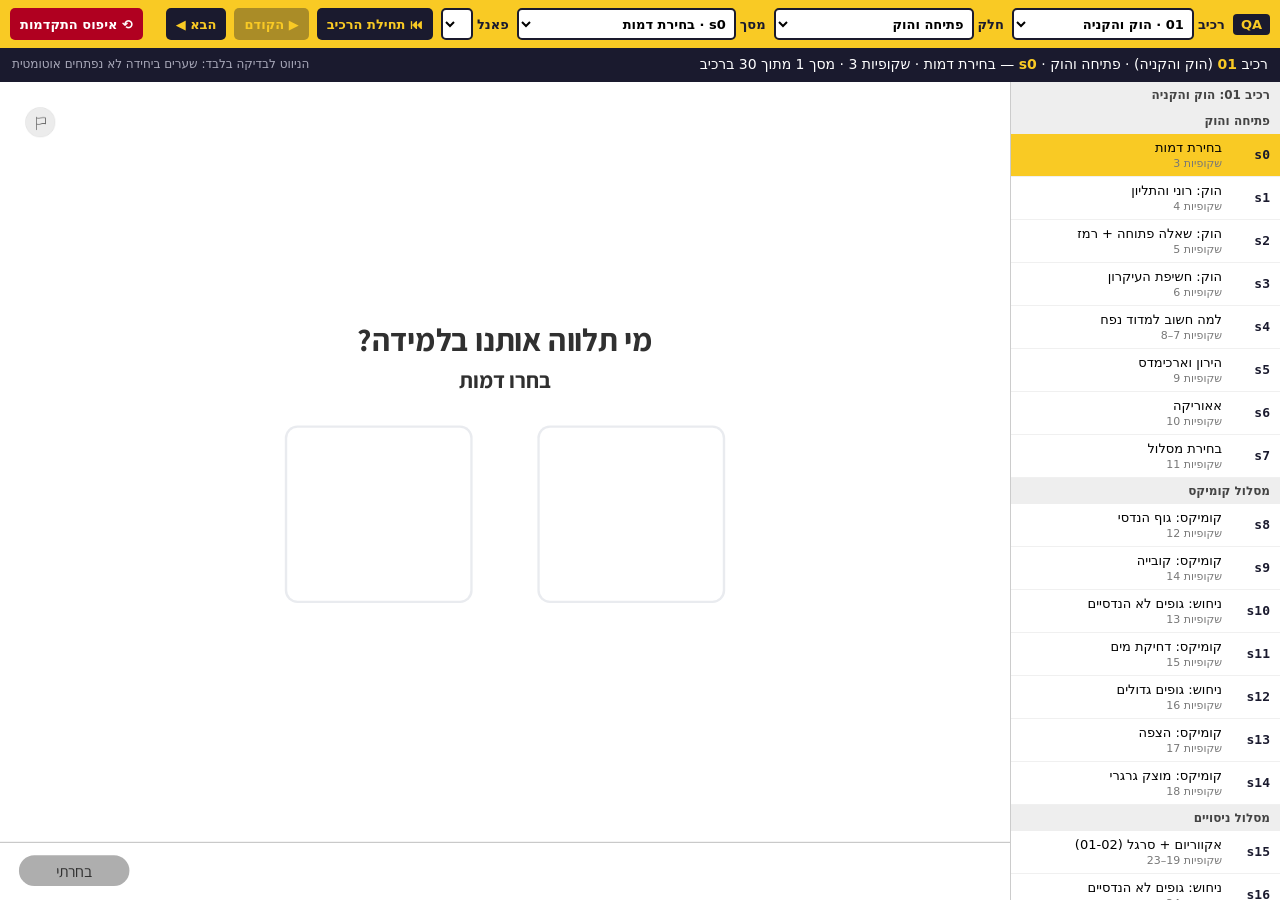
<file: _test/viewer.html>
<!DOCTYPE html>
<html lang="he" dir="rtl">
<head>
<meta charset="UTF-8">
<meta name="viewport" content="width=device-width, initial-scale=1">
<title>QA — יעד 8: ניווט בדיקה</title>
<!-- Local QA viewer. NOT shipped, NOT committed (kept out of git on purpose).
     One page for all seven components: pick a component, a section and a screen (and, on a comic
     slider, a panel); previous / next in navigation order; start of component; reset progress.

     What it does NOT do: it never opens a gate inside the unit. Screens are reached through the
     unit's existing dev bridge (DEV_GOTO → goTo(), unit-js/60-devbridge.js) — the same call the
     back button makes — so s10 still needs the ruler drag, guesses still need an answer, and a
     check button still needs a pick. A comic panel is shown through comicSliderGo(), the function
     the slider's own arrows call: it marks THAT panel as seen, and the slider counts as viewed only
     once every panel has been seen, exactly as when paging.

     Reporting and resume run against the local test library (?xapiLib=../_test/xapi-720-k.js):
     state and statements live in this tab's sessionStorage. Switching component keeps every
     component's progress: the viewer points the saved document at the component you chose (its
     `part` field) after the frame has unloaded, so the loader does not hop back to the last one. -->
<style>
  *, *::before, *::after { box-sizing: border-box; margin: 0; padding: 0; }
  html, body { height: 100%; overflow: hidden; background: #1a1a2e; font-family: system-ui, Arial, sans-serif; }
  body { display: flex; flex-direction: column; }
  #top { flex: none; background: #f9ca24; color: #1a1a2e; display: flex; flex-wrap: wrap; align-items: center;
         gap: 6px 8px; padding: 8px 10px; font-size: 13px; font-weight: 700; }
  #top .tag { background: #1a1a2e; color: #f9ca24; padding: 3px 8px; border-radius: 4px; }
  #top label { display: flex; align-items: center; gap: 4px; }
  select { height: 32px; border: 2px solid #1a1a2e; border-radius: 5px; background: #fff; font: inherit; font-weight: 600; padding: 0 4px; max-width: 260px; }
  .btn { height: 32px; padding: 0 10px; border: none; border-radius: 5px; background: #1a1a2e; color: #f9ca24; font: inherit; cursor: pointer; white-space: nowrap; }
  .btn:disabled { opacity: .35; cursor: default; }
  .btn.warn { background: #b00020; color: #fff; margin-inline-start: auto; }
  #where { flex: none; background: #1a1a2e; color: #fff; display: flex; flex-wrap: wrap; align-items: center;
           gap: 2px 10px; padding: 7px 12px; font-size: 14px; line-height: 1.4; }
  #where b { color: #f9ca24; }
  #where .hint { margin-inline-start: auto; color: #aab; font-size: 12px; }
  #main { flex: 1; min-height: 0; display: flex; }
  #side { flex: none; width: 270px; background: #fff; overflow-y: auto; border-left: 1px solid #ccc; font-size: 13px; }
  #side h3 { position: sticky; top: 0; background: #eee; padding: 6px 10px; font-size: 12px; color: #444; z-index: 1; }
  .row { display: grid; grid-template-columns: 40px 1fr; gap: 2px 8px; padding: 6px 10px; cursor: pointer; border-bottom: 1px solid #f0f0f0; }
  .row:hover { background: #fff7d6; }
  .row.on { background: #f9ca24; }
  .row .s { font-family: monospace; font-weight: 700; color: #1a1a2e; grid-row: span 2; align-self: center; }
  .row .sl { color: #777; font-size: 11px; }
  .row .pn { color: #2a5bd7; font-size: 11px; }
  #frame { flex: 1; min-width: 0; height: 100%; border: none; background: #fff; }
  @media (max-width: 900px) { #side { width: 190px; } }
</style>
</head>
<body>
<div id="top">
  <span class="tag">QA</span>
  <label>רכיב <select id="selPart" onchange="openPart(this.value)"></select></label>
  <label>חלק <select id="selSec" onchange="pickSection(+this.value)"></select></label>
  <label>מסך <select id="selScr" onchange="go(+this.value)"></select></label>
  <label id="panelBox" hidden>פאנל <select id="selPanel" onchange="goPanel(+this.value)"></select></label>
  <button class="btn" onclick="toStart()" title="המסך הראשון של הרכיב הנוכחי">⏮ תחילת הרכיב</button>
  <button class="btn" id="bPrev" onclick="step(-1)" title="המסך הקודם בסדר הניווט (Ctrl+→)">▶ הקודם</button>
  <button class="btn" id="bNext" onclick="step(+1)" title="המסך הבא בסדר הניווט (Ctrl+←)">הבא ◀</button>
  <button class="btn warn" onclick="resetProgress()" title="מחיקת ההתקדמות ויומן הדיווח בטאב הזה">⟲ איפוס התקדמות</button>
</div>
<div id="where"><span id="whereText">טוען…</span><span class="hint">הניווט לבדיקה בלבד: שערים ביחידה לא נפתחים אוטומטית</span></div>
<div id="main"><aside id="side"></aside><iframe id="frame" title="היחידה"></iframe></div>
<script>
/* Navigation order (goBack / advanceScreen). Seven components since 2026-10-14; parts 01–03 are numbered in
   navigation order. Slides = the updated deck (7 components, a divider at slide 50, so slides from 50 on are +1). */
const PARTS = {
  '01': { name: 'הוק והקניה', sections: [
    ['פתיחה והוק', [[0,'בחירת דמות','3'], [1,'הוק: רוני והתליון','4'], [2,'הוק: שאלה פתוחה + רמז','5'], [3,'הוק: חשיפת העיקרון','6'],
                    [4,'למה חשוב למדוד נפח','7–8'], [5,'הירון וארכימדס','9'], [6,'אאוריקה','10'], [7,'בחירת מסלול','11']]],
    ['מסלול קומיקס', [[8,'קומיקס: גוף הנדסי','12'], [9,'קומיקס: קובייה','14'], [10,'ניחוש: גופים לא הנדסיים','13'],
                    [11,'קומיקס: דחיקת מים','15'], [12,'ניחוש: גופים גדולים','16'], [13,'קומיקס: הצפה','17'], [14,'קומיקס: מוצק גרגרי','18']]],
    ['מסלול ניסויים', [[15,'אקווריום + סרגל (01-02)','19–23'], [16,'ניחוש: גופים לא הנדסיים','24'], [17,'יישומון דחיקת מים','25'],
                    [18,'מה קרה כאן? (דחיקה)','26 · 175'], [19,'ניחוש: לא נכנס במשורה','27'], [20,'יישומון הצפה','28'], [21,'מה קרה כאן? (הצפה)','29 · 176–177']]],
    ['סיום הקנייה (בשתי הדרכים)', [[22,'קרוסלת עולם אמיתי','30–32'], [23,'מדידה שלבים 1–2','33–35'], [24,'מדידה שלבים 3–4','36–38'],
                    [25,'כלי הצפה: שאלה','39'], [26,'כלי הצפה: הסבר','40']]],
    ['שאלות חימום', [[27,'מעבר לחימום','41'], [28,'חימום 1: התאמה (01-03)','42–45'], [29,'חימום 2: תפריט (01-04)','46–49']]] ] },
  '02': { name: 'תרגול סטנדרטי', sections: [
    ['תרגול סטנדרטי 1', [[0,'מסך כללים','51'], [1,'שאלה 1: אבן (02-01)','52–56'], [2,'שאלה 2: באולינג (02-02)','57–61'],
                    [3,'שאלה 3: ארבעה ילדים (02-03)','62–66'], [4,'שאלה 4: גרירה לשיטות (02-04)','67–71'], [5,'שאלה 5: קריסטלים (02-05)','72–76']]] ] },
  '03': { name: 'בסיסי + סטנדרטי ב', sections: [
    ['תרגול בסיסי', [[0,'מעבר לבסיסי','78'], [1,'גוף לא הנדסי (03-01)','79–83'], [2,'תום / שירלי (03-02)','84–87'],
                    [3,'תפריט: משורה (03-03)','88–92'], [4,'גליל 760 (03-04)','93–98']]],
    ['תרגול סטנדרטי ב', [[5,'מעבר לסטנדרטי ב','99'], [6,'סימון על התמונה: משורה ומפלצת (03-05)','100–104'], [7,'חרוזים (03-06)','105–109']]] ] },
  '04': { name: 'משימת כיתה', sections: [ ['משימת כיתה', [[0,'משימת כיתה: מודל AI (04-01)','111–112']]] ] },
  '05': { name: 'מתקדם', sections: [
    ['שאלות 1–3', [[0,'פתיחה','114'], [1,'יעל וטבעת הכסף (05-01)','115–119'], [2,'עדשים (05-02)','120–124'], [3,'גוש הזהב (05-03)','125–129']]],
    ['סליים', [[10,'סליים: תרחיש','130'], [4,'סליים סעיף א','131–135'], [5,'סליים סעיף ב','136–140']]],
    ['גולות', [[9,'גולות: תרחיש','141'], [6,'גולות סעיף א','142, 145'], [7,'גולות סעיף ב','143, 145'], [8,'גולות סעיף ג','144, 145']]] ] },
  '06': { name: 'שיא 1', sections: [
    ['פתיחה ותרחיש', [[0,'פתיחת שיא 1','148'], [5,'תרחיש: משחק קופסה','149']]],
    ['סעיפים', [[1,'סעיף א','150–151'], [2,'סעיף ב','152–153'], [3,'סעיף ג','154–155'], [4,'סעיף ד','156–157']]] ] },
  '07': { name: 'שיא 2 (מועד ב)', sections: [
    ['פתיחה ותרחיש', [[0,'פתיחת שיא 2','161'], [5,'תרחיש: האקווריום של ארז','162']]],
    ['סעיפים', [[1,'סעיף א','163–164'], [2,'סעיף ב','165–166'], [3,'סעיף ג','167–168'], [4,'סעיף ד','169–170']]] ] }
};
const PREFIX = 'methodica-science-volume-solid-01-';
const LIB = 'xapiLib=../_test/xapi-720-k.js';
const STATE_KEY = '__test_state', LOG_KEY = '__test_statements', FAIL_KEY = '__test_fail_writes';   // _test/xapi-720-k.js
const frame = document.getElementById('frame');
let part = null, cur = 0, ready = false, pending = null, pendingPanel = null, panel = null, panels = 0;
/* An explicit choice must survive the unit's own resume, which can land AFTER DEV_READY (it waits for
   the metadata) and put the saved screen back. `want` is re-asserted until the frame shows it. */
let want = null, wantUntil = 0;

const order = k => PARTS[k].sections.flatMap(s => s[1].map(r => r[0]));
const rowOf = (k, n) => { for (const [sec, rows] of PARTS[k].sections) { const r = rows.find(x => x[0] === n); if (r) return { sec, r }; } return null; };
const secIndexOf = (k, n) => PARTS[k].sections.findIndex(s => s[1].some(r => r[0] === n));
const partFromUrl = u => { const m = /solid-01-(0\d)\//.exec(u || ''); return m ? m[1] : null; };
const win = () => { try { return frame.contentWindow; } catch (e) { return null; } };

/* ── comic panels: read from the unit, never written except through comicSliderGo ── */
function comicInfo() {
  const w = win(); if (!w || part !== '01') return null;
  try {
    return w.eval(`(function(){ var sid='s${cur}';
      if (typeof COMIC_SCREENS==='undefined' || COMIC_SCREENS.indexOf(${cur})===-1) return null;
      var d=COMIC_DATA[sid]; if (!d || d.kind==='guess' || !d.panels) return null;
      var st=(typeof comicState!=='undefined') && comicState[sid];
      return { n: d.panels.length, i: st ? st.i : 0 }; })()`);
  } catch (e) { return null; }
}

function render() {
  const P = PARTS[part];
  document.getElementById('selPart').innerHTML = Object.keys(PARTS).map(k => `<option value="${k}"${k === part ? ' selected' : ''}>${k} · ${PARTS[k].name}</option>`).join('');
  const si = Math.max(0, secIndexOf(part, cur));
  document.getElementById('selSec').innerHTML = P.sections.map((s, i) => `<option value="${i}"${i === si ? ' selected' : ''}>${s[0]}</option>`).join('');
  document.getElementById('selScr').innerHTML = P.sections[si][1].map(r => `<option value="${r[0]}"${r[0] === cur ? ' selected' : ''}>s${r[0]} · ${r[1]}</option>`).join('');
  const box = document.getElementById('panelBox'); box.hidden = !panels;
  if (panels) document.getElementById('selPanel').innerHTML = Array.from({ length: panels }, (_, i) => `<option value="${i}"${i === panel ? ' selected' : ''}>${i + 1} מתוך ${panels}</option>`).join('');
  document.getElementById('side').innerHTML = `<h3>רכיב ${part}: ${P.name}</h3>` + P.sections.map(([sec, rows]) => `<h3>${sec}</h3>` + rows.map(r =>
    `<div class="row${r[0] === cur ? ' on' : ''}" onclick="go(${r[0]})"><span class="s">s${r[0]}</span><span class="t">${r[1]}</span>` +
    `<span class="sl">שקופיות ${r[2]}${r[0] === cur && panels ? ` · <span class="pn">פאנל ${panel + 1}/${panels}</span>` : ''}</span></div>`).join('')).join('');
  const o = order(part), i = o.indexOf(cur), keys = Object.keys(PARTS), pi = keys.indexOf(part);
  document.getElementById('bPrev').disabled = i <= 0 && pi <= 0;
  document.getElementById('bNext').disabled = i >= o.length - 1 && pi >= keys.length - 1;
  const x = rowOf(part, cur);
  document.getElementById('whereText').innerHTML = `רכיב <b>${part}</b> (${P.name}) · ${x ? x.sec : ''} · <b>s${cur}</b> ${x ? '— ' + x.r[1] + ` · שקופיות ${x.r[2]}` : ''}` +
    (panels ? ` · פאנל <b>${panel + 1}</b> מתוך ${panels}` : '') + ` · מסך ${i + 1} מתוך ${o.length} ברכיב`;
  try { history.replaceState(null, '', `#${part}-${cur}` + (panels ? `-p${panel + 1}` : '')); } catch (e) {}
}

/* ── loading a component ── */
function loadFrame(k, opts) {
  ready = false; part = k;
  frame.src = 'about:blank';                       // let the current page unload (and flush its save) first
  frame.onload = () => {
    frame.onload = null;
    if (opts && opts.reset) { sessionStorage.removeItem(STATE_KEY); sessionStorage.removeItem(LOG_KEY); sessionStorage.removeItem(FAIL_KEY); }
    else {
      /* Point the saved document at the chosen component, so the loader stays there. Test state only. */
      try { const raw = sessionStorage.getItem(STATE_KEY); if (raw) { const d = JSON.parse(raw); if (d && d.part && d.part !== PREFIX + k) { d.part = PREFIX + k; sessionStorage.setItem(STATE_KEY, JSON.stringify(d)); } } } catch (e) {}
    }
    /* `_cb` busts the browser's heuristic cache: http.server sends no Cache-Control, and a hard
       refresh of the viewer does not revalidate the iframe's document, so edits stayed invisible. */
    frame.src = `../${PREFIX}${k}/index.html?${opts && opts.reset ? 'resetState&' : ''}${LIB}&_cb=${Date.now()}`;
  };
}
function openPart(k, screen, p) {
  /* No screen given (the component menu): land where the saved progress says, or s0 when there is none. */
  pending = screen == null ? null : screen; pendingPanel = p == null ? null : p;
  cur = screen == null ? order(k)[0] : screen; panels = 0; panel = null;
  if (screen != null) { want = screen; wantUntil = Date.now() + 15000; } else want = null;
  loadFrame(k); render();
}
function go(n, p) {
  cur = n; panels = 0; panel = null; pendingPanel = p == null ? null : p; want = n; wantUntil = Date.now() + 4000;
  if (ready) { win().postMessage({ type: 'DEV_GOTO', screen: n }, '*'); afterGo(); } else pending = n;
  render();
}
function afterGo() {
  setTimeout(() => {
    const c = comicInfo();
    if (c && pendingPanel != null) { try { win().comicSliderGo('s' + cur, Math.min(pendingPanel, c.n - 1)); } catch (e) {} }
    pendingPanel = null; sync();
  }, 350);
}
function goPanel(i) { const c = comicInfo(); if (!c) return; try { win().comicSliderGo('s' + cur, i); } catch (e) {} sync(); }
function pickSection(i) { go(PARTS[part].sections[i][1][0][0]); }
function toStart() { go(order(part)[0]); }
function step(d) {
  const o = order(part), j = o.indexOf(cur) + d;
  if (j >= 0 && j < o.length) { go(o[j]); return; }
  const keys = Object.keys(PARTS), pi = keys.indexOf(part) + d;      // past the end → next / previous component
  if (pi >= 0 && pi < keys.length) { const no = order(keys[pi]); openPart(keys[pi], d > 0 ? no[0] : no[no.length - 1]); }
}
function resetProgress() {
  if (!confirm('לאפס את ההתקדמות?\n\nיימחקו בטאב הזה: מסמך השמירה של כל ששת הרכיבים ויומן הדיווח (__stmts).\nהרכיב הנוכחי ייפתח מחדש מהמסך הראשון. אי אפשר לבטל.')) return;
  pending = order(part)[0]; cur = pending; panels = 0; panel = null; want = pending; wantUntil = Date.now() + 15000;
  loadFrame(part, { reset: true }); render();
}

window.addEventListener('message', e => {
  if (e.source !== win() || !e.data || e.data.type !== 'DEV_READY') return;
  const p = partFromUrl(win().location.href);
  if (p && p !== part) { part = p; pending = null; }               // the unit moved on to another component itself
  ready = true;
  if (pending != null) { win().postMessage({ type: 'DEV_GOTO', screen: pending }, '*'); pending = null; afterGo(); }
  else sync();
});

/* Follow the learner's own navigation inside the frame (המשך / חזרה / panel arrows). */
function sync() {
  const w = win(); if (!w || !ready) return;
  try {
    const a = w.document.querySelector('.screen.active'); if (!a) return;
    const n = parseInt(a.getAttribute('data-screen'), 10), p = partFromUrl(w.location.href);
    if (want != null) {
      if (n === want) { want = null; if (pendingPanel != null) afterGo(); }
      else if (Date.now() < wantUntil) { w.postMessage({ type: 'DEV_GOTO', screen: want }, '*'); return; }
      else want = null;
    }
    let changed = false;
    if (p && p !== part) { part = p; changed = true; }
    if (!isNaN(n) && n !== cur) { cur = n; changed = true; }
    const c = comicInfo(), np = c ? c.n : 0, ni = c ? c.i : null;
    if (np !== panels || ni !== panel) { panels = np; panel = ni; changed = true; }
    if (changed) render();
  } catch (e) {}
}
setInterval(sync, 400);

document.addEventListener('keydown', e => {
  if (!e.ctrlKey) return;
  if (e.key === 'ArrowLeft') { e.preventDefault(); step(+1); }
  if (e.key === 'ArrowRight') { e.preventDefault(); step(-1); }
});

const h = /^#(0\d)-(\d+)(?:-p(\d+))?$/.exec(location.hash);
openPart(h && PARTS[h[1]] ? h[1] : '01', h ? parseInt(h[2], 10) : null, h && h[3] ? parseInt(h[3], 10) - 1 : null);
</script>
</body>
</html>
</file>
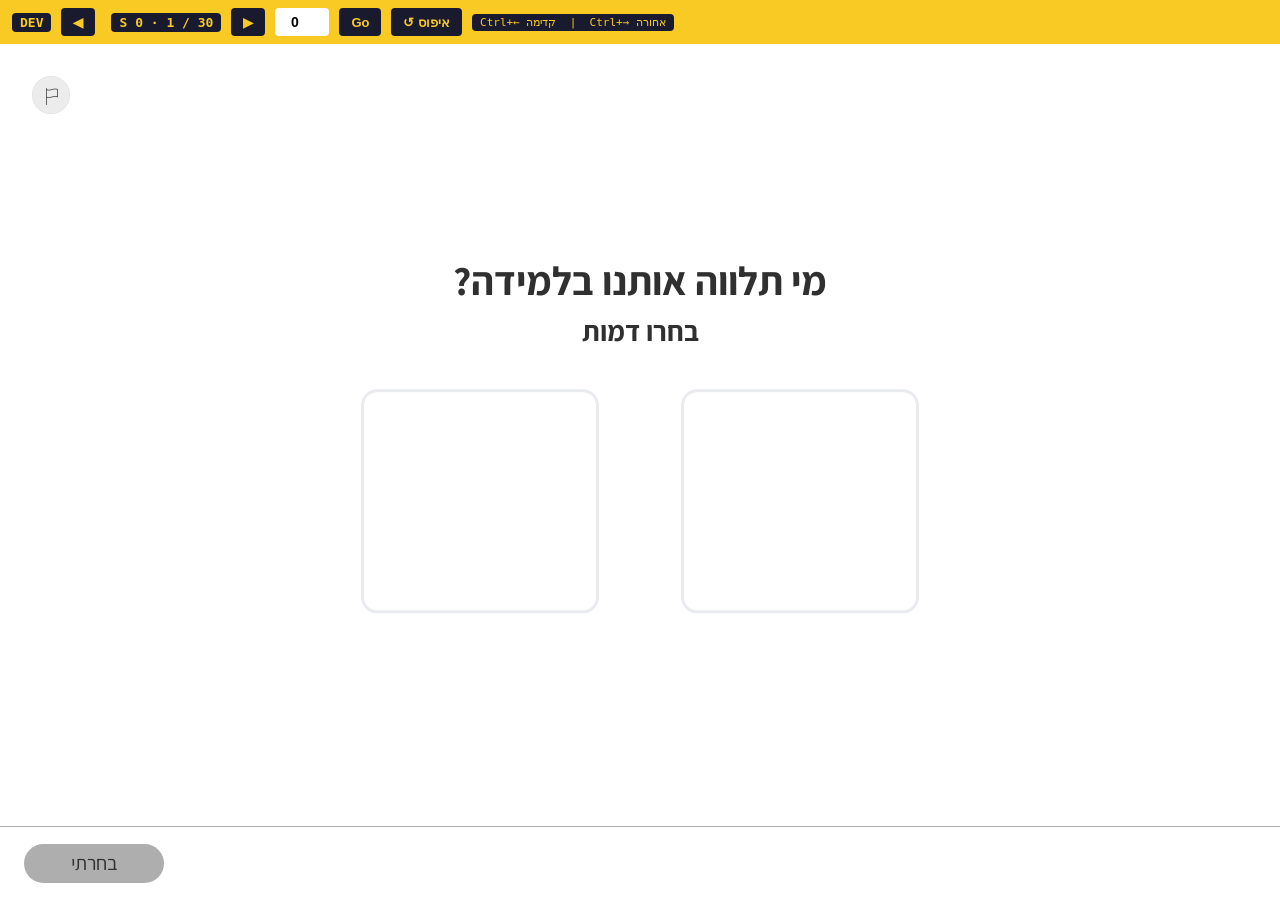
<file: methodica-science-volume-solid-01-01/index_dev.html>
<!DOCTYPE html>
<html lang="he" dir="rtl">
<head>
  <meta charset="UTF-8">
  <title>DEV — לומדה מדידת נפח מוצק</title>
  <style>
    *, *::before, *::after { box-sizing: border-box; margin: 0; padding: 0; }
    html, body { width: 100%; height: 100%; overflow: hidden; background: #1a1a2e; font-family: monospace; }

    #dev-bar {
      position: fixed; top: 0; left: 0; right: 0; height: 44px;
      background: #f9ca24; color: #1a1a2e;
      display: flex; align-items: center; gap: 10px;
      padding: 0 12px; z-index: 9999; font-size: 13px; font-weight: 700;
      direction: ltr;
    }
    #dev-bar span { background: #1a1a2e; color: #f9ca24; padding: 2px 8px; border-radius: 4px; }
    #dev-bar button {
      height: 28px; padding: 0 12px; border: none; border-radius: 4px;
      background: #1a1a2e; color: #f9ca24; font-weight: 700; cursor: pointer; font-size: 13px;
    }
    #dev-bar button:hover { background: #333; }
    #dev-bar input[type=number] {
      width: 54px; height: 28px; border: none; border-radius: 4px;
      text-align: center; font-size: 14px; font-weight: 700;
    }
    #dev-label { margin-left: 6px; }

    #lomda-frame {
      position: fixed; top: 44px; left: 0; right: 0; bottom: 0;
      border: none; width: 100%; height: calc(100% - 44px);
    }
  </style>
</head>
<body>

<div id="dev-bar">
  <span>DEV</span>
  <button onclick="nav(+1)" title="קדימה (RTL: שמאל = קדימה)">◀</button>
  <span id="dev-label">S 0 / ?</span>
  <button onclick="nav(-1)" title="אחורה (RTL: ימין = אחורה)">▶</button>
  <input type="number" id="jump-input" min="0" value="0" onkeydown="if(event.key==='Enter')jumpTo()">
  <button onclick="jumpTo()">Go</button>
  <button onclick="resetLomda()" title="מוחק את ההתקדמות השמורה ומתחיל את הלומדה מההתחלה">↺ איפוס</button>
  <span style="margin-right:auto; font-size:11px; font-weight:400;">Ctrl+← קדימה &nbsp;|&nbsp; Ctrl+→ אחורה</span>
</div>

<iframe id="lomda-frame" src="index.html?dev=1"></iframe>

<script>
  let cur = 0;
  let total = 1;
  let order = null;   // the part's flow order (DEV_FLOW_ORDER), when it has one

  // The steps the arrows walk: the lesson's real order, or 0..total-1 when the part sends none.
  function steps() { return order || Array.from({ length: total }, (_, i) => i); }

  const frame  = document.getElementById('lomda-frame');
  const label  = document.getElementById('dev-label');
  const input  = document.getElementById('jump-input');

  window.addEventListener('message', e => {
    if (e.data?.type === 'DEV_READY') {
      total = e.data.total;
      order = Array.isArray(e.data.order) ? e.data.order : null;
      updateLabel();
    }
  });

  function send(n) {
    frame.contentWindow.postMessage({ type: 'DEV_GOTO', screen: n }, '*');
    cur = n;
    input.value = n;
    updateLabel();
  }

  function nav(delta) {
    const s = steps();
    let i = s.indexOf(cur);
    if (i === -1) i = 0;
    send(s[Math.max(0, Math.min(s.length - 1, i + delta))]);
  }

  function jumpTo() {
    const n = parseInt(input.value, 10);
    if (!isNaN(n) && n >= 0 && n < total) send(n);
  }

  // Wipes the saved progress (the lesson's own ?resetState escape hatch, see unit-js/40-resume.js)
  // and reloads the lesson from screen 0.
  function resetLomda() {
    cur = 0; input.value = 0; updateLabel();
    frame.src = 'index.html?dev=1&resetState';
  }

  function updateLabel() {
    const s = steps(), i = s.indexOf(cur);
    label.textContent = 'S ' + cur + '  ·  ' + (i + 1) + ' / ' + s.length;
  }

  document.addEventListener('keydown', e => {
    if (e.ctrlKey && e.key === 'ArrowLeft')  nav(+1);
    if (e.ctrlKey && e.key === 'ArrowRight') nav(-1);
  });
</script>
</body>
</html>
</file>
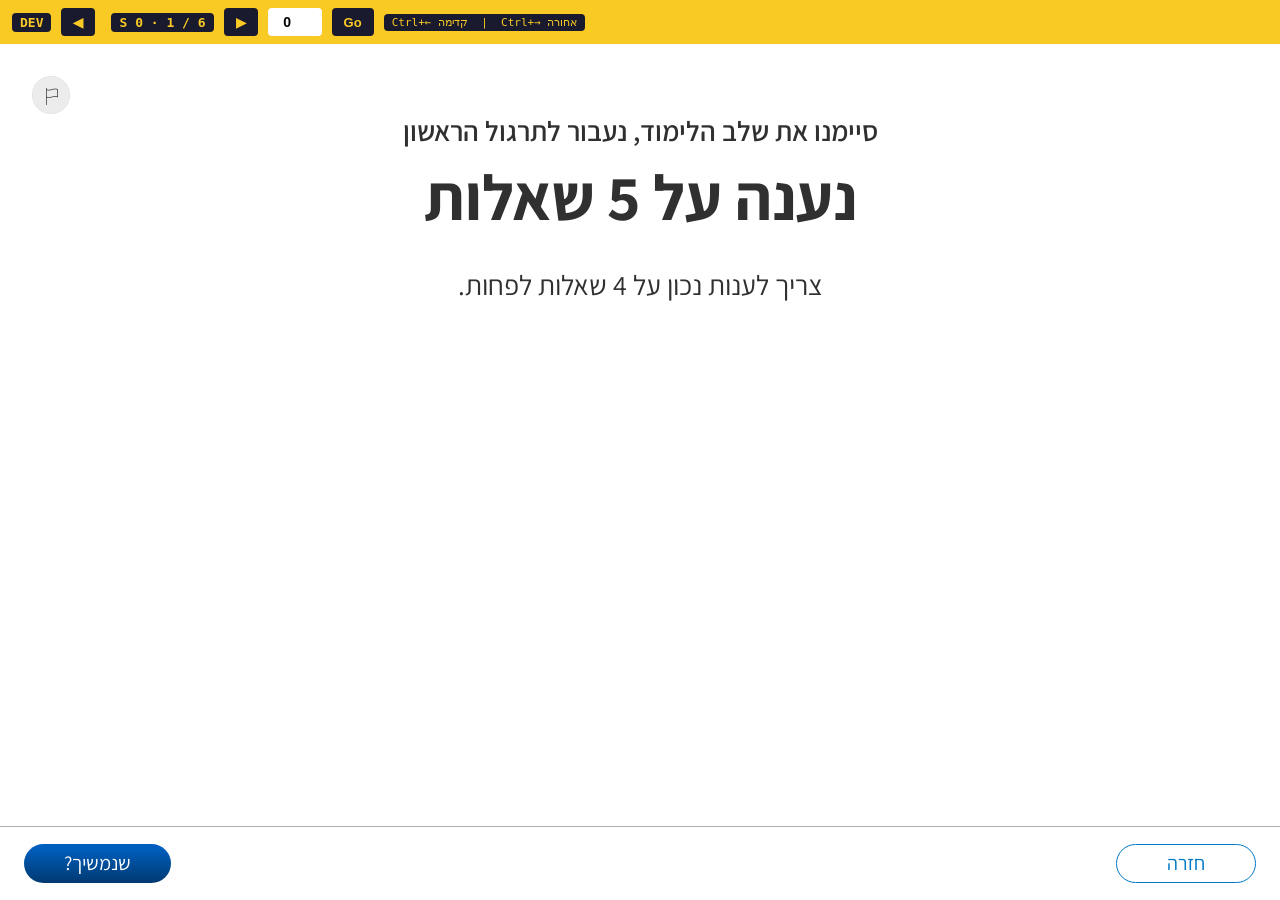
<file: methodica-science-volume-solid-01-02/index_dev.html>
<!DOCTYPE html>
<html lang="he" dir="rtl">
<head>
  <meta charset="UTF-8">
  <title>DEV — לומדה מדידת נפח מוצק</title>
  <style>
    *, *::before, *::after { box-sizing: border-box; margin: 0; padding: 0; }
    html, body { width: 100%; height: 100%; overflow: hidden; background: #1a1a2e; font-family: monospace; }

    #dev-bar {
      position: fixed; top: 0; left: 0; right: 0; height: 44px;
      background: #f9ca24; color: #1a1a2e;
      display: flex; align-items: center; gap: 10px;
      padding: 0 12px; z-index: 9999; font-size: 13px; font-weight: 700;
      direction: ltr;
    }
    #dev-bar span { background: #1a1a2e; color: #f9ca24; padding: 2px 8px; border-radius: 4px; }
    #dev-bar button {
      height: 28px; padding: 0 12px; border: none; border-radius: 4px;
      background: #1a1a2e; color: #f9ca24; font-weight: 700; cursor: pointer; font-size: 13px;
    }
    #dev-bar button:hover { background: #333; }
    #dev-bar input[type=number] {
      width: 54px; height: 28px; border: none; border-radius: 4px;
      text-align: center; font-size: 14px; font-weight: 700;
    }
    #dev-label { margin-left: 6px; }

    #lomda-frame {
      position: fixed; top: 44px; left: 0; right: 0; bottom: 0;
      border: none; width: 100%; height: calc(100% - 44px);
    }
  </style>
</head>
<body>

<div id="dev-bar">
  <span>DEV</span>
  <button onclick="nav(+1)" title="קדימה (RTL: שמאל = קדימה)">◀</button>
  <span id="dev-label">S 0 / ?</span>
  <button onclick="nav(-1)" title="אחורה (RTL: ימין = אחורה)">▶</button>
  <input type="number" id="jump-input" min="0" value="0" onkeydown="if(event.key==='Enter')jumpTo()">
  <button onclick="jumpTo()">Go</button>
  <span style="margin-right:auto; font-size:11px; font-weight:400;">Ctrl+← קדימה &nbsp;|&nbsp; Ctrl+→ אחורה</span>
</div>

<iframe id="lomda-frame" src="index.html?dev=1"></iframe>

<script>
  let cur = 0;
  let total = 1;
  let order = null;   // the part's flow order (DEV_FLOW_ORDER), when it has one

  // The steps the arrows walk: the lesson's real order, or 0..total-1 when the part sends none.
  function steps() { return order || Array.from({ length: total }, (_, i) => i); }

  const frame  = document.getElementById('lomda-frame');
  const label  = document.getElementById('dev-label');
  const input  = document.getElementById('jump-input');

  window.addEventListener('message', e => {
    if (e.data?.type === 'DEV_READY') {
      total = e.data.total;
      order = Array.isArray(e.data.order) ? e.data.order : null;
      updateLabel();
    }
  });

  function send(n) {
    frame.contentWindow.postMessage({ type: 'DEV_GOTO', screen: n }, '*');
    cur = n;
    input.value = n;
    updateLabel();
  }

  function nav(delta) {
    const s = steps();
    let i = s.indexOf(cur);
    if (i === -1) i = 0;
    send(s[Math.max(0, Math.min(s.length - 1, i + delta))]);
  }

  function jumpTo() {
    const n = parseInt(input.value, 10);
    if (!isNaN(n) && n >= 0 && n < total) send(n);
  }

  function updateLabel() {
    const s = steps(), i = s.indexOf(cur);
    label.textContent = 'S ' + cur + '  ·  ' + (i + 1) + ' / ' + s.length;
  }

  document.addEventListener('keydown', e => {
    if (e.ctrlKey && e.key === 'ArrowLeft')  nav(+1);
    if (e.ctrlKey && e.key === 'ArrowRight') nav(-1);
  });
</script>
</body>
</html>
</file>
<file: unit-css/style.css>
/* ═══════════════════════════════════════════════════════════════════════════
   unit-css/style.css — 720 Science · Volume of a Solid (SHARED, unit-level)
   Loaded by every component part BEFORE its own css/style.css:
       <link rel="stylesheet" href="../unit-css/style.css">
       <link rel="stylesheet" href="css/style.css">
   Holds the design tokens, @font-face, global chrome and every generic
   template/component. Anything screen-scoped (#sN) or divergent between parts
   lives in that part's own sheet, which loads second and therefore wins.
   url() here resolves against ../unit-assets/ (fonts + shared chrome images).
   Canvas: 1280 × 710 px   (matches the 720 reference engine)
   Originally ported from the methodica-science-mass-measure-01 reference unit.
   ═══════════════════════════════════════════════════════════════════════════ */

/* ─── Local fonts (Assistant) ───────────────────────────
   Loaded from ../unit-assets/fonts/ only — no external CDN (720 rule).
   One copy for the whole unit; the parts no longer carry their own.
   ───────────────────────────────────────────────────────── */
@font-face {
  font-family: 'Assistant';
  src: url('../unit-assets/fonts/Assistant-ExtraLight.ttf') format('truetype');
  font-weight: 200; font-style: normal; font-display: swap;
}
@font-face {
  font-family: 'Assistant';
  src: url('../unit-assets/fonts/Assistant-Light.ttf') format('truetype');
  font-weight: 300; font-style: normal; font-display: swap;
}
@font-face {
  font-family: 'Assistant';
  src: url('../unit-assets/fonts/Assistant-Regular.ttf') format('truetype');
  font-weight: 400; font-style: normal; font-display: swap;
}
@font-face {
  font-family: 'Assistant';
  src: url('../unit-assets/fonts/Assistant-Medium.ttf') format('truetype');
  font-weight: 500; font-style: normal; font-display: swap;
}
@font-face {
  font-family: 'Assistant';
  src: url('../unit-assets/fonts/Assistant-SemiBold.ttf') format('truetype');
  font-weight: 600; font-style: normal; font-display: swap;
}
@font-face {
  font-family: 'Assistant';
  src: url('../unit-assets/fonts/Assistant-Bold.ttf') format('truetype');
  font-weight: 700; font-style: normal; font-display: swap;
}
@font-face {
  font-family: 'Assistant';
  src: url('../unit-assets/fonts/Assistant-ExtraBold.ttf') format('truetype');
  font-weight: 800; font-style: normal; font-display: swap;
}
@font-face {
  font-family: 'Merriweather';
  src: url('../unit-assets/fonts/Merriweather-BoldItalic.ttf') format('truetype');
  font-weight: 700; font-style: italic; font-display: swap;
}

/* ─── Reset ────────────────────────────────────────────── */
*, *::before, *::after { box-sizing: border-box; margin: 0; padding: 0; }

/* ── Subject theme tokens — Figma Variable Collection (720 UI Templates)
   Source of truth: Colors System page, Figma eSbp4bKHgBky0rakDb8l9N node 618:10118.
   Default theme: science. Theme switch = data-subject-theme attribute on <body>;
   only Subject/* tokens may change between themes. ── */
:root {
  --pure-white: #fff;
  --subject-100: #d4f3ff;
  --subject-200: #c7f0ff;
  --subject-300: #b9ecff;
  --subject-400: #00baff;
  --subject-500: #019de5;
  --subject-600: #0690d0;
  --subject-700: #007ac6;
  --subject-800: #0070c0;
  --subject-900: #002060;
  --subject-alpha-100: rgba(0, 186, 255, 0);
  --subject-alpha-200: rgba(0, 186, 255, 0.3);

  /* Primary-action fill, shared by .btn-continue, .scq-check, .s13-continue and
     .btn-hint-primary. It was written out at all four sites as the same literal
     gradient, so the four could drift independently; it is one declaration now.

     ⚠️ NOT theme-bound yet, and this is a real gap, not an oversight. None of the
     three stops is a Subject/* value (nearest are --subject-600/700/800, all
     different), so the math block below cannot reach it and a math-themed unit
     would keep science-blue buttons while every tokened element around them turned
     purple. The fix is one --cta-gradient override in that block — but the guidelines
     say not to invent gradient values, so the math stops have to come from the
     design system before it can be written. */
  --cta-gradient: linear-gradient(180deg, #005FBE 9%, #0059B2 23.36%, #003971 100%);
}

body[data-subject-theme="math"] {
  --subject-100: #f1d9ff;
  --subject-200: #e7c2ff;
  --subject-300: #e0bff5;
  --subject-400: #ce82ff;
  --subject-500: #7100b9;
  --subject-600: #8518cc;
  --subject-700: #8300d9;
  --subject-800: #7106b7;
  --subject-900: #580091;
  --subject-alpha-100: rgba(165, 28, 255, 0);
  --subject-alpha-200: rgba(165, 28, 255, 0.3);
}


/* ─── Global utility ───────────────────────────────────── */
.hidden { display: none !important; }

/* ─── Global ────────────────────────────────────────────── */
html, body {
  width: 100%; height: 100%;
  overflow: hidden;
  direction: rtl;
  font-family: 'Assistant', sans-serif;
  background: #fff;
}

/* ─── App Canvas ────────────────────────────────────────── */
#app {
  position: absolute;
  /* Width/height are set dynamically by scaleApp() to fill the viewport
     (in design coords). The 1280×710 fallback keeps the page sensible if JS
     is still booting. */
  width: 1280px; height: 710px;
  transform-origin: top left;
  background: #fff;
  overflow: hidden;
}

/* ─── Screens ───────────────────────────────────────────── */
/* .screen fills #app (which fills the viewport) so chrome anchored to its
   bottom/top edges (flag button, .scq-bar, .screen::after) reaches the
   actual screen edges on tablet aspect ratios. Per-screen content stays
   positioned via absolute layout against the 1280-wide design grid. */
/* Every screen is a white canvas. Stated once here, replacing 17 arbitrary
   per-screen `#sN { background: #fff; }` rules that had accumulated in the part
   sheets — they covered s0-s3, s5, s6, s8-s12, s15-s18, s20, s21 but not s4, s7,
   s13, s14, s19 or s22+, which is drift rather than intent. Those screens were
   simply transparent and showed #app's white through, so this changes nothing
   that renders. `background` (not `background-color`) mirrors the shorthand the
   deleted rules used, keeping the covered screens computed-identical. */
.screen {
  position: absolute; inset: 0;
  display: none; overflow: hidden;
  background: #fff;
}
.screen.active { display: block; }

/* 74px white feedback bar at the bottom of every screen (Figma standard). */
.screen::after {
  content: '';
  position: absolute;
  bottom: 0; left: 0; right: 0;
  height: 74px;
  background: #fff;
  border-top: 0.4px solid #AEAEAE;
  pointer-events: none;
  z-index: 9;
}

/* ═══════════════════════════════════════════════════════
   GLOBAL COMPONENT — Report / Issue button (top-left).
   Figma "issue button" component (default + hover variants).
   Appears on every screen. Visual only for now (no behavior).
   - default: gray circle + flag icon
   - hover:   blue/white circle + flag icon + "מצאתם בעיה?" label
   Icon = exact Figma PNG; label = live HTML (never baked in).
   ═══════════════════════════════════════════════════════ */
.flag-btn {
  /* Figma places the visible 38×38 icon at x 32 / y 32 (720-templates, producer decision 2026-10-06).
     The box is 88px wide only so the hover label can centre under the icon, so the icon sits
     (88 − 38) / 2 = 25px into it: left 32 − 25 = 7px puts the ICON on 32/32. Size unchanged. */
  position: absolute; top: 32px; left: 7px;
  width: 88px;
  display: flex; flex-direction: column; align-items: center; gap: 4px;
  background: none; border: none; padding: 0; cursor: pointer;
  z-index: 30;          /* above screen content + feedback bar */
}
.flag-btn-icon {
  width: 38px; height: 38px; flex-shrink: 0;
  background: url('../unit-assets/img/btn-flag-default.png') no-repeat center / contain;
}
.flag-btn:hover .flag-btn-icon,
.flag-btn:focus-visible .flag-btn-icon {
  background-image: url('../unit-assets/img/btn-flag-hover.png');
}
.flag-btn-label {
  font-family: 'Assistant', sans-serif;
  font-weight: 600; font-size: 14px; color: var(--subject-500);
  text-align: center; width: 80px; line-height: normal;
  direction: rtl; display: none;
}
.flag-btn:hover .flag-btn-label,
.flag-btn:focus-visible .flag-btn-label { display: block; }

/* ─── Shared: Continue Button — blue pill, bottom-left of bar ── */
.btn-continue {
  position: absolute;
  bottom: 17.5px; left: 24px;   /* centered in 74px bar: (74-39)/2 = 17.5px */
  z-index: 12;                  /* above the ::after white bar (z-index 9) */
  min-width: 140px;
  padding: 6.5px 40px;          /* same pill metrics as .scq-check */
  background: var(--cta-gradient);
  color: #fff;
  border: none; border-radius: 1000px;
  font-family: 'Assistant', sans-serif;
  font-size: 20px; font-weight: 400;
  cursor: pointer; direction: rtl;
  text-align: center; white-space: nowrap;
}
/* Hover emphasis is a faux-bold text-shadow, never font-weight: a real weight change widens the
   text and the pill grows on hover. Same rule for every pill button below. */
.btn-continue:not(:disabled):hover { text-shadow: 0.35px 0 0 currentColor, -0.35px 0 0 currentColor; }
.btn-continue.hidden { display: none !important; }
/* Disabled state — gray inactive pill (modeled on the reference צדקתי button) */
.btn-continue:disabled {
  background: #AEAEAE;
  color: #303030;
  cursor: not-allowed;
  opacity: 1;
}

.select-content {
  position: absolute;
  left: 50%; top: calc(50% - 37px);   /* vertically centered above the 74px bar */
  transform: translate(-50%, -50%);
  width: 810px;
  display: flex; flex-direction: column; align-items: center; gap: 40px;
}

.select-head {
  display: flex; flex-direction: column; gap: 8px;
  align-items: center; width: 100%;
}
.select-title {
  width: 100%; text-align: center;
  font-size: 40px; font-weight: 700; color: #303030;
  direction: rtl; line-height: 1.2;
}
.select-subtitle {
  width: 100%; text-align: center;
  font-size: 28px; font-weight: 700; color: #303030;
  direction: rtl;
}

/* ── Cards row ── */
.option-cards {
  display: flex; justify-content: center; gap: 24px;
  direction: ltr;   /* keep the two cards in a stable left-to-right order */
}

.option-card {
  width: 296px;
  cursor: pointer;
  display: flex; flex-direction: column;
  align-items: center; gap: 16px;
  outline: none;
}
.option-card-img {
  width: 220px;
  border: 3px solid rgba(201, 206, 216, 0.4);
  border-radius: 16px; padding: 16px;
  background: #fff; overflow: hidden;
  transition: border-color 0.15s, background 0.15s;
}
.option-card-img img,
.option-card-img video {
  width: 100%;
  aspect-ratio: 296 / 278;
  object-fit: cover; border-radius: 16px;
  display: block;
}
/* Same Chromium <video> compositing seam the .companion rule below documents: the layer's edge is
   antialiased whenever it lands on a fractional device pixel, which #app's scale transform makes
   the normal case. The fix there paints a 1px WHITE outline INSIDE the sprite (offset -1px), which
   is safe only because those mp4s are pure white at every edge.

   That does NOT hold here, and it was measured rather than assumed. object-fit: cover crops the
   960x960 source to 296/278, and on character-*-experiments.mp4 the artwork reaches both the left
   and right edges of the cropped frame (source rows 632-871, >=60px deep, darkest channel 173).
   At 5.27 source px per CSS px, an inset 1px outline would cut a white nick through the mascot's
   arms on that card. character-*-comic.mp4 is white all round, but a fix applied to only one of
   two side-by-side cards is worse than none.

   So the ring goes OUTSIDE the video (offset 0) instead, landing in .option-card-img's 16px
   padding where it cannot touch a single artwork pixel, and it is colour-matched to the card so it
   is invisible in both states. Selected cards fill with Subject/100, hence the second rule.

   The 0.15s matches .option-card-img's own background transition. Without it the ring snaps to the
   new colour while the card is still fading, which shows the very ring this rule exists to hide for
   about 150ms on every selection. (Not observable in the Browser pane, which freezes transition
   clocks — caught by reasoning from the card's transition list, not by measurement.) */
.option-card-img video {
  outline: 1px solid #fff; outline-offset: 0;
  /* The character mp4s have a baked-in white background, which shows as a white box on the
     Subject/100 selected fill. multiply makes white transparent against the card, so the mascot
     sits directly on the card colour. The white outline above multiplies to nothing as well, so
     it keeps hiding the compositing seam in both states without a per-state colour. */
  mix-blend-mode: multiply;
}
/* Hover + keyboard-focus — Figma ImageContainer state=hover: Subject/500 border */
.option-card:hover .option-card-img,
.option-card:focus-visible .option-card-img { border-color: var(--subject-500); }
/* Selected — Figma ImageContainer state=selected: 2px Subject/500 border + Subject/100 fill */
.option-card.selected .option-card-img {
  border: 2px solid var(--subject-500);
  background: var(--subject-100);
}

.option-card-labels {
  display: flex; flex-direction: column; gap: 12px;
  align-items: center; text-align: center; color: #303030;
}
.option-card-name {
  font-size: 32px; font-weight: 700;
  color: #303030; white-space: nowrap;
}
.option-card-desc {
  font-size: 24px; font-weight: 400; color: #303030;
  width: 228px; text-align: center; direction: rtl;
}

/* Question block — Figma: top 139px, right 40px, width 1188px */
.scq-question {
  position: absolute; top: 139px; right: 40px;
  width: 1188px; height: auto;
}

/* Image (left) — 380×380 square, matches Figma media placeholder (node 2185-4203) */
.scq-img {
  position: absolute; left: 0; top: 0;
  width: 380px; height: 380px; padding: 8px;
}
.scq-img-inner {
  width: 100%; height: 100%;
  position: relative;            /* anchor for the zoom button */
  background: #fff; border: 0.5px solid rgba(174, 174, 174, 0.5);
  border-radius: 16px; overflow: hidden;
}
.scq-img-inner img {
  width: 100%; height: 100%;
  object-fit: contain;
  object-position: center;
  display: block;
}

/* Weight readouts on the scales in the S1 balloons photo.
   The 1536×1024 image is letterboxed (object-fit: contain) inside the
   square frame, so the overlay matches the image's aspect ratio and is
   vertically centered — label percentages track the photo itself.
   Tag look copied from part 02 S1 name tags (.s12q-name-tag), bold. */
.scq-scale-labels {
  position: absolute;
  left: 0; width: 100%;
  aspect-ratio: 1536 / 1024;
  top: 50%; transform: translateY(-50%);
  pointer-events: none;
  z-index: 2;
}
.scq-scale-label {
  position: absolute;
  transform: translate(-50%, -50%);
  min-width: 65px; height: 35px;
  padding: 0 10px;
  display: flex; align-items: center; justify-content: center;
  background: #fff;
  color: var(--subject-500);
  font-family: 'Assistant', sans-serif;
  font-size: 24px;
  font-weight: 700;
  line-height: 1;
  text-align: center;
  white-space: nowrap;
  box-sizing: border-box;
  border-radius: 6px;
}
/* Centered on each scale's blank front panel (its "screen") */
.scq-scale-label--inflated { left: 30%; top: 73%; }   /* בלון מנופח — 3.5 גרם */
.scq-scale-label--empty    { left: 74%; top: 73%; }   /* בלון ריק — 3 גרם */

/* Question text (right) — vertically centered against the image */
.scq-qtext {
  position: absolute; right: 0; top: 0;
  width: 792px; height: auto;
  display: flex; flex-direction: column; justify-content: flex-start; gap: 0;
  padding-top: 16px;
  font-family: 'Assistant', sans-serif;
  font-size: 24px; font-weight: normal; color: var(--subject-500);   /* Blue/70, Body/B5 Bold */
  text-align: right; direction: rtl; line-height: normal;
}

.scq-qtext strong {
  font-weight: 700; color: var(--subject-500);   /* Bold and light blue */
}

/* Answers (right, below the question text) */
.scq-answers {
  position: absolute; right: 0; top: 100px;
  width: 604px;
  display: flex; flex-direction: column; gap: 12px; 
}
.scq-opt {
  width: 604px; min-height: 46px;
  border: 2px solid var(--subject-500); border-radius: 1000px;
  background: #fff; padding: 7px 20px;
  display: flex; align-items: center; gap: 10px;
  direction: rtl; cursor: pointer;
  font-family: 'Assistant', sans-serif;
  overflow: visible;
}
/* A number and its unit never split across lines (720 _question-template-defaults). Used inside
   answer options, where the reported text must stay byte-identical, instead of an NBSP. */
.nobr { white-space: nowrap; }
.scq-opt-text {
  flex: 1; text-align: right;
  /* 22px Regular in every state — 720 typography "text size by surface": answer capsule 22,
     canvas/stem 24 (QA 2026-10-09, was 24). This rule governs almost every answer option in
     the unit (pills, guess, peak, hotspot). */
  font-size: 22px; font-weight: 400; color: #222; line-height: 1.1;
}
.scq-opt:focus-visible { outline: 2px solid var(--subject-700); outline-offset: 2px; }
.scq-opt:disabled { cursor: default; }
/* Correct / wrong pill states */
.scq-opt.correct { background: #edf8ed; border: 2px solid #609e12; }
.scq-opt.wrong   { background: #fff0f4; border: 2px solid #b20010; }

/* Radio indicator (22px) — RTL: sits on the RIGHT (reading start) of the pill */
.scq-radio {
  width: 22px; height: 22px; flex-shrink: 0;
  border: 2px solid var(--subject-500); border-radius: 1000px;
  position: relative; box-sizing: border-box;
  order: -1;   /* first flex item → right edge in the RTL row */
}
.scq-opt.selected .scq-radio { background: var(--subject-500); }
.scq-opt.correct  .scq-radio { background: #609e12; border-color: #609e12; }
.scq-opt.wrong    .scq-radio { background: #b20010; border-color: #b20010; }
/* check mark (correct) — centered via transform */
.scq-opt.correct .scq-radio::after {
  content: ''; position: absolute; left: 50%; top: 50%;
  width: 6px; height: 11px;
  border: solid #fff; border-width: 0 2px 2px 0;
  transform: translate(-50%, -60%) rotate(45deg);  /* optical center of a checkmark */
}
/* X mark (wrong) — two equal bars crossing at the exact circle center */
.scq-opt.wrong .scq-radio::before,
.scq-opt.wrong .scq-radio::after {
  content: ''; position: absolute; left: 50%; top: 50%;
  width: 11px; height: 2px; background: #fff;
}
.scq-opt.wrong .scq-radio::before { transform: translate(-50%, -50%) rotate(45deg); }
.scq-opt.wrong .scq-radio::after  { transform: translate(-50%, -50%) rotate(-45deg); }

/* ── Feedback panel (left, bottom-anchored at Figma y=604) ── */
.scq-feedbox {
  position: absolute; left: 0; bottom: 106px;   /* 710 - 604 = 106 */
  width: 426px;
  border: 0.3px solid #aeaeae;
  border-radius: 0 12px 12px 0;                 /* right corners only */
  padding: 24px 24px 56px;
  display: flex; flex-direction: column; align-items: flex-end; gap: 10px;
  direction: rtl; z-index: 14;
}
.scq-feedbox.is-correct { background: #edf8ed; }
.scq-feedbox.is-wrong   { background: #ffdbdc; }
.scq-feedbox.hidden { display: none !important; }
.scq-fb.hidden { display: none !important; }
.scq-fb { width: 100%; display: flex; flex-direction: column; gap: 10px; }
.scq-fb-row {
  display: flex; align-items: flex-start;
  width: 100%; gap: 16px; direction: rtl;
}
.scq-fb-title {
  flex: 1;   /* fills the row; text right-aligned next to the toggle on the right */
  font-family: 'Assistant', sans-serif;
  font-weight: 700; font-size: 20px; color: #222; text-align: right;
  line-height: normal;
}
/* All feedback titles are bold (incl. 2nd-attempt "תשובתך אינה נכונה." — fixed in Figma) */
.scq-fb-text {
  font-family: 'Assistant', sans-serif;
  font-weight: 400; font-size: 20px; color: #222;
  text-align: right; line-height: normal; width: 100%;
}
.scq-fb-text p { line-height: normal; }
.scq-feedbox.collapsed .scq-fb-text { display: none; }

/* Collapse button (Figma node 2090:6004) — 30px white circle,
   thin 1px #303030 border, thin wide shallow chevron (14×7) centered. */
.scq-fb-toggle {
  width: 30px; height: 30px; flex-shrink: 0;
  border: 1px solid #303030; border-radius: 100px;
  background: #fff; cursor: pointer; position: relative;
  order: -1;   /* RTL: first flex item → RIGHT side, beside the title */
}
.scq-fb-toggle::after {
  content: ''; position: absolute; inset: 0;
  background: url("data:image/svg+xml,%3Csvg xmlns='http://www.w3.org/2000/svg' width='14' height='7' viewBox='0 0 14 7'%3E%3Cpath d='M1 1 7 6 13 1' fill='none' stroke='%23303030' stroke-width='1.4' stroke-linecap='round' stroke-linejoin='round'/%3E%3C/svg%3E") no-repeat center;
}
.scq-feedbox.collapsed .scq-fb-toggle::after { transform: rotate(180deg); }  /* points up */

/* Word wrapper that anchors the floating info icon above it */
.tooltip-word {
  position: relative;
  display: inline-block;
}

/* Info icon — absolutely positioned above the left edge of the target word (RTL: final letter) */
.scq-info {
  position: absolute;
  top: -8px; left: 0;
  transform: translateX(-50%);
  display: inline-flex;
  align-items: center; justify-content: center;
  width: 15px; height: 15px;
  background: var(--subject-500); border-radius: 50%;
  cursor: help;
}
/* Figma spec: Merriweather Bold Italic (bundled). The translate nudge
   optically centers the italic "i" ink inside the 15px circle. */
.scq-info-i {
  font-family: 'Merriweather', Georgia, 'Times New Roman', serif;
  font-style: italic;
  font-size: 12px; font-weight: 700; color: #fff; line-height: 1;
  transform: translate(-0.15px, 1.2px);
}
.scq-tooltip {
  position: absolute; bottom: calc(100% + 10px);
  left: 50%; transform: translateX(-50%);   /* centered on the info icon */
  width: 260px;
  background: #fff; border: 1px solid #aeaeae; border-radius: 12px;
  box-shadow: 0 2px 4px rgba(0,0,0,0.08);
  padding: 18px 15px;
  font-family: 'Assistant', sans-serif;
  font-size: 18px; font-weight: 400; color: #222;
  text-align: right; direction: rtl; line-height: normal;
  display: none; z-index: 40;
}
.scq-info:hover .scq-tooltip,
.scq-info:focus .scq-tooltip,
.scq-info:focus-within .scq-tooltip { display: block; }

/* Answer option icon sits slightly higher than the popup icon */
.scq-opt .scq-info { top: -9px; }

/* ── Feedback popup (mirrors ddq-popup style) ── */
.scq-popup {
  position: absolute;
  left: 2px; bottom: 76px;
  width: 426px;
  height: auto;
  padding: 15px;
  border-radius: 12px;
  box-shadow: 0 8px 16px rgba(0,0,0,0.18);
  display: flex; flex-direction: column; gap: 4px;
  direction: rtl; z-index: 50;
  cursor: move;
}
.scq-popup.hidden { display: none !important; }
.scq-popup-header {
  display: flex; align-items: flex-start; gap: 8px;
  direction: ltr;
  width: 100%;
}
.scq-popup-title {
  flex: 1;
  font-family: 'Assistant', sans-serif;
  font-size: 20px; font-weight: 700;
  text-align: right; direction: rtl;
  line-height: normal; margin: 0;
  padding-top: 4px;
}
.scq-popup-body { direction: rtl; }
.scq-popup-body p {
  font-family: 'Assistant', sans-serif;
  font-size: 20px; font-weight: 400; color: #222;
  text-align: right; direction: rtl;
  line-height: normal; margin: 0 0 4px;
}
.scq-popup-body p:last-child { margin-bottom: 0; }

/* ── Bottom action bar ── */
.scq-bar {
  position: absolute; left: 0; right: 0; bottom: 0; height: 74px;
  background: #fff; border-top: 0.4px solid #aeaeae;
  display: flex; align-items: center; justify-content: space-between;
  padding: 0 34px; direction: ltr;   /* check+hint left, back right */
  z-index: 15;
}
.scq-bar-main { display: flex; align-items: center; gap: 16px; }

/* Bar pills are all 39px tall (padding + a 26px line box at 20px/400), which is what
   `bottom: 17.5px` centres in the 74px bar: (74-39)/2. Keep every pill in the bar on
   these paddings — check/hint/back/continue must agree. */
.scq-check {
  min-width: 140px; padding: 6.5px 40px;
  border: none; border-radius: 1000px;
  background: #aeaeae; color: #303030;
  font-family: 'Assistant', sans-serif; font-size: 20px; font-weight: 400;
  cursor: not-allowed; direction: rtl; white-space: nowrap;
  text-align: center;
}
.scq-check:not(:disabled) {
  background: var(--cta-gradient);
  color: #fff; cursor: pointer;
}
.scq-check:not(:disabled):hover { text-shadow: 0.35px 0 0 currentColor, -0.35px 0 0 currentColor; }

.scq-hint {
  display: flex; align-items: center; gap: 6px; justify-content: center;
  min-width: 140px; padding: 5.5px 20px;
  border: 1px solid var(--subject-700); border-radius: 1000px; background: #fff;
  color: var(--subject-700);
  font-family: 'Assistant', sans-serif; font-size: 20px; font-weight: 400;
  cursor: pointer; direction: rtl;
}
/* Figma 196:6024 — bulb icon sits to the RIGHT of the text (first flex item in RTL) */
.scq-hint .scq-hint-ico { width: 26px; height: 22.3px; order: -1; }
/* Figma 1645:18704 — hint hover: text goes SemiBold, border/colors unchanged */
.scq-hint:hover:not(:disabled) { text-shadow: 0.35px 0 0 currentColor, -0.35px 0 0 currentColor; }
.scq-hint:disabled { border-color: #aeaeae; color: #aeaeae; cursor: default; }
/* Figma 196:6021 — disabled bulb is solid #aeaeae (black → invert 68.2% = rgb(174,174,174)) */
.scq-hint:disabled .scq-hint-ico { filter: brightness(0) invert(0.682); }

/* Unused in this unit — every screen's back button is .btn-back. Kept in sync with the
   reference so a ported screen that still uses .scq-back lands on the same metrics. */
.scq-back {
  width: auto; min-width: 140px; white-space: nowrap; padding: 5.5px 40px;
  border: 1px solid var(--subject-700); border-radius: 1000px; background: #fff;
  color: var(--subject-700);
  font-family: 'Assistant', sans-serif; font-size: 20px; font-weight: 400;
  cursor: pointer; direction: rtl;
}
.scq-back:hover { text-shadow: 0.35px 0 0 currentColor, -0.35px 0 0 currentColor; box-shadow: inset 0 0 0 0.5px var(--subject-700); } /* Figma 230:4050 */

/* ── Hint popup (modal) ── */
.scq-hint-overlay {
  position: absolute; inset: 0; z-index: 60;
  background: rgba(255, 255, 255, 0.78);
  display: flex; align-items: center; justify-content: center;
}
.scq-hint-overlay.hidden { display: none !important; }
.scq-hint-popup {
  background: var(--subject-500); border-radius: 48px;
  padding: 40px;
  display: flex; flex-direction: column; align-items: center; gap: 24px;
  width: 546px; max-width: 92%;
}
.scq-hint-content {
  display: flex; flex-direction: column; gap: 24px; align-items: stretch;
  width: 462px; max-width: 100%; direction: rtl;
}
.scq-hint-text {
  width: 100%; min-width: 0; direction: rtl;
  display: flex; flex-direction: column; gap: 24px; align-items: flex-start;
  color: #fff;
}
.scq-hint-title {
  width: 100%; text-align: right; position: relative;
  padding-right: 56px;
  font-family: 'Assistant', sans-serif; font-weight: 700; font-size: 32px;
  color: #fff; line-height: normal;
}
.scq-hint-title::before {
  content: '';
  position: absolute;
  right: 0;
  top: 50%;
  transform: translateY(-50%);
  width: 40px;
  height: 34.3px;
  background: url("../unit-assets/img/icon-idea-blue.svg") no-repeat center / contain;
  filter: brightness(0) invert(1);
}
.scq-hint-body {
  width: 100%; text-align: right;
  font-family: 'Assistant', sans-serif; font-weight: 400; font-size: 24px;
  color: #fff; line-height: normal;
}
.scq-hint-body p { line-height: normal; }
.scq-hint-ico-lg {
  display: none;
}
.scq-hint-close {
  width: 196px; padding: 16px 40px;
  border: none; border-radius: 1000px; background: #fff;
  color: #303030;
  font-family: 'Assistant', sans-serif; font-size: 24px; font-weight: 400;
  cursor: pointer;
}

/* The flip card — 325×325 square, IS the visual card object */
.frc-card {
  width: 325px;
  height: 325px;             /* square, matching Figma */
  background: transparent;
  border: none; padding: 0;
  cursor: pointer; outline: none;
  position: relative;
  perspective: 900px;
}

/* Rotating inner wrapper */
.frc-card-inner {
  width: 100%; height: 100%;
  position: relative;
  transform-style: preserve-3d;
  transition: transform 0.55s cubic-bezier(0.4, 0, 0.2, 1);
}

.frc-card.is-flipped .frc-card-inner {
  transform: rotateY(-180deg);
}

/* Both faces: identical 325×325, same padding, same border-radius */
.frc-card-front,
.frc-card-back {
  position: absolute;
  inset: 0;
  border-radius: 16px;
  padding: 16px;
  box-sizing: border-box;
  backface-visibility: hidden;
  -webkit-backface-visibility: hidden;
  overflow: hidden;
}

/* ── Front face: image ───────────────────────────────── */
.frc-card-front {
  border: 3px solid rgba(201, 206, 216, 0.4);
  background: #fff;
}
.frc-card-front img {
  width: 100%; height: 100%;
  object-fit: cover; object-position: center;
  border-radius: 12px;   /* Figma: 12px inner radius */
  display: block;
}

/* Hover + keyboard focus on unflipped card — Figma ImageContainer state=hover: Subject/500 border */
.frc-card:not(.is-flipped):hover .frc-card-front,
.frc-card:not(.is-flipped):focus-visible .frc-card-front {
  border-color: var(--subject-500);
}

/* ── Back face: text ─────────────────────────────────── */
.frc-card-back {
  transform: rotateY(180deg);
  border: 3px solid var(--subject-500);
  background: var(--subject-100);
  display: flex;
  align-items: flex-start;
  justify-content: flex-start;
}

/* Text wrapper: fills padded area, right-aligned RTL Hebrew */
.frc-card-back-content {
  width: 100%;
  display: flex; flex-direction: column; gap: 10px;
  align-items: stretch;
  justify-content: flex-start;
  padding-top: 2px;
  text-align: right;
  direction: rtl;
}
.frc-card-back-content p {
  width: 100%;
  font-family: 'Assistant', sans-serif;
  font-size: 22px; font-weight: 400;
  line-height: 29px; letter-spacing: 0;
  color: #222; margin: 0;
}

/* Revealed card: no longer interactive */
.frc-card.is-flipped { cursor: default; }
.frc-card:focus-visible { outline: none; }
.frc-card.is-flipped:focus-visible .frc-card-back {
  box-shadow: 0 0 0 2px var(--subject-700);
}

/* ── Content block: centered above the 74px bar ── */
.ddq-content {
  position: absolute;
  left: 50%; top: calc(50% - 37px);
  transform: translate(-50%, -50%);
  width: 810px;
  display: flex; flex-direction: column; align-items: center; gap: 20px;
}

/* ── Text header ── */
.ddq-header {
  display: flex; flex-direction: column; gap: 5px;
  align-items: center; width: 100%; padding: 0 10px;
}
.ddq-header-top {
  display: flex; flex-direction: column; gap: 8px;
  align-items: center; width: 100%;
}
.ddq-title {
  width: 100%; text-align: center;
  font-family: 'Assistant', sans-serif;
  font-size: 40px; font-weight: 700; color: #303030;
  direction: rtl; line-height: 1.1; margin: 0;
}
.ddq-subtitle {
  width: 100%; text-align: center;
  font-family: 'Assistant', sans-serif;
  font-size: 26px; font-weight: 400; color: #303030;
  direction: rtl; line-height: 1.1; margin: 0;
}
.ddq-instructions { width: 100%; }
.ddq-instructions p {
  font-family: 'Assistant', sans-serif;
  font-size: 28px; font-weight: 700; color: #303030;
  text-align: center; direction: rtl; line-height: 1.2; margin: 0;
}

/* ── Source tray ── */
.ddq-source {
  display: flex; gap: 100px; justify-content: center;
  direction: ltr;   /* stable physical order: Digital | Human | Analog */
}
.ddq-source-slot {
  width: 167px; height: 167px; flex-shrink: 0;
}

/* ── Draggable card ── */
.ddq-drag-card {
  width: 167px; height: 167px;
  border: 3px solid rgba(201, 206, 216, 0.4);
  border-radius: 16px; overflow: hidden;
  background: #fff; cursor: grab;
  display: flex; align-items: center; justify-content: center;
  user-select: none; transition: none;
}
/* Shared image class — used in both source cards AND placed inside drop targets */
.ddq-card-img {
  width: 150px; height: 150px;
  object-fit: cover; border-radius: 12px;
  display: block; pointer-events: none;
  user-select: none; flex-shrink: 0;
}
/* Ghost slot: card is placed in a target — placeholder is HIDDEN (reserves
   space so the tray layout stays stable, but the learner never sees it) */
.ddq-drag-card.ghost {
  visibility: hidden;
}
.ddq-drag-card.ghost img { display: none; }
/* During drag: dim the source slot */
.ddq-drag-card.dragging { opacity: 0.3; cursor: grabbing; }
/* After check: no interaction */
.ddq-drag-card.locked { cursor: default; }
/* Selected state — the floating drag clone gets a תכלת (light-blue) stroke */
.ddq-drag-card.pointer-drag-ghost,
.ddq-placed-card.pointer-drag-ghost {
  background: #fff;
  border: 2px solid var(--subject-500);
}

/* ── Drop targets row ── */
.ddq-targets-row {
  display: flex; gap: 100px; justify-content: center;
  direction: ltr;   /* stable physical order: Digital(left) | Analog(right) */
}
.ddq-target-col {
  display: flex; flex-direction: column; align-items: center; gap: 8px;
  width: 180px;
}

/* ── Drop target zone ── */
.ddq-target {
  width: 167px; height: 167px;
  border: 1.5px dashed rgba(0,0,0,0.6);
  border-radius: 10px; background: #f3f4f5;
  position: relative; overflow: hidden;
  flex-shrink: 0; transition: none;
  /* flex centering — same layout as .ddq-drag-card so placed imgs render identically */
  display: flex; align-items: center; justify-content: center;
}
/* Drag-over (Hover): dashed line turns תכלת (light-blue), white fill */
.ddq-target.drag-over {
  background: #fff;
  border: 2px dashed var(--subject-500);
}
/* Occupied (Dropped — card placed, not yet checked): WHITE fill + תכלת stroke.
   Photos sit on white (not the תכלת fill used for text-pill draggables), so the
   landscape digital scale letterboxes on white and all three cards look uniform.
   The transparent placed card lets this white show as margins / letterbox area. */
.ddq-target.occupied {
  background: #fff;
  border: 1.5px solid var(--subject-500);
}
/* Correct state after check */
.ddq-target.correct {
  background: #fff;
  border: 2px solid #609e12 !important;
}

/* Placed card — transparent so the drop-zone state fill (תכלת / white / green)
   shows around the image; injected by ddqRender */
.ddq-placed-card {
  width: 167px; height: 167px;
  border-radius: 16px; overflow: hidden;
  background: transparent;
  display: flex; align-items: center; justify-content: center;
  flex-shrink: 0; cursor: grab;
}
.ddq-placed-card.dragging { opacity: 0.3; cursor: grabbing; }

/* Green checkmark badge — top-right corner */
.ddq-target-badge {
  position: absolute;
  top: 4px; right: 4px;
  width: 22px; height: 22px;
  border-radius: 50%;
  background: #609e12;
  display: flex; align-items: center; justify-content: center;
  z-index: 5; flex-shrink: 0;
}
.ddq-target-badge::after {
  content: '';
  width: 5px; height: 9px;
  border: 2px solid #fff;
  border-top: none; border-left: none;
  transform: rotate(45deg) translate(-1px, -1px);
  display: block;
}

/* ── Target label ── */
.ddq-target-label {
  font-family: 'Assistant', sans-serif;
  font-size: 26px; font-weight: 700; color: #303030;
  text-align: center; direction: rtl; margin: 0;
  width: 210px;   /* slightly wider than target for longer labels */
}

/* ── DigitalWeights composition ──────────────────────────────
   The image is landscape (~1.83:1). Render at full card width so
   the entire scale is always visible; height auto-fits.
   .ddq-item--digital travels with the card in every location
   (source, any drop target, feedback state) so the same rule
   fires regardless of which container holds the card.
   ── */
.ddq-item--digital .ddq-card-img {
  width: 167px;
  height: auto;
  object-fit: initial;
  border-radius: 0;
}


/* ═══════════════════════════════════════════════════════
   TEMPLATE — DragAndDropQuestion — Feedback Popup
   Floating, draggable, closable popup lives outside all
   .screen divs directly in #app. Background and title
   color set by JS per correct / incorrect variant.
   ═══════════════════════════════════════════════════════ */
.ddq-popup {
  position: absolute;
  left: 2px; bottom: 76px;
  width: 426px;
  height: auto;
  padding: 15px;
  border-radius: 12px;
  box-shadow: 0 8px 16px rgba(0,0,0,0.18);
  display: flex; flex-direction: column; gap: 4px;
  direction: rtl; z-index: 50;
  cursor: move;
}
.ddq-popup.hidden { display: none !important; }

/* Header row: X button (physical left) + title text (physical right) */
.ddq-popup-header {
  display: flex; align-items: flex-start; gap: 8px;
  direction: ltr;   /* X on physical left, title fills physical right */
  width: 100%;
}
.ddq-popup-title {
  flex: 1;
  font-family: 'Assistant', sans-serif;
  font-size: 20px; font-weight: 700;
  text-align: right; direction: rtl;
  line-height: normal; margin: 0;
  padding-top: 4px;   /* optical vertical alignment with X button */
}
.ddq-popup-body { direction: rtl; }
.ddq-popup-body p {
  font-family: 'Assistant', sans-serif;
  font-size: 20px; font-weight: 400; color: #222;
  text-align: right; direction: rtl;
  line-height: normal; margin: 0 0 4px;
}
.ddq-popup-body p:last-child { margin-bottom: 0; }





/* The feedback popups' ✕ button was removed from the markup in all 19 places
   (QA 2026-08-25, slide 26 — they close on advance, for correct and wrong alike),
   so .scq-popup-close / .ddq-popup-close and their ✕ glyph rules went with it.
   The hint overlay keeps its own separate close button (.scq-hint-close). */

/* ── Content block: centered column starting 64px from top ── */
.vpv-content {
  position: absolute;
  top: 64px; left: 0; right: 0;
  display: flex; flex-direction: column; align-items: center; gap: 32px;
}

/* ── Text section: title block + toggle ── */
.vpv-text {
  display: flex; flex-direction: column; align-items: center; gap: 15px;
  width: 100%;
}

.vpv-header {
  width: 810px; padding: 10px;
  margin: 0 auto;
  display: flex; flex-direction: column; gap: 8px;
  direction: rtl; text-align: center;
}

.vpv-title {
  font-family: 'Assistant', sans-serif;
  font-size: 40px; font-weight: 700; color: #303030;
  line-height: 1; margin: 0;
}

.vpv-subtitle {
  font-family: 'Assistant', sans-serif;
  font-size: 26px; font-weight: 400; color: #303030;
  line-height: 1; margin: 0;
}

/* ── PathToggle
   RTL flex: first child → RIGHT side (listening, active by default).
   TODO: If reused on other screens, document in
         720-templates/references/_global-components.md as "PathToggle". ── */
.vpv-toggle {
  background: var(--subject-500);
  border-radius: 1000px;
  padding: 6px;
  display: flex; flex-direction: row;
  direction: rtl;
  position: relative;
}

.vpv-toggle-pill {
  position: absolute;
  background: #fff;
  border-radius: 1000px;
  pointer-events: none;
  transition: left 0.25s ease-in-out, top 0.25s ease-in-out,
              width 0.25s ease-in-out, height 0.25s ease-in-out;
}

.vpv-toggle-btn {
  display: flex; flex-direction: row; align-items: center; justify-content: center;
  gap: 8px;
  padding: 6px 24px;
  border-radius: 1000px;
  border: none; cursor: pointer;
  font-family: 'Assistant', sans-serif;
  font-size: 20px; font-weight: 400; line-height: 1;
  background: transparent;
  color: #fff;
  white-space: nowrap;
  direction: rtl;
  position: relative;
  z-index: 1;
  transition: color 0.25s ease-in-out;
}

.vpv-toggle-btn--active {
  background: transparent;
  color: var(--subject-500);
}

.vpv-tab-icon {
  flex-shrink: 0;
  display: block;
  width: 26px; height: 26px;
}

/* Two-state icon swap (matches Figma node 275:11947):
   active button → filled icon (.vpv-icon-on); inactive → white outline (.vpv-icon-off). */
.vpv-toggle-btn .vpv-icon-on  { display: none; }
.vpv-toggle-btn .vpv-icon-off { display: block; }
.vpv-toggle-btn--active .vpv-icon-on  { display: block; }
.vpv-toggle-btn--active .vpv-icon-off { display: none; }

/* ── Video: 646×363px YouTube embed ── */
.vpv-video-wrap {
  width: 646px; height: 363px;
  border-radius: 16px;
  overflow: hidden;
  position: relative;
  flex-shrink: 0;
  background: #000;
}

/* YouTube IFrame API replaces #vpv-youtube-player with an iframe; both fill the frame. */
.vpv-video-wrap iframe,
#vpv-youtube-player,
#vpv2-youtube-player {
  width: 100%; height: 100%;
  border: 0;
  display: block;
}

/* ── FlipCards path (S6) ── */

/* Content gap: Figma FlipCards uses 56px (vs 32px for video) */
.fpc-content { gap: 56px; }

/* Cards grid: RTL so Card 1 (first child) renders on the RIGHT */
.fpc-cards {
  display: flex; flex-wrap: wrap;
  gap: 22px;
  justify-content: center;
  padding: 0 40px;
  width: 100%;
  direction: rtl;
}

/* ── Flip card: 283×283 outer shell ── */
.fpc-card {
  width: 283px; height: 283px;
  perspective: 1200px;
  cursor: pointer;
  flex-shrink: 0;
}

.fpc-inner {
  width: 100%; height: 100%;
  position: relative;
  transform-style: preserve-3d;
  transition: transform 0.5s ease;
  border-radius: 24px;
}

.fpc-card.fpc-flipped .fpc-inner {
  transform: rotateY(-180deg);
}

/* ── Card face (shared) ── */
.fpc-front,
.fpc-back {
  position: absolute; inset: 0;
  backface-visibility: hidden;
  -webkit-backface-visibility: hidden;
  border: 2px solid var(--subject-500);
  border-radius: 24px;
  overflow: hidden;
}

/* ── Front face: white bg, 16px padding, image slot ── */
.fpc-front {
  background: #fff;
  padding: 16px;
  display: flex; align-items: center; justify-content: center;
}

.fpc-img-slot {
  width: 100%; height: 100%;
  background: transparent;
  border-radius: 16px;
  overflow: hidden;
  display: flex; align-items: center; justify-content: center;
}

.fpc-img-slot img {
  width: 100%; height: 100%;
  object-fit: contain;
}

/* ── Back face: light blue bg, centered text ── */
.fpc-back {
  background: var(--subject-100);
  padding: 24px 16px;
  transform: rotateY(180deg);
  display: flex;
  align-items: flex-start;
  justify-content: flex-start;
}

.fpc-back-text {
  font-family: 'Assistant', sans-serif;
  font-size: 24px; font-weight: 400; color: #303030;
  text-align: right; direction: rtl;
  line-height: 1.25;
  width: 100%;
  display: flex;
  flex-direction: column;
  align-items: stretch;
  justify-content: flex-start;
  padding-top: 0;
}

.fpc-back-text p { margin: 0 0 6px; width: 100%; }
.fpc-back-text p:last-child { margin-bottom: 0; }
.fpc-back-text strong { font-weight: 700; }


/* ─── SCREEN 08 — TransitionScreen (S7) ─────────────────────── */

.s7-content {
  position: absolute;
  inset: 0 0 74px 0;
  display: flex;
  flex-direction: column;
  align-items: center;
  justify-content: center;
  gap: 24px;
}

.s7-text {
  display: flex;
  flex-direction: column;
  align-items: center;
  gap: 12px;
  text-align: center;
}

.s7-title {
  font-family: 'Assistant', sans-serif;
  font-size: 40px;
  font-weight: 700;
  color: #303030;
  margin: 0;
}

.s7-subtitle {
  font-family: 'Assistant', sans-serif;
  font-size: 28px;
  font-weight: 700;
  color: #303030;
  margin: 0;
}

.s7-video-wrap {
  width: 640px;
  height: 360px;
  flex-shrink: 0;
}

.s7-video {
  width: 100%;
  height: 100%;
  object-fit: contain;
  display: block;
}

.s9q-qtitle {
  font-family: 'Assistant', sans-serif;
  font-size: 24px; font-weight: 700;
  color: var(--subject-500); text-align: right; direction: rtl;
  margin: 0; line-height: 1.4;
}

.s9q-qbody {
  font-family: 'Assistant', sans-serif;
  font-size: 24px; font-weight: 400;
  color: #303030; text-align: right; direction: rtl;
  margin: 0; line-height: 1.5;
}

/* S8 decorative image — .scq-img card anchored to the screen itself
   (no .scq-question wrapper here). 8px card padding puts the visible
   frame at x=40, mirroring the content column's right:40. */
.mdq-decor {
  left: 32px;
  top: 139px;
}

.mdq-content {
  position: absolute;
  top: 139px;
  right: 40px;
  width: 798px;
  display: flex;
  flex-direction: column;
  align-items: flex-start; /* RTL: flex-start = right side */
  gap: 16px;
  direction: rtl;
}

.mdq-title {
  font-family: 'Assistant', sans-serif;
  font-size: 24px;
  font-weight: 700;
  color: var(--subject-500);
  text-align: right;
  width: 100%;
  margin: 0;
  line-height: normal;
}

.mdq-instruction {
  font-family: 'Assistant', sans-serif;
  font-size: 24px;
  font-weight: 400;
  color: #303030;
  text-align: right;
  width: 100%;
  margin: 0;
  line-height: normal;
}

.mdq-plain-text {
  font-family: 'Assistant', sans-serif;
  font-size: 24px;
  font-weight: 400;
  color: #303030;
  text-align: right;
  width: 100%;
  margin: 0;
  line-height: normal;
}

/* Fill-in-the-blank row: RTL flex — first child = rightmost */
.mdq-fill-row {
  display: flex;
  flex-direction: row;
  align-items: center;
  gap: 12px;
  direction: rtl;
}

.mdq-word {
  font-family: 'Assistant', sans-serif;
  font-size: 24px;
  font-weight: 400;
  color: #303030;
  white-space: nowrap;
  line-height: 42px;
}

/* ── Dropdown component ── */
.mdq-dropdown-wrap {
  position: relative;
  flex-shrink: 0;
}

.mdq-btn {
  display: flex;
  flex-direction: row;
  align-items: center;
  direction: ltr; /* chevron left, text right */
  gap: 16px;
  width: 180px;
  height: 42px;
  padding: 0 17px;
  background: #fff;
  border: 1px solid rgba(174, 174, 174, 0.5);
  border-radius: 10px;
  cursor: pointer;
  overflow: hidden;
}

.mdq-btn:disabled {
  cursor: default;
}

.mdq-btn[aria-expanded="true"] {
  border: 1.5px solid var(--subject-500);
  /* Paint over the tucked-under top edge of the open list */
  position: relative;
  z-index: 31;
}

.mdq-chevron {
  flex-shrink: 0;
  width: 16px;
  height: 8px;
  display: block;
}

.mdq-selected {
  flex: 1;
  min-width: 0;
  font-family: 'Assistant', sans-serif;
  font-size: 24px;
  font-weight: 400;
  color: #303030;
  text-align: right;
  direction: rtl;
  white-space: nowrap;
  overflow: hidden;
  text-overflow: ellipsis;
  line-height: normal;
}

.mdq-btn[data-empty="true"] .mdq-selected {
  opacity: 0.5;
}

/* Correct state */
.mdq-btn.mdq-correct {
  border: 1.5px solid #609e12;
  background: #edf8ed;
}

.mdq-check-ico {
  flex-shrink: 0;
}

/* Wrong state */
.mdq-btn.mdq-wrong {
  border: 1.5px solid rgba(220, 53, 69, 0.6);
  background: #fff5f5;
}

/* ── Dropdown list — attached to the button: tucks 15px behind it, with
   extra top padding so the first option clears it (Figma 1647-17046) ── */
.mdq-list {
  position: absolute;
  top: calc(100% - 15px);
  left: 0;
  width: 180px;
  background: #fff;
  border: 1px solid rgba(174, 174, 174, 0.5);
  border-radius: 8px;
  padding: 24px 8px 8px;
  list-style: none;
  margin: 0;
  z-index: 30;
  box-shadow: 0 4px 6px rgba(0, 0, 0, 0.10);
  direction: rtl;
}

.mdq-option {
  padding: 8px 20px;
  border-radius: 8px;
  font-family: 'Assistant', sans-serif;
  font-size: 24px;
  font-weight: 400;
  color: #303030;
  text-align: center;
  cursor: pointer;
  white-space: nowrap;
}

.mdq-option:hover {
  background: var(--subject-300);
}

/* Divider line between options (Figma 1647-17046). The line lives in the
   margin BETWEEN option boxes (8px each side), so the hover highlight never
   touches it. */
.mdq-option + .mdq-option {
  position: relative;
  margin-top: 17px; /* 8px + 1px line + 8px */
}

.mdq-option + .mdq-option::before {
  content: '';
  position: absolute;
  top: -9px;
  left: 12px;
  right: 12px;
  height: 1px;
  background: #d9d9d9;
  border-radius: 999px;
}

/* ── MDQ hint overlay (white backdrop + blue card) ── */
.mdq-hint-overlay {
  position: absolute;
  inset: 0;
  z-index: 60;
  display: flex;
  align-items: center;
  justify-content: center;
  background: rgba(255, 255, 255, 0.78);
}

.mdq-hint-overlay.hidden {
  display: none !important;
}

.s10-content {
  position: absolute;
  inset: 0 0 74px 0;
  display: flex;
  flex-direction: column;
  align-items: center;
  justify-content: center;
  gap: 24px;
}

.s10-text {
  display: flex;
  flex-direction: column;
  align-items: center;
  gap: 8px;
  text-align: center;
  direction: rtl;
}

.s10-subtitle {
  font-family: 'Assistant', sans-serif;
  font-size: 20px;
  font-weight: 400;
  color: #303030;
  margin: 0;
}

.s10-title {
  font-family: 'Assistant', sans-serif;
  font-size: 40px;
  font-weight: 700;
  color: #303030;
  margin: 0;
}

.s10-body {
  font-family: 'Assistant', sans-serif;
  font-size: 28px;
  font-weight: 700;
  color: #303030;
  margin: 0;
  text-align: center;
  line-height: 1.35;
}

.s10-video-wrap {
  width: 640px;
  height: 360px;
  flex-shrink: 0;
}

.s10-video {
  width: 100%;
  height: 100%;
  object-fit: contain;
  display: block;
}

/* ═══ COMPONENT — Progress Question nav (reusable across all practice screens)
   Usage: .progress-question container with __item / __connector children.
   RTL: Q1 first in DOM = physically RIGHT.
   ═══════════════════════════════════════════════════════════════════════════ */
.progress-question {
  position: absolute;
  top: 48px;
  left: 50%;
  transform: translateX(-50%);
  display: flex;
  flex-direction: row;
  gap: 4px;
  align-items: flex-start;
  direction: rtl;
  z-index: 13;
}

.progress-question__item {
  display: flex;
  flex-direction: column;
  align-items: center;
  gap: 8px;
  width: 43px;
  flex-shrink: 0;
  cursor: default;
}

/* Status icon — base = not-answered */
.progress-question__icon {
  width: 24px; height: 24px;
  aspect-ratio: 1 / 1;
  border-radius: 50%;
  border: 2px solid #ececec;
  background: #ffffff;
  box-sizing: border-box;
  flex-shrink: 0;
  display: flex;
  align-items: center;
  justify-content: center;
}
.progress-question__icon::before {
  content: '';
  display: block;
  width: 8px; height: 8px;
  border-radius: 50%;
  background: #ececec;
}
/* Current — Figma 96:809: var(--subject-500) dot (r3.6) > white > var(--subject-500) ring (r8.6, 2px) > var(--subject-300) halo (r12).
   Built from three real circles (element = halo, ::before = ring, ::after = dot), not a radial-gradient:
   hard gradient stops aren't anti-aliased and render jagged/pixelated; rounded borders and backgrounds are. */
.progress-question__icon--current {
  position: relative;
  border: none;
  background: var(--subject-300);
}
.progress-question__icon--current::before,
.progress-question__icon--current::after {
  content: '';
  position: absolute;
  top: 50%; left: 50%;
  transform: translate(-50%, -50%);
  border-radius: 50%;
  box-sizing: border-box;
}
.progress-question__icon--current::before {
  width: 17.2px; height: 17.2px;
  background: #fff;
  border: 2px solid var(--subject-500);
}
.progress-question__icon--current::after {
  width: 7.2px; height: 7.2px;
  background: var(--subject-500);
}
.progress-question__icon--correct {
  background: var(--subject-500); border-color: var(--subject-500);
}
.progress-question__icon--correct::before {
  content: '✓'; width: auto; height: auto;
  background: none; border-radius: 0;
  color: #fff; font-size: 13px; font-weight: 700; line-height: 1;
}
.progress-question__icon--incorrect {
  background: var(--subject-500); border-color: var(--subject-500);
}
.progress-question__icon--incorrect::before {
  content: '✕'; width: auto; height: auto;
  background: none; border-radius: 0;
  color: #fff; font-size: 11px; font-weight: 700; line-height: 1;
}

/* Nav label — base = not-visited */
.progress-question__label {
  font-family: 'Assistant', sans-serif;
  font-size: 15px; font-weight: 400;
  color: #ececec; text-align: right;
  width: 43px; white-space: nowrap;
  direction: rtl; display: block;
}
.progress-question__label--visited {
  color: #303030; text-align: center;
}

/* Connector — base = not-visited */
.progress-question__connector {
  width: 64px; flex-shrink: 0;
  padding-top: 11.5px; box-sizing: content-box;
}
.progress-question__connector::after {
  content: ''; display: block;
  height: 1.5px; border-radius: 2px; background: #ececec;
}
.progress-question__connector--visited::after {
  background: rgba(0, 0, 0, 0.6);
}

/* Question area — top:139px to bottom bar */
.s11-question-area {
  position: absolute;
  top: 139px;
  right: 40px;
  left: 40px;
  bottom: 74px;
  display: flex;
  flex-direction: column;
  gap: 8px;
  direction: rtl;
}

.s11-title {
  font-family: 'Assistant', sans-serif;
  font-size: 24px;
  font-weight: 700;
  color: var(--subject-500);
  margin: 0;
  max-width: 792px;
}

.s11-subtitle {
  font-family: 'Assistant', sans-serif;
  font-size: 24px;
  font-weight: 400;
  color: #303030;
  margin: 0;
}

/* Main content row: targets (left) + source tray (right) */
.s11ddq-main-row {
  display: flex;
  flex-direction: row;
  gap: 113px;
  direction: ltr;
  align-items: flex-start;
  justify-content: space-between;   /* source pinned left, targets/numbers pinned to the right edge (aligned with the question text) */
  margin-top: 16px;
}

/* Source tray */
.s11ddq-source {
  display: flex;
  flex-direction: column;
  gap: 20px;
  flex-shrink: 0;
  min-width: 521px;
}

.s11ddq-source-slot {
  width: 521px;
  height: 52px;
}

.s11ddq-drag-card {
  width: 100%;
  height: 52px;
  border: 1px solid rgba(174,174,174,0.5);
  border-radius: 12px;
  background: #ffffff;
  display: flex;
  align-items: center;
  justify-content: flex-end;
  padding: 0 20px;
  cursor: grab;
  direction: rtl;
  box-sizing: border-box;
  user-select: none;
}


/* Placeholder left behind once the item is dropped — HIDDEN (keeps its slot
   space so the tray order stays stable, but the learner never sees it) */
.s11ddq-drag-card.ghost {
  visibility: hidden;
  pointer-events: none;
}

.s11ddq-drag-card.ghost .s11ddq-card-text {
  visibility: hidden;
}

.s11ddq-drag-card.dragging {
  opacity: 0.4;
}

/* Selected state — the floating drag clone gets a תכלת (light-blue) stroke */
.s11ddq-drag-card.pointer-drag-ghost,
.s11ddq-placed-card.pointer-drag-ghost {
  background: #fff;
  border: 1.5px solid var(--subject-500);
}

.s11ddq-drag-card.locked {
  cursor: default;
}

.s11ddq-card-text {
  font-family: 'Assistant', sans-serif;
  font-size: 22px;
  font-weight: 400;
  color: #222222;
  text-align: right;
  direction: rtl;
  user-select: none;
  white-space: nowrap;
  overflow: hidden;
  text-overflow: ellipsis;
  flex: 1;
}

/* Targets column */
.s11ddq-targets-col {
  display: flex;
  flex-direction: column;
  gap: 20px;
  flex-shrink: 0;
}

/* Each target row: [target-zone][gap-10px][badge] in LTR order */
.s11ddq-target-row {
  display: flex;
  flex-direction: row;
  align-items: center;
  gap: 10px;
  direction: ltr;
}

.s11ddq-target {
  width: 521px;
  flex: 0 0 521px;
  height: 52px;
  border: 1px dashed rgba(0,0,0,0.6);
  border-radius: 12px;
  background: #f3f4f5;
  box-sizing: border-box;
  overflow: hidden;
}

/* Number badge lives OUTSIDE the target zone, to the right */
.s11ddq-num-badge {
  width: 36px;
  height: 36px;
  border-radius: 50%;
  background: var(--subject-500);
  color: #fff;
  font-family: 'Assistant', sans-serif;
  font-size: 20px;
  font-weight: 600;
  display: flex;
  align-items: center;
  justify-content: center;
  flex-shrink: 0;
}

.s11ddq-target.occupied {
  border: 1.5px solid var(--subject-500);
  background: var(--subject-100);
}

.s11ddq-target.drag-over {
  border: 1.5px dashed var(--subject-500);
  background: #fff;
}

.s11ddq-target.s11ddq-correct {
  border: 1.5px solid #609e12 !important;
  background: #edf8ed !important;
}

.s11ddq-target.s11ddq-wrong {
  border: 1.5px solid #b20010 !important;
  background: #fff5f5 !important;
}

/* Placed card inside a drop zone — fills the entire target zone.
   Transparent so the zone state fill (תכלת dropped / green / red) shows through. */
.s11ddq-placed-card {
  display: flex;
  align-items: center;
  width: 100%;
  height: 100%;
  background: transparent;
  border-radius: 12px;
  padding: 0 20px;
  box-sizing: border-box;
  direction: ltr;
  cursor: grab;
  gap: 8px;
  overflow: hidden;
}

.s11ddq-placed-card[draggable="false"] {
  cursor: default;
}

/* Feedback icon circles (26px) — injected inside placed cards on check */
.s11ddq-placed-ficon {
  width: 26px;
  height: 26px;
  border-radius: 50%;
  flex-shrink: 0;
  display: flex;
  align-items: center;
  justify-content: center;
  font-size: 13px;
  font-weight: 700;
  color: #fff;
}

.s11ddq-placed-ficon--correct {
  background: #609e12;
}

.s11ddq-placed-ficon--correct::after {
  content: '✓';
}

.s11ddq-placed-ficon--wrong {
  background: #b20010;
}

.s11ddq-placed-ficon--wrong::after {
  content: '✕';
}

/* ── Left column ──
   Full 491px height, image frame pushed to bottom via justify-end.
   position:relative so speech bubbles anchor to this container. */
.s12q-left {
  position: relative;
  flex-shrink: 0;
  width: 380px;
  height: 100%;
  display: flex;
  flex-direction: column;
  justify-content: flex-end;
  align-items: center;
}

/* Image frame outer: 380×380, 8px padding (Figma: p:[8px] overflow-clip) */
.s12q-frame {
  width: 380px;
  height: 380px;
  flex-shrink: 0;
  padding: 8px;
  box-sizing: border-box;
  overflow: hidden;
  position: relative;   /* anchor only — NOT a stacking context, so the zoom button rises above the bubbles */
}

/* Inner border rectangle (Figma: border rgba(0,0,0,0.6) r:16px, fills padding area) */
.s12q-frame-inner {
  width: 100%;
  height: 100%;
  position: relative;            /* anchor for the zoom button */
  border: 1px solid rgba(0, 0, 0, 0.6);
  border-radius: 16px;
  overflow: hidden;
}

.s12q-frame-inner img {
  width: 100%;
  height: 100%;
  object-fit: cover;
  object-position: center;
  display: block;
  position: relative;
  z-index: 1;
}

.img-zoom-btn {
  appearance: none;
  -webkit-appearance: none;
  position: absolute;
  top: 10px;
  right: 10px;
  width: 44px;
  height: 44px;
  border: 2px solid var(--subject-500);
  border-radius: 50%;
  background: #fff;
  color: var(--subject-500);
  display: inline-flex;
  align-items: center;
  justify-content: center;
  padding: 0;
  z-index: 10;
  cursor: pointer;
  box-shadow: 0 1px 3px rgba(0, 0, 0, 0.08);
  pointer-events: auto;
}

/* Hover (Figma Zoom component, State=Hover): solid Subject/500 circle,
   white icon. Border keeps the fill color so the 44px size doesn't shift. */
.img-zoom-btn:hover {
  background: var(--subject-500);
  border-color: var(--subject-500);
  color: #fff;
}

/* Magnifying-glass SVG icon — stroke uses currentColor, inherited from
   the button's color (Subject/500, Science: var(--subject-500)) */
.img-zoom-btn__icon {
  width: 20px;
  height: 20px;
  display: block;
}

.img-zoom-modal {
  position: fixed;
  inset: 0;
  z-index: 120;
}

.img-zoom-modal.hidden {
  display: none !important;
}

/* Shared popup backdrop (720-design-guidelines, shared-visual-vocabulary): #FFF at 80%, no blur. */
.img-zoom-modal__backdrop {
  position: absolute;
  inset: 0;
  background: rgba(255, 255, 255, 0.8);
}

/* Image Zoom Surface (720-design-guidelines, components-icons-states): #FFF, radius 24, no stroke,
   NO shadow, clips its contents, 64px padding on all four sides (2026-10-05). It has no size of its
   own — it hugs the stage, which openImageZoom() (unit-js/15-ui.js) sizes to the media's aspect ratio
   within the 1200x640 envelope (media at most 1072x512). */
.img-zoom-modal__panel {
  position: absolute;
  inset: 50% auto auto 50%;
  transform: translate(-50%, -50%);
  background: #fff;
  border-radius: 24px;
  padding: 64px;
  box-shadow: none;
  overflow: hidden;
}

/* The Media viewport: radius 16, clips, no stroke, no shadow. The clone inside is the frame at its
   authored layout size, enlarged by one transform from its top-left corner — so it is placed
   absolutely, not flex-centred (a transform does not change the box flex would centre). */
.img-zoom-modal__stage {
  position: relative;
  border-radius: 16px;
  overflow: hidden;
}

.img-zoom-modal__stage > .img-zoom-clone {
  position: absolute;
  left: 0;
  top: 0;
  margin: 0;
  max-width: none;
  max-height: none;
  flex: none;
  transform-origin: 0 0;
  border: none;
  border-radius: 0;
  box-shadow: none;
}

/* Close (Blue) — 40x40 at 16/16 from the surface's physical top-left; its centre (36,36) clears the
   media's corner (64,64) by ~20px diagonally, which is what the 64 padding is for. Appearance is
   the build's existing Close treatment (white, 2px Subject/500 ring, Subject/500 X; inverted on
   hover) with the 15x15 X exported from the component; only the footprint changed from 44. */
.img-zoom-modal__close {
  position: absolute;
  top: 16px;
  left: 16px;
  width: 40px;
  height: 40px;
  padding: 0;
  border: 2px solid var(--subject-500);
  border-radius: 50%;
  background: #fff;
  color: var(--subject-500);
  display: flex;
  align-items: center;
  justify-content: center;
  cursor: pointer;
  z-index: 2;
}

.img-zoom-modal__close:hover {
  background: var(--subject-500);
  border-color: var(--subject-500);
  color: #fff;
}

/* X icon — 15×15 vector from the Figma Close component, uses currentColor */
.img-zoom-modal__close-icon {
  width: 15px;
  height: 15px;
  display: block;
}

/* ── Right column ── */
.s12q-right {
  flex: 1 0 0;
  min-width: 0;
  height: 100%;
  display: flex;
  flex-direction: column;
  align-items: flex-end;
  gap: 36px;
  padding-top: 0;
  justify-content: flex-start;
}

.s12q-qtitle {
  font-family: 'Assistant', sans-serif;
  font-size: 24px;
  font-weight: 700;
  color: var(--subject-500);
  text-align: right;
  direction: rtl;
  margin: 0;
  line-height: 1.3;
}

/* Body group: wraps the two-paragraph block, gap:24px between them */
.s12q-qbody-group {
  display: flex;
  flex-direction: column;
  gap: 24px;
  align-items: flex-end;
  width: 100%;
}

.s12q-qbody {
  font-family: 'Assistant', sans-serif;
  font-size: 24px;
  font-weight: 400;
  color: #303030;
  text-align: right;
  direction: rtl;
  margin: 0;
  line-height: 1.4;
  width: 100%;
}

/* Bold question line (Figma: Assistant Bold 24px) */
.s12q-qquestion {
  font-family: 'Assistant', sans-serif;
  font-size: 24px;
  font-weight: 700;
  color: #303030;
  text-align: right;
  direction: rtl;
  margin: 0;
  line-height: 1.4;
  width: 100%;
}

/* ═══════════════════════════════════════════════════════════
   S13 — MeasurementWidget
   ═══════════════════════════════════════════════════════════ */

.s13-content {
  position: absolute;
  top: 131px;
  left: 0;
  right: 0;
  display: flex;
  flex-direction: row;
  gap: 25px;
  justify-content: flex-end;
  align-items: flex-start;
  padding: 0 40px;
}

/* ── Left column: scale + tray ── */
.s13-scale-col {
  width: 410px;
  height: 491px;
  position: relative;
  flex-shrink: 0;
}

.s13-drag-area {
  position: absolute;
  top: 0;
  left: 0;
  right: 0;
  height: 383px;
}

/* Scale image container: 464px asset, centered in the column (not clipped) */
.s13-scale-bg-container {
  position: absolute;
  left: 50%;
  top: 0;
  transform: translateX(-50%);
  width: 464px;
  height: 464px;
  pointer-events: none;
}

.s13-scale-bg-img {
  position: absolute;
  left: 2.76%;
  top: 0;
  width: 100%;
  height: auto;
  max-width: none;
}

/* Digital display: centered on the LCD screen of the scale image */
.s13-display {
  position: absolute;
  left: 217.63px; /* scale-image center within the column */
  top: 272.26px;
  transform: translate(-50%, -50%);
  width: 209px;
  font-family: 'Assistant', sans-serif;
  font-size: 40px;
  font-weight: 700;
  color: #303030;
  text-align: center;
  pointer-events: none;
  z-index: 2;
}

/* Reset button: centered below the LCD screen, aligned with the display. */
.s13-reset-btn {
  position: absolute;
  left: 217.63px;
  top: 320.5px;
  transform: translate(-50%, -50%);
  width: 125px;
  height: 32.991px;
  display: flex;
  align-items: center;
  justify-content: center;
  background: none;
  border: none;
  cursor: pointer;
  padding: 0;
  overflow: visible;
  z-index: 3;
}

.s13-reset-btn-bg {
  position: absolute;
  height: 216.35%;
  left: 5.23%;
  top: -59.21%;
  width: 90.4%;
  max-width: none;
  pointer-events: none;
}

.s13-reset-btn span {
  position: relative;
  z-index: 1;
  font-family: 'Assistant', sans-serif;
  font-size: 20px;
  font-weight: 400;
  color: white;
  text-align: center;
  pointer-events: none;
  white-space: nowrap;
}

.s13-reset-btn:disabled {
  opacity: 0.5;
  cursor: default;
  pointer-events: none;
}

/* Tray: bottom portion of scale-col where weight lives when not on scale */
.s13-tray {
  position: absolute;
  top: 403px;
  left: 217.63px; /* centered on the איפוס reset button's x axis */
  transform: translateX(-50%);
  height: 88px;
  display: flex;
  gap: 10px;
  align-items: center;
  justify-content: center;
}

/* Weight token: 88×88px rounded, image + label overlay */
.s13-weight {
  position: relative;
  width: 88px;
  height: 88px;
  border-radius: 12px;
  overflow: hidden;
  cursor: grab;
  flex-shrink: 0;
  display: flex;
  align-items: center;
  justify-content: center;
}

.s13-weight-inner {
  position: absolute;
  inset: 0;
  border-radius: 12px;
  overflow: hidden;
}

.s13-weight-inner img {
  position: absolute;
  left: -30.74%;
  top: -30.74%;
  width: 161.48%;
  height: 161.48%;
  max-width: none;
}

.s13-weight-label {
  position: relative;
  top: 10px;
  z-index: 1;
  font-family: 'Assistant', sans-serif;
  font-size: 20px;
  font-weight: 400;
  color: white;
  text-align: center;
  pointer-events: none;
  white-space: nowrap;
}

/* ── Right column: question text + inputs ── */
.s13-question-col {
  flex: 1 0 0;
  min-width: 0;
  display: flex;
  flex-direction: column;
  align-items: flex-end;
  padding: 0 40px;
  gap: 24px;
}

.s13-text-block {
  display: flex;
  flex-direction: column;
  gap: 16px;
  width: 100%;
}

.s13-title {
  font-family: 'Assistant', sans-serif;
  font-size: 24px;
  font-weight: 700;
  color: var(--subject-500);
  text-align: right;
  direction: rtl;
  margin: 0;
}

.s13-body {
  font-family: 'Assistant', sans-serif;
  font-size: 24px;
  font-weight: 400;
  color: #303030;
  text-align: right;
  direction: rtl;
  margin: 0;
  line-height: 1.4;
}

.s13-inputs-slot {
  display: flex;
  flex-direction: column;
  gap: 20px;
  width: 100%;
}

.s13-row {
  display: flex;
  flex-wrap: wrap;
  gap: 12px;
  align-items: center;
  direction: rtl;
  justify-content: flex-start;
}

.s13-word {
  font-family: 'Assistant', sans-serif;
  font-size: 24px;
  font-weight: 400;
  color: #303030;
  direction: rtl;
  white-space: nowrap;
}

/* Input box */
.s13-input {
  width: 180px;
  height: 42px;
  border-radius: 10px;
  border: 1px solid rgba(174, 174, 174, 0.5);
  padding: 0 16px;
  box-sizing: border-box;
  font-family: 'Assistant', sans-serif;
  font-size: 24px;
  text-align: right;
  direction: rtl;
  color: #303030;
  background: white;
  outline: none;
  -moz-appearance: textfield;
}

.s13-input::-webkit-outer-spin-button,
.s13-input::-webkit-inner-spin-button {
  -webkit-appearance: none;
  margin: 0;
}

.s13-input:disabled {
  background: white;
  color: rgba(48, 48, 48, 0.3);
  cursor: default;
}

.s13-input.active  { border: 1.5px solid var(--subject-500); }
.s13-input.error   { border: 1.5px solid #e53935; }
.s13-input.locked  { border: 1px solid rgba(174, 174, 174, 0.5); color: #303030; }

/* Continue button (class-toggled enabled/disabled, reuses scq-bar layout) */
.s13-continue {
  width: 140px;
  padding: 12px 40px;
  border: none;
  border-radius: 1000px;
  font-family: 'Assistant', sans-serif;
  font-size: 20px;
  font-weight: 400;
  direction: rtl;
  white-space: nowrap;
}

.s13-continue.disabled {
  background: #aeaeae;
  color: #303030;
  cursor: default;
  pointer-events: none;
}

.s13-continue:not(.disabled) {
  background: var(--cta-gradient);
  color: white;
  cursor: pointer;
}

.s13-continue:not(.disabled):hover { text-shadow: 0.35px 0 0 currentColor, -0.35px 0 0 currentColor; }

/* ═══════════════════════════════════════════════════════════
   S14 — Q3 Practice SingleChoice (text-only, no image column)
   Reuses all .scq-* shared styles. Only layout overrides here.
   ═══════════════════════════════════════════════════════════ */

.s14q-question {
  position: absolute;
  top: 131px; left: 0; right: 0;
  display: flex; flex-direction: column;
  align-items: flex-end; gap: 24px;
  padding: 0 80px;
}

.s14q-qtext {
  width: 100%;
  display: flex; flex-direction: column; gap: 16px;
}

.s14q-qtitle {
  font-family: 'Assistant', sans-serif;
  font-size: 24px; font-weight: 700;
  color: var(--subject-500);
  text-align: right; direction: rtl;
  margin: 0;
}

.s14q-qbody-group {
  display: flex; flex-direction: column; gap: 24px;
  align-items: flex-end; width: 100%;
}

.s14q-qbody {
  font-family: 'Assistant', sans-serif;
  font-size: 24px; font-weight: 400;
  color: #303030;
  text-align: right; direction: rtl;
  margin: 0; line-height: 1.4; width: 100%;
}

.s14q-qquestion {
  font-family: 'Assistant', sans-serif;
  font-size: 24px; font-weight: 700;
  color: #303030;
  text-align: right; direction: rtl;
  margin: 0; line-height: 1.4; width: 100%;
}

/* Content block — centered above the bar, below the progress nav */
.s16ddq-content {
  position: absolute;
  left: 50%; top: calc(50% - 10px);
  transform: translate(-50%, -50%);
  width: 1090px;
  display: flex; flex-direction: column; align-items: center; gap: 30px;
}

/* Text header — title (blue) + instruction subtitle */
.s16ddq-header {
  display: flex; flex-direction: column; gap: 8px;
  align-items: stretch; width: 100%; padding: 0 10px;
}
.s16ddq-title {
  width: 100%; text-align: right;
  font-family: 'Assistant', sans-serif;
  font-size: 24px; font-weight: 700; color: var(--subject-500);
  direction: rtl; line-height: 1.1; margin: 0;
}
.s16ddq-subtitle {
  width: 100%; text-align: right;
  font-family: 'Assistant', sans-serif;
  font-size: 26px; font-weight: 400; color: #303030;
  direction: rtl; line-height: 1.2; margin: 0;
}

/* Draggable text descriptions row */
.s16ddq-source {
  display: flex; gap: 75px; justify-content: center;
  direction: ltr;
}
.s16ddq-source-slot {
  width: 216px; height: 42px; flex-shrink: 0;
}

/* Draggable text card */
.s16ddq-drag-card {
  width: 216px; height: 42px;
  border: 1px solid rgba(174, 174, 174, 0.5);
  border-radius: 10px; overflow: hidden;
  background: #fff; cursor: grab;
  display: flex; align-items: center; justify-content: center;
  padding: 0 16px; box-sizing: border-box;
  user-select: none; transition: none;
}
.s16ddq-card-text {
  font-family: 'Assistant', sans-serif;
  font-size: 20px; font-weight: 400; color: #303030;
  direction: rtl; text-align: center; white-space: nowrap;
  pointer-events: none; user-select: none;
}
/* Placeholder left behind once the item is dropped — HIDDEN (keeps slot space) */
.s16ddq-drag-card.ghost {
  visibility: hidden;
}
.s16ddq-drag-card.ghost .s16ddq-card-text { display: none; }
.s16ddq-drag-card.dragging { opacity: 0.3; cursor: grabbing; }
.s16ddq-drag-card.locked { cursor: default; }
/* Selected state — the floating drag clone gets a תכלת (light-blue) stroke */
.s16ddq-drag-card.pointer-drag-ghost,
.s16ddq-placed-card.pointer-drag-ghost {
  background: #fff;
  border: 1.5px solid var(--subject-500);
}

/* Targets row — fixed image, drop zone beneath */
.s16ddq-targets-row {
  display: flex; gap: 75px; justify-content: center;
  direction: ltr;
}
.s16ddq-target-col {
  display: flex; flex-direction: column; align-items: center; gap: 10px;
  width: 216px;
}

/* Fixed target image frame */
.s16ddq-img-frame {
  width: 216px; height: 216px;
  border: 3px solid rgba(201, 206, 216, 0.4);
  border-radius: 16px; background: #fff;
  overflow: hidden; flex-shrink: 0;
  display: flex; align-items: center; justify-content: center;
}
.s16ddq-target-img {
  width: 100%; height: 100%;
  object-fit: cover; border-radius: 13px;
  display: block; pointer-events: none; user-select: none;
}

/* Drop target zone — sized to match the text box */
.s16ddq-target {
  width: 216px; height: 42px;
  border: 1.5px dashed rgba(0,0,0,0.6);
  border-radius: 10px; background: #f3f4f5;
  position: relative; overflow: hidden;
  flex-shrink: 0; transition: none;
  display: flex; align-items: center; justify-content: center;
}
/* Drag-over (Hover): dashed line turns תכלת (light-blue), white fill */
.s16ddq-target.drag-over {
  background: #fff;
  border: 2px dashed var(--subject-500);
}
/* Occupied (Dropped): תכלת fill + stroke */
.s16ddq-target.occupied { background: var(--subject-100); border: 1.5px solid var(--subject-500); }
.s16ddq-target.s16ddq-correct {
  background: #fff;
  border: 2px solid #609e12 !important;
}
.s16ddq-target.s16ddq-wrong {
  background: #fff;
  border: 2px solid #b20010 !important;
}

/* Placed card — same text box as the draggable, injected by render.
   Inline layout (icon + text side-by-side, like S11) so the feedback
   icon never overlaps the label. */
.s16ddq-placed-card {
  width: 216px; height: 42px;
  border: none;
  border-radius: 10px; overflow: hidden;
  background: transparent;   /* zone state fill (תכלת / green / red) shows through */
  display: flex; align-items: center; gap: 8px;
  direction: rtl;
  padding: 0 12px; box-sizing: border-box;
  flex-shrink: 0; cursor: grab;
  position: relative;
}
.s16ddq-placed-card.dragging { opacity: 0.3; cursor: grabbing; }
.s16ddq-placed-card[draggable="false"] { cursor: default; }
/* Placed label shrinks slightly to sit alongside the feedback icon */
.s16ddq-placed-card .s16ddq-card-text {
  flex: 1; min-width: 0;
  font-size: 20px; text-align: center;
  overflow: hidden; text-overflow: ellipsis;
}

/* Per-zone feedback icon (inline ✓/✕ circle, reading-start / right in RTL) */
.s16ddq-placed-ficon {
  order: -1;
  width: 22px; height: 22px;
  border-radius: 50%;
  flex-shrink: 0;
  display: flex; align-items: center; justify-content: center;
  font-size: 12px; font-weight: 700; color: #fff;
}
.s16ddq-placed-ficon--correct { background: #609e12; }
.s16ddq-placed-ficon--correct::after { content: '✓'; }
.s16ddq-placed-ficon--wrong { background: #b20010; }
.s16ddq-placed-ficon--wrong::after { content: '✕'; }

/* Target label */
.s16ddq-target-label {
  font-family: 'Assistant', sans-serif;
  font-size: 22px; font-weight: 700; color: #303030;
  text-align: center; direction: rtl; margin: 0;
  width: 190px;
}

/* Main content row: question (RIGHT) + scale widget (LEFT), inherits RTL */
.s17-content {
  position: absolute;
  top: 131px; left: 0; right: 0;
  display: flex; flex-direction: row;
  gap: 25px;
  justify-content: flex-end;
  align-items: flex-start;
  padding: 0 40px;
}

/* Left scale widget — visually identical to S13, but inert (disabled) */
.s17-scale-col { cursor: default; }

/* Right question column */
.s17q-right {
  flex: 1 0 0; min-width: 0;
  display: flex; flex-direction: column;
  align-items: flex-end;
  gap: 35px;
}

.s17q-block {
  display: flex; flex-direction: column;
  gap: 25px; align-items: flex-end; width: 100%;
}
.s17q-textblock {
  display: flex; flex-direction: column;
  gap: 16px; align-items: flex-end; width: 100%;
}
.s17q-title {
  font-family: 'Assistant', sans-serif;
  font-size: 24px; font-weight: 700; color: var(--subject-500);
  text-align: right; direction: rtl; margin: 0; width: 100%;
}
.s17q-subtitle {
  font-family: 'Assistant', sans-serif;
  font-size: 24px; font-weight: 400; color: #303030;
  text-align: right; direction: rtl; margin: 0; width: 100%;
}

/* Read-only measurements row (RTL: מדידה N · box · גר') */
.s17q-measures {
  display: flex; direction: rtl;
  gap: 50px; align-items: center; flex-wrap: wrap;
  justify-content: flex-start; width: 100%;
}
.s17q-measure {
  display: flex; direction: rtl;
  align-items: center; gap: 12px;
}
.s17q-mlabel, .s17q-munit {
  font-family: 'Assistant', sans-serif;
  font-size: 24px; font-weight: 400; color: #303030;
  white-space: nowrap;
}
.s17q-mbox {
  height: 42px; box-sizing: border-box;
  min-width: 56px; padding: 0 16px;
  border: 1px solid rgba(174, 174, 174, 0.5);
  border-radius: 10px; background: #fff;
  display: flex; align-items: center; justify-content: center;
  font-family: 'Assistant', sans-serif;
  font-size: 24px; font-weight: 400; color: #303030;
}

/* Question + answers */
.s17q-qblock {
  display: flex; flex-direction: column;
  gap: 24px; align-items: flex-end; width: 100%;
}
.s17q-question {
  font-family: 'Assistant', sans-serif;
  font-size: 24px; font-weight: 700; color: #303030;
  text-align: right; direction: rtl; margin: 0; width: 100%;
}

.s18q-content {
  position: absolute;
  top: 139px; left: 0; right: 0;
  padding: 0 40px;
}
.s18q-col {
  display: flex; flex-direction: column;
  gap: 24px; align-items: flex-start; width: 100%;
}
.s18q-text {
  display: flex; flex-direction: column;
  gap: 16px; align-items: flex-end; width: 792px;
}
.s18q-title {
  font-family: 'Assistant', sans-serif;
  font-size: 24px; font-weight: 700; color: var(--subject-500);
  text-align: right; direction: rtl; margin: 0; width: 100%;
}
.s18q-bodygroup {
  display: flex; flex-direction: column;
  gap: 24px; align-items: flex-end; width: 100%;
}
.s18q-body {
  font-family: 'Assistant', sans-serif;
  font-size: 24px; font-weight: 400; color: #303030;
  text-align: right; direction: rtl; margin: 0; width: 100%;
  line-height: 1.4;
}
.s18q-question {
  font-family: 'Assistant', sans-serif;
  font-size: 24px; font-weight: 700; color: #303030;
  text-align: right; direction: rtl; margin: 0; width: 100%;
  line-height: 1.4;
}

.s18-remember-stage {
  position: absolute;
  left: 395px;
  top: 336px;
  width: 332px;
  height: 296px;
  z-index: 6;
  pointer-events: none;
}

.s18-remember-video {
  position: absolute;
  left: 50%;
  bottom: 0;
  width: 232px;
  height: 176px;
  display: block;
  transform: translateX(-50%);
  object-fit: contain;
}

.s18-remember-bubble {
  position: absolute;
  top: 0;
  left: 50%;
  width: 250px;
  min-height: 86px;
  padding: 18px 18px 26px;
  transform: translateX(-50%);
  box-sizing: border-box;
  border: 0;
  border-radius: 0;
  background: url("data:image/svg+xml,%3Csvg xmlns='http://www.w3.org/2000/svg' width='250' height='86' viewBox='0 0 250 86'%3E%3Cpath fill='%23019de5' d='M15 1h220a14 14 0 0 1 14 14v46a14 14 0 0 1-14 14h-48.8L125 84.5 93.8 75H15A14 14 0 0 1 1 61V15A14 14 0 0 1 15 1Z'/%3E%3Cpath fill='%23fff' d='M17 4h216a11 11 0 0 1 11 11v44a11 11 0 0 1-11 11h-51.5L125 77.5 97.5 70H17A11 11 0 0 1 6 59V15A11 11 0 0 1 17 4Z'/%3E%3C/svg%3E") no-repeat center center / 100% 100%;
  z-index: 7;
}

.s18-remember-bubble::before,
.s18-remember-bubble::after {
  content: none;
}

.s18-remember-bubble-text {
  display: block;
  font-family: 'Assistant', sans-serif;
  font-size: 20px;
  font-weight: 400;
  color: #000;
  text-align: center;
  direction: rtl;
  line-height: 1.25;
}

/* ═══════════════════════════════════════════════════════
   S19 — Q5 (section ב) SingleChoiceQuestion — clone of S18 layout
   ═══════════════════════════════════════════════════════ */
.s19q-content {
  position: absolute;
  top: 139px; left: 0; right: 0;
  padding: 0 40px;
}
.s19q-col {
  display: flex; flex-direction: column;
  gap: 24px; align-items: flex-start; width: 100%;
}
.s19q-text {
  display: flex; flex-direction: column;
  gap: 16px; align-items: flex-end; width: 792px;
}
.s19q-title {
  font-family: 'Assistant', sans-serif;
  font-size: 24px; font-weight: 700; color: var(--subject-500);
  text-align: right; direction: rtl; margin: 0; width: 100%;
}
.s19q-bodygroup {
  display: flex; flex-direction: column;
  gap: 24px; align-items: flex-end; width: 100%;
}
.s19q-body {
  font-family: 'Assistant', sans-serif;
  font-size: 24px; font-weight: 400; color: #303030;
  text-align: right; direction: rtl; margin: 0; width: 100%;
  line-height: 1.4;
}
.s19q-question {
  font-family: 'Assistant', sans-serif;
  font-size: 24px; font-weight: 700; color: #303030;
  text-align: right; direction: rtl; margin: 0; width: 100%;
  line-height: 1.4;
}

/* ═══════════════════ BLOCK F — REPORT MODAL CSS ═══════════════════ */
.report-modal-overlay { position: absolute; inset: 0; z-index: 200; background: rgba(0,0,0,0.55); display: flex; align-items: center; justify-content: center; direction: rtl; }
.report-modal-overlay[hidden] { display: none; }
.report-modal-box { width: 520px; background: #ffffff; border-radius: 16px; padding: 36px 36px 28px; position: relative; box-shadow: 0 20px 60px rgba(0,0,0,0.35); display: flex; flex-direction: column; gap: 18px; direction: rtl; }
.report-confirm-box { width: 420px; padding: 40px 36px 32px; gap: 20px; }
.report-close-btn { position: absolute; top: 14px; left: 14px; width: 32px; height: 32px; border: none; background: none; font-size: 17px; color: #8A9AAA; cursor: pointer; border-radius: 50%; display: flex; align-items: center; justify-content: center; outline: none; transition: background 0.12s, color 0.12s; }
.report-close-btn:hover { background: #F0F2F5; color: #303030; }
.report-close-btn:focus-visible { outline: 2px solid #8900E1; }
.report-modal-title { font-size: 26px; font-weight: 700; color: #1A2744; line-height: 1.2; }
.report-modal-body { font-size: 18px; color: #5A6A7A; line-height: 1.5; margin-top: -6px; }
.report-field { display: flex; flex-direction: column; gap: 6px; }
.report-label { font-size: 16px; font-weight: 600; color: #303030; }
.required-star { color: #D32F2F; }
.report-select { height: 44px; border: 2px solid #C9CED8; border-radius: 10px; padding: 0 14px; font-family: 'Assistant', sans-serif; font-size: 17px; color: #303030; background: #ffffff; direction: rtl; outline: none; cursor: pointer; transition: border-color 0.12s; }
.report-select:focus { border-color: #8900E1; }
.report-textarea { border: 2px solid #C9CED8; border-radius: 10px; padding: 12px 14px; font-family: 'Assistant', sans-serif; font-size: 16px; color: #303030; direction: rtl; resize: none; outline: none; transition: border-color 0.12s; line-height: 1.5; }
.report-textarea:focus { border-color: #8900E1; }
.report-char-count { font-size: 13px; color: #8A9AAA; text-align: left; direction: ltr; }
.report-actions { display: flex; flex-direction: row; gap: 12px; direction: rtl; margin-top: 4px; }
.report-error { color: #d33; font-size: 14px; margin: 4px 0 8px; direction: rtl; }
.report-thanks { text-align: center; padding: 8px 0; direction: rtl; }
.report-submit-btn { height: 44px; padding: 0 32px; background: linear-gradient(180deg, #8900E1 9%, #6500A5 100%); color: #ffffff; border: none; border-radius: 50px; font-family: 'Assistant', sans-serif; font-size: 18px; font-weight: 600; cursor: pointer; outline: none; transition: opacity 0.12s; }
.report-submit-btn:hover { opacity: 0.88; }
.report-submit-btn:focus-visible { outline: 3px solid #8900E1; outline-offset: 3px; }
.report-cancel-btn { height: 44px; padding: 0 28px; background: #ffffff; color: #5A6A7A; border: 2px solid #C9CED8; border-radius: 50px; font-family: 'Assistant', sans-serif; font-size: 18px; font-weight: 400; cursor: pointer; outline: none; transition: border-color 0.12s, color 0.12s; }
.report-cancel-btn:hover { border-color: #8A9AAA; color: #303030; }
.report-cancel-btn:focus-visible { outline: 3px solid #8900E1; outline-offset: 3px; }


/* ═══════════════════════════════════════════════════════
   Shared nav bar buttons — Back (white pill) in the 74px bar.
   (.btn-continue is defined above.) Back never shows on S0.
   ═══════════════════════════════════════════════════════ */
.nav-bar { position: absolute; inset: 0; pointer-events: none; }
.nav-bar > button { pointer-events: auto; }
/* Same pill metrics as .scq-check / .scq-hint — 39px tall, centred in the 74px bar. */
.btn-back {
  position: absolute;
  bottom: 17.5px; right: 24px;   /* (74-39)/2 */
  z-index: 12;
  min-width: 140px; white-space: nowrap;
  padding: 5.5px 40px;
  background: #fff;
  color: var(--subject-700);
  border: 1px solid var(--subject-700);
  border-radius: 1000px;
  font-family: 'Assistant', sans-serif;
  font-size: 20px; font-weight: 400;
  cursor: pointer; transition: text-shadow 0.1s;
}
.btn-back:hover { text-shadow: 0.35px 0 0 currentColor, -0.35px 0 0 currentColor; }

/* ═══════════════════════════════════════════════════════
   PLACEHOLDER — companion character slot (S0).
   The two character figures are animated GIFs still to be
   PRODUCED. This slot is an intentional production marker;
   swap in the GIF (same box) once supplied. Do NOT ship as-is.
   ═══════════════════════════════════════════════════════ */
.char-slot {
  width: 100%;
  aspect-ratio: 296 / 278;
  border-radius: 16px;
  display: flex; align-items: center; justify-content: center;
  text-align: center;
  background: repeating-linear-gradient(45deg, #eef4f9, #eef4f9 12px, #e3edf5 12px, #e3edf5 24px);
  border: 2px dashed var(--subject-400);
  color: var(--subject-700);
}
.char-slot-label {
  font-family: 'Assistant', sans-serif;
  font-size: 15px; font-weight: 600; line-height: 1.4;
}

/* ═══════════════════════════════════════════════════════
   TEMPLATE — hookOpenQuestion (S1–S3)
   Motivational hook: scenario image + narration + companion
   bubble; free-text field with a gated "תנו לי רמז!" reveal.
   ═══════════════════════════════════════════════════════ */
.hook-content {
  position: absolute;
  left: 50%; top: calc(50% - 37px);
  transform: translate(-50%, -50%);
  width: 1120px;
  display: flex; flex-direction: column; align-items: center; gap: 20px;
}
.hook-title {
  font-family: 'Assistant', sans-serif;
  /* QA 2026-08-25 (slide 1): 24px, matching the narration — the hook screen is one block of
     text and the title is not sized above it. Right-aligned with the rest of the column. */
  font-size: 24px; font-weight: 800; color: var(--subject-500);
  /* ⚠️ `align-self: stretch` is what actually right-aligns this, not the `text-align` below.
     .hook-content is `display: flex; flex-direction: column; align-items: center`, so without it
     the h1 shrink-wraps to its own text and the parent centres that box — `text-align: right`
     then has nothing to align against and the title sat centred over the whole 1120px column
     while the narration beside it was flush right. Stretching the box to the column's full width
     is what gives text-align something to work with. Fixed 2026-08-27; the comment above had
     claimed right alignment since 08-25, which is how it went unnoticed.
     stretch, not `align-self: flex-end`: the h1's box then spans the column, so the title's right
     edge is .hook-content's right edge, which is exactly .hook-narration's right edge. */
  align-self: stretch;
  text-align: right;
}
.hook-stage {
  display: flex; flex-direction: row-reverse; align-items: center;
  gap: 36px; width: 100%;
}
.hook-img-frame {
  position: relative;        /* zoom button anchor — must NOT create a stacking context */
  flex: 0 0 560px; width: 560px;
  border-radius: 20px; overflow: hidden;
  box-shadow: 0 6px 20px rgba(0, 32, 96, 0.12);
}
.hook-img-frame img { width: 100%; display: block; }
.hook-narration {
  flex: 1 1 auto;
  display: flex; flex-direction: column; gap: 14px;
  text-align: right; direction: rtl;
}
.hook-narration p {
  font-family: 'Assistant', sans-serif;
  font-size: 24px; font-weight: 400; color: #303030; line-height: 1.25;
}
/* The mascot's line on these screens is now .companion-bubble inside a .companion-say
   group (end of this sheet), which stands him next to what he says and points the beak at
   him. .hook-bubble was that line floating in the text column with a tail aimed at the
   floor, so it is gone rather than kept as a second way to draw a bubble. */

/* (0,2,0) so it outranks `.hook-narration p` at (0,1,1) on its own. That rule is why this block
   used to carry `!important` on all three declarations — the class alone could never win. */
.hook-narration .hook-open-prompt {
  font-size: 24px; font-weight: 700; color: var(--subject-500);
}
.hook-open-label {
  font-family: 'Assistant', sans-serif;
  /* 24px, up from 19 — it reads as body copy under the prompt, so it takes the same size as
     .hook-narration p. Weight left at 600: only the size was specified. */
  font-size: 24px; font-weight: 600; color: #303030;
}
.hook-open-textarea {
  width: 100%; min-height: 96px;
  padding: 12px 14px;
  border: 2px solid #C9CED8; border-radius: 12px;
  font-family: 'Assistant', sans-serif; font-size: 20px; color: #303030;
  direction: rtl; text-align: right; resize: none; outline: none;
  transition: border-color 0.12s;
}
.hook-open-textarea:focus { border-color: var(--subject-500); }
.btn-hint-primary {
  align-self: flex-start;
  min-width: 160px; padding: 12px 34px;
  background: var(--cta-gradient);
  color: #fff; border: none; border-radius: 1000px;
  /* 20px. Shared component: .meas-confirm on the applet screens is the same class
     and only override min-width, so they take this size too — checked, they still fit. */
  font-family: 'Assistant', sans-serif; font-size: 20px; font-weight: 400;
  cursor: pointer; transition: text-shadow 0.1s;
}
.btn-hint-primary:not(:disabled):hover { text-shadow: 0.35px 0 0 currentColor, -0.35px 0 0 currentColor; }
.btn-hint-primary:disabled { background: #AEAEAE; color: #303030; cursor: not-allowed; }

/* Eureka burst — a speech bubble pointing at Archimedes IN THE PHOTO (S6), not at a
   companion sprite, so it lives inside .hook-img-frame instead of a .companion-say group.
   Anchored in %, not px: the zoom modal (openImageZoom(), unit-js/15-ui.js) clones this
   whole frame and blows it up to ~75% of the canvas — a px offset would stay a fixed few
   pixels from the top regardless of how big the clone gets, drifting away from his face;
   a % offset scales with the frame at any size. Same white/subject-500/beak language as
   .companion-bubble, but the beak points straight down (position does the aiming) since
   this tag isn't paired with a sprite to lean toward sideways. */
/* 2026-10-08: photo replaced — Archimedes now sits right of centre with his arm (and the crown)
   raised over the left half, so the bubble moved to the bare wall RIGHT of his face and the beak
   flipped to point LEFT at him. top 28% centres the 76px bubble on his face (~40% down). */
.hook-eureka {
  position: absolute; top: 28%; left: 68%;
  background: var(--pure-white); color: var(--subject-900);
  border: 3px solid var(--subject-500);
  font-family: 'Assistant', sans-serif; font-size: 22px;
  line-height: 1.15; text-align: center;
  padding: 10px 20px; border-radius: 16px;
  box-shadow: 0 3px 10px rgba(0,0,0,0.18);
  z-index: 4;
}
/* (Superseded 2026-10-08: the beak now points LEFT — see above.) The beak points RIGHT, at
   Archimedes: the bubble sits at left 33% and he is just past its right edge, so the tail this replaced -- centred underneath and pointing straight DOWN --
   aimed at the bath rather than at the man saying the line. Same two-triangle construction as
   .companion-say--right's, and `top: 50%` keeps it inside the straight run of the edge
   (16..60 of a 76px bubble) rather than in a rounded corner. */
.hook-eureka::before,
.hook-eureka::after {
  content: ''; position: absolute; top: 50%; transform: translateY(-50%);
  border-top: 13px solid transparent; border-bottom: 13px solid transparent;
}
.hook-eureka::before { left: -19px; border-right: 19px solid var(--subject-500); }
.hook-eureka::after  { left: -15px; border-right: 19px solid var(--pure-white); }

/* ═══════════════════════════════════════════════════════
   TEMPLATE — SingleChoiceQuestionImage (S4, mark-for-feedback)
   Three image cards; tapping reveals per-card feedback. Correct
   cards get a green check; the distractor gets a neutral note.
   ═══════════════════════════════════════════════════════ */
.imgq-content {
  position: absolute;
  left: 50%; top: calc(50% - 37px);
  transform: translate(-50%, -50%);
  width: 1120px;
  display: flex; flex-direction: column; align-items: center; gap: 26px;
}
.imgq-head { display: flex; flex-direction: column; gap: 6px; align-items: center; }
.imgq-title {
  font-family: 'Assistant', sans-serif;
  font-size: 32px; font-weight: 800; color: var(--subject-500); text-align: center;
}
.imgq-subtitle {
  font-family: 'Assistant', sans-serif;
  font-size: 24px; font-weight: 400; color: #303030; text-align: center;
}
.imgq-cards {
  display: flex; flex-direction: row; justify-content: center; gap: 28px;
  direction: rtl;   /* first card in DOM = rightmost */
  width: 100%;
}
.imgq-card {
  flex: 0 0 320px; width: 320px;
  display: flex; flex-direction: column; align-items: center; gap: 12px;
  background: none; border: none; padding: 0; cursor: pointer;
  font-family: 'Assistant', sans-serif;
}
.imgq-card-img {
  position: relative; width: 100%;
  border: 3px solid rgba(201, 206, 216, 0.4); border-radius: 16px;
  overflow: hidden; background: #fff;
  transition: border-color 0.15s;
}
.imgq-card-img img {
  width: 100%; aspect-ratio: 3 / 2; object-fit: cover; display: block;
}
.imgq-card:hover .imgq-card-img { border-color: var(--subject-500); }
.imgq-card.revealed.correct   .imgq-card-img { border-color: #2e9b57; }
.imgq-card.revealed.incorrect .imgq-card-img { border-color: #d64550; }
.imgq-check {
  position: absolute; top: 10px; right: 10px;
  width: 34px; height: 34px; border-radius: 50%;
  background: #2e9b57; display: none;
}
.imgq-check::after {
  content: ''; position: absolute;
  left: 11px; top: 6px; width: 8px; height: 15px;
  border: solid #fff; border-width: 0 3px 3px 0; transform: rotate(45deg);
}
.imgq-card.revealed.correct .imgq-check { display: block; }
.imgq-card-caption {
  font-size: 20px; font-weight: 600; color: #303030;
  text-align: center; direction: rtl; line-height: 1.35;
}
.imgq-card-feedback {
  display: none;
  background: #edf8ed; border-radius: 12px; padding: 10px 14px;
  font-size: 20px; font-weight: 400; color: #1c5b32;
  text-align: right; direction: rtl; line-height: 1.4;
  /* QA 2026-08-30: the three boxes read as one row, so they end level. `flex-grow` rather than a
     measured `min-height`, and the difference matters: .imgq-cards stretches every card to the
     tallest, so the shorter feedbacks simply take the leftover height of their own card and the
     row equalises ITSELF. A hard min-height would be a magic number that silently goes stale the
     next time this copy changes -- and it would also pad a box out when the learner has revealed
     only one card, where there is nothing to line up with. */
  flex-grow: 1;
}
.imgq-card-feedback--wrong { background: #ffe3e5; color: #8a2b32; }
.imgq-card.revealed .imgq-card-feedback { display: block; }

/* Path-choice card label (S7) */
.path-card { width: 300px; }
.path-card-label {
  font-family: 'Assistant', sans-serif;
  font-size: 24px; font-weight: 400; color: var(--subject-900);
  text-align: center;
}
.path-card.selected .path-card-label { color: var(--subject-700); font-weight: 700; }

/* ═══════════════════════════════════════════════════════
   COMPONENT — Learning-path toggle (position-locked).
   "לקרוא קומיקס" always on the right, "לערוך ניסויים" on the left.
   ═══════════════════════════════════════════════════════ */
/* z-index 16, not 15: on S10 the .scq-bar is also 15 and comes later in the DOM,
   which would bury an equal-priority toggle. */
/* Mode switch, restyled 2026-08-27 onto the house design — mass-measure-01's .vpv-toggle
   (that unit's part-01 css/style.css:1140). The polarity INVERTED: the container used to be pale
   #eef4f9 with a blue-filled active tab, and is now a solid Subject/500 pill whose active tab is
   WHITE with blue text. Both units define --subject-500: #019de5, so this ports as tokens and a
   math-themed build follows automatically.
   `direction: rtl` is load-bearing and is the only thing deciding left/right here: the FIRST child
   renders on the physical RIGHT. The markup puts experiments first for exactly that reason.
   Placement: centred in the 74px bottom bar, below its rule, between the action button and חזרה —
   the comic screens' original layout. A 2026-10-15 move to the top of the content was reverted the
   same day (QA): the toggle belongs under the line. bottom: 12px centres the 50px pill in the bar.
   The reference also carries a .vpv-toggle-pill span that JS sizes to the active tab so the white
   pill can slide. Not ported: switchLearningPath() calls goTo(), so choosing a tab replaces the
   whole screen and no in-place transition is ever visible. A plain background on .is-active is
   identical at rest and saves 18 spans plus a positioning pass. */
.path-toggle {
  position: absolute; bottom: 12px; left: 50%; transform: translateX(-50%);
  display: flex; direction: rtl; align-items: center; gap: 0;
  background: var(--subject-500);
  border-radius: 1000px; padding: 6px; z-index: 16;
}
.path-toggle-opt {
  display: flex; align-items: center; justify-content: center; gap: 8px;
  border: none; background: transparent; cursor: pointer;
  font-family: 'Assistant', sans-serif; font-size: 20px; font-weight: 400; line-height: 1;
  color: #fff; padding: 6px 24px; border-radius: 1000px; white-space: nowrap;
  transition: background 0.15s, color 0.15s;
}
.path-toggle-opt.is-active { background: #fff; color: var(--subject-500); }
/* Two-state icons, same convention as .vpv-icon-on/-off in the reference. The -on symbol paints with
   `fill: currentColor`, so it inherits the active tab's Subject/500 rather than hard-coding it; the
   -off symbol is a white outline for a tab sitting on the blue container. Both are <use> refs into
   the sprite at the top of part 01's body — the control appears 18 times in that file. */
.pt-icon { flex-shrink: 0; display: block; width: 26px; height: 26px; }
.path-toggle-opt .pt-icon-on  { display: none; }
.path-toggle-opt .pt-icon-off { display: block; }
.path-toggle-opt.is-active .pt-icon-on  { display: block; }
.path-toggle-opt.is-active .pt-icon-off { display: none; }
/* The chevrons are inline SVG, not the ‹ › glyphs they used to be. Those are Bidi_Mirrored
   characters and nothing isolated them, so in this RTL document each rendered mirrored — the
   right-hand "previous" button pointed left and the left-hand "next" button pointed right, which
   is the reversal QA reported on 2026-08-24. A drawn path has no directionality to mirror.
   flex here is what actually centres the icon: the glyph version was centred only by the default
   inline-box baseline inside a 44px pill, which is why it also sat slightly high. */
.comic-arrow {
  min-width: 54px; height: 44px; padding: 0 16px;
  display: inline-flex; align-items: center; justify-content: center;
  background: #fff; color: var(--subject-700);
  border: 1px solid var(--subject-700); border-radius: 1000px;
  font-family: 'Assistant', sans-serif; font-size: 22px; font-weight: 700; cursor: pointer;
}
.comic-arrow__icon { display: block; }
.comic-arrow:disabled { color: #AEAEAE; border-color: #AEAEAE; cursor: not-allowed; }
.comic-dots { display: flex; gap: 8px; direction: rtl; }
.comic-dot.is-active { background: var(--subject-500); }

/* ═══════════════════════════════════════════════════════
   APPLET — Water displacement (S9). Ported from App/ prototype.
   Water/marble/badge percentages are calibrated to s9-cylinder.svg
   (50 mL surface = top 50%, 62 mL = top 41%).
   ═══════════════════════════════════════════════════════ */
.exp {
  position: absolute; inset: 0;
  /* 24px top, not 70px: the path-toggle moved into the bottom bar, so the band it
     used to occupy is content space again. */
  padding: 24px 40px 84px;
  display: flex; flex-direction: column; align-items: center; gap: 14px;
}
/* Title + stem are the reference question-title pair (mass-measure .s9q-qtitle /
   .s9q-qbody): one size for both, the title bold in Subject/500 and the stem regular
   in #303030, both right-aligned so they read as one block above the answers.
   The stem is bold ONLY where it stands alone with no title above it — see
   .scq-question--textonly .scq-qtext. */
.exp-head { display: flex; flex-direction: column; gap: 6px; align-items: stretch; width: 100%; text-align: right; }
/* Screens whose answers form their own column: the head takes that column's width so
   title, stem and options share one right edge. */
.exp-head--question { width: 604px; max-width: 100%; }
/* QA 2026-08-25 (slides 6, 10, 15, 18): that 604px column was being centred by .exp's
   `align-items: center`, leaving 338px of dead canvas to its right — the question read as
   floating in the middle instead of sitting on the page's right edge like every other block.
   `flex-start` on a column flex in RTL is the INLINE start, i.e. the right edge; the head and
   the options move together so they keep the shared right edge .exp-head--question exists for. */
.exp--question .exp-head--question,
.exp--question .guess-options { align-self: flex-start; }
/* QA 2026-08-24, sweeping over every question in the unit: a question's stem and its answers must
   clear the top edge of the canvas by at least 100px. Scoped to the QUESTION members of the .exp
   family rather than .exp itself — the applet screens share that container, and stealing 76px from
   their stage would push the vessels (454px on s22) out of the space they were sized to fill.
   .exp--content is the same requirement for the read-only screens QA called out by name (s30/s31). */
.exp--question,
.exp--content { padding-top: 100px; }
/* s30 has no heading — slide 39's line belongs to the mascot — so its figure is free to sit in the
   middle of what is left rather than hard against the top. */
.exp-stage--centered {
  flex: 1 1 auto; min-height: 0;
  display: flex; align-items: center; justify-content: center;
}
.exp-title { font-family: 'Assistant', sans-serif; font-size: 24px; font-weight: 700; color: var(--subject-500); text-align: right; line-height: 1.4; }
.exp-instruction { font-family: 'Assistant', sans-serif; font-size: 24px; font-weight: 400; color: #303030; text-align: right; line-height: 1.4; }

.disp-stage {
  flex: 1 1 auto; min-height: 0;
  display: flex; direction: rtl; align-items: center; justify-content: center; gap: 46px;
}

.disp-marble-zone { display: flex; flex-direction: column; align-items: center; gap: 10px; }
#disp-marble {
  width: 78px; cursor: grab; touch-action: none; user-select: none; -webkit-user-drag: none;
  position: relative; z-index: 5; filter: drop-shadow(0 6px 10px rgba(20,40,60,0.28));
  transition: opacity 0.3s ease;
}
#disp-marble.dragging { cursor: grabbing; }
#disp-marble.placed { opacity: 0; pointer-events: none; }
.disp-drag-hint { font-family: 'Assistant', sans-serif; font-size: 20px; font-weight: 600; color: #303030; margin: 0; white-space: nowrap; }
/* Both of the applet's transient bits hide by VISIBILITY, never by leaving the flow. The stage is a
   centred row inside a centred column, so anything that changes size mid-interaction re-centres the
   cylinder under the learner's hand: emptying the hint narrowed .disp-marble-zone by 19px and slid
   the cylinder 10px sideways, and revealing the reset button lifted it 29px (QA 2026-08-29). The
   cylinder is the thing being measured — it must not move while the marble is dropped into it.
   `visibility: hidden` also removes them from the a11y tree, so nothing is lost against `hidden`. */
.disp-drag-hint.is-hidden, .disp-reset.is-hidden { visibility: hidden; }

/* .disp-explain / -title / .disp-calc / .disp-note lived here — the green panel slide 26's
   explanation was revealed into, in place, on the applet screen. Deleted 2026-08-29 when slide 26
   became its own screen (s35): it is drawn as a .split-figure + .split-side pair now, the same
   shape s33 gives slide 29, so the rule sits in .split-conclusion's framed box and the caveat in a
   normal .companion-say instead of inside a green card. Nothing referenced these afterwards. */
.disp-reset {
  margin-top: 4px; padding: 8px 22px; background: #fff; color: var(--subject-700);
  border: 1px solid var(--subject-700); border-radius: 1000px;
  font-family: 'Assistant', sans-serif; font-size: 20px; font-weight: 600; cursor: pointer;
}

/* ═══════════════════════════════════════════════════════
   TEMPLATE — SingleChoiceQuestion (generic, reusable)
   Option pills, check/hint bar, draggable feedback popup, hint overlay.
   ═══════════════════════════════════════════════════════ */
.scq-locknote { font-family: 'Assistant', sans-serif; font-size: 20px; color: #4a5562; text-align: right; direction: rtl; margin-top: 4px; }
.scq-locknote.hidden { display: none !important; }

/* Bottom action bar — .scq-check / .scq-hint / .scq-hint-ico are DEFINED ONCE, near the
   top of this sheet. A second, taller set (18px & 17px type, 12px/11px padding) used to
   live here and shadowed them, which is why the bar's pills were three different heights.
   Only the bar's own placement is set here. */
.scq-bar-main { position: absolute; bottom: 17.5px; left: 24px; z-index: 12; display: flex; gap: 12px; align-items: center; }

/* Feedback popup (draggable; resets to default on open) */
/* QA 2026-08-29: 360 → 480px, so the longer feedback bodies (the DDQ ones especially) stop
   stacking into six or seven lines. The cap was `46vw`, which was the wrong unit: #app is a
   1280px design canvas under a transform, and vw resolves against the untransformed viewport,
   so on a ~1024px-wide window a 46vw cap would clamp this to 471px and the width would silently
   stop being 480. `46%` is canvas-relative (= 588px of the 1280 screen), so it expresses the same
   "never more than about half the canvas" intent without ever binding at the shipped width. */
.scq-popup {
  position: absolute; left: 2px; bottom: 84px; z-index: 40;
  width: 480px; max-width: 46%;
  background: #edf8ed; border-radius: 16px; box-shadow: 0 8px 26px rgba(0,32,96,0.22);
  direction: rtl; text-align: right; overflow: hidden;
}
/* s29: "לנפח הגוף." used to drop to a line of its own; at 560px the explanation's second sentence
   fits on one line and the popup is a line shorter (QA 2026-10-12). Still under the 46% cap. */
#s29-scq-popup { width: 560px; }
.scq-popup-header { display: flex; align-items: flex-start; gap: 8px; padding: 12px 16px 4px; cursor: grab; touch-action: none; }
.scq-popup-header:active { cursor: grabbing; }
/* The ✕ that used to sit here is gone from the markup in all 19 places (QA 2026-08-25, slide 26:
   feedback popups close on advance, not by dismissal), so its rule went with it. The popup is still
   draggable by its header. */
.scq-popup-title { font-family: 'Assistant', sans-serif; font-size: 20px; font-weight: 700; color: #1c3a2a; }   /* Bold 20 (720 feedback typography; was 800) */
.scq-popup-body { padding: 0 16px 14px; }
/* 17px here was shadowing the 20px rule earlier in this sheet; QA 2026-08-25 (slide 26) sets ALL
   feedback text at 20px, so the two now agree. */
.scq-popup-body p { font-family: 'Assistant', sans-serif; font-size: 20px; font-weight: 400; color: #303030; line-height: 1.45; margin: 3px 0; }

/* Hint overlay — DEFINED ONCE, near the top of this sheet (search `.scq-hint-popup`).
   A white-box variant (.scq-hint-box + its own .scq-hint-overlay/-close/-title) used to
   live here and, being later in the file, shadowed half of that block: the bulb was
   painted white on a white card and the close button was a 196px-wide absolute ✕.
   The markup now uses the reference classes, so do NOT add a second definition here. */

/* ═══════════════════════════════════════════════════════
   APPLET — Aquarium ruler measurement (S10)
   Applet LEFT / question+answers RIGHT — the same figure-left/side-right
   shape as .scq-question--withimage, laid out inside the .exp shell
   (path-toggle + .exp-title already sit above it). `direction: ltr` on
   .aq-stage makes DOM order = physical order: .aq-applet (1st child)
   lands left, .aq-side (2nd child) lands right; .aq-side flips back to
   `direction: rtl` for the Hebrew, using `align-items: flex-start` to hug
   the RIGHT edge — under RTL, flex-start = inline-start = physical right
   (flex-end would anchor LEFT instead; see figma-lomda-builder →
   reference/patterns.md § "RTL flex alignment and embedded LTR content").
   ═══════════════════════════════════════════════════════ */
.aq-stage {
  flex: 1 1 auto; min-height: 0; width: 100%; max-width: 1140px;
  display: flex; direction: ltr; align-items: center; justify-content: center; gap: 40px;
}
.aq-applet { flex: none; display: flex; direction: rtl; align-items: center; gap: 24px; }
/* 240 → 336 (×1.4). .aq-ruler in part 01's style.css MUST move by the same factor and says so:
   its width encodes the ruler's 0→10cm span against this cube's px/cm, and the learner does the
   measuring themselves, so the two scaling apart would make a correct reading give a wrong answer. */
.aq-cube-wrap { position: relative; width: 336px; flex: none; }
.aq-cube-svg { width: 100%; height: auto; display: block; }
.aq-ruler-zone { display: flex; flex-direction: column; align-items: center; gap: 10px; }
.aq-ruler.dragging { cursor: grabbing; }
/* No .measured/disabled dimming — the ruler stays fully draggable, with no
   attempt limit, for as long as the learner is on this screen. The SCQ
   answer below has its own separate check/hint/attempts machinery. */
/* QA 2026-08-25 (slide 14): this box must NEVER change size. .aq-ruler-zone is a column flex sized
   by its widest child, so when aqMeasure() used to empty the hint the zone went 120 → 69px, .aq-applet
   went 480 → 429px, and .aq-stage re-centred the row — sliding the cube 51px left while the ruler,
   moved by `transform`, stayed put. The learner's alignment was destroyed by the act of succeeding.
   Hence a FIXED width (not max-width) and a min-height covering both lines; aqMeasure() hides the
   hint with .is-spent (visibility) instead of clearing textContent, so the box survives either way. */
.aq-ruler-hint { font-family: 'Assistant', sans-serif; font-size: 20px; color: #4a5562; margin: 0; width: 140px; min-height: 52px; text-align: center; }
.aq-ruler-hint.is-spent { visibility: hidden; }

.aq-side {
  flex: 1 1 auto; min-width: 0; direction: rtl;
  display: flex; flex-direction: column; align-items: flex-start; gap: 16px;
}
/* Size comes from the shared .exp-title token (24px) — only the column width is local. */
.aq-side .exp-title { max-width: 520px; }
.aq-qtext {
  max-width: 520px; font-family: 'Assistant', sans-serif; font-size: 24px; font-weight: 500;
  color: #303030; text-align: right; direction: rtl; line-height: 1.4;
}
/* Half-width pills (~300px, vs. the ~584-618px full-question default) — these
   answers are short numbers, not sentences, and the narrower column leaves
   the applet its full space on the left. The base .scq-answers rule (mass-
   measure legacy) absolutely positions it at right:0;top:100px — reset back
   to flow the same way .scq-question--withimage does, or it escapes .aq-side
   entirely and floats near the top of the canvas. */
.aq-side .scq-answers { width: 300px; position: relative; right: auto; top: auto; }
.aq-side .scq-opt { width: 100%; }

/* ═══════════════════════════════════════════════════════
   APPLET — Flooding / overflow (S11). CSS/SVG shapes.
   ═══════════════════════════════════════════════════════ */
.flood-stage { flex: 1 1 auto; min-height: 0; display: flex; direction: rtl; align-items: center; justify-content: center; gap: 44px; }
.flood-scene { display: flex; flex-direction: column; align-items: center; }
.flood-sunk-rock {
  position: absolute; width: 102px; height: auto; left: 50%; bottom: 9px;
  transform: translateX(-50%) scale(0.5); opacity: 0;
  transition: opacity 0.4s ease, transform 0.6s cubic-bezier(.4,0,.2,1);
}
.flood-bowl.flooded .flood-sunk-rock { opacity: 1; transform: translateX(-50%) scale(0.92); }
/* QA 2026-08-29: the spill starts at the RIM and ends at the water it is filling. It used to be a
   44px stub hanging under the bowl (`top: 100%`, inset 4%), which read as two short bars floating
   in the gap rather than as water leaving the vessel. Now each stream begins at the rim line and
   runs down the OUTSIDE of the bowl — which is where water spilling over a lip actually goes, and
   it clears the bowl's curved lower wall — to the tray's finished water line.
   `z-index` puts it in front of the tray, so it reads as pouring INTO it: the tray is a later
   sibling of the bowl and would otherwise paint over the stream's lower half. */
.flood-stream {
  position: absolute; top: 0; width: 8px; height: 0; background: rgba(120,190,225,0.75);
  transition: height 0.5s ease; border-radius: 3px; z-index: 3;
}
/* -11 puts each stream's outer edge on the bowl's own edge (8px wide, and the rim overhangs the
   bowl by 3 — see .flood-bowl::before), so the water runs down the outside of the vessel. */
.flood-stream--l { left: -11px; } .flood-stream--r { right: -11px; }
/* DERIVED, not eyeballed — measured on the served pack and re-checked here. It spans the bowl's
   own 167px, the 44px gap (.flood-tray's margin-top) and the empty band left above the tray's
   final water line. Move the bowl height, the gap, the tray height or its 62% fill and this has
   to move with them; the numbers all live in …-01/css/style.css. */
.flood-bowl.flooded .flood-stream { height: 241px; }
/* And they stop once the tray below has filled: the spill is over, so the streams retract instead
   of pouring forever. .drained is set from floodDrop() after the tray's own fill finishes.
   Retracting by HEIGHT alone is deliberate: the stream grows from the bowl's rim downward, so
   collapsing it reads as the flow drying up in a way fading to transparent does not, and it
   reuses the `transition: height` the element already carries.
   ⚠️ Verifying this in the Browser-pane preview needs `* { transition: none !important }` injected
   first — that preview freezes transition clocks, so any transitioned property reads stuck at its
   START value and the stream measures 0 forever whatever the cascade says. */
.flood-scene.drained .flood-stream { height: 0; }
.flood-tray-water { position: absolute; left: 0; right: 0; bottom: 0; height: 0; background: rgba(120,190,225,0.5); transition: height 0.6s ease 0.3s; }
.flood-bowl.flooded ~ .flood-tray .flood-tray-water { height: 62%; }
.flood-rock-zone { display: flex; flex-direction: column; align-items: center; gap: 10px; }
.flood-rock { width: 127px; height: auto; cursor: grab; touch-action: none; filter: drop-shadow(0 6px 10px rgba(20,40,60,0.28)); transition: opacity 0.3s ease; }
.flood-rock.dragging { cursor: grabbing; }
.flood-rock.placed { opacity: 0; pointer-events: none; }
.flood-hint { font-family: 'Assistant', sans-serif; font-size: 15px; color: #8a97a3; margin: 0; }
.flood-explain {
  align-self: center; max-width: 400px;
  background: #edf8ed; border: 2px solid #bfe0bf; border-radius: 16px; padding: 16px 20px;
  direction: rtl; text-align: right; display: flex; flex-direction: column; gap: 8px;
}
.flood-explain p { font-family: 'Assistant', sans-serif; font-size: 18px; font-weight: 400; color: #234a2c; line-height: 1.45; }

/* ═══════════════════════════════════════════════════════
   TransitionScreen (S12 practice merge)
   ═══════════════════════════════════════════════════════ */
.transition-content {
  position: absolute; left: 50%; top: calc(50% - 37px); transform: translate(-50%, -50%);
  width: 760px; display: flex; flex-direction: column; align-items: center; gap: 16px; text-align: center;
}
.transition-title { font-family: 'Assistant', sans-serif; font-size: 34px; font-weight: 800; color: #303030; }
.transition-sub { font-family: 'Assistant', sans-serif; font-size: 22px; font-weight: 400; color: #303030; line-height: 1.5; }
/* Rules screens (02 s0 and 03 s0; 01 s30 and 02 s0 when written — 2026-10-10). Their lead-in and closing lines take the TransitionScreen
   role token Body / B-1, 28 Regular, which every centred variant (A, B, C) shares; 22 was the generic
   default above. The count lines keep the sizes QA set on each screen (40 / 48). */
.transition-content--rules .transition-sub { font-size: 28px; }
/* Compact flexible spacing — TransitionScreen "Vertical fit at the canvas floor", step 2 — for a column
   that holds the mascot too (02 s0): at 28px the 16px gap pushed the first line to y 12 at the 710
   canvas minimum; at 4px it starts at y 20 and the mascot ends 18px above the bar. */
.transition-content--compact { gap: 4px; }

/* Text-only SingleChoiceQuestion layout (practice questions) */
.scq-question--textonly {
  position: absolute; right: 40px; left: auto; top: calc(50% - 20px); transform: translateY(-50%);
  width: 760px; display: flex; flex-direction: column; align-items: stretch; gap: 20px;
}
/* `display: block` for the same reason as the --withimage block below — see the note there. */
.scq-question--textonly .scq-qtext {
  display: block;
  font-family: 'Assistant', sans-serif; font-size: 24px; font-weight: 700; color: #303030;
  text-align: right; direction: rtl; line-height: 1.4;
}
/* ── The answers column sizes to its content, not to the layout ──────────────────
   `max-content` on a COLUMN flex container resolves to the largest of its children's max-content
   widths, and .scq-opt's `width: 100%` then hands that width back to every pill — so all the pills
   in one question are equal, at the width of the LONGEST option. Short options are widened up to
   the longest rather than left ragged. Measured on s13: naturals 155/155/155/166 → all four at 166.

   `max-content` is by definition the NO-WRAP width, so the column never wraps voluntarily; wrapping
   happens only when max-width clamps it, and then the width is exactly 100% — the width these
   screens already had. A question with a genuinely long option is therefore unchanged, and there is
   no in-between state where a narrow pill holds wrapped text.

   min-width keeps a numeric answer (`123 סמ"ק` wants 22% of 760px) reading as a pill rather than a
   chip. align-self is load-bearing twice: the parent is `align-items: stretch`, which would stretch
   the shrink-wrapped column straight back to full width, and the containing block is RTL, so
   cross-axis start is the RIGHT edge — which keeps the pills flush with the question stem.
   The stem itself keeps the parent's stretch and does not move. */
.scq-question--textonly .scq-answers {
  width: max-content; min-width: 40%; max-width: 100%; align-self: flex-start;
}

/* ═══════════════════════════════════════════════════════
   TEMPLATE — DragAndDropQuestion (generic matching)
   ═══════════════════════════════════════════════════════ */
/* NOTE: classes are .dnd-* (NOT .ddq-*) — the copied mass-measure CSS already
   defines .ddq-target/.ddq-target-label/.ddq-source with a different layout;
   a distinct prefix avoids the collision. */
.dnd-question {
  position: absolute; right: 40px; left: auto; top: calc(50% - 20px); transform: translateY(-50%);
  width: 860px; display: flex; flex-direction: column; align-items: stretch; gap: 20px;
}
/* QA 2026-08-25 (slides 21, 28): the base .scq-qtext is `position: absolute; right:0; top:0`,
   which is right for the image+question layout it was written for and wrong here — this container
   is a column flex, so an absolute stem leaves the flow and lands ON the first row of targets
   (measured 48px of overlap on S18, which is why the stem and the landing-place labels drew on top
   of each other). Reset the positioning, not just the type. Same reset on .hotspot-question below. */
.dnd-question .scq-qtext {
  position: static; width: auto; padding-top: 0;
  /* QA 2026-08-25 (slides 21, 28): weight 500, not 700 — it is an instruction line. */
  font-family: 'Assistant', sans-serif; font-size: 24px; font-weight: 500; color: #303030;
  text-align: right; direction: rtl;
}
.dnd-board { display: flex; flex-direction: column; gap: 18px; }
.dnd-targets { display: flex; flex-direction: column; gap: 12px; }
.dnd-target { display: flex; direction: rtl; align-items: stretch; gap: 14px; }
.dnd-target-label {
  flex: 0 0 320px; display: flex; align-items: center; justify-content: flex-start;
  background: var(--subject-100); border-radius: 12px; padding: 12px 18px;
  font-family: 'Assistant', sans-serif; font-size: 19px; font-weight: 700; color: var(--subject-900);
  text-align: right; direction: rtl;
}
.dnd-slot {
  flex: 1 1 auto; min-height: 60px; display: flex; align-items: center; justify-content: center;
  border: 2px dashed #b9c4d0; border-radius: 12px; background: #f7f9fb; transition: border-color 0.12s, background 0.12s;
}
.dnd-slot.occupied { border-style: solid; border-color: var(--subject-400); background: #fff; }
.dnd-slot.drop-hover { border-color: var(--subject-500); background: var(--subject-100); }
.dnd-slot.correct { border-color: #2e9b57; background: #edf8ed; }
.dnd-slot.wrong { border-color: #d64550; background: #ffe3e5; }
.dnd-source-wrap { display: flex; flex-direction: column; gap: 8px; }
.dnd-source-label { font-family: 'Assistant', sans-serif; font-size: 16px; font-weight: 600; color: #6a7683; text-align: right; direction: rtl; }
/* 2026-10-19: the bank label on the measuring-method sort (component 02) matches the instruction line's size. */
.dnd-question--columns:not(.dnd-question--warmup) .dnd-source-label { font-size: 24px; }
.dnd-source { display: flex; direction: rtl; flex-wrap: wrap; gap: 12px; min-height: 60px; padding: 10px; background: #eef4f9; border-radius: 12px; }
.dnd-pill {
  display: inline-flex; align-items: center; justify-content: center;
  background: #fff; border: 2px solid var(--subject-400); border-radius: 10px;
  padding: 10px 18px; cursor: grab; touch-action: none; user-select: none;
  font-family: 'Assistant', sans-serif; font-size: 18px; font-weight: 600; color: var(--subject-900);
  box-shadow: 0 2px 6px rgba(0,32,96,0.1);
}
.dnd-pill.dragging { cursor: grabbing; opacity: 0.5; }
.pointer-drag-ghost.dnd-pill { box-shadow: 0 8px 18px rgba(0,32,96,0.24); }

/* Compact 5-row matching layout for the warm-up pair.
   The "חימום" pill that used to sit above these questions is gone: it appears on no storyboard
   slide — it was a code-only addition — and being a solid subject-coloured pill it read as a
   button the learner could press (QA 2026-08-24, slides 19 and 20). The pair is identified by the
   two-question progress bar instead, which is what the deck actually specifies. */
.dnd-question--warmup { top: calc(50% - 24px); width: 1100px; gap: 12px; }
.dnd-question--warmup .scq-qtext { font-size: 24px; }

/* ── Layout modifier: landing places ACROSS, each stacking its label over its slot ──────────────
   Split out of .dnd-question--warmup on 2026-08-26 so S17 could adopt it. The old name described
   WHICH screen used it, not what it did, which is why a second screen needing the same shape had
   nowhere to point. `--warmup` above keeps only the warm-up's own sizing.

   QA 2026-08-24 (slide 19): the landing places go ACROSS, not down, and all are the same size
   regardless of how long their label runs. `flex: 1 1 0` + `min-width: 0` is what makes them
   equal — with the default `flex-basis: auto` the widest label ("מדידה במאזניים דיגיטליים") would
   set its own column wider than the rest. */
.dnd-question--columns .dnd-board { gap: 16px; }
.dnd-question--columns .dnd-targets { flex-direction: row; gap: 10px; align-items: stretch; direction: rtl; }
.dnd-question--columns .dnd-target { flex: 1 1 0; min-width: 0; flex-direction: column; gap: 8px; }
.dnd-question--columns .dnd-target-label {
  flex: 0 0 auto; min-height: 62px; justify-content: center; text-align: center;
  font-size: 15px; line-height: 1.25; padding: 8px 10px;
}
/* The slot is sized to the pills it receives, so a dropped pill neither rattles around nor
   stretches its column. */
.dnd-question--columns .dnd-slot { flex: 1 1 auto; min-height: 128px; padding: 6px; }
.dnd-question--columns .dnd-source { min-height: 128px; padding: 10px; justify-content: center; }

/* ═══════════════════════════════════════════════════════
   TEMPLATE — ImageHotspotQuestion (02 S3; 01 S15 originally). Reuses SCQ controller.
   S15 was rebuilt around .hotspot-bubble; the original 2×2 card grid
   (.hotspot-grid / .hotspot-avatar / .hotspot-card) went with it and its
   rules are gone. The rest of the family is live in part 02 (S3) — parts 01 and 02 when written.
   ═══════════════════════════════════════════════════════ */
.hotspot-question {
  position: absolute; right: 40px; left: auto; top: calc(50% - 16px); transform: translateY(-50%);
  width: 820px; display: flex; flex-direction: column; align-items: center; gap: 18px;
}
/* QA 2026-08-25 (slide 27): same absolute-stem defect as .dnd-question above — the stem drew over
   the first student's statement, which is why two texts rendered on top of each other. */
/* ⚠️ `display: block` is load-bearing. The base .scq-qtext is `display: flex; flex-direction:
   column` (inherited from the copied mass-measure sheet), which makes every child a BLOCK-LEVEL
   flex item — so an inline <strong> inside the stem landed on a line of its own, and so did each
   run of text between two of them. That is what put `מדעי` and `ראיה` on their own lines here.
   .dq-question .scq-qtext already carries the same reset for the same reason.
   Regular weight, one colour: the whole stem used to be 700 with the two emphasised words in
   --subject-500, which read as three competing levels on a screen whose job is to compare four
   statements. Deck slide 61 bolds those two words; dropping that is a deliberate departure. */
.hotspot-question .scq-qtext {
  position: static; display: block; width: 100%; padding-top: 0;
  font-family: 'Assistant', sans-serif; font-size: 24px; font-weight: 400; color: #303030;
  text-align: right; direction: rtl; line-height: 1.4;
}

/* ═══════════════════════════════════════════════════════
   TEMPLATE — DropdownQuestion (S19). Inline word-menu; reuses SCQ.
   ═══════════════════════════════════════════════════════ */
.dq-question {
  position: absolute; right: 40px; left: auto; top: calc(50% - 24px); transform: translateY(-50%);
  width: 760px; display: flex; flex-direction: column; align-items: center; gap: 18px;
}
/* Single-paragraph variant (no image) sits at the regular question top, not centred — a lone
   centred sentence floated mid-canvas (QA 2026-10-15, 03 s3). */
.dq-question:not(.dq-question--withimage) { top: 139px; transform: none; }
.dq-question .scq-qtext { display: block; font-family: 'Assistant', sans-serif; font-size: 24px; font-weight: 700; color: #303030; text-align: right; line-height: 2.2; }
/* Slide 46 keeps these three as separate lines: a blue title, then plain instruction and stem. */
.dq-title { font-family: 'Assistant', sans-serif; font-size: 24px; font-weight: 700; color: var(--subject-500); text-align: right; direction: rtl; line-height: 1.4; }
/* QA 2026-08-25 (slide 22): the instruction and the cloze sentence below it are one block and
   must carry the same weight; the sentence is 500, so this follows it. */
.dq-instruction { font-family: 'Assistant', sans-serif; font-size: 24px; font-weight: 500; color: #303030; text-align: right; direction: rtl; line-height: 1.4; }
/* The menu is its own centred block under the sentence, not an inline word in it. */
.dropdown--block { display: block; align-self: center; margin-top: 4px; }
.dq-sentence { font-family: 'Assistant', sans-serif; font-size: 24px; font-weight: 500; color: #303030; line-height: 2.2; text-align: right; direction: rtl; }
.dropdown { position: relative; display: inline-block; }
/* No fixed height — the trigger runs at the 24px question size, so a 24px box would
   clip it; content + padding size it instead. min-height is what a filled trigger
   measures, so the empty blank reads as the same slot rather than collapsing to its
   padding (the .dropdown-trigger-text span is empty until dqPick fills it). */
.dropdown-trigger {
  min-height: 40px; white-space: nowrap;   /* S19's "בחרו מילה" placeholder wraps to two lines at 24px otherwise */
  position: relative; display: inline-flex; align-items: center; vertical-align: middle;
  background: #fff; border: 2px solid var(--subject-500); border-radius: 10px; padding: 0 4px 4px 8px;
  font-family: 'Assistant', sans-serif; font-size: 24px; font-weight: 400; color: #303030; cursor: pointer;   /* black, also after a wrong pick (QA 2026-10-11); regular weight, not bold, once picked (QA 2026-10-12) */
}
.dropdown-trigger.correct { border-color: #2e9b57; color: #303030; background: #edf8ed; }   /* word stays black; frame + fill flag it (QA 2026-10-12) */
/* Wrong: the frame and fill flag it; the chosen word itself stays black (QA 2026-10-11). */
.dropdown-trigger.wrong { border-color: #d64550; color: #303030; background: #ffe3e5; }
/* "בחרו מילה" placeholder — plain black, not bold, until a word is picked (QA 2026-10-11). */
.dropdown-trigger.is-placeholder { color: #303030; font-weight: 400; }
.dropdown-caret { position: absolute; left: 2px; top: 50%; transform: translateY(-50%); font-size: 24px; }
.dropdown-list {
  position: absolute; top: 100%; right: 0; margin-top: 6px; z-index: 20;
  background: #fff; border: 1px solid #C9CED8; border-radius: 12px; box-shadow: 0 8px 20px rgba(0,32,96,0.16);
  overflow: hidden; padding: 4px;
}
/* .dropdown-opt is also .scq-opt — override the pill styling to a list row */
.dropdown-opt {
  display: block; width: 100%; justify-content: initial; text-align: right; min-height: auto;
  background: #fff; border: none; border-radius: 8px; padding: 2px 14px;
  font-family: 'Assistant', sans-serif; font-size: 24px; font-weight: 500; color: #303030; cursor: pointer;
}
.dropdown-opt:hover { background: var(--subject-100); border: none; }
.dropdown-opt.selected { background: var(--subject-100); font-weight: 600; }   /* SemiBold (QA 2026-10-12) */
.dropdown-opt.correct { background: #edf8ed; color: #1c5b32; }
.dropdown-opt.wrong { background: #ffe3e5; color: #303030; }

/* ═══════════════════════════════════════════════════════
   TEMPLATE — FlipCardsReveal (S20). Click a card to flip (3D).
   ═══════════════════════════════════════════════════════ */
.flip-grid { display: flex; gap: 26px; justify-content: center; align-items: stretch; margin-top: 8px; }
/* The button is a column: the 260x300 flipping face, then the card's title UNDER it (QA 2026-10-12 —
   the title moved off the back face so it reads before and after the flip). The caption sits inside
   the button so clicking it flips the card too, and it becomes part of the button's accessible name. */
.flip-card { width: 260px; perspective: 1000px; background: none; border: none; padding: 0; cursor: pointer; display: flex; flex-direction: column; align-items: center; gap: 12px; }
.flip-caption { font-family: 'Assistant', sans-serif; font-size: 24px; font-weight: 700; color: var(--subject-500); line-height: 1.3; text-align: center; direction: rtl; }
.flip-inner { position: relative; width: 100%; height: 300px; flex: 0 0 auto; transition: transform 0.5s cubic-bezier(.4,0,.2,1); transform-style: preserve-3d; display: block; }
.flip-card.flipped .flip-inner { transform: rotateY(180deg); }
.flip-front, .flip-back { position: absolute; inset: 0; -webkit-backface-visibility: hidden; backface-visibility: hidden; border-radius: 16px; display: flex; align-items: center; justify-content: center; padding: 16px; box-sizing: border-box; }
.flip-front .char-slot { width: 100%; height: 100%; aspect-ratio: auto; }
/* Licensed card art (storyboard slides 30-32), replacing the "איור להפקה" placeholders. The photos
   are cropped to the card's own inner ratio — 228x268 inside the 16px padding, so 0.85, portrait —
   and `cover` absorbs any residual rounding rather than letterboxing. */
.flip-front-img {
  width: 100%; height: 100%; object-fit: cover; display: block;
  border-radius: 10px; user-select: none; -webkit-user-drag: none;
}
.flip-back {
  transform: rotateY(180deg); background: var(--subject-100); border: 2px solid var(--subject-500);
  flex-direction: column; text-align: right; direction: rtl;
}
/* Back-face body: right-aligned, the FlipCardsReveal template's Assistant 22/29 #222. */
.flip-back-text {
  width: 100%; text-align: right;
  font-family: 'Assistant', sans-serif; font-size: 22px; font-weight: 400; color: #222; line-height: 29px;
}

/* ═══════════════════════════════════════════════════════
   COMPONENT — Guess-question (no feedback, S21)
   ═══════════════════════════════════════════════════════ */
/* Options are the template .scq-opt pill (see the SingleChoiceQuestion block above):
   the container carries .scq-answers for the flex column + 12px gap, and .guess-opt
   survives only as the JS hook guessPick()/guessEnter() select on. Selected state is
   .selected — the same class .scq-opt.selected .scq-radio keys on — NOT .picked. */
.guess-options { width: 604px; }
/* The bubble a pick reveals is the mascot's line: it lives in a .companion-say group beside
   the sprite (see the end of this sheet), not centred under the options. */

/* ═══════════════════════════════════════════════════════
   APPLET — Multi-step measurement (S22)
   ═══════════════════════════════════════════════════════ */
.meas-stage { flex: 1 1 auto; min-height: 0; display: flex; direction: rtl; align-items: center; justify-content: center; gap: 40px; }
.meas-vessels { display: flex; direction: rtl; align-items: flex-end; gap: 30px; }
.meas-vessel { position: relative; display: flex; flex-direction: column; align-items: center; gap: 6px; }
.meas-vessel.drop-hover { outline: 3px dashed var(--subject-500); outline-offset: 4px; border-radius: 12px; }
/* ~1.5× the original 120/130×84/150×34 set. The vessels are what the learner drags onto and reads,
   and they used a little over half the stage height; the four steps all land in the same frame, so
   the whole sequence gains from the extra size. Scaled together to keep the bowl-and-tray pairing. */
.meas-cyl-img { width: 180px; height: auto; display: block; border-radius: 8px; }
.meas-badge { position: absolute; top: 44%; right: -6px; transform: translateX(100%); background: #fff; border: 2px solid var(--subject-500); color: #1e2a38; font-family: 'Assistant', sans-serif; font-weight: 700; font-size: 13px; padding: 2px 9px; border-radius: 999px; white-space: nowrap; }
.meas-vessel-label { font-family: 'Assistant', sans-serif; font-size: 14px; font-weight: 600; color: #6a7683; text-align: center; max-width: 150px; }
.meas-bowl { position: relative; width: 195px; height: 126px; border: 3px solid #7fb8d6; border-top: none; border-radius: 0 0 60px 60px; background: rgba(255,255,255,0.25); overflow: hidden; }
.meas-bowl-water { position: absolute; left: 3px; right: 3px; top: 9px; bottom: 3px; background: rgba(120,190,225,0.5); border-radius: 0 0 54px 54px; border-top: 2px solid rgba(255,255,255,0.85); }
/* What the learner dropped in, lying on the floor of the bowl. .meas-bowl carries overflow:hidden,
   so its rounded shape clips the ends — which is what makes an object this wide sit IN the vessel
   rather than on top of it. */
.meas-bowl-object {
  position: absolute; left: 50%; bottom: 8px; width: 130px; height: auto;
  transform: translateX(-50%); opacity: 0;
  transition: opacity 0.4s ease; pointer-events: none;
}
.meas-vessel.has-object .meas-bowl-object { opacity: 0.95; }
.meas-tray { position: relative; width: 225px; height: 66px; margin-top: 12px; border: 3px solid #7fb8d6; border-top: none; border-radius: 0 0 15px 15px; overflow: hidden; }
.meas-tray-water { position: absolute; left: 0; right: 0; bottom: 0; height: 0; background: rgba(120,190,225,0.5); transition: height 0.5s ease; }
.meas-vessel.overflowed .meas-tray-water { height: 45px; }
/* Graduated scale on the bowl and tray — ticks AND numbers, in the cylinders' tick colour (#a85d2a),
   on the left wall like theirs. Markup is .meas-scale > i (tick) inside each vessel; --y is the
   tick's distance from the rim (bowl) or the floor (tray) in px, .lg marks a labelled tick.
   Bowl: graduated near the top only (1000 -> 500 mL, 10px per 100) — lower down, the curved wall
   leaves no room. Its 1000 line is the brim water surface (top 9px, see .meas-bowl-water).
   Tray: 0 -> 300 mL from the floor, 18px per 100; 250 mL = 45px, the overflowed water's height. */
.meas-scale { position: absolute; inset: 0; pointer-events: none; z-index: 2; }
.meas-scale i { position: absolute; left: 0; width: 7px; border-top: 2px solid #a85d2a; font-style: normal; }
.meas-scale i.lg { width: 13px; }
.meas-scale i.lg::after {
  content: attr(data-v); position: absolute; left: 16px; top: -1px; transform: translateY(-50%);
  font-family: 'Assistant', sans-serif; font-size: 12px; font-weight: 700; line-height: 1; color: #a85d2a;
}
.meas-bowl .meas-scale i { top: calc(var(--y) * 1px); }
.meas-tray .meas-scale i { bottom: calc(var(--y) * 1px); }
/* The reading on the tray once the hammer's water is in it — the same dashed marker + caption as the
   משורה's levels, drawn inside the tray (it clips its overflow), to the right of the scale. */
.meas-tray-level {
  position: absolute; bottom: 45px; left: 46px; right: 74px; border-top: 2px dashed #1e2a38;
  pointer-events: none; z-index: 2; opacity: 0; transition: opacity 0.3s ease;
}
.meas-tray-level .meas-cyl-start-text { right: auto; left: 100%; margin: 0 0 0 6px; font-size: 14px; }
.meas-tray-level .meas-cyl-start-text b { font-size: 15px; }
.meas-vessel.overflowed .meas-tray-level { opacity: 1; transition: opacity 0.4s ease 0.6s; }
  content: ''; position: absolute; left: 9px; width: 14px; pointer-events: none; z-index: 2;
  background:
    repeating-linear-gradient(to bottom, #a85d2a 0 2px, transparent 2px var(--tick-major)) 0 0 / 14px 100% no-repeat,
    repeating-linear-gradient(to bottom, #a85d2a 0 2px, transparent 2px var(--tick-minor)) 0 0 / 8px 100% no-repeat;
}
.meas-bowl::after { --tick-minor: 12px; --tick-major: 24px; top: 14px; height: 50px; }
.meas-tray::after { --tick-minor: 8px; --tick-major: 16px; top: 6px; height: 34px; }
/* Step 4 (storyboard slide 37): the tray becomes the drag source for the pour. `overflow: hidden`
   above is what clips its water, so the grab affordance goes on the tray itself rather than on a
   child that would be clipped away. */
/* The graduated measuring vessel on s34 (storyboard slide 38). Its water is an overlay on the
   0-250 SVG, calibrated to that drawing: the tube runs y=46..434 in a 480 viewBox with 0 mL at
   y=420, so the fill sits (480-434)/480 = 9.58% off the bottom and 250 mL is (434-60)/480 = 77.9%
   tall. Inner walls are x=58..142 of 200, i.e. 29% in from each side. */
/* The משורה on s22/s34: water and the sunk king, overlaid on s9-cylinder.svg the same way
   .meas-mv-wrap overlays the 250 vessel. `has-king` has been toggled on the vessel by
   measRender() since the applet was built, but nothing responded to it and the cylinder drew
   EMPTY through both steps while its badge already read 65 (QA 2026-08-29).
   Calibrated to s9-cylinder.svg's contract — viewBox 200×480, 0 mL at y=420, y = 420 − 3.6·V:
     0 mL  = 12.5% off the bottom      50 mL = top 50%      65 mL = top 38.75%
   and the bore (x 61→139) less 2 units of glass each side = left 31.5%, width 37%.
   The wrap shrink-wraps to the 180px image because it is a flex item of the centred
   .meas-vessel column; the percentages are meaningless if that ever stops being true. */
.meas-cyl-wrap { position: relative; display: block; }
.meas-cyl-water {
  position: absolute; left: 31.5%; width: 37%; top: 50%; bottom: 12.5%;
  background: linear-gradient(180deg, rgba(120,190,225,0.42) 0, rgba(120,190,225,0.34) 4px, rgba(150,205,232,0.24) 100%);
  border-top: 2px solid rgba(255,255,255,0.9);
  box-shadow: inset 0 4px 7px rgba(255,255,255,0.4), inset 0 -8px 14px rgba(120,170,190,0.16);
  transition: top 0.6s cubic-bezier(.4,0,.2,1); pointer-events: none;
}
.meas-vessel.has-king .meas-cyl-water { top: 38.75%; }
/* 30% of the 180px image = 54px inside a 70px bore, and its 80×130 art then stands 88px tall —
   comfortably under the 65 mL line, so he reads as submerged rather than poking through it. */
.meas-cyl-king {
  position: absolute; left: 50%; bottom: 12.5%; width: 30%;
  transform: translateX(-50%) scale(0.6); transform-origin: 50% 100%;
  opacity: 0; filter: saturate(0.92) brightness(1.03);
  transition: opacity 0.4s ease, transform 0.6s cubic-bezier(.4,0,.2,1); pointer-events: none;
}
.meas-vessel.has-king .meas-cyl-king { opacity: 0.92; transform: translateX(-50%) scale(1); }
.meas-mv-wrap { position: relative; display: block; }
.meas-mv-water {
  position: absolute; left: 30%; right: 30%; bottom: 9.58%;
  height: 0; background: rgba(120,190,225,0.5);
  border-top: 2px solid rgba(255,255,255,0.85);
  transition: height 0.7s ease; pointer-events: none;
}
.meas-vessel.filled .meas-mv-water { height: 77.9%; }
.meas-tray.is-pourable { cursor: grab; touch-action: none; box-shadow: 0 0 0 3px var(--subject-200); }
.meas-tray.is-pourable:hover { box-shadow: 0 0 0 3px var(--subject-400); }
.meas-tray.dragging { cursor: grabbing; opacity: 0.5; }
.meas-pour-hint { font-family: 'Assistant', sans-serif; font-size: 14px; color: #8a97a3; margin: 0; text-align: center; }
.meas-side { display: flex; flex-direction: column; align-items: center; gap: 14px; width: 380px; }
.meas-object-zone { display: flex; flex-direction: column; align-items: center; gap: 8px; }
/* No frame (QA 2026-08-29). The white card with its border and drop shadow was reading as a
   UI chip rather than as the object you pick up, and at the hammer's new size it boxed in
   something meant to look like a tool lying on the bench. The drag affordance is the cursor and
   the hint line below it. */
.meas-object { display: inline-flex; flex-direction: column; align-items: center; gap: 6px; cursor: grab; touch-action: none; }
.meas-object.dragging { cursor: grabbing; opacity: 0.5; }
.meas-object-label { font-family: 'Assistant', sans-serif; font-size: 16px; font-weight: 700; color: var(--subject-900); }
.meas-obj-hint { font-family: 'Assistant', sans-serif; font-size: 14px; color: #8a97a3; margin: 0; }
.meas-error { font-family: 'Assistant', sans-serif; font-size: 16px; font-weight: 700; color: #d64550; background: #ffe3e5; border-radius: 10px; padding: 8px 16px; margin: 0; }
.meas-input-row { display: flex; flex-direction: column; align-items: center; gap: 10px; }
.meas-input-label { font-family: 'Assistant', sans-serif; font-size: 18px; font-weight: 600; color: #303030; text-align: center; }
.meas-input-wrap { display: inline-flex; align-items: center; gap: 8px; }
.meas-input { width: 110px; padding: 8px 12px; border: 2px solid var(--subject-500); border-radius: 10px; font-family: 'Assistant', sans-serif; font-size: 20px; font-weight: 700; text-align: center; color: #303030; outline: none; }
.meas-input-unit { font-family: 'Assistant', sans-serif; font-size: 18px; font-weight: 600; color: #303030; }
/* .meas-next went with the applet's own "המשך לשלב הבא" (QA 2026-08-29) — the bar's המשך carries
   the step-to-step move now, through advanceScreen(). */
.meas-confirm { min-width: 120px; }
/* #meas-reveal is a rectangular text popup pinned to the free left band, not a member of .meas-side
   (QA 2026-10-12: replaced the mascot + speech bubble). */
.meas-reveal-pop {
  position: absolute; left: 40px; bottom: 100px; z-index: 10; width: 360px; margin: 0;
  background: var(--pure-white); border: 3px solid var(--subject-500); border-radius: 12px;
  padding: 14px 20px; box-shadow: 0 4px 14px rgba(0, 0, 0, 0.08);
  font-family: 'Assistant', sans-serif; font-size: 20px; font-weight: 400; color: #303030;
  line-height: 1.35; direction: rtl; text-align: right;
}

/* ═══ Class task (Part 04) ═══ */
.task-content {
  position: absolute; right: 40px; left: auto; top: calc(50% - 37px); transform: translateY(-50%);
  width: 860px; display: flex; flex-direction: column; gap: 16px; direction: rtl; text-align: right;
}
/* QA 2026-08-29: one body size for the whole screen — intro, list and note all sit at 24/500,
   and the title and the line under it are flush right instead of centred. .task-content is a
   flex column with no align-items, so its children already stretch the full 860px and
   `text-align` has something to align against; do NOT switch these to align-self, which would
   shrink-wrap each line and re-centre the short ones. */
.task-title { font-family: 'Assistant', sans-serif; font-size: 32px; font-weight: 800; color: var(--subject-500); text-align: right; }
.task-intro { font-family: 'Assistant', sans-serif; font-size: 24px; font-weight: 500; color: #303030; line-height: 1.5; text-align: right; }
.task-list { list-style: decimal; padding-inline-start: 26px; display: flex; flex-direction: column; gap: 12px; }
.task-list li { font-family: 'Assistant', sans-serif; font-size: 24px; font-weight: 500; color: #303030; line-height: 1.5; }
.task-note { font-family: 'Assistant', sans-serif; font-size: 24px; font-weight: 500; color: var(--subject-700); background: var(--subject-100); border-radius: 12px; padding: 12px 18px; text-align: right; }

/* ═══ Multi-part question tag ═══
   The ValueInputQuestion rules (.viq-input-row / .viq-input / .viq-unit) lived here.
   Part 05's (then 04's) s7 was the unit's only numeric-input question and became a multiple choice
   in 840d587, so the template has no users left and its CSS and controller are gone. */
.scq-part-tag { display: block; font-family: 'Assistant', sans-serif; font-size: 15px; font-weight: 700; color: var(--subject-500); margin-bottom: 6px; }
.scq-qsub { display: block; font-size: 18px; font-weight: 500; color: #303030; margin-top: 6px; }

/* ═══ PeakAssessment (Parts 06/07) ═══ */

/* Transition INTO the peak question — storyboard slide 147. Three text levels stacked over a large
   centred companion, which is the shape the sibling unit mass-measure-01 gives the same moment
   (its .s10-* block); the sizes below are that block's. Distinct from .peak-intro, which is the
   badge/title/scenario card and is still what part 07 (then 06) uses.
   `inset: 0 0 74px 0` rather than a centred fixed width: the group centres itself in whatever is
   left above the nav bar, so the text and the video stay balanced without hand-tuned offsets. */
.peak-transition {
  position: absolute; inset: 0 0 74px 0;
  display: flex; flex-direction: column; align-items: center; justify-content: center; gap: 24px;
}
.peak-transition-text {
  display: flex; flex-direction: column; align-items: center; gap: 8px;
  text-align: center; direction: rtl;
}
.peak-transition-sub   { font-family: 'Assistant', sans-serif; font-size: 20px; font-weight: 400; color: #303030; line-height: 1.5; }
.peak-transition-title { font-family: 'Assistant', sans-serif; font-size: 40px; font-weight: 700; color: #303030; }
.peak-transition-body  { font-family: 'Assistant', sans-serif; font-size: 28px; font-weight: 700; color: #303030; line-height: 1.35; }
/* The sprite fills this box instead of being absolutely placed: .companion is position:absolute by
   default, which inside a flex column would take it out of the flow and collapse the gap. */
.peak-transition-video { position: relative; width: 640px; height: 360px; flex-shrink: 0; }
.peak-transition-video .companion { position: static; width: 100%; height: 100%; }

/* Scenario screen preceding the sub-parts (storyboard slide 148). It reuses the
   .scq-question--withimage shell that part 05's scenario screens use, so only the two things the
   deck adds on top of that shell live here: the blue heading and the bulleted measurements. */
.peak-scenario-title {
  font-family: 'Assistant', sans-serif; font-size: 28px; font-weight: 800;
  color: var(--subject-500); text-align: right; direction: rtl;
}
.peak-scenario-list {
  direction: rtl; text-align: right; padding-right: 24px;
  font-family: 'Assistant', sans-serif; font-size: 24px; font-weight: 400; color: #303030;   /* 24, Body / B-4 like the paragraph above it (QA 2026-10-12) */
  line-height: 1.5;
}
/* The reset at the top of this sheet zeroes list padding and would leave the markers outside the
   column; `padding-right` above puts them back, and this keeps the rows apart. */
.peak-scenario-list > li { margin: 0 0 6px; }

.peak-intro { position: absolute; left: 50%; top: calc(50% - 37px); transform: translate(-50%, -50%); width: 820px; display: flex; flex-direction: column; align-items: center; gap: 16px; text-align: center; }
.peak-badge { background: var(--subject-900); color: #fff; font-family: 'Assistant', sans-serif; font-size: 16px; font-weight: 800; padding: 5px 22px; border-radius: 1000px; }
.peak-intro-title { font-family: 'Assistant', sans-serif; font-size: 34px; font-weight: 800; color: var(--subject-500); }
.peak-intro-text { font-family: 'Assistant', sans-serif; font-size: 21px; font-weight: 400; color: #303030; line-height: 1.55; }
/* Top-aligned at 120px rather than vertically centred. Centring was inherited from the practice
   shells, and on the fluid canvas (#app height = 1280 / window aspect, not a fixed 720) it made the
   block drift down as the window got taller — the taller the browser, the bigger the empty band
   above the question. A fixed 120px puts every sub-part in the same place at every window size.
   translateX only: translate(-50%, -50%) would pull it 50% of its own height back up. */
.peak-question { position: absolute; right: 40px; left: auto; top: 120px; transform: none; width: 820px; display: flex; flex-direction: column; align-items: stretch; gap: 16px; }
/* The sub-part title is no longer an element of its own. .peak-step — first a Subject/100 pill,
   then a plain bold line — is gone, because the storyboard writes the title INSIDE the stem:
   `סעיף א:` bold on its own line with the question beneath it in regular weight. That is exactly
   what part 05 already does (`<b>סעיף ב:</b><br />` in a .scq-qtext--mixed paragraph), so parts
   06/07 now carry the same markup and one rule serves both families. The `· 1 מתוך 4` counter went
   with it — the deck's title format has no counter, and these screens have no progress nav. */
/* width: 100% — the base .scq-qtext is 792px wide for the absolute layout it was written for.
   In flow that overflows .peak-side (572px) and very nearly fills .peak-question (820px).
   500 rather than 700: only the `סעיף א:` line is bold now. This declaration does not win — the
   generic .scq-qtext--mixed rule sets 400 at equal specificity further down the sheet — so the
   override that actually lands sits beside that rule; this one records the intended value here.
   ⚠️ `display: block` is load-bearing, the same reset .hotspot-question and .dq-question already
   carry: the base .scq-qtext is `display: flex; flex-direction: column`, so every child becomes a
   block-level flex item on a row of its own. `<b>סעיף א:</b><br />question` then renders as THREE
   rows — the title, an empty row for the <br>, and the question — a measured 100.8px where two
   lines of 24px/1.4 text should be 67.2px. In block flow the <br> does what it says instead. */
.peak-question .scq-qtext { display: block; width: 100%; font-family: 'Assistant', sans-serif; font-size: 24px; font-weight: 500; color: #303030; text-align: right; direction: rtl; line-height: 1.4; }
/* Options are the template .scq-opt pill; the container carries .scq-answers for the
   flex column + gap and .peak-opt is only the JS hook peakSelect()/peakEnter() select on.
   .scq-opt is pinned to 604px for the 760px --textonly layout, so widen it to fill the
   820px .peak-question column — the same override .scq-question--withimage .scq-opt makes. */
/* Content-sized, same as the two .scq-question-- blocks — see --textonly for the reasoning. Two
   containing blocks here: .peak-question (820px, `align-items: stretch`) for סעיפים ב–ד, and
   .peak-question--withimage > .peak-side (flex, `align-items: stretch`, `direction: rtl`) for סעיף א.
   Both are RTL and both stretch, so the same align-self serves both.
   Sharpest win in the unit: 05/s1's options are `110 סמ"ק` and friends in an 820px column. */
.peak-options {
  width: max-content; min-width: 40%; max-width: 100%; align-self: flex-start;
}
.peak-options .scq-opt { width: 100%; }
/* The closing screens (.peak-end, its title/text/sprite box) were removed with parts 06/07's end
   screens on 2026-10-15. -score stays: .section-result--peak below still styles it. */
.peak-end-score { font-family: 'Assistant', sans-serif; font-size: 22px; font-weight: 700; color: var(--subject-700); }

/* ═══════════════════════════════════════════════════════
   STORYBOARD IMAGE LAYOUTS + COMPANION CHARACTER
   Added when the storyboard artwork was wired into the question
   screens. One identical block in all six parts — the parts share no
   files, and keeping the copies byte-identical makes them diffable.
   Some parts use only a subset; the unused rules cost ~2 KB.
   ═══════════════════════════════════════════════════════ */

/* ── Image + question ─────────────────────────────────────
   Storyboard shape: photo on the physical LEFT, stem and options on the
   physical RIGHT. Sibling modifier of .scq-question--textonly, NOT a layer
   on top of it — both reset the same properties on the base .scq-question
   (which is still the legacy absolute top:139px/right:40px/width:1188px rule).
   The direction:ltr wrapper is what pins the photo left under RTL:
   justify-content:flex-end then packs toward the physical right, and the
   inner .scq-side flips back to rtl for the Hebrew. */
/* Both layout modifiers set left + width, but the base .scq-question further up
   this file still carries right:40px from the inherited mass-measure block.
   With a RTL containing block an over-constrained left/right/width resolves in
   favour of right, which was silently pushing every text-only question 160px
   off centre. Clearing right lets left:50% + translateX(-50%) actually centre.
   2026-10-12 (producer, all questions): no question block is centred any more. Every question
   container hangs from the Figma 40px right gutter (720 UI Templates 196:3307: block x 40..1240),
   and a layout with an image spans both gutters so the photo sits large against the LEFT one. */

.scq-question--withimage {
  position: absolute; left: 40px; right: 40px; top: calc(50% - 20px); transform: translateY(-50%);
  width: auto; height: auto;
  display: flex; flex-direction: row; align-items: center; justify-content: flex-end;
  gap: 28px; direction: ltr;
}
.scq-question--withimage > .scq-side {
  flex: 1 1 auto; min-width: 0; direction: rtl;
  display: flex; flex-direction: column; align-items: stretch; gap: 18px;
}
/* ⚠️ `display: block`, the same reset .hotspot-question, .dq-question and .peak-question carry.
   The base .scq-qtext is `display: flex; flex-direction: column`, which makes every child a
   BLOCK-LEVEL flex item on a row of its own — so a <br> gets a blank row to itself and each run of
   text between two inline elements gets its own row too. Measured on the shipped build before this
   line existed: 33.6px of dead space under the `סעיף X:` title on 04/s4, s5, s6, s7 and s8, 167.4px
   across the part. It also made every line break cost DOUBLE, which is why this had to land
   alongside the storyboard breaks rather than after them. */
.scq-question--withimage .scq-qtext {
  display: block;
  width: 100%; font-family: 'Assistant', sans-serif; font-size: 24px; font-weight: 400;
  color: #303030; text-align: right; direction: rtl; line-height: 1.4;
}
/* Content-sized, same as --textonly above — see that block for the reasoning. The containing block
   here is .scq-side (`align-items: stretch`, `direction: rtl`), so align-self is needed for the same
   two reasons, and the percentages resolve against .scq-side's flex-resolved width. .scq-side keeps
   its own width: it is `flex: 1 1 auto` and its basis is governed by the stem, not by the options,
   so the framed photo does not move. */
.scq-question--withimage .scq-answers {
  width: max-content; min-width: 40%; max-width: 100%; align-self: flex-start;
}
/* The inherited mass-measure block absolutely positions .scq-qtext (right:0;
   top:0) and .scq-answers (right:0; top:100px) and pins .scq-opt to 604px.
   Both modifiers lay their children out in flow, so the children have to be
   put back in flow — otherwise they escape the flex column entirely: the
   options would overlap the photo, the parent would measure zero height, and
   a long option list would run past the 74px bottom bar (part 03 S3 — then 02 — did). */
.scq-question--textonly > .scq-qtext,
.scq-question--textonly > .scq-answers,
.scq-question--withimage .scq-qtext,
.scq-question--withimage .scq-answers,
.guess-options,
/* .peak-question's stem belonged in this list from the start and was missed: .peak-options was
   reset but the stem beside it was not, so on all eight peak sub-parts it stayed absolute at
   right:0/top:0 and escaped the flex column. The badge and the stem were drawn on the same row,
   and the options were laid out as if the stem did not exist — measured overlap of 8px where the
   question is one line and 39px where it is two, i.e. the second line of the question sitting on
   top of the first answer pill. Only the right-aligned short stems hid it. */
.peak-question .scq-qtext,
.peak-options {
  position: relative; right: auto; top: auto; padding-top: 0;
}
.scq-question--textonly .scq-opt,
.scq-question--withimage .scq-opt { width: 100%; }
/* The .is-long escape hatch (21px stem / 17px option text) lived here. It had no users
   in any markup or JS, and shrinking type contradicts the single 24px question size —
   every question screen was measured at 24px and clears the 74px bar. If a future screen
   really is too tall, tighten its gaps/padding, not its font size. */

/* ── Framed photo ─────────────────────────────────────────
   Width is set per screen with an inline flex-basis; every storyboard
   display box is a different size and a class per size would be noise. */
/* A photo frame sized on ONE axis only — its width — so every image keeps its natural
   proportion. This used to say `flex-basis: 500px`, which is axis-ambiguous: flex-basis
   sizes the parent's MAIN axis, so it meant "500 wide" inside the row layouts
   (--withimage, .hotspot-pair, .steps-row) but "500 TALL" inside the column layout
   (.exp) — where it stretched the frame to 500px and left up to 373px of dead white
   under a wide photo, pushing the answer options off the canvas on s19/s16. It also
   silently beat an author's inline `width` in a row, because flex-basis wins over width
   on the main axis (s26 asked for 260px and rendered 500px).
   Override per instance with `width`, never `flex-basis`; deviate from natural
   proportion only via an explicit variant such as .scq-figure--square below. */
.scq-figure {
  position: relative;              /* anchor for .img-zoom-btn and __label */
  flex: 0 0 auto; align-self: center; width: 500px;
  border: 3px solid rgba(201, 206, 216, 0.4); border-radius: 16px;
  overflow: hidden; background: #fff;
}
.scq-figure > img { width: 100%; height: auto; display: block; }
/* Image-beside-question layouts: the photo is the large left column (560 of the 1200px block,
   leaving the 604px answer column + gap on the right). An inline `width` still wins per screen. */
.scq-question--withimage > .scq-figure,
.dq-question--withimage > .scq-figure { width: 560px; }
/* Fixed-ratio variant — the source is cropped to the frame (object-fit: cover) */
.scq-figure--square { aspect-ratio: 1; }
.scq-figure--square > img { height: 100%; object-fit: cover; }
/* Photo in a flex row beside an options column (guess rows — part 01 s19, s16): a wide photo at its
   natural ratio came out shorter than the four options (164–176 vs 220px). It now takes the row's
   remaining width and stretches to the options' height; object-fit: cover trims the sides only by
   what that width can't supply. A figure TALLER than the options (s10's crown) is not a sibling of
   the options column, so it is untouched. (QA 2026-10-12) */
:is(.guess-options, .scq-answers) ~ .scq-figure {
  flex: 1 1 0; width: auto; min-width: 0; align-self: stretch; margin: 0;
}
:is(.guess-options, .scq-answers) ~ .scq-figure > img { height: 100%; object-fit: cover; }
/* Caption pill — storyboard slide 99 labels its two photos */
.scq-figure__label {
  position: absolute; top: 10px; left: 50%; transform: translateX(-50%);
  min-width: 96px; padding: 3px 14px; border-radius: 999px;
  background: var(--subject-800); color: #fff;
  font-family: 'Assistant', sans-serif; font-size: 17px; font-weight: 700;
  text-align: center; white-space: nowrap; pointer-events: none; z-index: 2;
}

/* ── Image hotspot ────────────────────────────────────────
   Each option is TWO controls sharing one data-id: the readable
   .hotspot-bubble (the real role="radio") and a .hotspot-area ring drawn over
   the photograph (aria-hidden, tabindex -1 — a mouse affordance that must not
   double-announce). Both carry .scq-opt, so scqSelect()/scqMark() toggle their
   state together with no per-screen code.
   Rings are positioned in % of the photo box with PHYSICAL left/top —
   bidi-immune, the same rule the comic panels follow. Never inset-inline. */
/* The emoji-card variant is 820px wide; the photo variant needs room for the
   photo plus a bubble column on each side. */
.hotspot-question--photo { width: 1160px; }
/* The stage is a fixed CANVAS, not a flex row: each statement is positioned against the photograph
   so its beak lands on the child who said it. Two flanking columns could only ever put a bubble
   beside the pair on that side, which is what made the four read as a list next to a photo
   (QA 2026-08-26). Height = above-band 115 + gap 12 + photo 342. */
.hotspot-stage { position: relative; width: 1160px; height: 469px; direction: rtl; }
.hotspot-stage > .hotspot-photo {
  position: absolute; left: 266px; top: 127px; width: 628px;   /* 628x342, centred in 1160 */
}
.hotspot-photo {
  position: relative; flex: 0 0 auto; display: block;
  border-radius: 16px; overflow: hidden; box-shadow: 0 6px 20px rgba(0, 32, 96, 0.12);
}
.hotspot-photo > img { width: 100%; height: auto; display: block; }

.hotspot-area {
  position: absolute; left: var(--x); top: var(--y);
  width: var(--w); height: var(--h); transform: translate(-50%, -50%);
  display: block; padding: 0; gap: 0;
  /* Solid white ring with a dark hairline on BOTH sides, so it reads on bright glass and on
     the dimmed background alike (the old 55% white + 25% navy outline all but vanished). */
  background: rgba(255, 255, 255, 0.18); border: 3px solid #fff; border-radius: 50%;
  box-shadow: 0 0 0 2px rgba(0, 32, 96, 0.85), inset 0 0 0 1.5px rgba(0, 32, 96, 0.6);
  cursor: pointer; transition: background 0.15s, border-color 0.15s;
}
.hotspot-area:hover:not(:disabled),
.hotspot-area:focus-visible { border-color: var(--subject-500); background: rgba(1, 157, 229, 0.20); }
.hotspot-area.selected { border-color: var(--subject-500); background: rgba(1, 157, 229, 0.30); }
.hotspot-area.correct  { border-color: #2e9b57; background: rgba(46, 155, 87, 0.32); }
.hotspot-area.wrong    { border-color: #d64550; background: rgba(214, 69, 80, 0.32); }
.hotspot-area--band    { border-radius: 10px; }
/* ⚠️ The ring's OWN width/height lose to `.scq-question--textonly .scq-opt { width: 100% }`
   (0,2,0 beats 0,1,0), because a hotspot is also an .scq-opt and now sits inside a question
   column. Left alone the rings render as full-width slabs — which is what the s5 bands had
   silently been doing since they were built. Restated here at equal specificity, after it. */
.hotspot-photo .hotspot-area { width: var(--w); height: var(--h); min-height: 0; }
/* `min-height: 46px` comes from .scq-opt too, and it silently floored every ring at 46px —
   which is why s5's flat middle ellipse (8% of a 380px photo = 30px) came out round. */

/* Square-cropped hotspot photo (storyboard slide 99 frames a landscape shot
   as a square). Must come AFTER .hotspot-photo > img to win the cascade. */
.hotspot-photo--square { aspect-ratio: 1; border: 3px solid rgba(201, 206, 216, 0.4); }
.hotspot-photo--square > img { height: 100%; object-fit: cover; }

/* The readable half of an option: a bubble placed against the photo. Absolutely positioned in the
   stage's coordinate space — `--bx` is the left edge for the two above the photo, and the two at the
   sides take fixed edges. */
.hotspot-bubble {
  position: absolute; display: block; text-align: right; direction: rtl;
  border-radius: 16px; padding: 12px 16px;
  /* 20px, not 24: slide 61 sets these four at 20 and they are the longest strings on the
     screen — at 24 the ruler statement ran to five lines in a 236px column. */
  font-size: 20px; font-weight: 500; line-height: 1.35; color: #303030;
}
/* Above the photo, spanning its width in two. The pair cannot be centred on their children — the
   inner two are only 113px apart and the bubbles are 300px wide — so the BOX sits side by side and
   the BEAK does the aiming, via --tail. */
.hotspot-bubble--above { left: var(--bx); top: 80px; width: 260px; }
/* Beside the photo and well onto it — the outer children stand near the frame edges, so a bubble
   that stayed in the margin read as floating. Pushed in until it nearly touches its child's ring
   and no further: the clearances are 20px (left) and 12px (right), asserted after every change. */
.hotspot-bubble--side  { width: 256px; top: 197px; }
.hotspot-bubble--left  { left: 100px; }
.hotspot-bubble--right { left: 834px; }

/* Each statement needs a beak aimed at the child it belongs to, otherwise the four read as a list
   that happens to sit beside a photo (QA 2026-08-25 slide 27, and again 2026-08-26). Drawn as a
   bordered square rotated 45° with two of its sides hidden behind the bubble, which keeps the beak's
   outline continuous with the frame's whatever background colour the option state paints.
   Which two borders to hide follows from the rotation: the visible pair must meet at the corner the
   beak points to. Down => hide top+left; left => hide top+right; right => hide bottom+left. */
.hotspot-bubble::after {
  content: ''; position: absolute;
  width: 14px; height: 14px;
  background: inherit;
  border: inherit; border-radius: 2px; transform: rotate(45deg);
}
.hotspot-bubble--above::after { bottom: -8px; left: var(--tail); border-top: none; border-left: none; }
.hotspot-bubble--right::after { top: 80px; left: -8px;  border-top: none; border-right: none; }
.hotspot-bubble--left::after  { top: 80px; right: -8px; border-bottom: none; border-left: none; }

/* Two labelled photos side by side (storyboard slide 99) */
.hotspot-pair { display: flex; direction: rtl; align-items: center; justify-content: center; gap: 18px; }

/* ── Photo inside a drag pill ─────────────────────────────
   Emitted by ddqRender() when a registered item carries an `img`. */
.dnd-pill--img { flex-direction: column; gap: 6px; padding: 8px 12px; }
.dnd-pill-img {
  width: var(--pw, 84px); height: auto; display: block; border-radius: 6px;
  pointer-events: none; user-select: none; -webkit-user-drag: none;
}
/* QA 2026-08-24 (slide 19): every draggable the same height AND width. They were sized by their
   own content — each item authored its own `--pw` between 64 and 90px, and the label decided the
   width — so no two matched. A fixed box makes them uniform; the label wraps to two lines inside
   it, which QA said was fine, and the photo is contained rather than cropped so the differing
   source ratios still sit tidily in the same frame. */
.dnd-question--columns .dnd-pill {
  width: 150px; height: 116px; padding: 6px 8px; gap: 4px;
  font-size: 14px; line-height: 1.2; text-align: center;
}
.dnd-question--columns .dnd-pill--img { padding: 6px 8px; }
/* `object-fit: contain` over a fixed box, so the per-item `--pw` is deliberately inert here — the
   pills stay uniform whatever aspect ratio the source photo happens to have. */
.dnd-question--columns .dnd-pill-img { width: 100%; height: 58px; object-fit: contain; }

/* ── Image beside the cloze sentence (S19) ────────────────── */
/* Large image on the left; every text line and the word menu share one right edge — the
   title's — instead of being centred line by line (QA 2026-10-11). */
.dq-question--withimage {
  left: 40px; width: auto; flex-direction: row; align-items: center; justify-content: flex-end;
  gap: 40px; direction: ltr;
}
.dq-question--withimage > .dq-side {
  flex: 1 1 auto; min-width: 0; direction: rtl;
  display: flex; flex-direction: column; align-items: flex-start; gap: 18px; text-align: right;
}
.dq-question--withimage .dropdown--block { align-self: flex-start; }

/* ── Image beside the peak-assessment intro (parts 06/07) ─── */
.peak-intro--withimage {
  width: 1080px; flex-direction: row; align-items: center; justify-content: flex-end;
  gap: 28px; direction: ltr; text-align: right;
}
.peak-intro--withimage > .peak-side {
  flex: 1 1 auto; min-width: 0; direction: rtl;
  display: flex; flex-direction: column; align-items: flex-start; gap: 14px; text-align: right;
}

/* Peak-assessment question with the scenario photo beside it (parts 06/07).
   .peak-question is a centred column; this flips it to the same ltr row +
   rtl inner column as .scq-question--withimage. */
/* (2026-10-12: now spans the 40px gutters on both sides instead of a centred 1180px.)
   1180px centred leaves 50px each side of the 1280 canvas, which is where the bubble's left edge
   sits. Held at 1180 when the companion column shrank to 578: the freed 96px goes to the question
   column (478 → 574) rather than to the margins, so the bubble does not move and the stem gains
   room. align-items: flex-start so both columns hang from the same 120px top edge. */
.peak-question--withimage {
  left: 40px; width: auto; flex-direction: row; align-items: flex-start; justify-content: flex-end;
  gap: 28px; direction: ltr;
}
.peak-question--withimage > .peak-side {
  flex: 1 1 auto; min-width: 0; direction: rtl;
  display: flex; flex-direction: column; align-items: stretch; gap: 14px;
}
.peak-question--withimage .scq-qtext { text-align: right; }
/* Nothing here for the sub-part title any more: it is a <b> inside .scq-qtext, so it inherits this
   block's alignment along with the rest of the stem. */
/* 05/s1 and 06/s1 put the COMPANION in the slot .scq-figure holds on part 04's two-column
   questions — the same shell, a talking mascot instead of a photo. .companion-say is
   position: absolute by default (it is normally pinned to the canvas), so it has to be returned
   to flow here. --inline already does that, but it is built for a full-width narration row
   (align-self: stretch), which in this row would pull the bubble to the top and the sprite to
   the bottom of the column. This slot is a fixed column beside the question, so it gets its own
   rule rather than being bent into that one.
   578px = the widest bubble (330) + the group gap (0) + the sprite (248). justify-content
   flex-end (the row is direction: ltr) pushes the pair against the question rather than leaving it
   stranded at the canvas edge; part 06's narrower 300px bubble therefore hangs off the same right
   edge as part 05's.
   --say-gap: 0 instead of the default 14px. The distance a reader actually sees is not this
   property: the mp4 is a 960x960 frame with the mascot floating inside it, and sampling his
   silhouette off a canvas across eight frames puts ~41px of empty frame on the bubble side at a
   330px box. The visible beak-to-fur distance was therefore 14 + 41 - 19 (the beak overhangs the
   bubble by 19px) ≈ 36px. At the 248px sprite that inner margin is ~31px, which is the whole gap
   this layout needs on its own; adding 14 more only pushed him away again. The two boxes still
   only touch — nothing overlaps, so the beak has clear frame to point into. */
.peak-question--withimage > .companion-say {
  position: relative;
  flex: 0 0 auto; align-self: flex-start;
  width: 578px; justify-content: flex-end; --say-gap: 0px;
}

/* Speaker option — generic role icon beside the quote (storyboard slide 153).
   .scq-radio is order:-1 so it lands at the RTL reading start (physical right);
   order:0 puts the icon after it, leaving radio → icon → quote right-to-left. */
.peak-opt--speaker { gap: 14px; }
.peak-speaker-ico  { flex: 0 0 auto; order: 0; width: 40px; height: 40px; opacity: 0.7; }

/* ── Numbered steps beside a photo (S31 overflow can) ───── */
/* `width: 100%` + `flex-start`, not `center` (QA 2026-08-29): in this RTL row flex-start IS the
   right edge, so the list lines up under .exp-head's right edge instead of floating 230px inside
   it with the pair centred as a block. The slack falls to the left, where the photo already is. */
.steps-row {
  display: flex; direction: rtl; align-items: center; justify-content: flex-start; gap: 32px;
  width: 100%;
}
.steps-list {
  margin: 0; padding-inline-start: 26px; max-width: 520px;
  direction: rtl; text-align: right;
  font-family: 'Assistant', sans-serif; font-size: 24px; font-weight: 400;   /* 24, Body / B-4 (QA 2026-10-12) */
  color: #303030; line-height: 1.5;
}
.steps-list li { margin-bottom: 10px; }
.steps-list li::marker { color: var(--subject-500); font-weight: 800; }

/* Secondary line under a transition sub-heading (02 S0 practice rules; 01 S32 originally) */
.transition-note {
  font-family: 'Assistant', sans-serif; font-size: 18px; font-weight: 400;
  color: #6a7683; line-height: 1.5;
}

/* Hint button on a peak-assessment screen. Peak screens use .nav-bar, not
   .scq-bar, so there is no .scq-bar-main to sit inside — position it beside
   .btn-continue (bottom:15px; left:24px; min-width:140px) and give it the same
   z-index so it clears the decorative bottom bar. */
.peak-hint {
  position: absolute; bottom: 17.5px; left: 180px; z-index: 12;
  pointer-events: auto;
}

/* ── Companion character ──────────────────────────────────
   The mascot the learner chose on part-01 S0, injected by renderCompanion().
   Decorative: pointer-events:none so it can never eat a click, and z-index 8
   so it sits UNDER the 74px .screen::after bar (z-index 9). A sprite whose
   feet overrun the floor is then clipped by the opaque white bar instead of
   colliding with .btn-continue / .btn-back (12), .progress-question (13) or
   .scq-bar / .path-toggle (15) — no collision math, no stacking-context fight.
   Offsets are set inline from the slot record; only the centering is a class. */
/* A screen with a mascot slot gets has-companion, so a template can make room
   rather than be painted over. The hook story screens use the full 1120px width
   by default; the storyboard narrows the narration column on exactly the slides
   where the mascot stands at the right edge. */
/* …unless the mascot stands INSIDE the narration column as part of a
   .companion-say--inline group (s1/s3), where the column needs its full width to
   hold the sprite next to a readable bubble. The opt-out is authored on the
   <section> rather than toggled from JS: over file:// a stale cached main.js can
   outlive a fresh index.html, and it must not be able to change a column width. */
.screen.has-companion:not(.say-inline) .hook-content { width: 920px; left: calc(50% - 100px); }
/* .peak-intro is 820px centred (230-1050); the mascot stands at 1030+, so shift
   the copy left rather than let the two clip corners. */
.screen.has-companion .peak-intro { left: calc(50% - 110px); }

/* `aspect-ratio` here for the same reason .companion-say > .companion declares it (see the long
   note there): a <video> with no loaded metadata falls back to the default 300×150 box, so
   `height: auto` alone mis-sizes every sprite until the mp4 header arrives. That rule only covered
   sprites inside a .companion-say group; the free-standing ones injected from CHARACTER_SLOTS were
   left to the 300×150 fallback and visibly resized on load. Same `--ca` contract as the grouped
   variant — default square, and an instance whose pose is 16:9 sets `--ca: 16 / 9`. */
.companion {
  position: absolute; z-index: 8;
  width: var(--cw, 190px); height: auto; display: block;
  aspect-ratio: var(--ca, 1 / 1); object-fit: contain;
  pointer-events: none; user-select: none; -webkit-user-drag: none;
  /* The faint grey hairline that used to frame every mascot (QA 2026-08-26). It is neither a border
     nor the artwork: nothing in the ancestor chain paints one, and the mp4s' outer pixels read pure
     white through a canvas. It is Chromium compositing <video> in its own layer and antialiasing
     that layer's edge whenever it lands on a fractional device pixel — which is the normal case
     here, not the exception: #app is transform:scaled to the window, so the sprites' edges are
     fractional at almost every window size, and this machine's dpr is 1.75 on top of that. Aligning
     to whole device pixels therefore cannot be relied on; painting over the seam can.
     Inset by -1px so it stays entirely inside the element and cannot touch the speech bubble beside
     it, and white because every .screen behind a sprite is #fff. The 1px it covers is the sprite's
     own white margin, so no artwork is lost. */
  outline: 1px solid #fff; outline-offset: -1px;
  /* Keys out the mp4s' baked-in white (and the white outline above with it), so a mascot overlapping
     a photo shows no white box and no photo through his fur. Filter injected by injectMascotKey()
     in 15-ui.js. Replaces the per-screen mix-blend-mode: multiply. */
  filter: url(#mascot-white-key);
}
.companion--center { left: 50%; transform: translateX(-50%); }

/* ═══════════════════════════════════════════════════════
   TEMPLATE — sectionResult (storyboard 144/145)
   ONE verdict for a group of questions that deliberately ran without per-question
   feedback. Laid out as the deck lays it out: the card in the right-hand half, the
   companion and his reflective prompt down the left. The two variants (all correct /
   partly correct) differ only in title and tone, so the body is rendered from JS
   instead of being written twice.
   ═══════════════════════════════════════════════════════ */
.section-result {
  position: absolute;
  /* 120, not 104 — the card is short next to the space it sits in, and the extra 16px stops it
     reading as pinned to the top. Only part 05's (then 04's) result screen takes this: the four peak cards
     carry --peak, which sets its own top. */
  top: 120px; right: 60px; left: 480px;
  border: 3px solid var(--subject-500);
  border-radius: 18px;
  background: #f4f9fd;
  padding: 22px 28px;
  direction: rtl; text-align: right;
  font-family: 'Assistant', sans-serif;
  /* QA 2026-08-29: 24px, matching the title above it — one size for the whole verdict card.
     Part 05's card only. The peak cards are 24px too now, but they get there through --peak
     below, which has to buy the height back from its width and leading — see the note there. */
  font-size: 24px; font-weight: 400; color: #303030; line-height: 1.5;
}
.section-result--retry { background: #fff6f6; border-color: #d98b8f; }
.section-result-title {
  margin: 0 0 16px;
  font-size: 24px; font-weight: 700; color: var(--subject-500);
}
.section-result--retry .section-result-title { color: #8f2f34; }
.section-result-body > p { margin: 0 0 14px; }
.section-result-body > p:last-child { margin-bottom: 0; }
/* The deck writes the division as "50 : 5 = 10". Digits are LTR but the colon and the
   equals sign are bidi-neutral, so inside this RTL paragraph they would resolve to the
   paragraph direction and the expression would read back to front. Isolate it. */
/* A formula is one LTR unit that never breaks across lines (QA 2026-10-12). Every one in the unit is
   short (≤ 22 characters), so nowrap cannot push a popup line past its box. */
.section-result-expr { unicode-bidi: isolate; direction: ltr; white-space: nowrap; }

/* Part 05's (then 04's) result body (QA 2026-10-12): one row per סעיף. The letter has its own column so
   every continuation line starts under the text (hanging indent). The review button runs inline
   at the end of the text, so it costs no line width and the forced breaks stay where they are. */
.section-result-item {
  display: grid; grid-template-columns: auto 1fr; column-gap: 8px; align-items: start;
  margin: 0 0 14px;
}
.section-result-item:last-child { margin-bottom: 0; }
.section-result-text { margin: 0; }
.section-result-review {
  margin-inline-start: 12px; padding: 0 14px; vertical-align: 2px;
  border: 1.5px solid var(--subject-500); border-radius: 1000px;
  background: #fff; color: var(--subject-500);
  font-family: 'Assistant', sans-serif; font-size: 18px; line-height: 1.4;
  cursor: pointer; white-space: nowrap;
}
.section-result-review:hover { background: var(--subject-500); color: #fff; }

/* Review mode on סעיפים א-ג: the only action is back to the feedback; the companion's
   "results only at the end" promise on s7 is spent by now, so he steps aside. */
.scq-review-return { display: none; }
.screen.is-review .scq-check:not(.scq-review-return),
.screen.is-review .scq-bar .btn-back,
.screen.is-review .companion-say { display: none; }
.screen.is-review .scq-review-return { display: inline-block; }

/* The peak components reuse the card on their end screens (storyboard 157/158, 170/171). No
   progress nav above it there, and four סעיפים of answer instead of three, so it starts higher
   and sets its own geometry: part 07's (then 06's) answer is the longest text in the unit and has to clear
   the 74px bar on a 720px canvas.
   QA 2026-08-29: the body goes to 24px with the rest of the unit's feedback, which is 200px more
   card than the old 18px drew — part 07's ran 43px THROUGH the bar at the old width. Three levers
   bought it back, and all three are needed: the card widens left to 550 (20px clear of the
   companion group, whose right edge is 530 on the widest of the four screens), starts 12px
   higher, and takes 1.35 leading instead of 1.45. Part 07 now ends at 607 against a bar at 646.
   Re-measure PART 07, not part 06, if any of these move: part 06's card is 70px shorter and will
   fit long after part 07 has stopped fitting. (Parts 06/07 were 05/06 when this was measured.) */
.section-result--peak {
  top: 92px; left: 550px; right: 44px;
  padding: 16px 22px;
  font-size: 24px; line-height: 1.35;
}
.section-result--peak .section-result-title { font-size: 24px; margin-bottom: 12px; }
.section-result--peak .section-result-body > p { margin: 0 0 10px; }
.section-result--peak .peak-end-score { margin: 14px 0 0; font-size: 24px; }

/* ═══════════════════════════════════════════════════════
   Storyboard stems that MIX weights
   The deck puts the scenario in regular and bolds only one run — the closing question
   on most screens, just the "סעיף X:" tag on others. Every stem layout
   (--textonly, --withimage, .dnd-question, .peak-question …) sets
   `.scq-qtext { font-weight: 700 }` at specificity 0,0,2,0, so a single-class modifier
   loses to all of them. Doubling the class matches that specificity, and living at the
   END of this sheet wins the tie — which is why this block must stay last.
   Authoring: add the modifier to the <p> and use plain <b> and <br /> inside it.
   ═══════════════════════════════════════════════════════ */
.scq-qtext.scq-qtext--mixed { font-weight: 400; }
.scq-qtext.scq-qtext--mixed b,
.scq-qtext.scq-qtext--mixed strong { font-weight: 700; }
/* Parts 06/07 want the regular half at 500 (Assistant Medium ships as its own face, so this is a
   real weight, not a synthesised one), not the 400 above. It has to live HERE rather than with the
   other .peak-question rules: both selectors are (0,2,0), so only source order separates them.
   The bold `סעיף א:` line is unaffected — the rule above matches the <b> element directly, and a
   directly-matched declaration always beats an inherited one whatever the specificity. */
.peak-question .scq-qtext--mixed { font-weight: 500; }

/* ═══════════════════════════════════════════════════════
   COMPONENT — Character thought/speech bubble (scenario screens)
   White field, Subject/500 outline, rounded corners and a beak on the PHYSICAL LEFT
   pointing at the illustration, so the line reads as coming from the person in the
   photo rather than floating in the margin. The beak is two stacked CSS triangles —
   a blue one and a white one inset by the border width — which is the same trick the
   part-01/03 .speech-bubble tails use, so the outline stays continuous around the point.
   `left` is physical and therefore bidi-immune; never use inset-inline here.
   Text weight is REGULAR, matching the deck (storyboard slide 140 sets no bold on it).
   ═══════════════════════════════════════════════════════ */
/* A speaker's line placed ON the photograph, beside whoever says it — not stacked above the
   scenario text in the column beside it, where it read as a caption belonging to the paragraph
   rather than to the person (QA 2026-08-26). Absolutely positioned against .scq-figure, which is
   already position:relative; the coordinates and the width are tuned to the individual photo and
   live with the screen that owns it (see #s9 in part 05's stylesheet).
   The beak points RIGHT, at the speaker, since the photos put the figure-and-bubble pair with the
   person on the right. */
.thought-bubble {
  position: absolute; z-index: 3;
  background: #fff;
  border: 3px solid var(--subject-500);
  border-radius: 18px;
  padding: 14px 20px;
  font-family: 'Assistant', sans-serif;
  font-size: 20px;   /* Body / B-7, the character-bubble size (QA 2026-10-12) */ font-weight: 400; color: #303030;
  text-align: right; direction: rtl; line-height: 1.35;
}
.thought-bubble::before,
.thought-bubble::after {
  content: '';
  position: absolute;
  top: 22px;
  border-top: 13px solid transparent;
  border-bottom: 13px solid transparent;
}
.thought-bubble::before {            /* outline triangle */
  right: -19px;
  border-left: 19px solid var(--subject-500);
}
.thought-bubble::after {             /* white fill, inset by the 3px border */
  right: -15px;
  border-left: 19px solid #fff;
}

/* ═══════════════════════════════════════════════════════
   COMPONENT — Companion speech group (.companion-say + .companion-bubble)
   The mascot and the line he says are ONE object. The WRAPPER carries the position,
   the distance between sprite and bubble is layout, and the beak sits on the bubble
   edge that faces him — so a bubble offset is never hand-computed from sprite left +
   width again (the pinned variant this replaced needed `left: 214px` to mean
   "46px sprite + 132px wide + a gap", and any width tweak silently changed the gap).

   `direction: ltr` on the WRAPPER only, so DOM order is PHYSICAL order (first child =
   physical left) and the two beak variants can be authored by ordering the children.
   The bubble re-declares `direction: rtl`, so the Hebrew inside is unaffected.

   NO z-index / transform / opacity / filter on the wrapper: it must not become a
   stacking context, or the sprite's deliberate z-index 8 — UNDER the 74px
   .screen::after bar, so overrunning feet are clipped instead of colliding with the
   nav buttons — would be lifted to the wrapper's level. The bubble carries its own
   z-index 10 to clear that same bar.

   Authoring contract:
     --left   sprite FIRST in the DOM (physically left of the bubble); anchor the
              wrapper with a physical `left`.
     --right  bubble first, sprite second; anchor with a physical `right`.
   Offsets stay PHYSICAL (left/right/top/bottom), never logical — same rule as the
   sprite slots, and bidi-immune.
   ═══════════════════════════════════════════════════════ */
.companion-say {
  position: absolute;
  display: flex; direction: ltr;
  align-items: flex-start;
  gap: var(--say-gap, 14px);
  pointer-events: none;
}
/* The sprite keeps its feet on the group's bottom edge whatever the bubble's height,
   while the bubble hangs from the top — so a short line sits at head height and a
   tall one grows upward instead of lifting him off the floor.
   `aspect-ratio` is not cosmetic here: a <video> with no loaded metadata falls back to
   the default 300x150 video box, so `height: auto` alone makes EVERY sprite 150px tall
   until the mp4 header arrives — and since the group is bottom-anchored, the bubble then
   visibly jumps as he grows (measured 50px on the 200px s3 sprite). Declaring the ratio
   reserves the right box from first paint. The grouped poses are all square-framed
   (960x960 / 1254x1254); a 16:9 pose in a group must set `--ca: 16 / 9` on the instance.
   The offsets are reset because .companion is absolute-with-inline-offsets when it stands
   free: a grouped sprite must never inherit a stale one and drift off its flow position. */
.companion-say > .companion {
  position: relative; align-self: flex-end; flex: 0 0 auto;
  left: auto; right: auto; top: auto; bottom: auto;
  aspect-ratio: var(--ca, 1 / 1); object-fit: contain;
}
/* In-flow variant: the group is a row inside a content column (s1/s3's narration),
   not pinned to the canvas. Pair it with `say-inline` on the <section>. It spans the
   column and pushes its pair to the column edge the sprite belongs to, so the bubble's
   own max-width is what sets its width.
   Note both z-indexes below are inert in this variant: .hook-content has a transform and
   is therefore its own stacking context, so the pair cannot reach the bottom bar either
   way. It sits well above it (s1 ends at y 455, the bar starts at 636); anyone moving an
   inline pair downward has to reckon with that. */
.companion-say--inline { position: relative; align-self: stretch; }
.companion-say--inline.companion-say--right { justify-content: flex-end; }

.companion-bubble {
  position: relative;
  z-index: 10;                       /* over .screen::after's 74px bar (9) */
  pointer-events: auto;              /* the wrapper switches them off for the sprite; the
                                        line itself stays selectable, as every bubble it
                                        replaced was */
  max-width: var(--bubble-w, 340px);
  /* The beak runs `--tail-y` .. `--tail-y + 26` down the bubble's edge, but that edge is only
     STRAIGHT between `border-radius` and `height - border-radius`. Any bubble shorter than
     tailY + 26 + radius -- 72px at the defaults -- has its white inner triangle cut into the
     rounded corner, and the outline reads as BROKEN. That is what part 02's one-line s5 bubble
     did at 62px. 76 leaves 4px of margin. Every other bubble in the unit is already >= 90px, so
     this floors exactly the ones that would break. */
  min-height: 76px;
  background: var(--pure-white);
  border: 3px solid var(--subject-500);
  border-radius: 18px;
  padding: 14px 20px;
  font-family: 'Assistant', sans-serif;
  /* 20px, Body / B-7 — the size of every other speech bubble in the unit (QA 2026-10-12). The
     comic route's guess bubbles on 01 s10/s12 keep 21px; see part 01's sheet. */
  font-size: 20px; font-weight: 400; color: #303030;
  line-height: 1.35;
  direction: rtl; text-align: right;
}
/* No lone word on a bubble's last line (producer, 2026-10-13): `pretty` pulls a word down from the
   line above when the last one would be a single word, e.g. part 06 s6's "בעתיד?". Covers every
   speech bubble in the unit — the companion bubbles, the thought bubble, and parts 01/03's
   .speech-bubble. A browser without support simply wraps as before. */
.companion-bubble, .thought-bubble, .speech-bubble { text-wrap: pretty; }
.companion-bubble p { margin: 4px 0; }
/* The hook and story screens set his line in bold Subject/900 (storyboard 4, 6, 9). */
.companion-bubble--strong { font-size: 22px; font-weight: 700; color: var(--subject-500); }

/* Beak: two stacked triangles — the outline one, then a white one inset by the 3px
   border — so the outline stays continuous around the point. Same trick as
   .thought-bubble and the part-01/03 .speech-bubble tails. `--tail-y` is the only
   per-instance number left, and only when the default head height is wrong. */
.companion-bubble::before,
.companion-bubble::after {
  content: ''; position: absolute;
  top: var(--tail-y, 28px);
  border-top: 13px solid transparent;
  border-bottom: 13px solid transparent;
}
.companion-say--left  .companion-bubble::before { left: -19px;  border-right: 19px solid var(--subject-500); }
.companion-say--left  .companion-bubble::after  { left: -15px;  border-right: 19px solid var(--pure-white); }
.companion-say--right .companion-bubble::before { right: -19px; border-left: 19px solid var(--subject-500); }
.companion-say--right .companion-bubble::after  { right: -15px; border-left: 19px solid var(--pure-white); }
/* If a bubble ever grows TALLER than the sprite (its copy comes from JS on part 05 s10, then 04 s11), the
   default 28px would aim the beak above his head: raise `--tail-y` on that instance until it
   is back inside his silhouette. No extra rule needed — the group is bottom-aligned, so the
   sprite always occupies the bottom of the bubble's own height range. */

/* A stem that drops to regular weight (see part 01's sheet) still needs its <strong> to read. */
.scq-question--textonly .scq-qtext strong { font-weight: 700; color: #303030; }

/* QA 2026-08-25 (slide 29): the התשובה-שלי / תשובה-נכונה switch inside a wrong-answer
   popup. Borrows .scq-hint-close's shape, as the note asks; only the spacing and a narrower
   box are added, since it sits in a 480px popup rather than a full-width overlay. */
/* The line naming which board is on screen is the popup TITLE's second line since 2026-10-10
   (ddqWrongTitle, part 01) — bold by the title's own rule, so it needs none here. */
.ddq-answer-toggle {
  width: auto; min-width: 160px; padding: 10px 26px;
  font-size: 20px; margin-top: 12px;
  border: 1px solid #303030;
}

/* 2026-10-12 (producer, all parts): one structure for every sub-part stem — the `סעיף X:` title
   bold in Subject/500 on its own line, the question sentence bold in the stem's near-black, any
   scenario/context line between them regular. Authoring: <b class="scq-qtext-part"> for the title,
   plain <b> around the question. Lives at the end of the sheet for the same reason as the
   --mixed block above: equal specificity, so source order decides. */
.scq-qtext .scq-qtext-part { color: var(--subject-500); font-weight: 700; }
</file>
<file: methodica-science-volume-solid-01-01/css/style.css>
/* ═══════════════════════════════════════════════════════════════════════════
   css/style.css — 720 Science · Volume of a Solid · component 01 (PART-LOCAL)

   The design system, global chrome and every generic template live in
   ../unit-css/style.css, which index.html loads FIRST. This file holds only what
   is genuinely specific to component 01:

     · the comic reader (slider) and its speech-bubble variants — component 02
       has its own, different .speech-bubble implementation, so this family
       cannot be shared
     · the displacement / flooding / aquarium-ruler applets, whose percentages
       are calibrated to this component's own SVG artwork
     · the handful of #sN rules that actually match something here

   Because this sheet loads second, every rule here overrides the shared one.
   ═══════════════════════════════════════════════════════════════════════════ */

/* Screen 01: +10% image window — 238px box */
#s0 .option-card-img { width: 238px; }

/* S0 + S4 character cards: reduce padding from global 16px to 4px so characters
   fill the frame. aspect-ratio:1 eliminates the horizontal gap caused by the global
   296/278 ratio on square-ish character images. object-fit:contain keeps full visibility.
   4px minimum padding is safe: char-1-selection and all cards images have 0px transparent
   at top or bottom — they reach the PNG edge — so we need a small CSS buffer. */
#s0 .option-card-img,
#s4 .option-card-img {
  padding: 4px;
}
#s0 .option-card-img img,
#s0 .option-card-img video,
#s4 .option-card-img img {
  object-fit: contain;
}
/* S0 companion-select: orange (first in DOM) on the RIGHT, turquoise on the LEFT */
#s0 .option-cards { direction: rtl; }

/* ── Reusable speech bubble component ──
   Live-HTML dialogue balloon overlaid on comic panel art (never baked into
   the image). Position/width come from CSS custom properties set inline per
   instance: --r (offset from the panel's PHYSICAL right), --t (from the top),
   --w (width), --k (fade-in stagger index).

   Physical right/top on purpose: the panel art has a fixed physical layout,
   so anchors must not flip with `direction`. The text inside is RTL.

   Layout is `display: block`, NOT a flex column — never add `align-items` here.
   Under the inherited `direction: rtl`, `align-items: flex-end` resolves to the
   visual LEFT and silently anchors a shrink-wrapped bubble to the wrong side
   (see figma-lomda-builder patterns.md "RTL gotcha #4"). `text-align: right`
   on __text is the only alignment lever this component needs. */
.speech-bubble {
  position: absolute;
  display: block;
  box-sizing: border-box;
  right: var(--r, 6%);
  top: var(--t, 6%);
  width: var(--w, 30%);
  z-index: 3;            /* above the panel image */
  pointer-events: none;  /* must never swallow a slider swipe */
  opacity: 0;
  transform: translateY(8px);
  transition: opacity 0.4s ease, transform 0.4s ease;
}

/* Bubbles fade in ~800ms after the panel appears (storyboard: "הלומד רואה רק
   את התמונה, בועיות הדיבור עולות שנייה אחרי"). The per-bubble stagger is pure
   CSS, so the JS side owns exactly one timer per panel. */
.comic-panel.is-revealed .speech-bubble {
  opacity: 1;
  transform: none;
  transition-delay: calc(var(--k, 0) * 180ms);
}
/* A panel that opens with a blue strip (caption / banner, always bubble 0) shows the strip
   alone first; the rest of its bubbles follow half a second later (QA 2026-10-08). */
.comic-panel.is-revealed:has(> .speech-bubble--caption, > .speech-bubble--banner) .speech-bubble:not(.speech-bubble--caption):not(.speech-bubble--banner) {
  transition-delay: calc(500ms + (var(--k, 1) - 1) * 180ms);
}

/* Bubble frame: white bg + Subject/500 stroke. The drop shadow separates it
   from the dark photorealistic panel art underneath. */
.speech-bubble__frame {
  background: #fff;
  border: 3px solid var(--subject-500);
  border-radius: 16px;
  padding: 12px 16px;
  width: 100%;
  box-sizing: border-box;
  position: relative;
  z-index: 1;
  box-shadow: 0 4px 14px rgba(0, 0, 0, 0.35);
}

/* Bubble text: RTL, 20px across every comic bubble (QA 2026-10-08). #303030 on #fff = 12.6:1. */
/* Regular weight, not 500: QA 2026-08-24 asked for the comic text unbolded, and 400 is the
   approved body weight (the ramp is 400/600/700 — 500 was never in it). */
.speech-bubble__text {
  font-family: 'Assistant', sans-serif;
  font-size: 20px;
  font-weight: 400;
  color: #303030;
  text-align: right;
  direction: rtl;
  line-height: 1.4;
  margin: 0;
  word-break: break-word;
  /* Bubble copy carries its own line breaks as \n in COMIC_DATA. comicBubbleHtml() runs the
     text through esc(), so markup cannot be used for this. pre-line still collapses runs of
     spaces, so bubbles without a \n render exactly as before. */
  white-space: pre-line;
  /* No single word left alone on a bubble's last line, anywhere in the comic (QA 2026-10-08). */
  text-wrap: pretty;
}
/* The deck's emphasis inside a bubble (**…** in COMIC_DATA, slide 15). */
.speech-bubble__text strong { font-weight: 700; }

/* Bubble tail: down-pointing beak with the same white fill + blue stroke.
   Two stacked CSS border-triangles: a blue one whose top edge sits flush on
   the frame's outer border line, and a white one shifted up 4.25px (3px
   perpendicular at 45°) that opens the frame's bottom border across the
   beak, leaving a continuous 3px outline with no spikes at the corners.
   40×20 keeps the 45° slope, so the 3px×√2 = 4.25px offset still holds. */
.speech-bubble__tail {
  width: 40px;
  height: 20px;
  position: absolute;
  z-index: 2;            /* white inner triangle must paint over the frame border */
}

.speech-bubble__tail::before,
.speech-bubble__tail::after {
  content: '';
  position: absolute;
  left: 0;
  border-left: 20px solid transparent;
  border-right: 20px solid transparent;
}

.speech-bubble__tail::before {
  top: 0;
  border-top: 20px solid var(--subject-500);
}

.speech-bubble__tail::after {
  top: -4.25px;
  border-top: 20px solid #fff;
}

/* Tail direction — anchored with the PHYSICAL left/right properties so the
   beak points at the speaker regardless of bidi. The triangle is horizontally
   symmetric, so scaleX(-1) on the left variants is a no-op for speech and
   correctly mirrors the trailing circles of a thought bubble.
   Aiming knobs, set inline per instance (COMIC_DATA keys `tx` / `ty`):
   --tail-x slides an up/down beak along the horizontal edge, --tail-y slides a
   left/right beak along the vertical one. */
.speech-bubble--tail-down-right .speech-bubble__tail { bottom: -20px; right: var(--tail-x, 28px); }
.speech-bubble--tail-down-left  .speech-bubble__tail { bottom: -20px; left:  var(--tail-x, 28px); transform: scaleX(-1); }
.speech-bubble--tail-up-right   .speech-bubble__tail { top: -20px;    right: var(--tail-x, 28px); transform: scaleY(-1); }
.speech-bubble--tail-up-left    .speech-bubble__tail { top: -20px;    left:  var(--tail-x, 28px); transform: scale(-1, -1); }

/* Side beaks — the same 40×20 triangle turned a quarter turn about its own
   centre. CSS rotate is clockwise, so +90deg sends the down-pointing apex to
   the LEFT and -90deg to the RIGHT. The rotated footprint is 20 wide × 40 tall,
   so an offset of -30px puts the box centre 10px outside the frame edge and the
   beak protrudes exactly 20px — the same protrusion the down beak has. The
   -10px on `top` is that same half-difference, so --tail-y names the beak's
   CENTRE, not its box. Rotation is rigid, so the ::after white triangle keeps
   its 4.25px offset toward the frame and the outline stays continuous. */
.speech-bubble--tail-right .speech-bubble__tail {
  right: -30px; top: calc(var(--tail-y, 38px) - 10px); transform: rotate(-90deg);
}
.speech-bubble--tail-left .speech-bubble__tail {
  left: -30px;  top: calc(var(--tail-y, 38px) - 10px); transform: rotate(90deg);
}

/* ── Variant: thought bubble (cloud) ──
   Lobed frame + two trailing circles instead of a beak. */
/* The frame is very nearly an ellipse, and a rectangle of text only fits inside an ellipse if it
   is inset by roughly 29% of each axis — 16px/22px was nowhere near it, so long thoughts spilled
   over the curve and the first word clipped (QA 2026-08-24, s9). The generous padding buys that
   inset; keep it if the radii are ever retuned. */
.speech-bubble--thought .speech-bubble__frame {
  border-radius: 46% 54% 48% 52% / 62% 58% 42% 38%;
  padding: 30px 38px;
}
/* Centred, unlike every other bubble: the thought frame is an ellipse, so a right-aligned
   paragraph leaves a widening wedge of white down the left as the curve pulls away from the
   text. Centring balances that. Applies to all thought bubbles in this component. */
.speech-bubble--thought .speech-bubble__text { text-align: center; }
.speech-bubble--thought .speech-bubble__tail { width: 34px; height: 34px; }
.speech-bubble--thought .speech-bubble__tail::before,
.speech-bubble--thought .speech-bubble__tail::after {
  border: 3px solid var(--subject-500);
  background: #fff;
  border-radius: 50%;
  top: auto;
  left: auto;
}
.speech-bubble--thought .speech-bubble__tail::before { width: 18px; height: 18px; top: 0;    right: 0; }
.speech-bubble--thought .speech-bubble__tail::after  { width: 10px; height: 10px; top: 22px; right: 20px; }
.speech-bubble--thought.speech-bubble--tail-down-right .speech-bubble__tail,
.speech-bubble--thought.speech-bubble--tail-down-left  .speech-bubble__tail { bottom: -30px; }
/* Top-edge trail: scaleY(-1) (from the base up rule) puts the lead circle against the frame and
   the small one above it; -30px mirrors the down variants' clearance. */
.speech-bubble--thought.speech-bubble--tail-up-right .speech-bubble__tail,
.speech-bubble--thought.speech-bubble--tail-up-left  .speech-bubble__tail { top: -38px; }
/* Side beak, thought variant: the circles are round, so the 34×34 box is placed
   rather than rotated. The -9px is half the 18px lead circle, so --tail-y means the same thing
   here as on a speech beak: the centre of what touches the bubble. That is what --tail-right
   still does.
   --tail-LEFT (one user, S9): the bubble floats ABOVE-right of the thinker, so the trail leaves
   the bubble's left edge and runs DOWN-left to his head — the big circle against the bubble, the
   small one by the head, i.e. the thought rises from him (QA 2026-10-08). transform: none (cancels the speech beak's rotate) — the base
   circle layout (lead top-right, small one below-left) already points that way. */
.speech-bubble--thought.speech-bubble--tail-left  .speech-bubble__tail { left: -30px; right: auto; top: calc(var(--tail-y, 38px) - 9px); bottom: auto; transform: none; }
.speech-bubble--thought.speech-bubble--tail-right .speech-bubble__tail { right: -34px; left:  auto; top: calc(var(--tail-y, 38px) - 9px); bottom: auto; transform: scaleX(-1); }

/* ── Variant: narration caption bar ──
   Hung ABOVE the frame, flush with its right edge, read before the panel (QA 2026-10-08 — it used
   to dock across the bottom of the art). One semibold line, the band shrink-wrapped to the text
   with a little extra length; a caption longer than the frame wraps inside it. Ignores
   --r/--t/--w. .comic-bleed does not clip, and comicZoomApply() measures it, so it stays in view
   when zoomed. White on ≈#0b2452 ≈ 13:1. */
.speech-bubble--caption {
  top: auto;
  bottom: calc(100% + 18px);
  right: 0;
  left: auto;
  width: max-content;
  max-width: 100%;
  z-index: 5;
}
.speech-bubble--caption .speech-bubble__frame {
  background: rgba(11, 36, 82, 0.9);
  border: none;
  border-radius: 12px;
  padding: 10px 32px;
  box-shadow: 0 4px 18px rgba(0, 0, 0, 0.25);
}
.speech-bubble--caption .speech-bubble__text { color: #fff; font-weight: 600; }

/* ── Variant: banner ("זוהי שיטת …") — docked across the panel width; --t
   picks the band (default near the top, ~78% to sit low instead).
   Styled as the caption strip ("מה קרה כאן?") — navy box, white 600 text (QA 2026-10-15). */
.speech-bubble--banner {
  right: 10%;
  left: 10%;
  top: var(--t, 5%);
  width: auto;
}
.speech-bubble--banner.speech-bubble--fit {
  left: 0; right: 0;
  width: fit-content;
  margin-inline: auto;
}
.speech-bubble--banner.speech-bubble--fit .speech-bubble__frame { padding: 8px 40px; }
.speech-bubble--banner .speech-bubble__frame {
  background: rgb(11, 36, 82)   /* opaque — no photo showing through */;
  border: none;
  border-radius: 12px;
  padding: 8px 20px;
  box-shadow: 0 4px 18px rgba(0, 0, 0, 0.25);
}
/* 600 to match the caption strip; 800 (pre QA 2026-08-25) read as shouted. */
.speech-bubble--banner .speech-bubble__text {
  color: #fff; font-weight: 600; font-size: 20px; text-align: center;
}

/* ── Variant: side note (caveats / footnotes inside a panel) ──
   White with a light-blue (Subject/400) border, replacing the yellow; the border is an even 3px
   all round like the speech bubbles, no thick side stripe (QA 2026-10-08). */
.speech-bubble--note .speech-bubble__frame {
  background: #fff;
  border: 3px solid var(--subject-400);
}
/* Black text, 20px like the rest of the comic (QA 2026-10-08). */
.speech-bubble--note .speech-bubble__text { font-size: 20px; font-weight: 400; color: #000; }

/* S32's `#s32 .scq-answers` override lived here. Every one of its four declarations is now supplied
   by unit-css: `position/right/top` by the shared in-flow block for .scq-question--withimage (which
   is what s32 actually is — the comment here still called it text-only), and `gap: 12px` by the base
   .scq-answers. Only `width: 100%` still had an effect, and being an ID selector it silently
   outranked the content-sizing rule, leaving s32 the one question in the unit whose pills stayed
   full width. Removed rather than amended: an override that no longer overrides anything is worse
   than none, because the next person has to work out which of its four lines still matters. */
#s29 .scq-opt { width: 100%; }
.hook-video { width: 100%; display: block; background: #000; }

/* ═══════════════════════════════════════════════════════
   COMPONENT — Comic panel screens (S8, S9 single · S11, S13, S14 slider)
   One screen per storyboard slide (12, 14, 15, 17, 18). Panel art is a photo
   asset; ALL dialogue is live HTML (.speech-bubble) overlaid on it.

   Slider geometry: an absolutely-positioned track whose panels are offset with
   the PHYSICAL `right` property and paged with `translateX(+i * 100%)`. Both
   are physical, i.e. immune to `direction`/bidi — so DOM order stays reading
   order (panel a … g) while the visual order runs right-to-left and the next
   panel enters from the LEFT, as RTL requires.
   Deliberately NOT a `direction: rtl` flex track: such a track is sized by its
   children, so `translateX(100%)` would jump n panels rather than one, and its
   reverse-direction overflow inside `overflow: hidden` is where the classic
   focus-scroll ghost-offset bug lives.
   Deliberately NOT a reversed DOM either: that would make screen readers and
   Tab traverse the comic backwards and de-sync panels[i] from children[i].

   No `vw`/`vh` anywhere here — #app is transform: scale()-ed, so viewport
   units do not map to design pixels.
   No `z-index` on .comic / .comic-frame / .comic-viewport — a stacking context
   there would trap .path-toggle (z-index 16) behind the frame.
   ═══════════════════════════════════════════════════════ */
.comic {
  position: absolute; inset: 0;
  /* 84px top: the band above the frame is where the caption hangs. Every comic screen keeps the
     same padding AND the same content height (the dots row keeps its slot even when hidden), so
     the frame sits at exactly the same place and size on every screen (QA 2026-10-08). */
  padding: 84px 40px 84px;
  display: flex; flex-direction: column; align-items: center; justify-content: center; gap: 12px;
}
/* prev (›) first in DOM = rightmost; next (‹) last = leftmost */
.comic-row { display: flex; direction: rtl; align-items: center; gap: 18px; }
.comic-frame {
  --ratio: 1.7778;           /* one size for the whole comic — 12.jpg (2:1) is cropped to it */
  height: 480px; aspect-ratio: var(--ratio);
  max-width: 1040px; flex: none;
  position: relative;        /* anchors .comic-bleed. Still NO z-index — a stacking
                                context here would trap .path-toggle (16) behind it. */
  border-radius: 18px;       /* kept for the box-shadow's shape; the CLIP moved to
                                .comic-viewport so .comic-bleed can escape it */
  box-shadow: 0 8px 26px rgba(0, 32, 96, 0.22);
}
.comic-viewport {
  position: relative; width: 100%; height: 100%;
  border-radius: 18px;       /* was on .comic-frame; the viewport is exactly 100%×100%
                                of it, so the rounded clip is pixel-identical */
  overflow: hidden;          /* load-bearing: this is what hides the off-screen panels */
  background: #0b1420;
  touch-action: pan-y;       /* we own horizontal, the browser keeps vertical */
  cursor: grab;
}
/* Unclipped twin of the viewport: same box, same paged track, no overflow — so a
   bubble may hang outside the panel art (author with a negative or >100 --r/--t).
   Bubbles live HERE, not inside .comic-viewport, because that clip cannot be
   relaxed without unstacking the slider. pointer-events:none keeps the swipe on
   the viewport underneath; z-index 4 keeps bubbles under .screen::after (9), the
   nav buttons (12) and .path-toggle (16), while still painting above the art. */
.comic-bleed { position: absolute; inset: 0; z-index: 4; pointer-events: none; }
.comic-viewport.is-dragging { cursor: grabbing; }
.comic-viewport.is-static   { cursor: default; }
.comic-track {
  position: absolute; inset: 0;   /* width == viewport ⇒ 100% is exactly one panel */
  will-change: transform;
  transition: transform 0.42s cubic-bezier(0.22, 0.61, 0.36, 1);
}
.comic-track.is-dragging { transition: none; }
.comic-panel {
  position: absolute; top: 0; width: 100%; height: 100%;
  right: calc(var(--i) * 100%);   /* PHYSICAL right — bidi-immune */
}
.comic-panel-img {
  width: 100%; height: 100%; display: block;
  object-fit: cover; object-position: center;
  user-select: none; -webkit-user-drag: none;
}
/* Unproduced panel (18a) — a visible production marker, never a silent gap. */
.comic-panel-ph {
  width: 100%; height: 100%;
  display: flex; align-items: center; justify-content: center; padding: 24px;
  border: 2px dashed var(--subject-400);
  background: repeating-linear-gradient(45deg, #eef4f9, #eef4f9 14px, #e3edf5 14px, #e3edf5 28px);
  font-family: 'Assistant', sans-serif; font-size: 18px; font-weight: 500;
  color: var(--subject-900); text-align: center; direction: rtl; line-height: 1.5;
}

/* Comic slider nav (arrows sit in .comic-row, dots below the frame) */
.comic-nav { display: flex; align-items: center; justify-content: center; gap: 22px; min-height: 10px; }
.comic-nav[hidden] { display: flex; visibility: hidden; }   /* keeps its slot: no frame shift */
.comic-dot {
  width: 10px; height: 10px; padding: 0; border: none; border-radius: 50%;
  background: var(--subject-200); cursor: pointer;
}
.comic-dot.is-seen:not(.is-active) { background: var(--subject-400); }

/* Carousel arrows (Figma 720-UI-Templates "Carousel", node 1118:13364): bare 22×40 chevrons in a
   60×60 hit box, 40px in from the screen edges, Subject/800 when live and Natural/600 (#AEAEAE)
   when there is nowhere to go. They page the whole comic — see comicArrowNext() in main.js.
   Vertically centred on the frame: .comic is 84px top / 90px bottom padding around a 502px
   block (480 frame + 12 gap + 10 dots), so the frame centre is 50% − 14px at any canvas height.
   The guess-question screens use the same rule, so the arrows never move.
   Physical left/right on purpose: next is ALWAYS on the left in this RTL unit. */
.comic-side-arrow {
  position: absolute;
  top: calc(50% - 44px);
  width: 60px; height: 60px; padding: 0;
  display: flex; align-items: center; justify-content: center;
  background: none; border: none; border-radius: 50%;
  color: var(--subject-800);
  cursor: pointer;
  z-index: 12;
}
.comic-side-arrow--next { left: 40px; }
.comic-side-arrow--prev { right: 40px; }
.comic-side-arrow--prev .comic-side-arrow__icon { transform: scaleX(-1); }
.comic-side-arrow__icon { display: block; }
.comic-side-arrow:disabled { color: #AEAEAE; cursor: default; }
.comic-side-arrow:focus-visible { outline: 3px solid var(--subject-500); outline-offset: 2px; }
/* The two guess-questions inside the comic carry the carousel arrows too: their content is pulled
   in from the 40px edge to 120px (40 + the 60px arrow + 20 clear) so the option pills and the
   mascot (inline right:120px on s10/s12) never sit under an arrow, at any canvas height. */
#s10 .exp, #s12 .exp { padding-right: 120px; padding-left: 120px; }

/* Comic zoom. The magnifier sits top-LEFT of the frame: top-right is where the captions hang
   and the slide-12 bubble overhangs. z 5 keeps it above .comic-bleed (4). comicZoomApply() sets the transform — the
   frame keeps its layout box and is scaled in place from its top-left corner, so the bubbles
   (inside .comic-bleed, inside the frame) grow with the art. */
.comic-zoom-btn { top: 12px; left: 12px; right: auto; z-index: 5; }
.comic-frame { transform-origin: 0 0; transition: transform 0.32s cubic-bezier(0.22, 0.61, 0.36, 1); }
.comic-frame.is-zoomed { z-index: 30; }   /* the one time the frame may stack — the toggle is covered anyway */
.comic-zoom-backdrop { display: none; position: absolute; inset: 0; z-index: 29; background: rgba(255, 255, 255, 0.85); }
.comic-zoom-open .comic-zoom-backdrop { display: block; }
.comic-zoom-open .comic-side-arrow { visibility: hidden; }

/* Repo's only reduced-motion block: kill the slide and the bubble lift, keep
   every state change instant but fully functional. */
@media (prefers-reduced-motion: reduce) {
  .comic-track { transition: none; }
  .comic-frame { transition: none; }
  .speech-bubble { transition: opacity 0.01s linear; transform: none; }
  .comic-panel.is-revealed .speech-bubble { transform: none; transition-delay: 0s; }
}
.disp-cylinder-wrap { position: relative; width: 190px; flex: none; }
.disp-cylinder-img { width: 100%; height: auto; display: block; user-select: none; -webkit-user-drag: none; }
/* Calibrated to s17-cylinder.svg (viewBox 200×480): 50 mL surface = 50%, 62 mL = 41%,
   water base (0 mL) = 12.5% from the bottom.
   Horizontally it now fills the BORE (x 61→139 in the SVG) less 2 units of glass on each side,
   i.e. 63→137 = 31.5% + 37%. It used to be 70→130, which left 9 units of dry glass inside each
   wall and read as a narrow blue bar floating in a wide tube (QA 2026-08-29). The white highlight
   streak at x 67–73 is under the water now, which is correct — it is a reflection on the front
   wall, and the fill is translucent enough to show it through. */
.disp-water {
  position: absolute; left: 31.5%; width: 37%;
  top: 50%; bottom: 12.5%;
  background: linear-gradient(180deg, rgba(120,190,225,0.42) 0, rgba(120,190,225,0.34) 4px, rgba(150,205,232,0.24) 100%);
  border-top: 2px solid rgba(255,255,255,0.9);
  box-shadow: inset 0 4px 7px rgba(255,255,255,0.4), inset 0 -8px 14px rgba(120,170,190,0.16);
  transition: top 1s cubic-bezier(.4,0,.2,1); pointer-events: none;
}
.disp-cylinder-wrap.risen .disp-water { top: 41%; }
.disp-sunk-marble {
  position: absolute; left: 50%; width: 36%; top: 45%;
  transform: translate(-50%, -50%) scale(0.55); opacity: 0;
  filter: saturate(0.92) brightness(1.03);
  transition: top 1s cubic-bezier(.4,0,.2,1), transform 1s cubic-bezier(.4,0,.2,1), opacity 0.4s ease;
  pointer-events: none;
}
/* 81%, not 82%, now that the sprite is 36% wide: the ARTWORK's sphere ends at 92% of the image
   height (the rest is its contact shadow), so a centre at 81% of 480 puts the glass down at
   y≈419 — resting on the 420 bore floor rather than through it. Both numbers move together. */
.disp-cylinder-wrap.risen .disp-sunk-marble { top: 81%; transform: translate(-50%, -50%) scale(1); opacity: 0.9; }
/* QA 2026-08-25 (slide 17): the water-level marker belongs to the RIGHT of the cylinder, not the
   left, where it sat next to the marble's parking spot and read as the marble's label. It still
   tracks the surface, so it is the level readout the deck asks for: 50 at rest, 62 once the
   marble is in. */
.disp-badge {
  position: absolute; right: 28px; top: 50%; transform: translate(100%, -50%);
  background: #fff; border: 2px solid var(--subject-500); color: #1e2a38;
  font-family: 'Assistant', sans-serif; font-weight: 700; font-size: 20px;
  padding: 3px 12px; border-radius: 999px; white-space: nowrap;
  transition: top 1s cubic-bezier(.4,0,.2,1);
}
.disp-cylinder-wrap.risen .disp-badge { top: 41%; }
/* The ruler's 0→10cm span must render at the SAME px/cm as the cube's highlighted wall — the
   learner lays one against the other and reads the answer off them. Never change this width
   without changing .aq-cube-wrap's by the same factor.
   ⚠️ The `width: 100%` below is load-bearing, not tidiness. The inner <svg> still carries its own
   width/height attributes; without a stretch rule it renders at THOSE, ignoring this wrapper. That
   is exactly what broke on 2026-08-24: the wrapper went 49.28 → 68.99 with the cube's ×1.4 bump
   while the <svg> stayed at 49.28, so the cube read 18.82 px/cm and the ruler 13.44 — laying the
   ruler on the wall measured ~7.1cm instead of 10. Mirrors .aq-cube-svg, which had this all along. */
.aq-ruler { position: relative; width: 68.99px; cursor: grab; touch-action: none; filter: drop-shadow(0 4px 8px rgba(0,0,0,0.18)); }
.aq-ruler-svg { display: block; width: 100%; height: auto; }
/* Sized at ~1.55× the original 156×108 bowl / 236×50 tray. The scene used barely a third of the
   525px the stage gives it, which left the whole overflow demonstration — the point of the screen —
   playing out in a small corner. Every length below scales together so the water, the rim and the
   spill streams keep their proportions; the rock in .flood-rock-zone scales with them. */
.flood-bowl {
  position: relative; width: 242px; height: 167px;
  border: 3px solid #7fb8d6; border-top: none; border-radius: 9px 9px 71px 71px;
  background: linear-gradient(180deg, rgba(234,245,252,0.55), rgba(220,240,250,0.25));
  box-shadow: inset 6px 0 10px rgba(255,255,255,0.4), inset -8px 0 12px rgba(120,170,190,0.14);
}
/* glass rim across the top */
.flood-bowl::before {
  content: ''; position: absolute; left: -3px; right: -3px; top: -8px; height: 15px;
  border: 3px solid #7fb8d6; border-radius: 50%;
  background: rgba(242,249,253,0.7);
}
.flood-bowl-water {
  position: absolute; left: 3px; right: 3px; top: 8px; bottom: 3px;
  background: linear-gradient(180deg, rgba(120,190,225,0.5), rgba(150,205,232,0.34));
  border-radius: 3px 3px 65px 65px;
  border-top: 2px solid rgba(255,255,255,0.9);
}
.flood-tray {
  /* 44px, down from 71: QA 2026-08-24 asked for the bowl nearer its collection vessel, and
     the streams that bridge the gap are 44px too, so they meet the tray exactly. */
  width: 366px; height: 78px; margin-top: 44px; position: relative; overflow: hidden;
  border: 3px solid #7fb8d6; border-top: none; border-radius: 6px 6px 25px 25px;
  background: linear-gradient(180deg, rgba(234,245,252,0.5), rgba(220,240,250,0.2));
  box-shadow: inset 6px 0 10px rgba(255,255,255,0.35);
}

/* ── #s20 overflow animation (QA 2026-10-19: "it isn't obvious what happened") ──
   The overflow now plays as a story instead of everything appearing at once:
     0–550ms     the rock falls from above the rim into the water
     450ms       splash; the water domes up OVER the rim (the bowl was full to the brim)
     700ms       the spill runs down both outer walls, with drops riding each stream
     1000–2600ms the tray fills slowly
     2600ms      .drained (floodDrop): streams retract, the water settles back to the brim
   Scoped to #s20 so s21's baked `.flooded.drained` copy stays a still picture. The delays live
   on the .flooded state only; the reset and the .drained state carry their own, shorter ones. */
#s20 .flood-rock.placed { transition: none; }   /* the dragged copy vanishes; the falling one takes over */
#s20 .flood-sunk-rock {
  transform: translate(-50%, -210px) scale(0.92);
  transition: opacity 0.15s ease, transform 0.55s cubic-bezier(.55,0,1,.45);
}
#s20 .flood-bowl.flooded .flood-sunk-rock { transform: translate(-50%, 0) scale(0.92); }
/* The water domes up over the rim — a real rounded element, not a gradient — then sinks back. */
#s20 .flood-bowl-water::after {
  content: ''; position: absolute; left: -10px; right: -10px; top: -26px; height: 40px; border-radius: 50%;
  background: rgba(120,190,225,0.6); border-top: 2px solid rgba(255,255,255,0.9);
  transform: scaleY(0); transform-origin: 50% 100%; opacity: 0;
  transition: transform 0.4s ease, opacity 0.4s ease;
}
#s20 .flood-bowl.flooded .flood-bowl-water::after {
  transform: scaleY(1); opacity: 1; transition: transform 0.35s ease-out 0.45s, opacity 0.2s ease 0.45s;
}
#s20 .flood-scene.drained .flood-bowl.flooded .flood-bowl-water::after { transform: scaleY(0); opacity: 0; transition: transform 0.6s ease, opacity 0.6s ease; }
/* While pouring, each stream reaches the tray's FLOOR (286px below the bowl's inner top, measured on
   the served pack: 211 to the tray's opening + its 75px inner height), not the final 62% water line
   the shared rule stops at. Otherwise, while the tray is still empty, the spill ends in mid-air
   (QA 2026-10-19). The rising water then swallows the stream's lower end. */
#s20 .flood-bowl.flooded .flood-stream { height: 286px; transition: height 0.7s ease-in 0.7s; }
#s20 .flood-scene.drained .flood-stream { height: 0; transition: height 0.5s ease; }
#s20 .flood-bowl.flooded ~ .flood-tray .flood-tray-water { transition: height 1.6s ease-in-out 1s; }

/* Splash: two real rounded drops that leap off the surface as the rock lands. */
#s20 .flood-splash {
  position: absolute; top: 4px; left: 50%; width: 12px; height: 12px; border-radius: 50%;
  background: rgba(120,190,225,0.85); opacity: 0; pointer-events: none; z-index: 2;
}
#s20 .flood-scene:not(.drained) .flood-bowl.flooded .flood-splash--l { animation: flood-splash-l 0.6s ease-out 0.5s both; }
#s20 .flood-scene:not(.drained) .flood-bowl.flooded .flood-splash--r { animation: flood-splash-r 0.6s ease-out 0.5s both; }
@keyframes flood-splash-l {
  0%   { opacity: 1; transform: translate(-50%, 0); }
  50%  { opacity: 1; transform: translate(-60px, -42px); }
  100% { opacity: 0; transform: translate(-82px, -6px) scale(0.6); }
}
@keyframes flood-splash-r {
  0%   { opacity: 1; transform: translate(-50%, 0); }
  50%  { opacity: 1; transform: translate(48px, -42px); }
  100% { opacity: 0; transform: translate(70px, -6px) scale(0.6); }
}

/* Drops riding each stream from the rim down to the tray, while the spill lasts. */
#s20 .flood-drop {
  position: absolute; top: 0; width: 10px; height: 14px; border-radius: 50% 50% 50% 50% / 60% 60% 40% 40%;
  background: rgba(100,175,215,0.95); opacity: 0; pointer-events: none; z-index: 4;
}
#s20 .flood-drop--l { left: -12px; } #s20 .flood-drop--r { right: -12px; }
#s20 .flood-scene:not(.drained) .flood-bowl.flooded .flood-drop { animation: flood-drop 0.75s ease-in 0.8s infinite; }
#s20 .flood-scene:not(.drained) .flood-bowl.flooded .flood-drop--2 { animation-delay: 1.18s; }
@keyframes flood-drop {
  0%   { opacity: 0; transform: translateY(0); }
  15%  { opacity: 1; }
  85%  { opacity: 1; }
  100% { opacity: 0; transform: translateY(276px); }
}
@media (prefers-reduced-motion: reduce) {
  #s20 .flood-splash, #s20 .flood-drop { display: none; }
}
/* The icon box grows to whatever the object needs; the king keeps its 56px height and the hammer
   sets its own width below. */
.meas-object-icon { display: flex; align-items: center; justify-content: center; min-height: 96px; }
/* 96, up from 56: with the frame gone the king was a 34px sliver with a caption under it, too
   small to read as the thing you pick up. It stays well short of the hammer's 165 — that gap is
   the lesson, since one object goes into the משורה and the other cannot. */
.meas-obj-img { height: 96px; width: auto; display: block; }
/* 165 is deliberate: the overflow bowl is 195 wide, so the hammer reads as ALMOST too big for it —
   which is the point of step 3, where the learner has to see it will not go in the משורה. Sized by
   width because the asset is landscape (s23-hammer.png, a realistic photo cut-out, 660x267 — QA 2026-10-15). */
.meas-obj-img--hammer { width: 165px; height: auto; }

/* QA 2026-08-25 (slide 20). Scoped to S27 on purpose: .transition-title is shared with
   parts 02 and 04, whose transition screens QA has not asked to resize. */
#s27 .transition-title { font-size: 40px; }
#s27 .transition-sub   { font-size: 24px; }

/* QA 2026-10-08 (slide 6): S3's bubble needs more width so no word sits alone on a line, and
   the mascot was enlarged. The narration column is 1120 - frame - 36 gap and holds bubble +
   14 gap + sprite, so the room comes out of the image: 560 -> 500 gives a 584px column,
   i.e. 330px for the bubble beside a 240px sprite. */
#s3 .hook-img-frame { flex: 0 0 500px; width: 500px; }

/* QA 2026-10-08 (S5): the title sits in the narration column. The column is top-aligned so the
   title starts level with the image's top edge, and one blank line (30px = 24px x 1.25)
   separates the title from the text. */
#s5 .hook-narration { align-self: flex-start; }
#s5 .hook-title { margin-bottom: 30px; }

/* QA 2026-08-25 (slide 5): S6's image + narration move up 100px to close the empty band above
   them. .hook-content is centred with `top: calc(50% - 37px)`, so the offset goes on top
   rather than on the transform, which is already carrying the centring translate. */
#s6 .hook-content { top: calc(50% - 137px); }
/* QA 2026-08-30 — this screen opts OUT of the .has-companion 920px narrowing and takes the full
   1120. Two things follow, and they are the whole reason:
     - the narration's right edge moves 1000 -> 1200, i.e. flush with the canvas's own 80px
       margin and level with the image frame's left edge. (The text was already `text-align:
       right`; what was inset was the COLUMN, not the type.)
     - the image can grow at all. At 920 it cannot: measured, a +10% frame leaves the narration
       268px wide, which pushes it to 418px tall and straight into the mascot's speech bubble at
       y=405, and +15% also runs it off the top of the canvas.
   The 920 narrowing exists to keep a narration column off a mascot standing at the right edge.
   It is safe to drop HERE because this screen's group is anchored low (`bottom: 196`, y 346-524)
   and the wider column makes the narration SHORTER (238px, ending at 342) rather than taller —
   verified against the bubble and the sprite at frame widths up to 644. */
#s6.screen.has-companion .hook-content { width: 1120px; left: 50%; }
/* 560 -> 630 (+12.5%). Frame 80-710 / 47-398, narration 746-1200 / 104-342. */
#s6 .hook-img-frame { flex: 0 0 630px; width: 630px; }

/* QA 2026-08-29 (slide 20): the sprite is now IN the column (CHARACTER_SLOTS.s27 `into`), so
   there is nothing left to keep apart and the 90px lift this rule used to carry is gone —
   .transition-content's own centring is correct again. The lift existed because a bottom-anchored
   260px sprite overlapped the centred text on the ~710px canvas; at 390px no bottom anchor fits
   at all on the shorter canvases a wide window produces, which is what moved him into the flow.
   `position: static` is the whole mechanism: .companion is absolute by default, and as a static
   flex item it takes its width from --cw and lets the column measure it. */
#s27 .companion { position: static; }
/* QA 2026-10-13: title + mascot column lowered 40px to close the empty band above the title. */
#s27 .transition-content { top: calc(50% + 3px); }



/* QA 2026-08-29: the measurement applet's heading sits 40px lower. Its .exp carries no --question
   or --content modifier, so it keeps .exp's own 24px top padding and the title was hard against
   the canvas edge while the stage below had room to spare. BOTH halves, s23 and s24: they are the
   same applet across two screens and the head would otherwise jump 40px between step 2 and step 3.
   `margin-top` on the head rather than padding on .exp, so it is obvious which element moved. */
#s23 .exp-head, #s24 .exp-head { margin-top: 76px; }  /* head lands at 100 like the other experiment screens */
/* QA 2026-10-12: titles match the enlarged s20/s26 ones; the drag hint is 20px #303030 like s20's .flood-hint. */
#s23 .exp-title, #s24 .exp-title { font-size: 36px; }
#s23 .meas-obj-hint, #s24 .meas-obj-hint { font-size: 20px; color: #303030; }
#s23 .meas-badge, #s24 .meas-badge { font-size: 20px; padding: 3px 12px; }
#s23 .meas-vessel-label, #s24 .meas-vessel-label { font-size: 20px; color: #303030; max-width: none; white-space: nowrap; }
/* QA 2026-10-12: the vessel labels were cut off under the cylinders. Step 3's two-line instruction
   leaves the stage ~418px at the 710px canvas, and a 180px cylinder is 426px tall before its label.
   150px (~355 tall) fits cylinder + label. Both screens, so the משורה keeps its size from s23 to s24;
   the water overlays are percentages of the image and scale with it. */
#s23 .meas-cyl-img, #s24 .meas-cyl-img { width: 150px; }
/* s22 drops further, 80px: its flip-card row is the shortest content on any experiments screen,
   so the block sat high with a band of empty canvas under it. Scoped, like the 40px above --
   `.exp-head` is on every exp screen and most of them have no room to give. */
#s22 .exp-head { margin-top: 80px; }
#s22 .exp-title { font-size: 36px; }  /* QA 2026-10-12: matches the enlarged s20/s26 titles */

/* S17 two-column stage, storyboard slide 26 (QA 2026-08-25, slide 17).
   `direction: ltr` on the row is what puts the applet physically LEFT and the explanation
   RIGHT while the text inside each column stays RTL -- the same lever .aq-stage uses.
   .disp-stage's own `direction: rtl` in unit-css is overridden here
   because this sheet loads second. */
#s17 .disp-applet { flex: 0 0 auto; display: flex; direction: rtl; align-items: center; gap: 46px; }
/* QA 2026-10-11: the cylinder is the centre of the screen, the reset button sits directly under it,
   and the marble parks to its left OUT of flow — so the marble zone no longer pulls the cylinder off
   centre. The head drops to the 100px question-screen line (.exp--question), and the cylinder is
   160px here (384 tall) so cylinder + reset still fit above the bar at the 710px minimum canvas:
   196 → 626 leaves 430. s18's frozen copy keeps the shared 190px. */
#s17 .exp { padding-top: 100px; }
#s17 .exp-title { font-size: 30px; }
#s17 .disp-vessel-col { position: relative; display: flex; flex-direction: column; align-items: center; gap: 6px; }
#s17 .disp-cylinder-wrap { width: 160px; }
#s17 .disp-marble-zone { position: absolute; right: calc(100% + 60px); top: 192px; transform: translateY(-50%); }
#s17 .disp-reset { margin-top: 0; }
/* `#s17 .disp-side` and `#s17 .companion-say` went with the 2026-08-29 split: the right-hand column
   they described — slide 26's explanation and the mascot's caveat — is s18 now. What is left on s17
   is the applet alone, so the stage just centres it. */



/* S12 — the stem + options block is centred vertically (justify-content) and the 100px question
   top-padding drops back to .exp's 24px, since centring already clears the top edge. */
#s12 .exp { justify-content: center; padding-top: 24px; }
/* S10 (QA 2026-10-08) — back to the top: .exp--question's 100px inset, no centring. Under the title,
   a row: stem + options (narrowed 604 → 520) on the right and the crown on their physical left,
   stretched to the stem-plus-options height; its width follows the art's 240:190 ratio. */
/* The comic route's guess bubbles keep the approved 21px; every other companion bubble is 20px now
   (QA 2026-10-12). */
#s10-guess-bubble, #s12-guess-bubble { font-size: 21px; }
#s10 .s10-qblock { align-self: flex-start; display: flex; flex-direction: column; gap: 6px; }
#s10 .s10-row { display: flex; align-items: stretch; gap: 64px; }
#s10 .s10-main { display: flex; flex-direction: column; align-items: flex-start; gap: 14px; }
#s10 .s10-main .exp-instruction { white-space: nowrap; }
#s10 .s10-row .guess-options { width: 520px; align-self: auto; }
#s10 .s10-row .guess-opt { width: 100%; }
#s10 .s10-crown { position: relative; align-self: stretch; width: auto; aspect-ratio: 900 / 612; margin: 0; }
#s10 .s10-crown > img { position: absolute; inset: 0; width: 100%; height: 100%; object-fit: contain; }  


/* S34 / S28 (2026-10-11). The feedback popup keeps its template position (left 2..482, bottom 84), so
   the BOARD moves (720-templates: move the content, not the popup — the 04 s1 treatment). At the
   shared centred width the popup covered the left landing column(s) in the final view and through
   the התשובה שלי / solution toggle — on s34 the correct שיטת ההצפה column itself. The board is now a
   722px column whose left edge is never closer than 16px to the popup (498), centred again only on
   canvases wide enough (left = max(498, 50% − 361)). Vertically it stays centred (50% − 20px) but
   never starts above 116px, 16px under the progress bar: --half-h is half the board's own height
   (s34 427, s28 451 at 1280 wide), so `top` is its centre. */
/* 2026-10-12: right-anchored at the 40px gutter like every question (left 518 at 1280 wide, still
   20px clear of the popup's 498 line; on wider canvases it only moves further from the popup). */
.dnd-question--beside-popup {
  width: 722px; transform: translateY(-50%);
  top: max(calc(116px + var(--half-h)), calc(50% - 20px));
}

/* 2026-10-15 (s28): the board spans the full 1200px between the 40px gutters instead of the 722px
   strip beside the popup, which left the left third of the screen empty. The popup is only shown
   after every card is placed, so the bank row it covers is empty by then; only the target row has
   to clear it. That row is kept above the popup's top line (canvas − 84 − 276, the tallest popup
   with its answer toggle) at every height: `top` is the centred position, pulled up to
   100% − 618px on short canvases (236px from board top to the slots' bottom + 370 + 12 clear) and
   never above 108px, under the progress bar. At the 710px minimum the slots end 6px above it.
   Cards turned landscape (photo beside caption) so the row is short enough for that. Bank cards
   are the slot's size (228×96 at 1280; both are a fifth of the same 1180px), so nothing jumps on drop — the QA 2026-08-24 / 10-11 rules. */
#s28 .dnd-question--beside-popup {
  right: 40px; left: 40px; width: auto; transform: none;
  top: max(108px, min(calc(50% - 218px), calc(100% - 618px)));
}
#s28 .dnd-question--columns .dnd-targets { gap: 10px; padding: 0 10px; }
#s28 .dnd-question--columns .dnd-target-label { font-size: 20px; line-height: 1.1; min-height: 0; height: 56px; padding: 4px 10px; }
#s28 .dnd-question--columns .dnd-slot { flex: 0 0 96px; min-height: 0; }
#s28 .dnd-question--columns .dnd-slot.occupied { padding: 0; }
#s28 .dnd-question--columns .dnd-source { gap: 10px; min-height: 0; flex-wrap: nowrap; }
#s28 .dnd-question--columns .dnd-pill {
  width: calc((100% - 40px) / 5); height: 96px; flex: 0 0 auto; flex-direction: row; gap: 10px; padding: 8px 12px;
  font-size: 20px; line-height: 1.1; text-align: right;
}
#s28 .dnd-question--columns .dnd-pill-img { flex: 0 0 76px; width: 76px; height: 76px; object-fit: contain; }
#s28 .dnd-question--columns .dnd-pill > span { flex: 1 1 0; min-width: 0; text-wrap: pretty; }
#s28 .dnd-slot.occupied > .dnd-pill { width: 100%; height: 100%; border: 0; box-shadow: none; background: transparent; }


/* QA 2026-10-11 (s1): the mascot and his bubble come down out of the narration column and stand
   on the bottom bar's top line. The group is a direct child of the section (not of .hook-content,
   whose transform would make it the containing block), so `bottom: 74px` is the bar's height and
   holds the feet on the line at every canvas height. `right` matches the 1120px column's right
   edge, so the sprite stays flush with the text above it. */
#s1 > .companion-say { right: calc(50% - 560px); bottom: 74px; }
/* With the group gone from the column the narration is shorter, and .hook-stage's
   `align-items: center` would slide it ~90px down against the video. Pin it to the top instead so
   the text stays where it was (aligned with the video's top edge). */
#s1 .hook-narration { align-self: flex-start; }

/* QA 2026-10-11: s1 and s6 stand their mascot ON the bottom bar's line, but each clip has a
   different band of empty matte under the feet, so a box sitting on the line still leaves him
   floating. Measured per file (last non-white row of a 0.5s frame, as a fraction of frame height):
   orange-examine .283, turquoise-examine .061, orange-stretch .168, turquoise-stretch .124.
   Keyed on the src renderCompanion() writes (it sets the attribute), so whichever mascot the
   learner picked lands on the line. A negative margin in units of --cw (= the rendered height,
   the clips are square) pulls the box down past the bar edge by exactly that band. */
#s1 .companion[src*="orange-examine"]     { margin-bottom: calc(var(--cw) * -0.283); }
#s1 .companion[src*="turquoise-examine"]  { margin-bottom: calc(var(--cw) * -0.061); }
#s6 .companion[src*="orange-stretch"]     { margin-bottom: calc(var(--cw) * -0.168); }
#s6 .companion[src*="turquoise-stretch"]  { margin-bottom: calc(var(--cw) * -0.124); }

/* QA 2026-10-12 (s1): the orange clip draws him in only the middle ~45% of its square frame, so at
   the turquoise's 162px he read as tiny. Width is per mascot (set here, not inline, so the src
   selector can win), and the bubble drops and tucks in so the beak meets the mouth instead of
   hanging at the top of an empty matte. Beak centre = bubble top + 41px (--tail-y 28 + 13);
   orange mouth sits at 0.443 of the frame -> 0.443 * 270 - 41 = 79px. The tuck puts the beak tip
   ~65px into the frame, just short of his raised finger (0.265 of the frame). */
#s1 .companion[src*="orange-examine"]    { --cw: 270px; }
#s1 .companion[src*="turquoise-examine"] { --cw: 162px; }
#s1 .companion-bubble:has(+ .companion[src*="orange-examine"]) { margin-top: 79px; margin-right: -60px; }

/* S16 (QA 2026-10-11) — the stem on one line (head widened past the 604px column), and under it a
   row like S10's: options on the right, the photo on their physical left, as tall as the options
   (global rule in unit-css, QA 2026-10-12; still well clear of the mascot's bubble in the bottom-left band). */
#s16 .exp-head--question { width: auto; }
#s16 .exp-instruction { white-space: nowrap; }
#s16 .s16-row { align-self: stretch; display: flex; align-items: flex-start; gap: 48px; }
#s16 .s16-row .guess-options { width: 560px; align-self: auto; }
#s16 .s16-row .guess-opt { width: 100%; }
/* z-index keeps the mascot (and his bubble) in front of the figure; his white background is keyed
   out globally (.companion in unit-css). */
#s16 > .companion-say { z-index: 5; }
#s19 .s19-row { align-self: stretch; display: flex; align-items: flex-start; justify-content: space-between; gap: 48px; }
#s19 .s19-row .guess-options { width: 560px; align-self: auto; }
#s19 .s19-row .guess-opt { width: 100%; }

/* QA 2026-10-11 (s20, flooding applet): the head drops to the same 100px line and 30px title as s17,
   so the two applet screens match. The reset button lives inside .flood-scene now, directly under the
   tray, and is hidden by VISIBILITY (not display) so revealing it does not re-centre the bowl.
   The drag hint is 20px #303030 like s17's .disp-drag-hint. */
#s20 .exp { padding-top: 100px; }
#s20 .exp-title { font-size: 36px; }  /* QA 2026-10-11: enlarged past s17's 30px on request */
#s20 .flood-scene .disp-reset { margin-top: 24px; }
#s20 .flood-scene .disp-reset[hidden] { display: inline-block; visibility: hidden; }
#s20 .flood-hint { font-size: 20px; font-weight: 600; color: #303030; white-space: nowrap; }

/* S26 (QA 2026-10-11): larger title, steps up under the heading, a bigger photo pushed to the
   physical left edge, and plain (non-bold) step numbers. */
#s26 .exp-title { font-size: 36px; }
#s26 .steps-row { align-items: flex-start; justify-content: space-between; }
#s26 .steps-list li::marker { font-weight: 400; }
/* At 24px (QA 2026-10-12) step 4 needs 600px to stay on one line — at the shared 520px cap "החפץ."
   dropped to a line of its own. The photo column on the left leaves the room. */
#s26 .steps-list { max-width: 600px; }
/* QA 2026-10-11 (round 2): the 460px photo ran 544px tall and spilled under the bottom bar.
   360px wide = 426px tall (524x620 source), which with the 40px heading gap still ends ~20px
   above the 84px bottom band of the 710px canvas. */
#s26 .exp { gap: 40px; }
#s26 .steps-row .scq-figure { width: 360px !important; }
/* QA 2026-10-11 (round 3): the photo's top lines up with the title's top (title box 50px + the
   40px gap = 90px up) and it steps 40px in from the left edge. */
#s26 .steps-row .scq-figure { margin-top: -90px; margin-left: 40px; }

/* s24 step 4 — the pour (QA 2026-10-11). After the hammer overflows the bowl it was not clear the
   next move is to carry the tray across, so the tray pulses and a curved arrow points from it to
   the measuring vessel on its left. The caption under it carries the step's instruction. */
@keyframes meas-tray-pulse {
  0%, 100% { box-shadow: 0 0 0 3px var(--subject-200); }
  50%      { box-shadow: 0 0 0 7px var(--subject-400); }
}
#s24 .meas-tray.is-pourable { animation: meas-tray-pulse 1.1s ease-in-out infinite; }
#s24 .meas-tray.is-pourable.dragging { animation: none; }
@keyframes meas-arrow-nudge {
  0%, 100% { transform: translate(0, 0); }
  50%      { transform: translate(-6px, -6px); }
}
.meas-pour-arrow {
  position: absolute; left: -62px; bottom: 58px; width: 64px; height: auto;
  color: var(--subject-500); pointer-events: none;
  animation: meas-arrow-nudge 1.1s ease-in-out infinite;
}
/* נסו שוב (QA 2026-10-12), centred under the bowl's label. The pour hint used to sit there and the
   button landed below it, under the bottom bar — so the hint moves up into the empty band above the
   bowl (the cylinders stand taller). Both are out of flow, so the three vessel labels stay on one
   baseline in every step. */
#s24 .meas-reset { position: absolute; top: 100%; left: 50%; transform: translateX(-50%); margin-top: 10px; white-space: nowrap; }
/* The button is out of flow, so the centred stage does not know it is there and it sat 1px above the
   path toggle. While it shows (step 4 — one-line instruction, so the stage has the room) the row
   reserves space under itself and the centring lifts the vessels clear of the bar. */
#s24 .meas-vessels:has(.meas-reset:not(.hidden)) { padding-bottom: 40px; }
#s24 .meas-pour-hint { position: absolute; bottom: calc(100% + 16px); left: 50%; transform: translateX(-50%); width: 260px; font-size: 16px; font-weight: 700; color: var(--subject-900); line-height: 1.3; }



/* QA 2026-10-15: a permanent "starting level" marker on the משורה, s23 + s24. The badge on the
   right tracks the CURRENT level (50 → 65); this one stays at 50 because the learner needs it
   for 65 − 50. Lives inside .meas-cyl-wrap so `top: 50%` is the 50 mL line (see the calibration
   note on .meas-cyl-water). It runs from the bore's left wall (31.5%) out past the glass, on the
   side with no printed scale, and the משורה takes a left margin (not a wider gap: s24 has three vessels) for its label. */
#s23 #meas-cyl, #s24 #meas2-cyl { margin-left: 90px; }
/* s24 is the widest row (three vessels + the side column) and the margin above pushed the 65 badge
   to the canvas edge; the stage gap gives back what the margin took. */
#s24 .meas-stage { gap: 0; }
.meas-cyl-start {
  position: absolute; top: 50%; right: 68.5%; width: 56px;
  border-top: 2px dashed #1e2a38; pointer-events: none;
}
.meas-cyl-start-text {
  position: absolute; right: 100%; top: 0; transform: translateY(-50%); margin-right: 6px;
  font-family: 'Assistant', sans-serif; font-size: 16px; line-height: 1.15; color: #303030;
  text-align: center; white-space: nowrap;
}
.meas-cyl-start-text b { font-size: 18px; color: #1e2a38; }
/* QA 2026-10-19: the final level gets the same dashed line + caption instead of the 50→65 badge.
   65 mL = top 38.75% (see .meas-cyl-water). Shown with the risen water. */
.meas-cyl-end {
  position: absolute; top: 38.75%; right: 68.5%; width: 56px;
  border-top: 2px dashed #1e2a38; pointer-events: none;
  opacity: 0; transition: opacity 0.3s ease;
}
.meas-vessel.has-king .meas-cyl-end { opacity: 1; transition: opacity 0.4s ease 0.5s; }
/* s17: the same marker on the displacement applet. Hidden until the marble is in — its parking
   spot is on this side of the cylinder — then fades in as the water settles at 62. */
#s17 .meas-cyl-start { opacity: 0; transition: opacity 0.3s ease; }
#s17 .disp-cylinder-wrap.risen .meas-cyl-start { opacity: 1; transition: opacity 0.4s ease 0.7s; }

/* S7 — the orange comic clip draws the mascot at ~75% of the experiments clip's height (content
   646 vs 858 source px of 960) and left of centre. Scale it up to match and recentre it. Only the
   white matte is pushed past the video box, which is invisible on white and multiplies away on the
   selected fill. Turquoise renders are already matched, so they are left alone. */
#s7-img-comic[data-character="orange"] {
  transform: translate(30px, 4px) scale(1.33);
}


/* ── Result screens S18 / S21 — deck slides 175 / 176 (realigned 15.10.26) ──────────────────────
   One 1280x710 frame centred on the canvas, laid out on the deck's coordinates (pt x 4/3):
   the lead text right-aligned across the top, on the same 40px right edge as the screens around it;
   the boxed rule and the figure under it, right of centre, the rule centred over the figure (on s18
   that is the vessel plus its readout); and the tip — icon, button, and the blue caveat box it
   opens — in the left band. The frame is centred vertically too, so a canvas taller than 710 adds
   space evenly rather than under the bar. The path toggle lives in the bottom bar. */
.exp--tip { padding: 0; }
.tip-frame {
  position: absolute; left: 50%; top: calc((100% - 710px) / 2);
  width: 1280px; height: 710px; margin-left: -640px;
}
.tip-main { position: absolute; inset: 0; }
.tip-lead { position: absolute; right: 40px; top: 30px; width: 971px; text-align: right; }
.tip-lead .exp-title, .tip-lead .exp-instruction { text-align: right; }
/* The deck's framed rule, 471px wide. */
.tip-conclusion {
  position: absolute; width: 471px; margin: 0; box-sizing: border-box;
  font-family: 'Assistant', sans-serif; font-size: 24px; font-weight: 700;
  color: #303030; text-align: center; direction: rtl; line-height: 1.3;
  border: 3px solid var(--subject-500); border-radius: 12px; padding: 8px 18px;
}
/* Zero-width and centred: `left` is the figure's centre line (no transform — .tip-in animates it). */
.tip-figure { position: absolute; width: 0; display: flex; justify-content: center; }
/* s18 (slide 175): rule at 663,161; vessel centred on x 676, top 283. */
#s18 .tip-conclusion { left: 663px; top: 161px; }
#s18 .tip-figure { left: 676px; top: 283px; }
/* s21 (slide 176): rule at 689,187; the scene centred on x 951, 16px under the rule (the deck image's
   303 includes empty space above the bowl that the live scene does not have). */
#s21 .tip-conclusion { left: 689px; top: 187px; }
#s21 .tip-figure { left: 951px; top: 319px; }

/* S18's vessel: 140px wide (336 tall), just under the deck's 148 so it clears the bar below the
   lowered column. The live applet's 62 mL badge is not used here; the readout below replaces it. */
#s18 .disp-cylinder-wrap { width: 140px; }
.disp-readout {
  position: absolute; left: 76%; top: calc(41% - 16px); height: calc(9% + 32px);
  display: flex; direction: ltr; align-items: center; gap: 8px;
}
.disp-readout-rows { height: 100%; display: flex; flex-direction: column; justify-content: space-between; }
.disp-readout-row { height: 32px; display: flex; align-items: center; }
.disp-readout-line { width: 46px; height: 2px; background: var(--subject-500); }
.disp-readout-badge {
  background: #fff; border: 2px solid var(--subject-500); color: #1e2a38;
  font-family: 'Assistant', sans-serif; font-weight: 700; font-size: 18px; line-height: 1.2;
  padding: 1px 10px; border-radius: 999px; white-space: nowrap; direction: rtl;
}
.disp-readout-label {
  width: 140px; text-align: center; white-space: nowrap; direction: rtl;
  font-family: 'Assistant', sans-serif; font-size: 18px; color: #303030;
}
.disp-readout-brace { width: 16px; height: 100%; flex: none; fill: none; stroke: var(--subject-500); stroke-width: 2; }
.disp-readout-result {
  font-family: 'Assistant', sans-serif; font-size: 22px; font-weight: 700; color: #303030;
  white-space: nowrap; direction: rtl;
}

/* S21's flooding scene, frozen. The label sits on the collected water in the tray. */
.flood-tray-label {
  position: absolute; inset: 0; display: flex; align-items: center; justify-content: center;
  font-family: 'Assistant', sans-serif; font-size: 22px; font-weight: 700; color: #1e2a38; direction: rtl;
}

/* The tip: icon over the button, the caveat box under it with its beak pointing up at the button.
   The button is the .btn-continue pill (gradient, 20px regular, 6.5px 40px padding), two lines
   because of its label; 24px clear of the icon above it (QA 2026-10-15). */
.tip-aside {
  position: absolute; width: 402px;
  display: flex; flex-direction: column; align-items: center;
}
.tip-icon { width: 80px; height: 80px; color: var(--subject-500); display: block; }
.tip-btn {
  min-width: 140px; padding: 6.5px 40px; margin-top: 24px; white-space: nowrap;
  display: flex; flex-direction: column; align-items: center; justify-content: center;
  background: var(--cta-gradient); color: #fff; border: none; border-radius: 1000px;
  font-family: 'Assistant', sans-serif; font-size: 20px; font-weight: 400; line-height: 1.2;
  cursor: pointer; direction: rtl;
}
.tip-btn:hover { text-shadow: 0.35px 0 0 currentColor, -0.35px 0 0 currentColor; }
.tip-btn:focus-visible { outline: 3px solid var(--subject-900); outline-offset: 3px; }
/* Icon tops and column centres per slide: 175 -> centre x 324, top 169; 176 -> centre x 356, top 205. */
#s18 .tip-aside { left: 123px; top: 169px; }
#s21 .tip-aside { left: 155px; top: 205px; }
@keyframes tip-btn-pulse {
  0%, 100% { box-shadow: 0 0 0 3px var(--subject-200); }
  50%      { box-shadow: 0 0 0 9px var(--subject-400); }
}
.tip-pop {
  position: relative; width: 402px; margin-top: 28px; box-sizing: border-box;
  background: var(--subject-500); color: #fff; border-radius: 16px; padding: 16px 22px;
  font-family: 'Assistant', sans-serif; font-size: 20px; font-weight: 400; line-height: 1.35;
  direction: rtl; text-align: right; text-wrap: pretty;
  animation: tip-pop-in 0.3s ease both;
}
.tip-pop[hidden] { display: none; }
.tip-pop p + p { margin-top: 14px; }
.tip-pop::before {
  content: ''; position: absolute; left: 50%; bottom: 100%; transform: translateX(-50%);
  border: 18px solid transparent; border-top: none; border-bottom-color: var(--subject-500);
}
@keyframes tip-pop-in { from { opacity: 0; transform: translateY(-6px); } to { opacity: 1; transform: none; } }

/* Entrance (deck notes): top to bottom, then the button and its icon last, pulsing until pressed. */
.tip-in { opacity: 0; }
.tip-in.is-on { animation: tip-in 0.5s ease calc(var(--k, 0) * 0.45s) both; }
.tip-in--last.is-on .tip-btn:not(.is-open) { animation: tip-btn-pulse 1.1s ease-in-out calc(var(--k, 0) * 0.45s + 0.5s) infinite; }
@keyframes tip-in { from { opacity: 0; transform: translateY(14px); } to { opacity: 1; transform: none; } }
@media (prefers-reduced-motion: reduce) {
  .tip-in.is-on { animation-duration: 0.01s; animation-delay: 0s; }
  .tip-in--last.is-on .tip-btn:not(.is-open) { animation: none; box-shadow: 0 0 0 4px var(--subject-400); }
  .tip-pop { animation: none; }
}

/* QA 2026-10-19: s24's כלי מדידה reads its 250 through a dashed level marker on its left, the same
   look as the משורה's starting level (it replaces the 0/250 badge). Inside .meas-mv-wrap, so
   `top: 12.5%` is the 250 mL line (y=60 of the 480 viewBox) and `right: 71%` starts it at the
   bore's left wall (x=58 of 200). Hidden until the pour, then fades in as the water settles. */
.meas-mv-level {
  position: absolute; top: 12.5%; right: 71%; width: 56px;
  border-top: 2px dashed #1e2a38; pointer-events: none;
  opacity: 0; transition: opacity 0.3s ease;
}
.meas-vessel.filled .meas-mv-level { opacity: 1; transition: opacity 0.4s ease 0.7s; }
/* The marker's label needs ~70px left of the vessel. The side column (380px, its content centred and
   far narrower) gives that back so the row's width — and the 65 badge at its right end — is unchanged. */
#s24 #meas2-mv { margin-left: 70px; }
#s24 .meas-side { width: 300px; }

/* Magnifier lens on the graduated vessels (QA 2026-10-19) — the logic is at the end of main.js. */
.meas-cyl-wrap, .meas-mv-wrap, .disp-cylinder-wrap { cursor: zoom-in; touch-action: none; }
.meas-lens {
  position: absolute; width: 140px; height: 140px; border-radius: 50%; overflow: hidden;
  border: 3px solid var(--subject-500); background: #fff;
  box-shadow: 0 6px 18px rgba(30, 42, 56, 0.25);
  pointer-events: none; z-index: 20; display: none;
}
.meas-lens.on { display: block; }
.meas-lens-clone { position: absolute; left: 0; top: 0; transform-origin: 0 0; }
.meas-lens-clone * { transition: none !important; }
/* The cue that the vessel can be magnified: a small round chip at the rim's left. */
.meas-lens-cue {
  position: absolute; top: -6px; left: 4px; width: 30px; height: 30px; border-radius: 50%;
  background: #fff; border: 2px solid var(--subject-500); color: var(--subject-500);
  display: flex; align-items: center; justify-content: center; pointer-events: none;
}
.meas-lens-cue svg { width: 18px; height: 18px; fill: none; stroke: currentColor; stroke-width: 2.6; stroke-linecap: round; }
.meas-cyl-wrap:hover .meas-lens-cue, .meas-mv-wrap:hover .meas-lens-cue, .disp-cylinder-wrap:hover .meas-lens-cue { opacity: 0; }

/* QA 2026-10-19: the applet's head goes up 40px (76 → 36) so the stage has the room it needs and
   נסו שוב under the bowl no longer runs into the bottom bar on a 710px canvas. */
#s23 .exp-head, #s24 .exp-head { margin-top: 36px; }

/* Graduations on the collection vessel (s20 + s21), QA 2026-10-19: without them the learner can't
   tell how many מ"ל spilled, so "the spilled water = the rock's volume" had no number to it.
   The scale is pinned to the water: 20 מ"ל sits exactly on the tray's 62% fill line
   (unit-css .flood-tray-water), so --ml maps to `62% * ml / 20` of the tray's inner height.
   Ticks are real elements (not gradient stops) so they render crisp at any scale. */
.flood-tray-scale { position: absolute; inset: 0; pointer-events: none; z-index: 1; }
.ft-tick {
  position: absolute; right: 26px; bottom: calc(62% * var(--ml) / 20); width: 10px; height: 2px;
  background: #3d7fa3; border-radius: 1px; transform: translateY(50%);
}
.ft-tick--major { width: 18px; }
.ft-tick b {
  position: absolute; right: 24px; top: 50%; transform: translateY(-50%);
  font-family: 'Assistant', sans-serif; font-size: 17px; font-weight: 700; line-height: 1; color: #2d6688;
}
.ft-unit {
  position: absolute; right: 54px; top: 3px; direction: rtl;
  font-family: 'Assistant', sans-serif; font-size: 16px; font-weight: 700; line-height: 1; color: #2d6688;
}

/* ── s24 step 4: the overflow (QA 2026-10-19 — "you can't see the water running into the tray") ──
   The same story as #s20's flood applet, on the measurement applet's bowl and tray. Everything is
   keyed on .overflowed (set when the hammer lands, cleared on the pour and on נסו שוב), as one-shot
   keyframe animations, so no JS timer is needed:
     0–550ms     the hammer drops into the water
     450ms       the water domes up over the rim (the bowl was full to the brim)
     700ms       the spill runs down both outer walls into the tray, drops riding each stream
     1000–2600ms the tray fills to its 250 mL line
     2600ms      the streams retract and the dome sinks back; the 250 mL marker and the pour cue appear
   .meas-bowl clips its overflow, so the dome, streams and drops live on .meas-bowl-wrap around it.
   Stream length = bowl 126 + vessel gap 6 + tray margin 12 + tray inner height 63 = 207px: it ends
   on the tray's floor and the rising water swallows its lower end. Move any of those and it moves. */
.meas-bowl-wrap { position: relative; }
#s24 .meas-vessel.has-object .meas-bowl-object { animation: meas-hammer-drop 0.55s cubic-bezier(.55,0,1,.45) both; }
@keyframes meas-hammer-drop {
  from { opacity: 0.95; transform: translate(-50%, -130px); }
  to   { opacity: 0.95; transform: translate(-50%, 0); }
}
.meas-spill-dome {
  position: absolute; left: -6px; right: -6px; top: -12px; height: 26px; border-radius: 50%;
  background: rgba(120,190,225,0.6); border-top: 2px solid rgba(255,255,255,0.9);
  transform: scaleY(0); transform-origin: 50% 100%; opacity: 0; pointer-events: none;
}
.meas-vessel.overflowed .meas-spill-dome { animation: meas-dome 2.6s ease both; }
@keyframes meas-dome {
  0%, 17%  { transform: scaleY(0); opacity: 0; }
  30%, 85% { transform: scaleY(1); opacity: 1; }
  100%     { transform: scaleY(0); opacity: 0; }
}
.meas-spill {
  position: absolute; top: 0; width: 7px; height: 0; border-radius: 3px; z-index: 3;
  background: rgba(120,190,225,0.75); pointer-events: none;
}
.meas-spill--l { left: -10px; } .meas-spill--r { right: -10px; }
.meas-vessel.overflowed .meas-spill { animation: meas-spill 3.1s both; }
@keyframes meas-spill {
  0%, 22.5% { height: 0; animation-timing-function: ease-in; }
  45%, 84%  { height: 207px; animation-timing-function: ease; }
  100%      { height: 0; }
}
.meas-spill-drop {
  position: absolute; top: 0; width: 9px; height: 12px; border-radius: 50% 50% 50% 50% / 60% 60% 40% 40%;
  background: rgba(100,175,215,0.95); opacity: 0; z-index: 4; pointer-events: none;
}
.meas-spill-drop--l { left: -11px; } .meas-spill-drop--r { right: -11px; }
.meas-vessel.overflowed .meas-spill-drop { animation: meas-spill-drop 0.75s ease-in 0.8s 2; }
.meas-vessel.overflowed .meas-spill-drop--2 { animation-delay: 1.18s; }
@keyframes meas-spill-drop {
  0%   { opacity: 0; transform: translateY(0); }
  15%  { opacity: 1; }
  85%  { opacity: 1; }
  100% { opacity: 0; transform: translateY(196px); }
}
#s24 .meas-vessel.overflowed .meas-tray-water { transition: height 1.6s ease-in-out 1s; }
#s24 .meas-vessel.overflowed .meas-tray-level { transition: opacity 0.4s ease 2.6s; }
/* The pour cue (arrow, hint, pulsing tray) waits until the spill is over. */
#s24 .meas-vessel.overflowed .meas-pour-arrow { animation: meas-cue-in 0.4s ease 2.6s both, meas-arrow-nudge 1.1s ease-in-out 3s infinite; }
#s24 .meas-vessel.overflowed .meas-pour-hint { animation: meas-cue-in 0.4s ease 2.6s both; }
#s24 .meas-vessel.overflowed .meas-tray.is-pourable { animation: meas-tray-pulse 1.1s ease-in-out 2.6s infinite; }
@keyframes meas-cue-in { from { opacity: 0; } to { opacity: 1; } }
@media (prefers-reduced-motion: reduce) {
  .meas-spill, .meas-spill-drop, .meas-spill-dome { display: none; }
  #s24 .meas-vessel.has-object .meas-bowl-object { animation: none; }
}
#s24 .meas-vessel.overflowed .meas-tray.is-pourable.dragging { animation: none; }
</file>
<file: methodica-science-volume-solid-01-02/css/style.css>
/* ── Reusable speech bubble component ──
   Live-HTML dialogue balloon overlaid on comic panel art (never baked into
   the image). Position/width come from CSS custom properties set inline per
   instance: --r (offset from the panel's PHYSICAL right), --t (from the top),
   --w (width), --k (fade-in stagger index).

   Physical right/top on purpose: the panel art has a fixed physical layout,
   so anchors must not flip with `direction`. The text inside is RTL.

   Layout is `display: block`, NOT a flex column — never add `align-items` here.
   Under the inherited `direction: rtl`, `align-items: flex-end` resolves to the
   visual LEFT and silently anchors a shrink-wrapped bubble to the wrong side
   (see figma-lomda-builder patterns.md "RTL gotcha #4"). `text-align: right`
   on __text is the only alignment lever this component needs. */
.speech-bubble {
  position: absolute;
  display: block;
  box-sizing: border-box;
  right: var(--r, 6%);
  top: var(--t, 6%);
  width: var(--w, 30%);
  z-index: 3;            /* above the panel image */
  pointer-events: none;  /* must never swallow a slider swipe */
  opacity: 0;
  transform: translateY(8px);
  transition: opacity 0.4s ease, transform 0.4s ease;
}

/* Bubbles fade in ~800ms after the panel appears (storyboard: "הלומד רואה רק
   את התמונה, בועיות הדיבור עולות שנייה אחרי"). The per-bubble stagger is pure
   CSS, so the JS side owns exactly one timer per panel. */
.comic-panel.is-revealed .speech-bubble {
  opacity: 1;
  transform: none;
  transition-delay: calc(var(--k, 0) * 180ms);
}
/* A panel that opens with a blue strip (caption / banner, always bubble 0) shows the strip
   alone first; the rest of its bubbles follow half a second later (QA 2026-10-08). */
.comic-panel.is-revealed:has(> .speech-bubble--caption, > .speech-bubble--banner) .speech-bubble:not(.speech-bubble--caption):not(.speech-bubble--banner) {
  transition-delay: calc(500ms + (var(--k, 1) - 1) * 180ms);
}

/* Bubble frame: white bg + Subject/500 stroke. The drop shadow separates it
   from the dark photorealistic panel art underneath. */
.speech-bubble__frame {
  background: #fff;
  border: 3px solid var(--subject-500);
  border-radius: 16px;
  padding: 12px 16px;
  width: 100%;
  box-sizing: border-box;
  position: relative;
  z-index: 1;
  box-shadow: 0 4px 14px rgba(0, 0, 0, 0.35);
}

/* Bubble text: RTL, 20px across every comic bubble (QA 2026-10-08). #303030 on #fff = 12.6:1. */
/* Regular weight, not 500: QA 2026-08-24 asked for the comic text unbolded, and 400 is the
   approved body weight (the ramp is 400/600/700 — 500 was never in it). */
.speech-bubble__text {
  font-family: 'Assistant', sans-serif;
  font-size: 20px;
  font-weight: 400;
  color: #303030;
  text-align: right;
  direction: rtl;
  line-height: 1.4;
  margin: 0;
  word-break: break-word;
  /* Bubble copy carries its own line breaks as \n in COMIC_DATA. comicBubbleHtml() runs the
     text through esc(), so markup cannot be used for this. pre-line still collapses runs of
     spaces, so bubbles without a \n render exactly as before. */
  white-space: pre-line;
  /* No single word left alone on a bubble's last line, anywhere in the comic (QA 2026-10-08). */
  text-wrap: pretty;
}
/* The deck's emphasis inside a bubble (**…** in COMIC_DATA, slide 15). */
.speech-bubble__text strong { font-weight: 700; }

/* Bubble tail: down-pointing beak with the same white fill + blue stroke.
   Two stacked CSS border-triangles: a blue one whose top edge sits flush on
   the frame's outer border line, and a white one shifted up 4.25px (3px
   perpendicular at 45°) that opens the frame's bottom border across the
   beak, leaving a continuous 3px outline with no spikes at the corners.
   40×20 keeps the 45° slope, so the 3px×√2 = 4.25px offset still holds. */
.speech-bubble__tail {
  width: 40px;
  height: 20px;
  position: absolute;
  z-index: 2;            /* white inner triangle must paint over the frame border */
}

.speech-bubble__tail::before,
.speech-bubble__tail::after {
  content: '';
  position: absolute;
  left: 0;
  border-left: 20px solid transparent;
  border-right: 20px solid transparent;
}

.speech-bubble__tail::before {
  top: 0;
  border-top: 20px solid var(--subject-500);
}

.speech-bubble__tail::after {
  top: -4.25px;
  border-top: 20px solid #fff;
}

/* Tail direction — anchored with the PHYSICAL left/right properties so the
   beak points at the speaker regardless of bidi. The triangle is horizontally
   symmetric, so scaleX(-1) on the left variants is a no-op for speech and
   correctly mirrors the trailing circles of a thought bubble.
   Aiming knobs, set inline per instance (COMIC_DATA keys `tx` / `ty`):
   --tail-x slides an up/down beak along the horizontal edge, --tail-y slides a
   left/right beak along the vertical one. */
.speech-bubble--tail-down-right .speech-bubble__tail { bottom: -20px; right: var(--tail-x, 28px); }
.speech-bubble--tail-down-left  .speech-bubble__tail { bottom: -20px; left:  var(--tail-x, 28px); transform: scaleX(-1); }
.speech-bubble--tail-up-right   .speech-bubble__tail { top: -20px;    right: var(--tail-x, 28px); transform: scaleY(-1); }
.speech-bubble--tail-up-left    .speech-bubble__tail { top: -20px;    left:  var(--tail-x, 28px); transform: scale(-1, -1); }

/* Side beaks — the same 40×20 triangle turned a quarter turn about its own
   centre. CSS rotate is clockwise, so +90deg sends the down-pointing apex to
   the LEFT and -90deg to the RIGHT. The rotated footprint is 20 wide × 40 tall,
   so an offset of -30px puts the box centre 10px outside the frame edge and the
   beak protrudes exactly 20px — the same protrusion the down beak has. The
   -10px on `top` is that same half-difference, so --tail-y names the beak's
   CENTRE, not its box. Rotation is rigid, so the ::after white triangle keeps
   its 4.25px offset toward the frame and the outline stays continuous. */
.speech-bubble--tail-right .speech-bubble__tail {
  right: -30px; top: calc(var(--tail-y, 38px) - 10px); transform: rotate(-90deg);
}
.speech-bubble--tail-left .speech-bubble__tail {
  left: -30px;  top: calc(var(--tail-y, 38px) - 10px); transform: rotate(90deg);
}

/* ── Variant: thought bubble (cloud) ──
   Lobed frame + two trailing circles instead of a beak. */
/* The frame is very nearly an ellipse, and a rectangle of text only fits inside an ellipse if it
   is inset by roughly 29% of each axis — 16px/22px was nowhere near it, so long thoughts spilled
   over the curve and the first word clipped (QA 2026-08-24, s9). The generous padding buys that
   inset; keep it if the radii are ever retuned. */
.speech-bubble--thought .speech-bubble__frame {
  border-radius: 46% 54% 48% 52% / 62% 58% 42% 38%;
  padding: 30px 38px;
}
/* Centred, unlike every other bubble: the thought frame is an ellipse, so a right-aligned
   paragraph leaves a widening wedge of white down the left as the curve pulls away from the
   text. Centring balances that. Applies to all thought bubbles in this component. */
.speech-bubble--thought .speech-bubble__text { text-align: center; }
.speech-bubble--thought .speech-bubble__tail { width: 34px; height: 34px; }
.speech-bubble--thought .speech-bubble__tail::before,
.speech-bubble--thought .speech-bubble__tail::after {
  border: 3px solid var(--subject-500);
  background: #fff;
  border-radius: 50%;
  top: auto;
  left: auto;
}
.speech-bubble--thought .speech-bubble__tail::before { width: 18px; height: 18px; top: 0;    right: 0; }
.speech-bubble--thought .speech-bubble__tail::after  { width: 10px; height: 10px; top: 22px; right: 20px; }
.speech-bubble--thought.speech-bubble--tail-down-right .speech-bubble__tail,
.speech-bubble--thought.speech-bubble--tail-down-left  .speech-bubble__tail { bottom: -30px; }
/* Top-edge trail: scaleY(-1) (from the base up rule) puts the lead circle against the frame and
   the small one above it; -30px mirrors the down variants' clearance. */
.speech-bubble--thought.speech-bubble--tail-up-right .speech-bubble__tail,
.speech-bubble--thought.speech-bubble--tail-up-left  .speech-bubble__tail { top: -38px; }
/* Side beak, thought variant: the circles are round, so the 34×34 box is placed
   rather than rotated. The -9px is half the 18px lead circle, so --tail-y means the same thing
   here as on a speech beak: the centre of what touches the bubble. That is what --tail-right
   still does.
   --tail-LEFT (one user, S9): the bubble floats ABOVE-right of the thinker, so the trail leaves
   the bubble's left edge and runs DOWN-left to his head — the big circle against the bubble, the
   small one by the head, i.e. the thought rises from him (QA 2026-10-08). transform: none (cancels the speech beak's rotate) — the base
   circle layout (lead top-right, small one below-left) already points that way. */
.speech-bubble--thought.speech-bubble--tail-left  .speech-bubble__tail { left: -30px; right: auto; top: calc(var(--tail-y, 38px) - 9px); bottom: auto; transform: none; }
.speech-bubble--thought.speech-bubble--tail-right .speech-bubble__tail { right: -34px; left:  auto; top: calc(var(--tail-y, 38px) - 9px); bottom: auto; transform: scaleX(-1); }

/* ── Variant: narration caption bar ──
   Hung ABOVE the frame, flush with its right edge, read before the panel (QA 2026-10-08 — it used
   to dock across the bottom of the art). One semibold line, the band shrink-wrapped to the text
   with a little extra length; a caption longer than the frame wraps inside it. Ignores
   --r/--t/--w. .comic-bleed does not clip, and comicZoomApply() measures it, so it stays in view
   when zoomed. White on ≈#0b2452 ≈ 13:1. */
.speech-bubble--caption {
  top: auto;
  bottom: calc(100% + 18px);
  right: 0;
  left: auto;
  width: max-content;
  max-width: 100%;
  z-index: 5;
}
.speech-bubble--caption .speech-bubble__frame {
  background: rgba(11, 36, 82, 0.9);
  border: none;
  border-radius: 12px;
  padding: 10px 32px;
  box-shadow: 0 4px 18px rgba(0, 0, 0, 0.25);
}
.speech-bubble--caption .speech-bubble__text { color: #fff; font-weight: 600; }

/* ── Variant: banner ("זוהי שיטת …") — docked across the panel width; --t
   picks the band (default near the top, ~78% to sit low instead).
   Subject/800 rather than Subject/500 so white text clears AA. */
.speech-bubble--banner {
  right: 10%;
  left: 10%;
  top: var(--t, 5%);
  width: auto;
}
.speech-bubble--banner.speech-bubble--fit {
  left: 0; right: 0;
  width: fit-content;
  margin-inline: auto;
}
.speech-bubble--banner.speech-bubble--fit .speech-bubble__frame { padding: 8px 40px; }
.speech-bubble--banner .speech-bubble__frame {
  background: var(--subject-800);
  border-color: #fff;
  border-radius: 1000px;
  padding: 8px 20px;
}
/* QA 2026-08-25 (slides 9, 11): the banner strips carried 800 while every other bubble sits at
   400 — "זוהי שיטת דחיקת המים!" and "זוהי שיטת ההצפה!" read as shouted. The white-on-blue pill
   already carries the emphasis; the weight does not need to. */
.speech-bubble--banner .speech-bubble__text {
  color: #fff; font-weight: 400; font-size: 20px; text-align: center;
}

/* ── Variant: side note (caveats / footnotes inside a panel) ──
   White with a light-blue (Subject/400) border, replacing the yellow; the border is an even 3px
   all round like the speech bubbles, no thick side stripe (QA 2026-10-08). */
.speech-bubble--note .speech-bubble__frame {
  background: #fff;
  border: 3px solid var(--subject-400);
}
/* Black text, 20px like the rest of the comic (QA 2026-10-08). */
.speech-bubble--note .speech-bubble__text { font-size: 20px; font-weight: 400; color: #000; }


.hook-video { width: 100%; display: block; background: #000; }

/* ═══════════════════════════════════════════════════════
   COMPONENT — Comic panel screens (S8, S9 single · S11, S13, S14 slider)
   One screen per storyboard slide (12, 14, 15, 17, 18). Panel art is a photo
   asset; ALL dialogue is live HTML (.speech-bubble) overlaid on it.

   Slider geometry: an absolutely-positioned track whose panels are offset with
   the PHYSICAL `right` property and paged with `translateX(+i * 100%)`. Both
   are physical, i.e. immune to `direction`/bidi — so DOM order stays reading
   order (panel a … g) while the visual order runs right-to-left and the next
   panel enters from the LEFT, as RTL requires.
   Deliberately NOT a `direction: rtl` flex track: such a track is sized by its
   children, so `translateX(100%)` would jump n panels rather than one, and its
   reverse-direction overflow inside `overflow: hidden` is where the classic
   focus-scroll ghost-offset bug lives.
   Deliberately NOT a reversed DOM either: that would make screen readers and
   Tab traverse the comic backwards and de-sync panels[i] from children[i].

   No `vw`/`vh` anywhere here — #app is transform: scale()-ed, so viewport
   units do not map to design pixels.
   No `z-index` on .comic / .comic-frame / .comic-viewport — a stacking context
   there would trap .path-toggle (z-index 16) behind the frame.
   ═══════════════════════════════════════════════════════ */
.comic {
  position: absolute; inset: 0;
  /* 84px top: the band above the frame is where the caption hangs. Every comic screen keeps the
     same padding AND the same content height (the dots row keeps its slot even when hidden), so
     the frame sits at exactly the same place and size on every screen (QA 2026-10-08). */
  padding: 84px 40px 90px;
  display: flex; flex-direction: column; align-items: center; justify-content: center; gap: 12px;
}
/* prev (›) first in DOM = rightmost; next (‹) last = leftmost */
.comic-row { display: flex; direction: rtl; align-items: center; gap: 18px; }
.comic-frame {
  --ratio: 1.7778;           /* one size for the whole comic — 12.jpg (2:1) is cropped to it */
  height: 480px; aspect-ratio: var(--ratio);
  max-width: 1040px; flex: none;
  position: relative;        /* anchors .comic-bleed. Still NO z-index — a stacking
                                context here would trap .path-toggle (16) behind it. */
  border-radius: 18px;       /* kept for the box-shadow's shape; the CLIP moved to
                                .comic-viewport so .comic-bleed can escape it */
  box-shadow: 0 8px 26px rgba(0, 32, 96, 0.22);
}
.comic-viewport {
  position: relative; width: 100%; height: 100%;
  border-radius: 18px;       /* was on .comic-frame; the viewport is exactly 100%×100%
                                of it, so the rounded clip is pixel-identical */
  overflow: hidden;          /* load-bearing: this is what hides the off-screen panels */
  background: #0b1420;
  touch-action: pan-y;       /* we own horizontal, the browser keeps vertical */
  cursor: grab;
}
/* Unclipped twin of the viewport: same box, same paged track, no overflow — so a
   bubble may hang outside the panel art (author with a negative or >100 --r/--t).
   Bubbles live HERE, not inside .comic-viewport, because that clip cannot be
   relaxed without unstacking the slider. pointer-events:none keeps the swipe on
   the viewport underneath; z-index 4 keeps bubbles under .screen::after (9), the
   nav buttons (12) and .path-toggle (16), while still painting above the art. */
.comic-bleed { position: absolute; inset: 0; z-index: 4; pointer-events: none; }
.comic-viewport.is-dragging { cursor: grabbing; }
.comic-viewport.is-static   { cursor: default; }
.comic-track {
  position: absolute; inset: 0;   /* width == viewport ⇒ 100% is exactly one panel */
  will-change: transform;
  transition: transform 0.42s cubic-bezier(0.22, 0.61, 0.36, 1);
}
.comic-track.is-dragging { transition: none; }
.comic-panel {
  position: absolute; top: 0; width: 100%; height: 100%;
  right: calc(var(--i) * 100%);   /* PHYSICAL right — bidi-immune */
}
.comic-panel-img {
  width: 100%; height: 100%; display: block;
  object-fit: cover; object-position: center;
  user-select: none; -webkit-user-drag: none;
}
/* Unproduced panel (18a) — a visible production marker, never a silent gap. */
.comic-panel-ph {
  width: 100%; height: 100%;
  display: flex; align-items: center; justify-content: center; padding: 24px;
  border: 2px dashed var(--subject-400);
  background: repeating-linear-gradient(45deg, #eef4f9, #eef4f9 14px, #e3edf5 14px, #e3edf5 28px);
  font-family: 'Assistant', sans-serif; font-size: 18px; font-weight: 500;
  color: var(--subject-900); text-align: center; direction: rtl; line-height: 1.5;
}

/* Comic slider nav (arrows sit in .comic-row, dots below the frame) */
.comic-nav { display: flex; align-items: center; justify-content: center; gap: 22px; min-height: 10px; }
.comic-nav[hidden] { display: flex; visibility: hidden; }   /* keeps its slot: no frame shift */
.comic-dot {
  width: 10px; height: 10px; padding: 0; border: none; border-radius: 50%;
  background: var(--subject-200); cursor: pointer;
}
.comic-dot.is-seen:not(.is-active) { background: var(--subject-400); }

/* Carousel arrows (Figma 720-UI-Templates "Carousel", node 1118:13364): bare 22×40 chevrons in a
   60×60 hit box, 40px in from the screen edges, Subject/800 when live and Natural/600 (#AEAEAE)
   when there is nowhere to go. They page the whole comic — see comicArrowNext() in main.js.
   Vertically centred on the frame: .comic is 84px top / 90px bottom padding around a 502px
   block (480 frame + 12 gap + 10 dots), so the frame centre is 50% − 14px at any canvas height.
   The guess-question screens use the same rule, so the arrows never move.
   Physical left/right on purpose: next is ALWAYS on the left in this RTL unit. */
.comic-side-arrow {
  position: absolute;
  top: calc(50% - 44px);
  width: 60px; height: 60px; padding: 0;
  display: flex; align-items: center; justify-content: center;
  background: none; border: none; border-radius: 50%;
  color: var(--subject-800);
  cursor: pointer;
  z-index: 12;
}
.comic-side-arrow--next { left: 40px; }
.comic-side-arrow--prev { right: 40px; }
.comic-side-arrow--prev .comic-side-arrow__icon { transform: scaleX(-1); }
.comic-side-arrow__icon { display: block; }
.comic-side-arrow:disabled { color: #AEAEAE; cursor: default; }
.comic-side-arrow:focus-visible { outline: 3px solid var(--subject-500); outline-offset: 2px; }


/* Comic zoom. The magnifier sits top-LEFT of the frame: top-right is where the captions hang
   and the slide-12 bubble overhangs. z 5 keeps it above .comic-bleed (4). comicZoomApply() sets the transform — the
   frame keeps its layout box and is scaled in place from its top-left corner, so the bubbles
   (inside .comic-bleed, inside the frame) grow with the art. */
.comic-zoom-btn { top: 12px; left: 12px; right: auto; z-index: 5; }
.comic-frame { transform-origin: 0 0; transition: transform 0.32s cubic-bezier(0.22, 0.61, 0.36, 1); }
.comic-frame.is-zoomed { z-index: 30; }   /* the one time the frame may stack — the toggle is covered anyway */
.comic-zoom-backdrop { display: none; position: absolute; inset: 0; z-index: 29; background: rgba(255, 255, 255, 0.85); }
.comic-zoom-open .comic-zoom-backdrop { display: block; }
.comic-zoom-open .comic-side-arrow { visibility: hidden; }

/* Repo's only reduced-motion block: kill the slide and the bubble lift, keep
   every state change instant but fully functional. */
@media (prefers-reduced-motion: reduce) {
  .comic-track { transition: none; }
  .comic-frame { transition: none; }
  .speech-bubble { transition: opacity 0.01s linear; transform: none; }
  .comic-panel.is-revealed .speech-bubble { transform: none; transition-delay: 0s; }
}
.disp-cylinder-wrap { position: relative; width: 190px; flex: none; }
.disp-cylinder-img { width: 100%; height: auto; display: block; user-select: none; -webkit-user-drag: none; }
/* Calibrated to s17-cylinder.svg (viewBox 200×480): 50 mL surface = 50%, 62 mL = 41%,
   water base (0 mL) = 12.5% from the bottom.
   Horizontally it now fills the BORE (x 61→139 in the SVG) less 2 units of glass on each side,
   i.e. 63→137 = 31.5% + 37%. It used to be 70→130, which left 9 units of dry glass inside each
   wall and read as a narrow blue bar floating in a wide tube (QA 2026-08-29). The white highlight
   streak at x 67–73 is under the water now, which is correct — it is a reflection on the front
   wall, and the fill is translucent enough to show it through. */
.disp-water {
  position: absolute; left: 31.5%; width: 37%;
  top: 50%; bottom: 12.5%;
  background: linear-gradient(180deg, rgba(120,190,225,0.42) 0, rgba(120,190,225,0.34) 4px, rgba(150,205,232,0.24) 100%);
  border-top: 2px solid rgba(255,255,255,0.9);
  box-shadow: inset 0 4px 7px rgba(255,255,255,0.4), inset 0 -8px 14px rgba(120,170,190,0.16);
  transition: top 1s cubic-bezier(.4,0,.2,1); pointer-events: none;
}
.disp-cylinder-wrap.risen .disp-water { top: 41%; }
.disp-sunk-marble {
  position: absolute; left: 50%; width: 36%; top: 45%;
  transform: translate(-50%, -50%) scale(0.55); opacity: 0;
  filter: saturate(0.92) brightness(1.03);
  transition: top 1s cubic-bezier(.4,0,.2,1), transform 1s cubic-bezier(.4,0,.2,1), opacity 0.4s ease;
  pointer-events: none;
}
/* 81%, not 82%, now that the sprite is 36% wide: the ARTWORK's sphere ends at 92% of the image
   height (the rest is its contact shadow), so a centre at 81% of 480 puts the glass down at
   y≈419 — resting on the 420 bore floor rather than through it. Both numbers move together. */
.disp-cylinder-wrap.risen .disp-sunk-marble { top: 81%; transform: translate(-50%, -50%) scale(1); opacity: 0.9; }
/* QA 2026-08-25 (slide 17): the water-level marker belongs to the RIGHT of the cylinder, not the
   left, where it sat next to the marble's parking spot and read as the marble's label. It still
   tracks the surface, so it is the level readout the deck asks for: 50 at rest, 62 once the
   marble is in. */
.disp-badge {
  position: absolute; right: 28px; top: 50%; transform: translate(100%, -50%);
  background: #fff; border: 2px solid var(--subject-500); color: #1e2a38;
  font-family: 'Assistant', sans-serif; font-weight: 700; font-size: 20px;
  padding: 3px 12px; border-radius: 999px; white-space: nowrap;
  transition: top 1s cubic-bezier(.4,0,.2,1);
}
.disp-cylinder-wrap.risen .disp-badge { top: 41%; }
/* The ruler's 0→10cm span must render at the SAME px/cm as the cube's highlighted wall — the
   learner lays one against the other and reads the answer off them. Never change this width
   without changing .aq-cube-wrap's by the same factor.
   ⚠️ The `width: 100%` below is load-bearing, not tidiness. The inner <svg> still carries its own
   width/height attributes; without a stretch rule it renders at THOSE, ignoring this wrapper. That
   is exactly what broke on 2026-08-24: the wrapper went 49.28 → 68.99 with the cube's ×1.4 bump
   while the <svg> stayed at 49.28, so the cube read 18.82 px/cm and the ruler 13.44 — laying the
   ruler on the wall measured ~7.1cm instead of 10. Mirrors .aq-cube-svg, which had this all along. */
.aq-ruler { position: relative; width: 68.99px; cursor: grab; touch-action: none; filter: drop-shadow(0 4px 8px rgba(0,0,0,0.18)); }
.aq-ruler-svg { display: block; width: 100%; height: auto; }
/* Sized at ~1.55× the original 156×108 bowl / 236×50 tray. The scene used barely a third of the
   525px the stage gives it, which left the whole overflow demonstration — the point of the screen —
   playing out in a small corner. Every length below scales together so the water, the rim and the
   spill streams keep their proportions; the rock in .flood-rock-zone scales with them. */
.flood-bowl {
  position: relative; width: 242px; height: 167px;
  border: 3px solid #7fb8d6; border-top: none; border-radius: 9px 9px 71px 71px;
  background: linear-gradient(180deg, rgba(234,245,252,0.55), rgba(220,240,250,0.25));
  box-shadow: inset 6px 0 10px rgba(255,255,255,0.4), inset -8px 0 12px rgba(120,170,190,0.14);
}
/* glass rim across the top */
.flood-bowl::before {
  content: ''; position: absolute; left: -3px; right: -3px; top: -8px; height: 15px;
  border: 3px solid #7fb8d6; border-radius: 50%;
  background: rgba(242,249,253,0.7);
}
.flood-bowl-water {
  position: absolute; left: 3px; right: 3px; top: 8px; bottom: 3px;
  background: linear-gradient(180deg, rgba(120,190,225,0.5), rgba(150,205,232,0.34));
  border-radius: 3px 3px 65px 65px;
  border-top: 2px solid rgba(255,255,255,0.9);
}
.flood-tray {
  /* 44px, down from 71: QA 2026-08-24 asked for the bowl nearer its collection vessel, and
     the streams that bridge the gap are 44px too, so they meet the tray exactly. */
  width: 366px; height: 78px; margin-top: 44px; position: relative; overflow: hidden;
  border: 3px solid #7fb8d6; border-top: none; border-radius: 6px 6px 25px 25px;
  background: linear-gradient(180deg, rgba(234,245,252,0.5), rgba(220,240,250,0.2));
  box-shadow: inset 6px 0 10px rgba(255,255,255,0.35);
}
/* The icon box grows to whatever the object needs; the king keeps its 56px height and the hammer
   sets its own width below. */
.meas-object-icon { display: flex; align-items: center; justify-content: center; min-height: 96px; }
/* 96, up from 56: with the frame gone the king was a 34px sliver with a caption under it, too
   small to read as the thing you pick up. It stays well short of the hammer's 165 — that gap is
   the lesson, since one object goes into the משורה and the other cannot. */
.meas-obj-img { height: 96px; width: auto; display: block; }
/* 165 is deliberate: the overflow bowl is 195 wide, so the hammer reads as ALMOST too big for it —
   which is the point of step 3, where the learner has to see it will not go in the משורה. Sized by
   width because the asset is landscape now (viewBox 104x68). */
.meas-obj-img--hammer { width: 165px; height: auto; }


/* S0 practice intro — Figma "TransitionScreen - A - Example" (720 UI Templates, node 4492:37696,
   QA 2026-10-12). The text block is pinned to the top (y 70, 810 wide) instead of centred: a 28
   SemiBold lead-in and the 64 Bold count line as one group (24 apart), then the 28 Regular rule 48
   below. The Figma gaps are measured on trimmed text boxes (cap to baseline), so with
   `line-height: 1` the CSS gaps are smaller by the glyph overhang. */
#s0 .transition-content--intro {
  top: 70px; transform: translateX(-50%); width: 810px; gap: 36px;
}
#s0 .transition-head { display: flex; flex-direction: column; align-items: center; gap: 14px; }
#s0 .transition-sub { line-height: 1.2; }
#s0 .transition-lead-in { font-weight: 600; }
#s0 .transition-count {
  font-family: 'Assistant', sans-serif; font-size: 64px; font-weight: 700;
  color: #303030; line-height: 1.1; margin: 0;
}
/* The mascot is centred on the canvas and stands on the bottom bar's top line (`bottom: 74px` is
   the bar's height), as in the template; his bubble hangs to his left. `right` puts the sprite's
   centre on the canvas centre: half of its 298px --cw. */
#s0 > .companion-say { right: calc(50% - 149px); bottom: 74px; }

/* ── Two-column content screen (S21, storyboard slide 29) ──────────────────────────────
   QA 2026-08-25 (slide 19). The deck puts the photo in the left half and stacks heading,
   paragraph, boxed conclusion and the mascot down the right. `direction: ltr` on the row is
   what puts the figure physically LEFT while the text inside each column stays RTL — the same
   trick .aq-stage uses. */
.exp--split { padding-top: 100px; }
.split-stage {
  flex: 1 1 auto; min-height: 0; width: 100%; max-width: 1160px;
  display: flex; direction: ltr; align-items: center; justify-content: center; gap: 40px;
}
.split-figure { flex: 0 0 440px; max-width: 440px; }
.split-side {
  flex: 1 1 auto; min-width: 0; direction: rtl;
  display: flex; flex-direction: column; align-items: stretch; gap: 12px;
}
/* The blue-bordered conclusion box of slide 29. */
.split-conclusion {
  font-family: 'Assistant', sans-serif; font-size: 24px; font-weight: 700;
  color: #303030; text-align: center; direction: rtl; line-height: 1.35;
  border: 2px solid var(--subject-500); border-radius: 12px;
  padding: 12px 18px; margin: 0;
  /* QA 2026-08-30, live values off s21: 20 -> 24px and the frame stops at 80% of its column.
     s18 keeps its own 90% (set from a live value in an earlier round, so it is a decision, not
     a default) and takes the 24px from here. */
  width: 80%;
}
/* The mascot sits INSIDE the right column, so the group is a flow item. That is exactly what
   .companion-say--inline already means, so the markup uses it and this only adds the spacing
   — the old absolutely-anchored group is what put the bubble on top of the conclusion line. */
.split-say { margin-top: 4px; }
/* QA 2026-08-29: the bubble drops 30px and tucks 30px in towards the sprite, so the beak meets him
   at head height instead of pointing across a gap at his shoulder. Both offsets go on the BUBBLE,
   not on the group: the group is `align-items: flex-start` with a 14px gap, so `margin-top` here
   moves the bubble alone (the sprite keeps its feet on the group's bottom edge) and the negative
   `margin-right` eats the gap rather than shifting the whole pair off the column's right edge.
   Shared by the two screens that use .split-say — s21 and s18. Each keeps its own --bubble-w. */
.split-say .companion-bubble { margin-top: 30px; margin-right: -30px; }


  


/* QA 2026-08-25 (slides 24, 30) asked for the practice stems to carry bold ONLY on their
   closing question, which S1 and S5 now mark up with <strong>. Scoped to this component:
   .scq-question--textonly is shared with part 02 (s4, s6) and part 04 (s1), whose stems have
   no <strong> and were not in this QA round — changing the shared rule would silently unbold
   them. S2 and S5 use the same treatment via their own wrappers. */
#s1 .scq-qtext, #s2 .scq-qtext, #s5 .scq-qtext { font-weight: 400; }
/* S5 — the stem is the full slide-71 text since QA 2026-10-11 (seven lines at 24px, not four), and
   the block centred at the shared 50% − 20px brought its first line onto the progress labels on every
   canvas under ~770px tall (measured −1px at 1280×710). The block moves down 16px instead of the type
   shrinking (see the .is-long note in unit-css): the options still end ≥ 48px above the bottom bar. */
#s5 .scq-question--withimage { top: calc(50% - 4px); }
/* S2 — QA 2026-10-13: at the 710 canvas floor the stem's first line sat 15px under the progress
   labels and read as touching them. Down 24px: 39px clear above, options still end 57px above the bar. */
#s2 .scq-question--withimage { top: calc(50% + 4px); }


  /* absolute: the 900×612 raster must not set the row height */

/* S3 (QA 2026-10-10). Two passes, both with text, fonts and the template's popup position unchanged.
   1. The centred block started under the progress bar (48..100) at a 720px-high canvas.
   2. In the final state the wrong-answer popup (left 2..482, bottom 84, 242 tall) covered bubble a
      and the left child's ring whenever the canvas was under ~880px high — every 16:9 screen. With
      the popup fixed, the free area on its side is only y 116..H-342 (368 at the 710 minimum), so the
      photo and all four bubbles are re-laid out together:
      - c and b take two lines (320px), the breaks slide 61 itself gives them; a takes two (480px);
        d keeps four. Every bubble still sits against its child and its beak still lands on the face.
      - The photo is 553px (88%) and starts at canvas x 465, so the popup can only ever cover a
        17px strip of shelving at its left edge; ring a starts at 562, 22px clear of bubble a.
      - Stage (stage x = canvas x − 60): c/b on row 1 (top 0, 82 tall), photo at top 22 so they
        overlap its shelf band by 60px as before, a/d at top 92 with the beak at 55 → face y.
      - Block = stem 67 + gap 12 + stage 323 = 402. It stays centred (50% − 16px) but never starts
        above 116px (centre ≥ 317), and never so low that bubble a (block y 171..253) reaches the
        popup: centre ≤ H − 342 − 253 + 201 = H − 394. Bubble a ends 15px above the popup at H 710,
        16px at 720; from H ≈ 750 the block is simply centred.
   Measured: two lines in a/b/c from 470/310/300px, so the widths keep ~10px of slack. */
#s3 .hotspot-question { top: max(317px, min(calc(50% - 16px), calc(100% - 394px))); }
#s3 .hotspot-stage { margin-top: -6px; height: 323px; }
#s3 .hotspot-stage > .hotspot-photo { left: 405px; top: 22px; width: 553px; }
#s3 .hotspot-bubble--above { top: 0; width: 320px; }
#s3 .hotspot-bubble--side { top: 92px; }
#s3 .hotspot-bubble--side::after { top: 55px; }
#s3 .hotspot-bubble--left { left: 0; width: 480px; }
#s3 .hotspot-bubble--right { left: 898px; }
/* Bubble b now covers the photo's top-right corner, where the zoom trigger sits by default (it had
   already been clipping b's border). Bottom-right is plain table edge; bottom-left is under the popup. */
#s3 .hotspot-photo > .img-zoom-btn { top: auto; bottom: 10px; }

/* S4 / S28 (2026-10-11). The feedback popup keeps its template position (left 2..482, bottom 84), so
   the BOARD moves (720-templates: move the content, not the popup — the 04 s1 treatment). At the
   shared centred width the popup covered the left landing column(s) in the final view and through
   the התשובה שלי / solution toggle — on s4 the correct שיטת ההצפה column itself. The board is now a
   722px column whose left edge is never closer than 16px to the popup (498), centred again only on
   canvases wide enough (left = max(498, 50% − 361)). Vertically it stays centred (50% − 20px) but
   never starts above 116px, 16px under the progress bar: --half-h is half the board's own height
   (s4 427, s28 451 at 1280 wide), so `top` is its centre. */
/* 2026-10-12: right-anchored at the 40px gutter like every question (left 518 at 1280 wide, still
   20px clear of the popup's 498 line; on wider canvases it only moves further from the popup). */
.dnd-question--beside-popup {
  width: 722px; transform: translateY(-50%);
  top: max(calc(116px + var(--half-h)), calc(50% - 20px));
}
#s4 .dnd-question--beside-popup { --half-h: 214px; }
  


/* QA 2026-10-12 (s4): same treatment as s28 — 20px headers and captions, a dropped card fills its
   cell with the slot's border as the only outline. Three 234px columns, so cards are 222×160 (three
   fit the bank in one row); board grows to ~512 tall, hence --half-h 256. */
#s4 .dnd-question--beside-popup { --half-h: 256px; }
#s4 .dnd-question--columns .dnd-target-label { font-size: 20px; line-height: 1.1; }
#s4 .dnd-question--columns .dnd-pill { width: 222px; height: 160px; font-size: 20px; line-height: 1.1; padding: 6px; }
#s4 .dnd-question--columns .dnd-source { gap: 10px; min-height: 0; }
#s4 .dnd-question--columns .dnd-slot { flex: 0 0 164px; min-height: 0; }
#s4 .dnd-question--columns .dnd-slot.occupied { padding: 0; }
#s4 .dnd-slot.occupied > .dnd-pill { width: 100%; height: 100%; border: 0; box-shadow: none; background: transparent; }
/* QA 2026-10-12 (s4, s28): the photo takes every pixel the caption leaves, instead of a fixed
   52–58px strip floating in the card. Still `contain`, so no object is cropped. */
#s4 .dnd-question--columns .dnd-pill-img{ flex: 1 1 0; min-height: 0; width: 100%; height: auto; object-fit: contain; }

/* 2026-10-15 (s4): same move as part 01's s28 — the board spans the full 1200px between the 40px
   gutters instead of the 722px strip pinned right, which left the left third of the screen empty.
   The popup only opens once every card is placed (and on a retry the cards stay in their slots),
   so the bank row under it is empty; only the target row has to clear it. `top` is the centred
   position, pulled up to 100% − 645px on short canvases so the slots end 12px above the popup's
   top line (canvas − 84 − 337, the final "wrong" popup with its answer toggle — taller than s28's),
   never above 108px under the progress bar: 212px board top → slots' bottom + 421 + 12. Cards turn
   landscape (photo beside caption) to keep that row short; bank cards are the slot's size (a third
   of the same 1180px), so nothing jumps on drop. Overrides the 222×160 portrait rules above. */
#s4 .dnd-question--beside-popup {
  right: 40px; left: 40px; width: auto; transform: none;
  top: max(108px, min(calc(50% - 205px), calc(100% - 645px)));
}
#s4 .dnd-question--columns .dnd-targets { gap: 10px; padding: 0 10px; }
#s4 .dnd-question--columns .dnd-target-label { min-height: 0; height: 56px; padding: 4px 10px; }
#s4 .dnd-question--columns .dnd-slot { flex: 0 0 96px; }
#s4 .dnd-question--columns .dnd-source { flex-wrap: nowrap; }
#s4 .dnd-question--columns .dnd-pill {
  width: calc((100% - 20px) / 3); height: 96px; flex: 0 0 auto; flex-direction: row; justify-content: center;
  gap: 14px; padding: 8px 12px;
}
#s4 .dnd-question--columns .dnd-pill-img { flex: 0 0 80px; width: 80px; height: 80px; }
/* Under ~760px of canvas height (the canvas scales by width, so that is an aspect ratio) the 212px
   no longer fits between 108 and the popup; the board tightens to 170px (stem gap 12, headers 44,
   slots and cards 76) and keeps the same 12px clearance — slots end at 278, popup top 289 at 710. */
@media (min-aspect-ratio: 1280/760) {
  #s4 .dnd-question--beside-popup { gap: 12px; top: max(108px, min(calc(50% - 173px), calc(100% - 603px))); }
  #s4 .dnd-question--columns .dnd-target { gap: 6px; }
  #s4 .dnd-question--columns .dnd-target-label { height: 44px; }
  #s4 .dnd-question--columns .dnd-slot { flex-basis: 76px; }
  #s4 .dnd-question--columns .dnd-pill { height: 76px; padding: 6px 12px; }
  #s4 .dnd-question--columns .dnd-pill-img { flex-basis: 64px; width: 64px; height: 64px; }
}


  


/* s24 step 4 — the pour (QA 2026-10-11). After the hammer overflows the bowl it was not clear the
   next move is to carry the tray across, so the tray pulses and a curved arrow points from it to
   the measuring vessel on its left. The caption under it carries the step's instruction. */
@keyframes meas-tray-pulse {
  0%, 100% { box-shadow: 0 0 0 3px var(--subject-200); }
  50%      { box-shadow: 0 0 0 7px var(--subject-400); }
}


@keyframes meas-arrow-nudge {
  0%, 100% { transform: translate(0, 0); }
  50%      { transform: translate(-6px, -6px); }
}
.meas-pour-arrow {
  position: absolute; left: -62px; bottom: 58px; width: 64px; height: auto;
  color: var(--subject-500); pointer-events: none;
  animation: meas-arrow-nudge 1.1s ease-in-out infinite;
}


/* S3 (2026-10-12) — centred, and the child is lifted out of the photo instead of ringed.
   1. The block was right-anchored at the 40px gutter, so on any canvas wider than 1280 the photo and
      its bubbles drifted right of centre. The stage's drawn extent is 0..1154 (bubble a .. bubble d),
      so it is centred on that: left = 50% − 577px.
   2. No visible ring. Each child has a .hotspot-pop: a copy of the photo masked to a feathered ellipse
      around that child. On hover (of the child OR its bubble) and while selected it scales up from
      the child's centre and glows; correct/wrong recolour the glow. The .hotspot-area stays as the
      invisible click target. */
#s3 .hotspot-question { right: auto; left: calc(50% - 577px); }
#s3 .hotspot-area,
#s3 .hotspot-area:hover:not(:disabled),
#s3 .hotspot-area:focus-visible,
#s3 .hotspot-area.selected,
#s3 .hotspot-area.correct,
#s3 .hotspot-area.wrong { border-color: transparent; background: transparent; box-shadow: none; z-index: 2; }
#s3 .hotspot-pop {
  position: absolute; inset: 0; z-index: 1; pointer-events: none;
  transform-origin: var(--x) var(--y);
  opacity: 0; transform: scale(1);
  transition: transform 0.22s ease, opacity 0.22s ease, filter 0.22s ease;
  --glow: rgba(1, 157, 229, 0.95);
}
/* The mask lives on ::before because CSS applies `mask` AFTER `filter` — on one element the glow
   would be masked away with everything else outside the ellipse. */
#s3 .hotspot-pop::before {
  content: ''; position: absolute; inset: 0;
  background: url(../assets/img/s3-four-kids.jpg) center / 100% 100% no-repeat;
  -webkit-mask-image: radial-gradient(var(--rw) var(--rh) at var(--x) var(--y), #000 80%, transparent 100%);
          mask-image: radial-gradient(var(--rw) var(--rh) at var(--x) var(--y), #000 80%, transparent 100%);
}
#s3 .hotspot-area:hover:not(:disabled) + .hotspot-pop,
#s3 .hotspot-area.selected + .hotspot-pop,
#s3 .hotspot-area.correct + .hotspot-pop,
#s3 .hotspot-area.wrong + .hotspot-pop,
#s3 .hotspot-stage:has(.hotspot-bubble[data-id="a"]:hover:not(:disabled)) .hotspot-pop[data-id="a"],
#s3 .hotspot-stage:has(.hotspot-bubble[data-id="b"]:hover:not(:disabled)) .hotspot-pop[data-id="b"],
#s3 .hotspot-stage:has(.hotspot-bubble[data-id="c"]:hover:not(:disabled)) .hotspot-pop[data-id="c"],
#s3 .hotspot-stage:has(.hotspot-bubble[data-id="d"]:hover:not(:disabled)) .hotspot-pop[data-id="d"],
#s3 .hotspot-stage:has(.hotspot-bubble[data-id="a"]:focus-visible) .hotspot-pop[data-id="a"],
#s3 .hotspot-stage:has(.hotspot-bubble[data-id="b"]:focus-visible) .hotspot-pop[data-id="b"],
#s3 .hotspot-stage:has(.hotspot-bubble[data-id="c"]:focus-visible) .hotspot-pop[data-id="c"],
#s3 .hotspot-stage:has(.hotspot-bubble[data-id="d"]:focus-visible) .hotspot-pop[data-id="d"] {
  opacity: 1; transform: scale(1.12);
  filter: drop-shadow(0 0 4px var(--glow)) drop-shadow(0 0 12px var(--glow)) drop-shadow(0 6px 14px rgba(0, 32, 96, 0.35));
}
#s3 .hotspot-area.correct + .hotspot-pop { --glow: rgba(46, 155, 87, 0.95); }
#s3 .hotspot-area.wrong + .hotspot-pop   { --glow: rgba(214, 69, 80, 0.95); }
#s3 .hotspot-photo > .img-zoom-btn { z-index: 3; }
@media (prefers-reduced-motion: reduce) { #s3 .hotspot-pop { transition: none; } }


@keyframes s18-gif-show { to { opacity: 1; } }
</file>
<file: methodica-science-volume-solid-01-03/css/style.css>
/* ═══════════════════════════════════════════════════════════════════════════
   css/style.css — 720 Science · Volume of a Solid · component 02 (PART-LOCAL)

   The design system, global chrome and every generic template live in
   ../unit-css/style.css, which index.html loads FIRST. All that remains here is
   the .speech-bubble family used by the two bubbles over the photo on S2.

   It cannot move to the shared sheet: component 01 defines the same class names
   with a different implementation (comic-panel bubbles — block layout, custom-property
   positioning, fade-in, 40×24 tail) and neither version fully redeclares the other,
   so sharing either one would leak properties into the other.

   Because this sheet loads second, every rule here overrides the shared one.
   ═══════════════════════════════════════════════════════════════════════════ */

/* ── Reusable speech bubble component ──
   Width and position set via inline style on each instance.
   Height is content-driven (auto grows with text).
   Tail position stays attached at bottom center. */
.speech-bubble {
  position: absolute;
  display: flex;
  flex-direction: column;
  align-items: center;
  padding: 4px;
  box-sizing: border-box;
  z-index: 3;            /* stay above the image frame + zoom button */
}

/* Bubble frame: white bg + Subject/500 stroke (same style as the s10 bubble). */
.speech-bubble__frame {
  background: #fff;
  border: 3px solid var(--subject-500);
  border-radius: 16px;
  padding: 16px 5px;     /* 8px Figma inset minus the 3px stroke: text column keeps its width */
  width: 100%;
  box-sizing: border-box;
  position: relative;
  z-index: 1;
}

/* Bubble text: 20px regular, RTL */
.speech-bubble__text {
  font-family: 'Assistant', sans-serif;
  font-size: 20px;
  font-weight: 400;
  color: #303030;
  text-align: right;
  direction: rtl;
  line-height: 1.4;
  margin: 0;
  word-break: break-word;
}

/* Bubble tail: down-pointing beak with the same white fill + blue stroke.
   Two stacked CSS border-triangles: a blue one whose top edge sits flush on
   the frame's outer border line, and a white one shifted up 4.25px (3px
   perpendicular at 45°) that opens the frame's bottom border across the
   beak, leaving a continuous 3px outline with no spikes at the corners. */
.speech-bubble__tail {
  width: 56px;
  height: 28px;
  position: relative;
  flex-shrink: 0;
  z-index: 2;            /* white inner triangle must paint over the frame border */
}

.speech-bubble__tail::before,
.speech-bubble__tail::after {
  content: '';
  position: absolute;
  left: 0;
  border-left: 28px solid transparent;
  border-right: 28px solid transparent;
}

.speech-bubble__tail::before {
  top: 0;
  border-top: 28px solid var(--subject-500);
}

.speech-bubble__tail::after {
  top: -4.25px;
  border-top: 28px solid #fff;
}

/* Optional side beak — opt-in per instance with .speech-bubble--tail-right /
   --tail-left; the default stays the in-flow bottom-centre one above.
   Same quarter-turn trick as component 01, scaled to this component's 56×28
   triangle: CSS rotate is clockwise, so +90deg points the apex LEFT and -90deg
   RIGHT. The rotated footprint is 28 wide × 56 tall, so -42px would centre the
   box 14px outside the wrapper edge; the wrapper carries 4px of padding, so -38px
   is what lands the beak's base flush on the frame's edge. --tail-y names the
   beak's CENTRE, measured from the bubble's top; set it inline when the beak has
   to aim at a particular speaker.
   `position: absolute` is what takes the beak out of the flex column — without it
   the bubble would still reserve 28px of column height for the old beak. */
.speech-bubble--tail-right .speech-bubble__tail,
.speech-bubble--tail-left  .speech-bubble__tail {
  position: absolute;
  top: calc(var(--tail-y, 44px) - 14px);
}
.speech-bubble--tail-right .speech-bubble__tail { right: -38px; transform: rotate(-90deg); }
.speech-bubble--tail-left  .speech-bubble__tail { left:  -38px; transform: rotate(90deg); }

/* ── S0 · the remediation intro, rebuilt to storyboard slide 77 (QA 2026-08-30) ──
   The deck's three text lines are AUTHORED breaks, not wrapping: the count line has its
   own size, so where the lines fall cannot be left to the 760px column — a font or copy
   change would silently re-flow the deck's shape. */

/* The count, "4 שאלות פשוטות יותר". `inline-block`, not `inline`: at 48px inside a 22px
   paragraph an inline box would inflate the surrounding line box and push the neighbouring
   lines apart. inline-block gives it its own line box (it already sits between two <br>),
   so 1.2 here is the whole line's leading and the 22px lines keep theirs. */
.transition-lead {
  display: inline-block;
  font-size: 48px; font-weight: 800; line-height: 1.2;
  margin: 6px 0;
}

/* The mascot + his line. NOT .companion-say--inline: that variant stretches to the column
   and packs the pair against one edge, which is what the s1/s3 narration columns want.
   Here the pair must be CENTRED, so it stays shrink-to-fit and .transition-content's
   `align-items: center` does the centring — no transform, so the wrapper does not become a
   stacking context (see the long note on .companion-say in the shared sheet). */
#s0 .companion-say,
#s5 .companion-say { position: relative; }

/* S0 — the mascot STANDS ON the bottom bar's line (2026-10-12): smaller (320px box ≈ 265px of
   character, was 400) and pinned to the band's floor instead of centred with the copy.
   The column now spans the whole band above the bar (top 0 → bottom 74px), and the two auto
   margins split the free height equally above the copy and between the copy and the pair, so
   the copy still floats in the band while his feet stay on the line at every canvas height.
   -20px = the 46px of white under his feet in the 732px frame (cropdetect: artwork ends at
   row 686), scaled to the 320px box — that strip goes under the opaque bar (z 9 > his 8).
   the mp4's baked-in white is keyed out globally (.companion in unit-css). */
#s0 .transition-content { top: 0; bottom: 74px; transform: translateX(-50%); }
#s0 .transition-sub { margin-top: auto; }
#s0 .companion-say { margin-top: auto; --say-gap: 0px; }
/* Bubble pulled in toward him (2026-10-12): the 320px video box carries ~44px of empty frame
   on his left, so the default 14px gap read as a ~58px hole between the beak and his fur. */
#s0 .companion-bubble { margin-right: -30px; }
#s0 .companion { width: 320px; margin-bottom: -20px; }

/* ── S6 · stem under the progress bar, תמונה ב' clear of the feedback (QA 2026-10-11, N17) ──
   The feedback popup keeps the template's place, bottom-left at x 2–482 of the 1280-wide canvas.
   Centred, the 778px photo pair put תמונה ב' (the photo with the answer rings) at x 251–631, so
   every popup covered part of it; and the 501px block centred at 50% − 20px reached up into the
   "שאלה 1/2" labels on every canvas shorter than ~900px (−9 to −14px).
   So the block is narrowed to 736px (two 359px photos + the 18px gap, set inline on the two
   figures) and centred in the free band RIGHT of the popup instead of on the canvas: from x 504
   (popup edge + 22px) to W − 40, i.e. left = 504 + (W − 1280) / 2 = 50% − 136px. On the 1280-wide
   canvas תמונה ב' starts at x 504; on a wider one (2560×1080 → W 1683) the band widens on both
   sides and the gap to the popup only grows. Vertically it is centred in the band between the progress labels (bottom ≈ 100) and the
   bottom bar (H − 74), i.e. at 50% + 15px rather than the shared 50% − 20px. The rings are placed
   in percentages of the photo, so they scale with it. */
#s6 .scq-question--textonly {
  width: 736px;   /* right-anchored at the 40px gutter (2026-10-12): left = W − 776, 504 at 1280 */
  top: calc(50% + 15px); transform: translateY(-50%);
}

/* ── S4 · the mascot's reflection line beside the feedback (slide 97, QA 2026-08-30) ──
   The question block is lifted so he has a band of his own and covers no answer text: the
   deck draws him OVER the options, which is fine on paper but not while a learner is reading
   the feedback against the answer they picked.
   `top` + a translate on X only, replacing --textonly's centre-anchoring: the block must stay
   put when the band below it changes, not re-centre and eat into it.
   ⚠️ Costs canvas height. The block runs 112→453 and he is bottom-anchored at 84px, so the
   band is `H − 537`; below about **H = 700** he starts to reach the last option. #app's height
   is 1280/aspect, so that is a window wider than roughly 1.83:1. */
#s4 .scq-question--textonly {
  top: 112px;
  transform: none;
}
/* 2026-10-12: he moved from beside the options to ABOVE the feedback popup, in the free column
   left of the stem (x 16–470), with his bubble to his right; scqShowPopup pins the group's floor
   to the popup's top edge. So he no longer competes with option d and the old height-driven
   sprite shrink (min(…, 100cqh − 548px)) is gone.
   His mp4's baked-in white is keyed out globally (.companion in unit-css), so no white box
   shows over the pills or the popup's shadow. */
/* The stem's first sentence held "ההצפה." on a line of its own at 760px; 880px keeps it on line
   one. Only the stem widens: the answers column is max-content and stays right-aligned. The extra
   120px reaches into the mascot's column only at the stem's height (y 112–~200), well above him. */
#s4 .scq-question--textonly { width: 880px; }
#s4 .scq-question--textonly > .scq-qtext { width: 100%; }   /* the base .scq-qtext is a fixed 792px */

/* ── S5 · the mid-section transition, to storyboard slide 98 (QA 2026-08-30) ──
   The greeting is not the message on this screen — the sentence under it is — so the two swap
   emphasis: the greeting drops to body size and body colour, and the news line takes the weight.
   Scoped to #s5: .transition-title / -sub are shared with parts 01 and 04, which still want the
   34px blue heading. */
#s5 .transition-title {
  font-size: 24px; font-weight: 400; color: #303030;
}
/* 48px, and it has to hold ONE line — a wrap here would split the sentence mid-clause. The
   default 760px column cannot do that at this size, so the column widens for this screen only;
   `nowrap` then makes a future copy change fail loudly (overflow) instead of silently
   re-wrapping into the shape the deck does not have. */
#s5 .transition-content { width: 1120px; }  /* 860 held the text; the mirrored row below is up to 1093 */
#s5 .transition-sub {
  font-size: 48px; font-weight: 800; line-height: 1.25; white-space: nowrap;
}

/* His two colour variants have DIFFERENT aspects here (see CHARACTER_ASPECT in js/main.js), so
   the box is driven by HEIGHT: at a shared width the barbell variant would come out a third
   shorter than the dumbbell one. 400px of box = ~342px of character in both. */
#s5 .companion { width: auto; height: 400px; }

/* Centre the SPRITE on the canvas, not the pair. The row is [bubble][gap][sprite], so mirroring
   the bubble's width as margin on the sprite's FAR side makes the row symmetric about him, and
   .transition-content's `align-items: center` then lands him on x=640. This needs a FIXED bubble
   width: a content-sized one would move the mirror every time the copy changed.
   The vertical padding is 21px rather than the shared 14 so this one-line bubble reaches 76px on
   its own and its text sits centred, instead of being floored by the shared min-height and left
   sitting 7px high in the box. */
#s5 .companion-bubble { width: 200px; padding-top: 21px; padding-bottom: 21px; }
/* 2026-10-12: the bubble talks from his MOUTH, not from above his head, and he stands lower.
   Measured on the 700×640 frame in its 438×400 box: art starts 76px in from the box's left
   edge, his mouth is ~198px down, and 36px of white sits under his feet.
   - margin-right −47px (gap 0 — a negative `gap` is invalid CSS) pulls the bubble 47px into his box, so the beak tip (19px past the bubble) lands
     at x 66, just short of the art; margin-top 157 puts the beak's middle (28 + 13) at y 198.
   - the mirror on his far side follows the gap: 200 bubble − 47 = 153, so he stays on x=640. */
#s5 .companion-say { --say-gap: 0px; }
#s5 .companion-bubble { margin-top: 157px; margin-right: -47px; }
#s5 .companion-say > .companion { margin-right: 153px; margin-bottom: -36px; }
/* The turquoise variant lifts a barbell: at mouth height its left plate stands between the bubble
   and him, so the bubble speaks at head height instead, just above the plate (box y ~150) with the
   beak tip ~244px into his 665px box, at the side of his head. Mirror: 200 − 225 = −25. */
#s5[data-character="turquoise"] .companion-bubble { margin-top: 63px; margin-right: -225px; }
#s5[data-character="turquoise"] .companion-say > .companion { margin-right: -25px; }
/* Lowered: same column shape as s0 — the column spans the band above the bar and auto margins
   split the free height above the copy and between the copy and the pair, so his feet stand on
   the bar's line at every canvas height (the −36px of white under them goes under the bar).
   the mp4's baked-in white is keyed out globally (.companion in unit-css). */
#s5 .transition-content { top: 0; bottom: 74px; transform: translateX(-50%); }
#s5 .transition-title { margin-top: auto; }
#s5 .companion-say { margin-top: auto; }

/* ── Feedback popup hugs its text (2026-10-12) ──
   The template's fixed 480px left the two-line "שננסה שוב?" retry popup mostly empty and reaching
   off the left edge of narrow windows. It now shrinks to its content; the longer explanation
   bodies still wrap at the same 480px cap. */
.scq-popup { width: fit-content; max-width: min(480px, 46%); }

#s7 .s7-para-gap { display: block; height: 16px; }
</file>
<file: methodica-science-volume-solid-01-04/css/style.css>
/* ═══════════════════════════════════════════════════════════════════════════
   css/style.css — 720 Science · Volume of a Solid · component 03 (PART-LOCAL)

   Only the opening transition (S0) needs anything of its own. Everything else —
   including S1, the task screen — comes from ../unit-css/style.css, which index.html
   loads before this file. Add a rule here only if it is genuinely specific to THIS
   component — anything reusable belongs in the shared sheet.
   ═══════════════════════════════════════════════════════════════════════════ */

/* ── S0 · class-task opener — same column shape as part 03 s0 ──
   The pair stays shrink-to-fit inside .transition-content's centred column, which is what centres
   it (not .companion-say--inline, which packs the pair against one edge). The column spans the
   band above the bar and the two auto margins split the free height above the copy and between
   the copy and the pair, so the copy floats in the band while his feet stand on the bar's line. */
#s0 .transition-content { top: 0; bottom: 74px; transform: translateX(-50%); }
#s0 .transition-content > .transition-sub:first-child { margin-top: auto; }
#s0 .companion-say { position: relative; margin-top: auto; }
/* Type matches the unit's other transition screens (04 s0 title 48 / 01 s12 & 04 s0 sub 24);
   the shared defaults (34 / 22) read small next to them. */
#s0 .transition-title { font-size: 48px; }
#s0 .transition-sub { font-size: 24px; }
/* 420px box (was 300) — in line with the other transition mascots (02 s7 400, 04 s0 422).
   Fits at the 710 canvas floor: ~170px of copy + ~350px of visible character in the 636px band.
   the mp4's baked-in white is keyed out globally (.companion in unit-css). */
#s0 .companion { width: 420px; }
/* Empty matte under his feet, as a fraction of the square frame — measured on part 01 (see the
   #s6 rule there): orange .168, turquoise .124. Keyed on the src renderCompanion() writes. */
#s0 .companion[src*="orange-stretch"]    { margin-bottom: calc(420px * -0.168); }
#s0 .companion[src*="turquoise-stretch"] { margin-bottom: calc(420px * -0.124); }

/* Bubble tucked in to speak from his MOUTH (2026-10-12) instead of hanging ~115px off his box.
   gap 0, then a negative margin pulls the bubble into his 420px box so the beak tip (19px past the
   bubble) stops ~8px short of the fur; margin-top puts the beak's middle (--tail-y 28 + 13 = 41)
   at mouth height. Measured on the 960 frame: orange body edge at mouth height ≈ .29, mouth ≈ .46;
   turquoise body edge ≈ .25, mouth ≈ .44. The bubble precedes the sprite, so the variant is keyed
   with :has() on the src renderCompanion() writes. */
#s0 .companion-say { --say-gap: 0px; }
#s0 .companion-bubble { margin-top: 152px; margin-right: -95px; }
#s0 .companion-say:has(.companion[src*="turquoise"]) .companion-bubble { margin-top: 144px; margin-right: -78px; }
</file>
<file: methodica-science-volume-solid-01-05/css/style.css>
/* ═══════════════════════════════════════════════════════════════════════════
   css/style.css — 720 Science · Volume of a Solid · component 04 (PART-LOCAL)

   INTENTIONALLY EMPTY — this component needs no CSS of its own.

   Everything it renders comes from ../unit-css/style.css, which index.html loads
   before this file. What used to be here was dead weight inherited from the
   mass-measure port: #sN rules for screens this component does not have, #sN-back
   rules for ids that exist nowhere in the unit, and per-screen
   `background: #fff` now stated once on .screen in the shared sheet.

   The file is deliberately kept rather than deleted: index.html links it, and the
   720 publish checklist expects a css/ directory in every component. Add a rule
   here only if it is genuinely specific to THIS component — anything reusable
   belongs in the shared sheet.
   ═══════════════════════════════════════════════════════════════════════════ */

/* S0 — the intro's mascot is 600px wide and centred beneath the text (see CHARACTER_SLOTS in
   js/main.js), which the shared centre position leaves no room for. Genuinely specific to this
   component: it is the only .transition-content in it, and the shared rule stays right for every
   transition screen that has no sprite under it.
   Text block ~90px over a 337px sprite with a 20px gap = 447px; centred in the 646px above the nav
   bar puts the text's own centre at 144. */
/* QA 2026-10-12 (slide 113): the sprite now stands on the nav bar's rule (bottom 12 in the slot), and
   the heading runs to two lines (~178px block). With the sprite 109px lower the text centres at 170,
   so it clears the headphones instead of hugging the top edge. */
#s0 .transition-content { top: 170px; }
/* QA 2026-08-30: the heading drops the blue for the unit's near-black and goes to 48px, the line
   under it to 24px. Scoped to #s0 because .transition-title / -sub are shared with parts 01 and 02.
   The 144px above became 102: the sprite grew 600 -> 750 (+25%), so its 16:9 box is 422px rather
   than 337, and text-block 110 + gap 20 + sprite 422 = 552 centred in the 646px above the bar puts
   the text's own centre at 102 and the sprite's foot at 599 -- i.e. `bottom: 121` in the slot. Move
   either number and the other has to follow, or they overlap. */
#s0 .transition-title { font-size: 48px; color: #303030; }
#s0 .transition-sub { font-size: 24px; }

/* S9 — Gili speaks from inside the photograph. His head starts about 275px into the 494px frame,
   so the bubble ends just short of that and the beak lands beside his face. The width is what
   forces the line onto two: at 21px the sentence runs ~350px on one, which would reach across him.
   Coordinates are photo-specific, which is why they sit here and not in the shared .thought-bubble. */
#s9 .thought-bubble { left: 24px; top: 40px; width: 240px; }
/* The bubble having left the column, the scenario text is its only child and starts level with the
   top of the frame rather than being centred against it. */
#s9 .scq-side { align-self: flex-start; }

/* S1 (QA 2026-10-10). The feedback popup keeps its default bottom-left position on every screen, so
   the CONTENT moves (720-templates: "move the content, not the popup"). At the shared 760px centred
   column the popup covered option d while it was still live (retry view) and the marked correct
   answer in the final view. The column now hugs the 60px right gutter at 722px: options run
   498..1220, clear of the popup's right edge (482) by 16px, and every option keeps its two lines.
   Vertically it stays centred as before (50% − 20px, block 490 tall) but never starts above 116px —
   16px under the progress bar, which the stem used to overlap at a 720px-high canvas. */
#s1 .scq-question {
  width: 722px; left: auto; right: 40px; transform: none;   /* 40px gutter, 2026-10-12 (was 60) */
  top: max(116px, calc(50% - 20px - 245px));
}

/* S5 options (QA 2026-10-12): option d ("...מנפח המים החדש שהתקבל") runs ~606px at 22px, so in the
   shared 612px side column it alone broke to two lines and stood taller than the other three pills.
   The photo gives up 100px (560 → 460, natural ratio kept) so the side column is 712px and all four
   pills sit on one line at the same width and height (682 × 46, left edge at 558).
   This replaced the earlier 604px-wide feedback popup (nowrap equation): its right edge (606) ran over
   the end of the correct answer in the final view. The popup is back to the shared width (right edge
   482) and the equation wraps — producer's call, 2026-10-12. */
#s5 .scq-question--withimage > .scq-figure { width: 460px; }

/* s7: the companion's line ("נענה בלי רמזים") stands where the feedback popup opens, so it steps
   aside while a popup is up (2026-10-14, per-סעיף feedback on the marbles group). The class is
   toggled by renderFeedbackPopup()/scqClosePopup() in js/main.js. */
.screen.fb-shown .companion-say { visibility: hidden; }
/* No lone word on a popup's last line. */
.scq-popup-body p { text-wrap: pretty; }
</file>
<file: methodica-science-volume-solid-01-06/css/style.css>
/* ═══════════════════════════════════════════════════════════════════════════
   css/style.css — 720 Science · Volume of a Solid · component 05 (PART-LOCAL)

   INTENTIONALLY EMPTY — this component needs no CSS of its own.

   Everything it renders comes from ../unit-css/style.css, which index.html loads
   before this file. What used to be here was dead weight inherited from the
   mass-measure port: #sN rules for screens this component does not have, #sN-back
   rules for ids that exist nowhere in the unit, and per-screen
   `background: #fff` now stated once on .screen in the shared sheet.

   The file is deliberately kept rather than deleted: index.html links it, and the
   720 publish checklist expects a css/ directory in every component. Add a rule
   here only if it is genuinely specific to THIS component — anything reusable
   belongs in the shared sheet.
   ═══════════════════════════════════════════════════════════════════════════ */

/* 2026-10-12 (producer): s1's companion group sits in the bottom-left corner instead of beside the
   question. Sprite on the left, bubble to his right. renderCompanion() APPENDS the sprite into the
   group (it lands after the bubble), so `order: -1` puts him physically first in the group's
   ltr row; the --left class aims the beak at him. bottom: 74px stands his feet on the nav bar. */
#s1-say { left: 40px; bottom: 74px; --say-gap: 0px; }
#s1-say > .companion { order: -1; }

/* Per-סעיף feedback (2026-10-14). The popup keeps the shared bottom-left position but is 400px
   instead of 480, so its right edge (402) clears the 820px question column (options start at 420).
   Narrowing the column instead would break the QA'd one-line options onto two lines. */
.scq-popup { width: 400px; }
/* No lone word on a popup's last line. */
.scq-popup-body p { text-wrap: pretty; }
/* s1's companion line stands where the popup opens; it steps aside while a popup is up. The class
   is toggled by renderFeedbackPopup()/peakClosePopup() in js/main.js. */
.screen.fb-shown .companion-say { visibility: hidden; }

/* 2026-10-12 (producer): סעיף ג's speaker options — no icons, every pill one line, all four the
   same width (the column's full width, not max-content) and the speaker name in bold. */
#s3-opts { width: 100%; }
#s3-opts .scq-opt-text b { font-weight: 700; }

/* 2026-10-19 (producer): סעיף א repeats the lab figures from s5 in a תכלת box, so the learner
   does not have to go back to the scenario screen. It stands in the free left column above the
   companion, its top level with the stem's 120px; content-width, so its left edge is the 40px gutter. */
.peak-data-box {
  position: absolute; left: 40px; top: 120px;
  direction: rtl; text-align: right;
  background: var(--subject-100); border: 2px solid var(--subject-300); border-radius: 16px;
  padding: 14px 20px;
  font-family: 'Assistant', sans-serif; font-size: 22px; font-weight: 400; color: #303030; line-height: 1.45;
}
.peak-data-box .peak-scenario-list { font-size: 22px; margin-top: 4px; }
.peak-data-box .peak-scenario-list > li:last-child { margin-bottom: 0; }
/* A little air between the `סעיף א:` title and the question under it (producer, 2026-10-19). */
#s1 .scq-qtext-part { display: inline-block; margin-bottom: 12px; }
</file>
<file: methodica-science-volume-solid-01-07/css/style.css>
/* ═══════════════════════════════════════════════════════════════════════════
   css/style.css — 720 Science · Volume of a Solid · component 06 (PART-LOCAL)

   INTENTIONALLY EMPTY — this component needs no CSS of its own.

   Everything it renders comes from ../unit-css/style.css, which index.html loads
   before this file. What used to be here was dead weight inherited from the
   mass-measure port: #sN rules for screens this component does not have, #sN-back
   rules for ids that exist nowhere in the unit, and per-screen
   `background: #fff` now stated once on .screen in the shared sheet.

   The file is deliberately kept rather than deleted: index.html links it, and the
   720 publish checklist expects a css/ directory in every component. Add a rule
   here only if it is genuinely specific to THIS component — anything reusable
   belongs in the shared sheet.
   ═══════════════════════════════════════════════════════════════════════════ */

/* Per-סעיף feedback (2026-10-14). The popup keeps the shared bottom-left position but is 400px
   instead of 480, so its right edge (402) clears the 820px question column (options start at 420).
   Narrowing the column instead would break the QA'd one-line options onto two lines. */
.scq-popup { width: 400px; }
.scq-popup-body p { text-wrap: pretty; }
</file>
